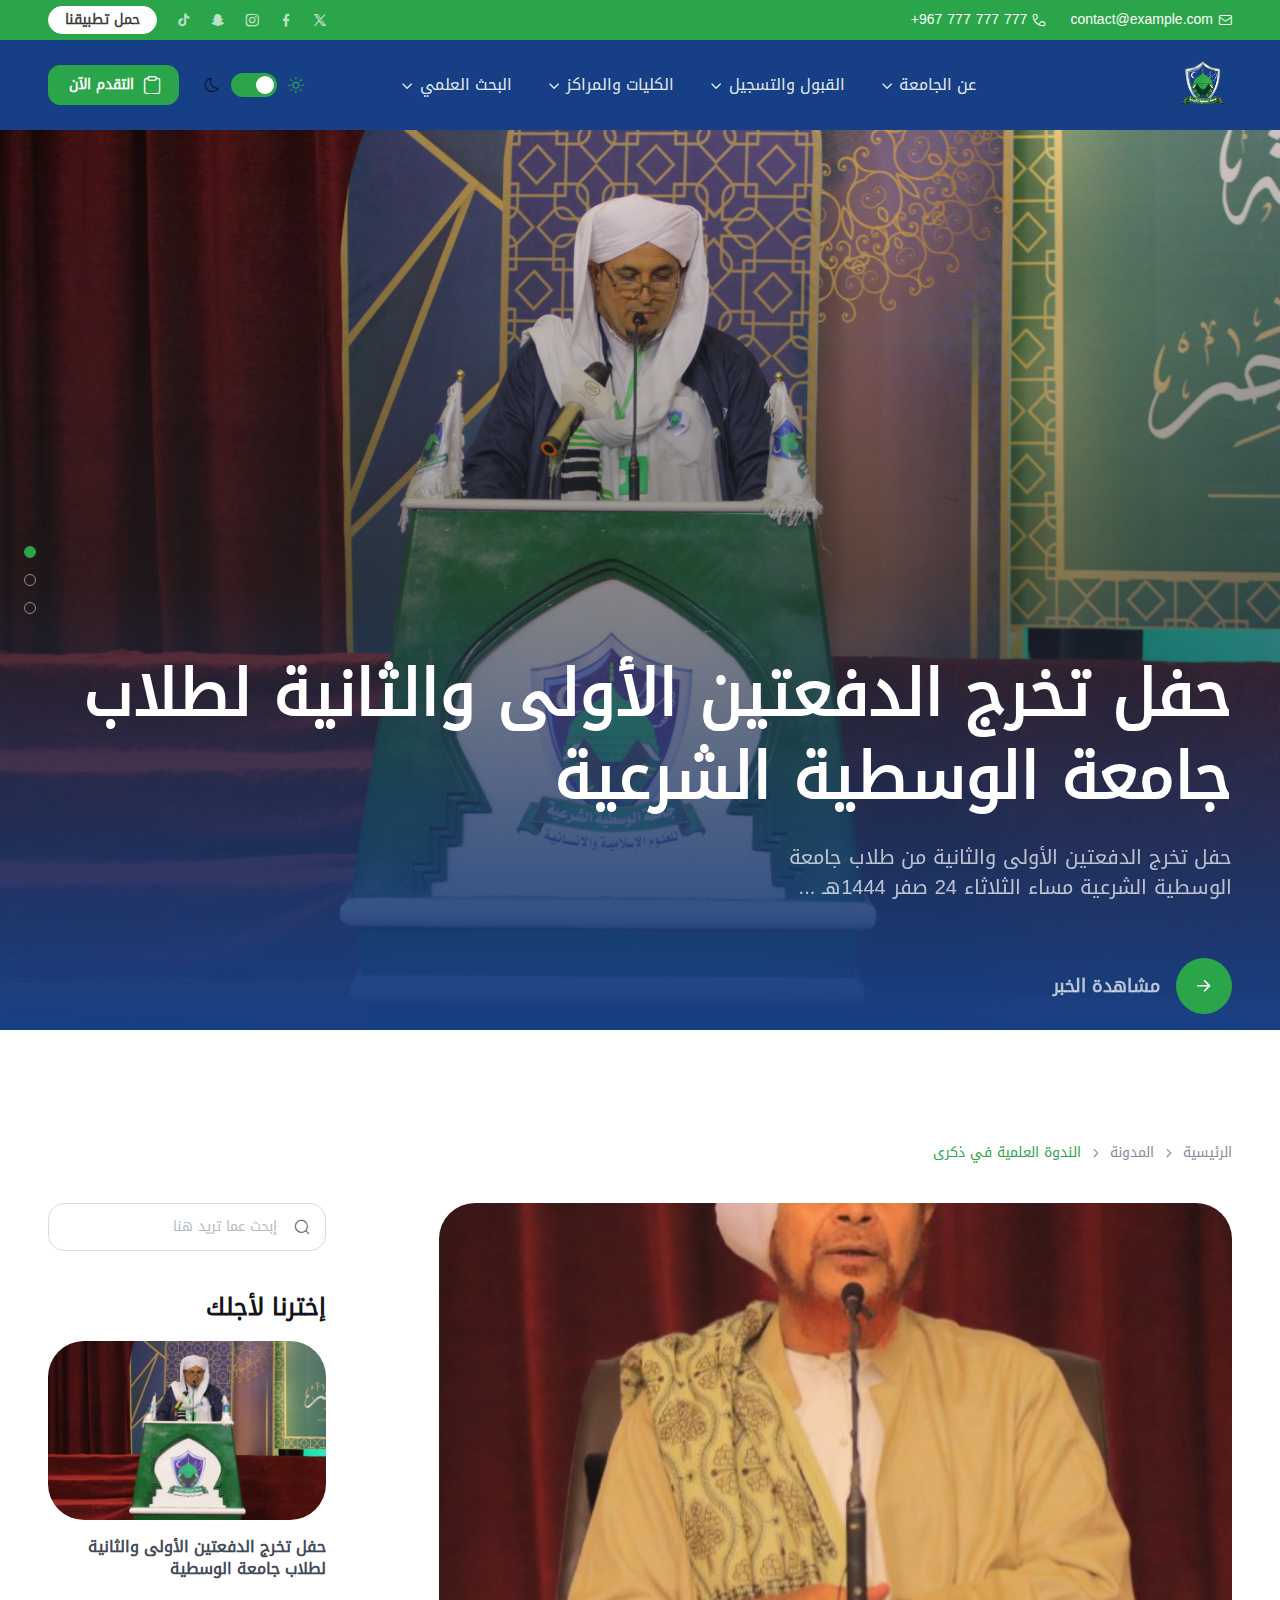
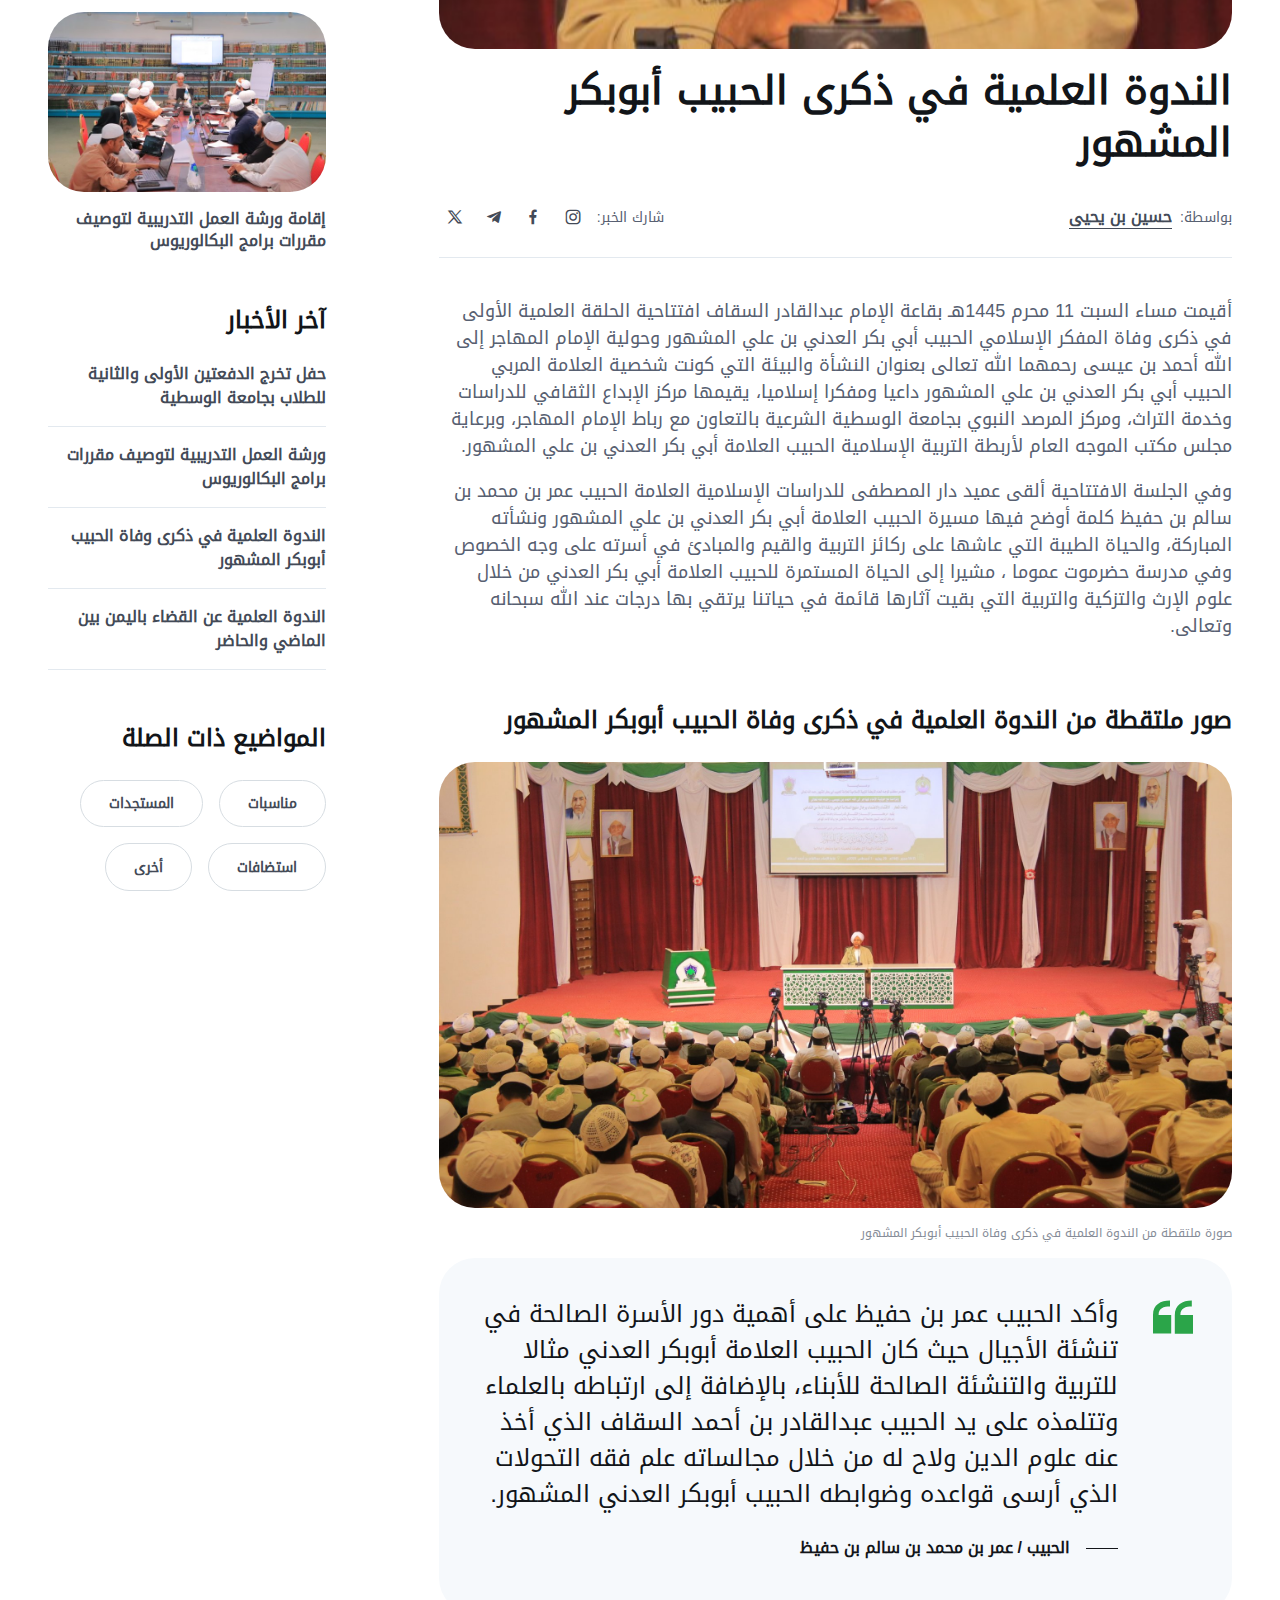
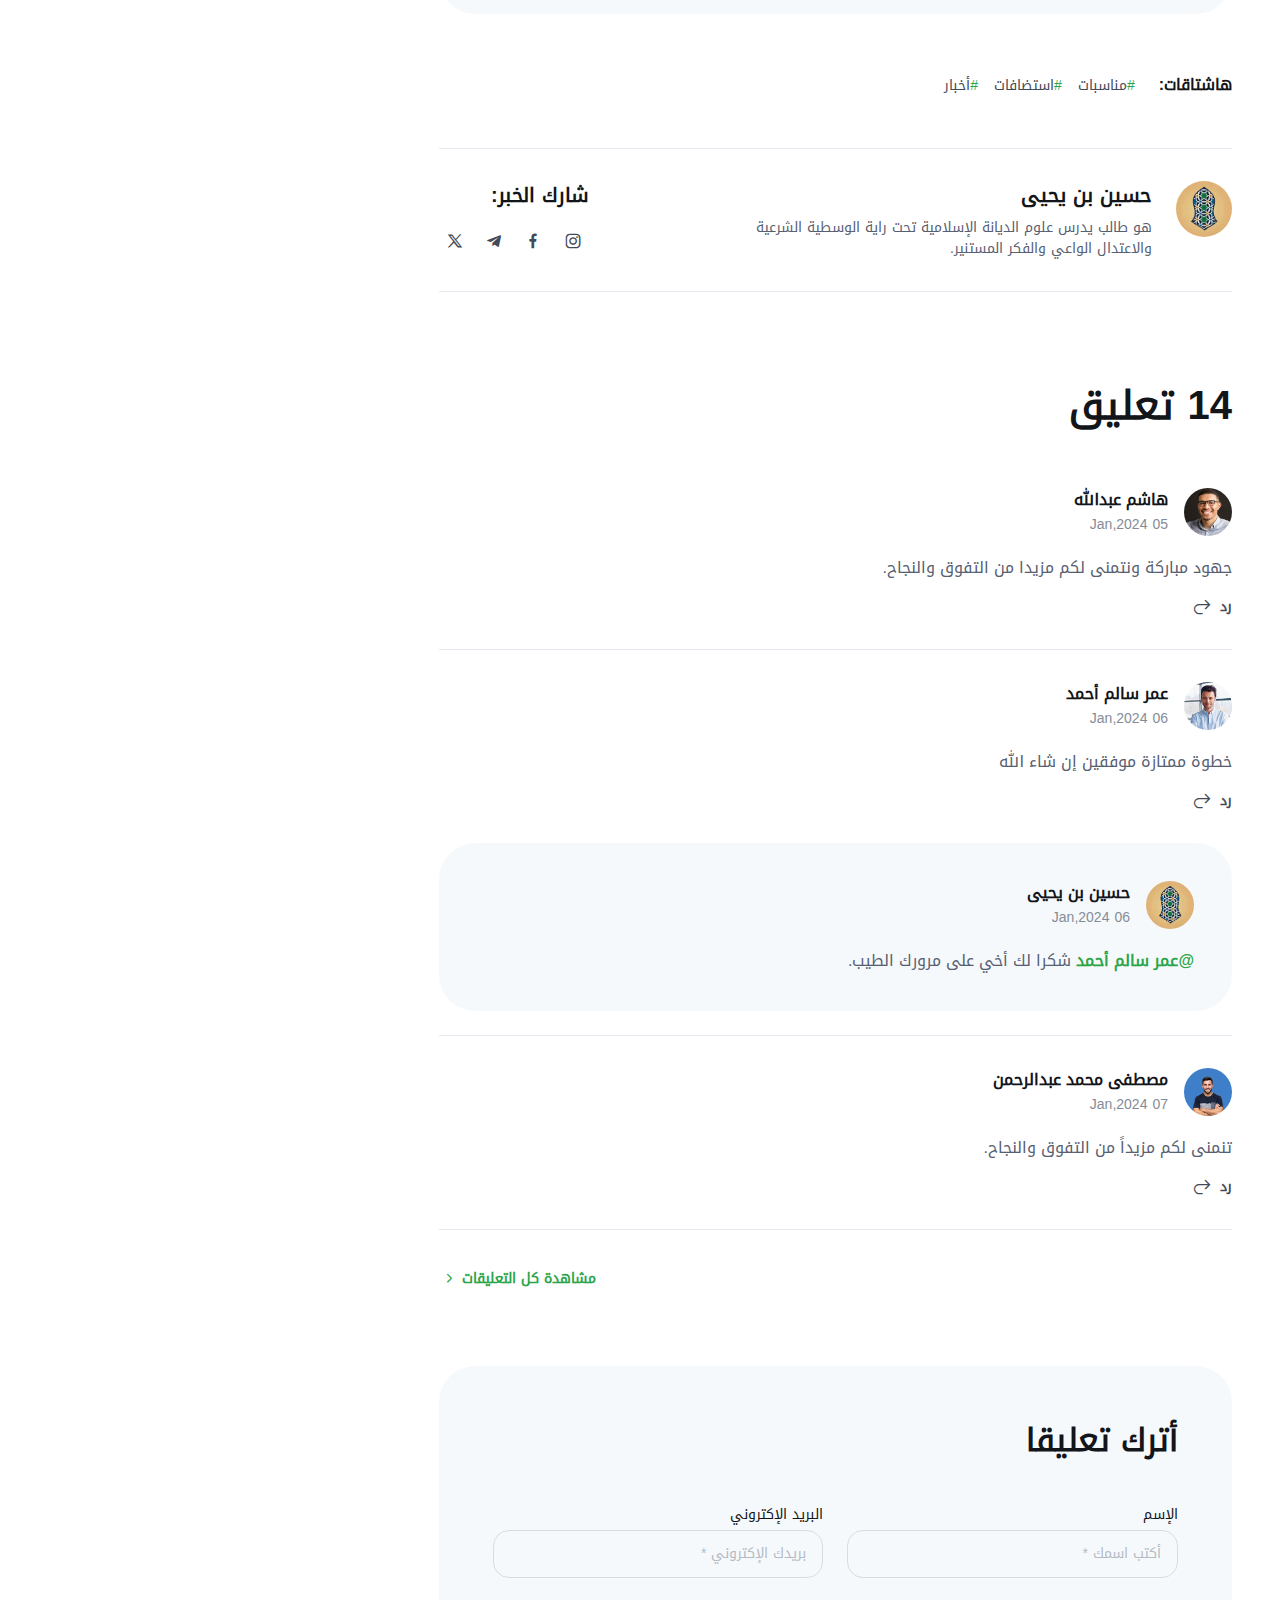
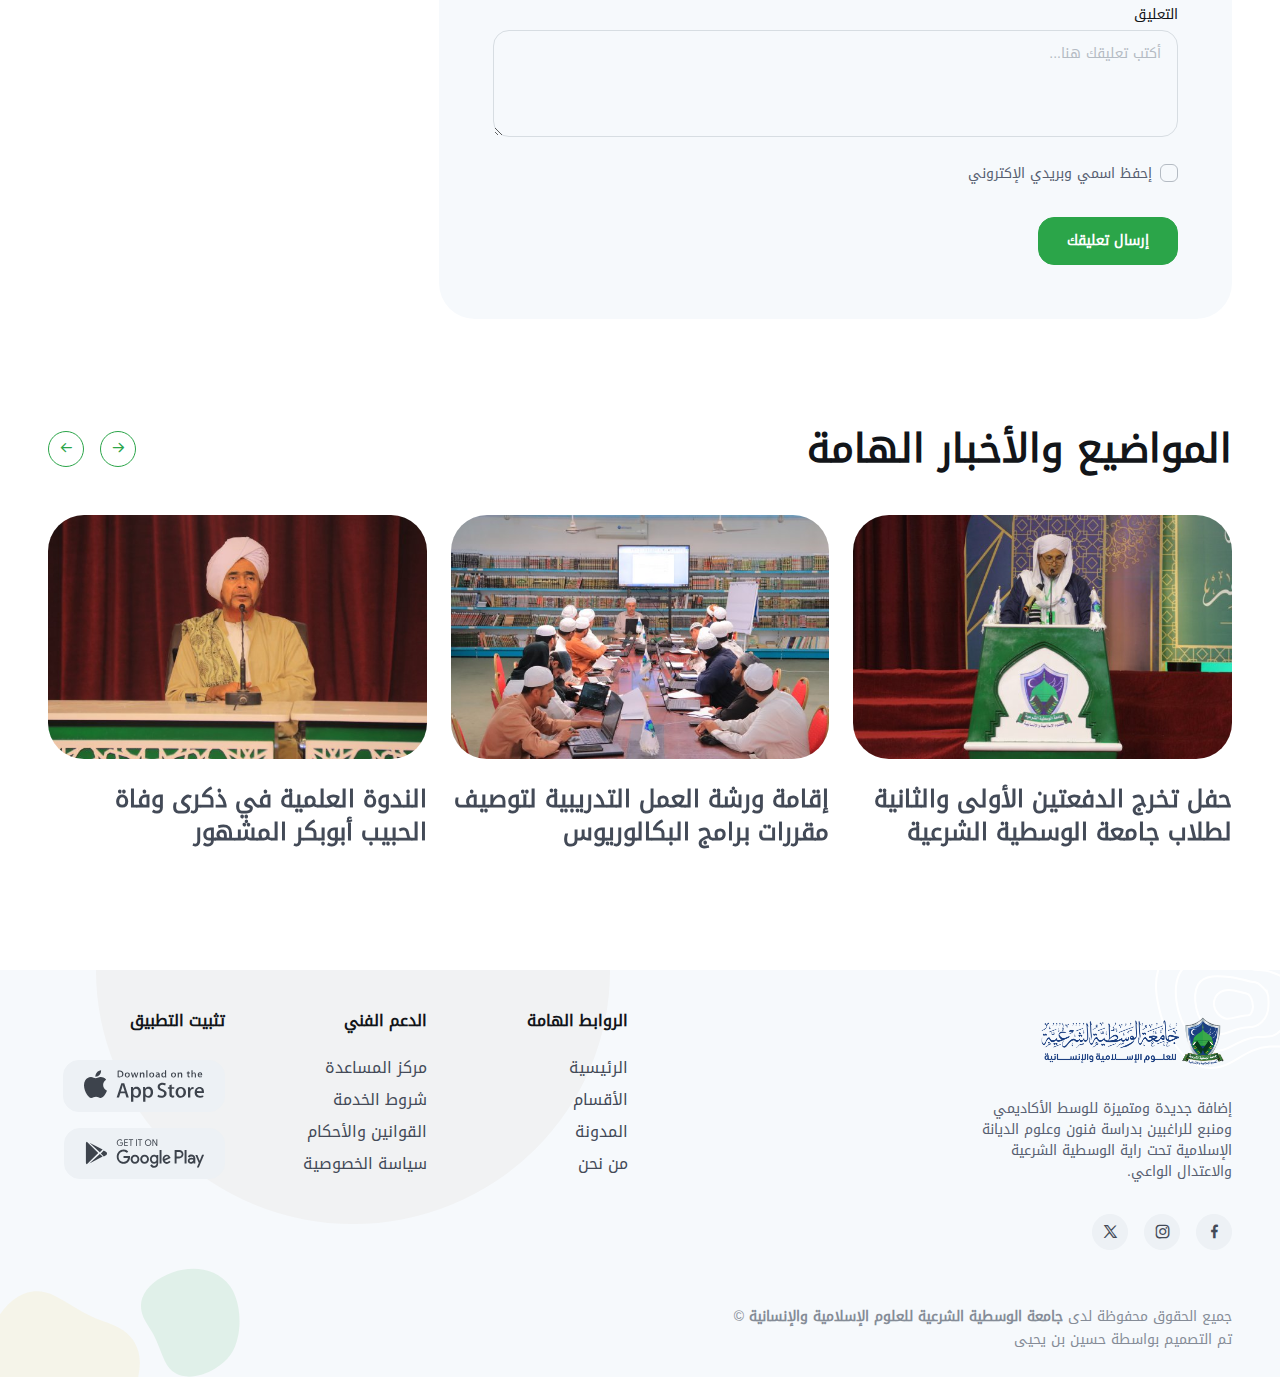
<file: blog.html>
<!DOCTYPE html>
<html lang="ar" dir="rtl" data-bs-theme="light">
  <head>
    <meta charset="utf-8">

    <!-- Viewport -->
    <meta name="viewport" content="width=device-width, initial-scale=1, minimum-scale=1, maximum-scale=1, viewport-fit=cover">
    
    <!-- SEO meta tags -->
    <title>جامعة الوسطية الشرعية للعلوم الإسلامية والإنسانية || المدونة</title>
    <meta name="description" content="جامعة الوسطية - جامعة وسطية شرعية للعلوم الإسلامية والإنسانية">
    <meta name="keywords" content="جامعة الوسطية, جامعة, الوسطية, علوم الشريعة, جامعة إسلامية, الحبيب أبوبكر العدني">
    <meta name="author" content="Bin_Yahya">

    <!-- Favicon / App icons -->
    <link rel="icon" type="image/ico" href="assets/app-icons/icon-32x32.ico">
    <link rel="apple-touch-icon" href="assets/app-icons/icon-180x180.png">
        
    <!-- Theme switcher (color modes) -->
    <script src="assets/js/theme-switcher.js"></script>

    <!-- Vendor styles -->
    <link rel="stylesheet" media="screen" href="assets/vendor/swiper/swiper-bundle.min.css">
    <link rel="stylesheet" media="screen" href="assets/vendor/flatpickr/dist/flatpickr.min.css">
    <link rel="stylesheet" media="screen" href="assets/vendor/lightgallery/css/lightgallery-bundle.min.css">
    <link rel="stylesheet" media="screen" href="assets/vendor/aos/dist/aos.css">
    <link rel="stylesheet" media="screen" href="assets/vendor/leaflet/dist/leaflet.css">
    <link rel="stylesheet" media="screen" href="assets/vendor/glightbox/css/glightbox.min.css">

    <!-- Font icons -->
    <link rel="stylesheet" href="assets/icons/icons.min.css">

    <!-- Theme styles + Bootstrap -->
    <link rel="stylesheet" media="screen" href="assets/css/theme.min-rtl.css">

    <!-- Customizer generated styles -->
    <style id="customizer-styles"></style>

    <!-- Page loading scripts -->
    <script>
      (function () {
        window.onload = function () {
          const preloader = document.querySelector('.page-loading')
          preloader.classList.remove('active')
          setTimeout(function () {
            preloader.remove()
          }, 1500)
        }
      })()
    </script>

  </head>


  <!-- Body -->
  <body>



    <!-- Page loading spinner -->
    <div class="page-loading active">
      <div class="page-loading-inner">
        <img class="img-fluid animation-blink" style="width: 300px;" src="assets/app-icons/logo.png">
      </div>
    </div>

    <!-- Page wrapper -->
    <main class="page-wrapper">

      <!-- Navbar. Remove 'fixed-top' class to make the navigation bar scrollable with the page -->
      <!-- ======= Header ======= -->
      <section id="topbar" class="topbar d-flex align-items-center bg-primary">
        <div class="container d-flex justify-content-center justify-content-md-between">
          <div class="contact-info d-flex align-items-center">
            <i class="ai-mail d-flex align-items-center">
              <a class="text-decoration-none link-light link-opacity-75-hover" href="mailto:contact@example.com">contact@example.com</a>
            </i>
            <i class="ai-phone d-flex align-items-center ms-4">
              <a class="text-decoration-none link-light link-opacity-75-hover" href="tel: +967 777 777 777" style="direction: ltr;">+967 777 777 777</a>
            </i>
          </div>
          <div class="social-links d-none d-md-flex align-items-center">
            <a href="https://twitter.com/"><i class="ai-x"></i></a>
            <a href="https://www.facebook.com/"><i class="ai-facebook"></i></a>
            <a href="https://www.instagram.com/"><i class="ai-instagram"></i></a>
            <a href="https://www.snapchat.com/"><i class="ai-snapchat"></i></i></a>
            <a href="https://www.tiktok.com/"><i class="ai-tiktok"></i></i></a>
            <a href="#" class="btn btn-light text-black text-opacity-75 px-3">حمل تطبيقنا</a>
          </div>
        </div>
      </section>
      <!-- End Top Bar -->
       
      <!-- Navbar. Remove 'fixed-top' class to make the navigation bar scrollable with the page -->
      <!--header id="header" class="header navbar navbar-expand-lg bg-light"-->
      <header id="header" class="header navbar navbar-expand-lg navbar-dark bg-info" style="background-color: rgb(23, 63, 133) !important;">
        <div class="container">

          <!-- Navbar brand (Logo) -->
          <a class="navbar-brand pe-sm-3" style="padding-bottom: 0px;padding-top: 0px;" href="#">
            <span class="text-primary flex-shrink-0 me-2">
              <img class="logo" src="assets/app-icons/logo.png">
            </span>
          </a>

          <!-- Theme switcher -->
          <div class="form-check form-switch mode-switch order-lg-2 me-3 me-lg-4 ms-auto" data-bs-toggle="mode">
            <input class="form-check-input" type="checkbox" id="theme-mode">
            <label class="form-check-label" for="theme-mode">
              <i class="ai-sun fs-lg"></i>
            </label>
            <label class="form-check-label" for="theme-mode">
              <i class="ai-moon fs-lg"></i>
            </label>
          </div>

          <a class="btn btn-primary btn-sm fs-sm order-lg-3 d-none d-sm-inline-flex" href="#" target="_blank" rel="noopener">
            <i class="ai-clipboard fs-xl me-2 ms-n1"></i>
            التقدم الآن
          </a>

          <!-- Mobile menu toggler (Hamburger) -->
          <button class="navbar-toggler ms-sm-3" type="button" data-bs-toggle="collapse" data-bs-target="#navbarNav" aria-label="Toggle navigation">
            <span class="navbar-toggler-icon"></span>
          </button>

          <!-- Navbar collapse (Main navigation) -->
          <nav class="collapse navbar-collapse" id="navbarNav">
            <ul class="navbar-nav navbar-nav-scroll me-auto" style="--ar-scroll-height: 520px;">
              <!-- <li class="nav-item dropdown">
                <a class="nav-link dropdown-toggle" href="#" data-bs-toggle="dropdown" aria-expanded="false">الكليات والمراكز</a>
                <div class="dropdown-menu overflow-hidden p-0">
                  <div class="d-lg-flex">
                    <div class="mega-dropdown-column pt-1 pt-lg-3 pb-lg-4">
                      <ul class="list-unstyled mb-0">
                        <li class="mb-0 mb-md-2">
                          <a class="dropdown-item" href="#">كلية أصول الدين</a>
                          <span class="mega-dropdown-column position-absolute top-0 end-0 h-100 bg-size-cover bg-repeat-0 rounded-3 rounded-start-0" style="background-image: url(assets/img/megamenu/landings.jpg);"></span>
                        </li>
                        <li class="mb-0 mb-md-2">
                          <a class="dropdown-item" href="#">كلية العلوم الشرعية والقانونية</a>
                          <span class="mega-dropdown-column position-absolute top-0 end-0 h-100 bg-size-cover bg-repeat-0 z-2 opacity-0" style="background-image: url(assets/img/megamenu/mobile-app.jpg);"></span>
                        </li>
                        <li class="mb-0 mb-md-2">
                          <a class="dropdown-item" href="#">كلية البنات</a>
                          <span class="mega-dropdown-column position-absolute top-0 end-0 h-100 bg-size-cover bg-repeat-0 z-2 opacity-0" style="background-image: url(assets/img/megamenu/product-landing.jpg);"></span>
                        </li>
                        <li class="mb-0 mb-md-2">
                          <a class="dropdown-item" href="#">كلية التعليم عن بعد</a>
                          <span class="mega-dropdown-column position-absolute top-0 end-0 h-100 bg-size-cover bg-repeat-0 z-2 opacity-0" style="background-image: url(assets/img/megamenu/saas-1.jpg);"></span>
                        </li>
                        <li class="mb-0 mb-md-2">
                          <a class="dropdown-item" href="#">مركز المرصد النبوي</a>
                          <span class="mega-dropdown-column position-absolute top-0 end-0 h-100 bg-size-cover bg-repeat-0 z-2 opacity-0" style="background-image: url(assets/img/megamenu/saas-2.jpg);"></span>
                        </li>
                        <li class="mb-0 mb-md-2">
                          <a class="dropdown-item" href="#">مركز الإبداع الثقافي</a>
                          <span class="mega-dropdown-column position-absolute top-0 end-0 h-100 bg-size-cover bg-repeat-0 z-2 opacity-0" style="background-image: url(assets/img/megamenu/saas-3.jpg);"></span>
                        </li>
                      </ul>
                    </div>
                    <div class="mega-dropdown-column position-relative border-start z-3"></div>
                  </div>
                </div>
              </li> -->
              <li class="nav-item dropdown">
                <a class="nav-link dropdown-toggle" href="#" data-bs-toggle="dropdown" data-bs-auto-close="outside" aria-expanded="false">عن الجامعة</a>
                <ul class="dropdown-menu">
                  <li class="dropdown">
                    <a class="dropdown-item dropdown-toggle" href="#" data-bs-toggle="dropdown" aria-expanded="false">رئاسة الجامعة</a>
                    <ul class="dropdown-menu">
                      <li><a class="dropdown-item" href="#">مجلس الأمناء</a></li>
                      <li><a class="dropdown-item" href="#">مؤسس الجامعة</a></li>
                      <li><a class="dropdown-item" href="#">رئيس الجامعة</a></li>
                      <li><a class="dropdown-item" href="#">نائب رئيس الجامعة</a></li>
                      <li><a class="dropdown-item" href="#">حقائق وأرقام</a></li>
                    </ul>
                  </li>
                  <li class="dropdown">
                    <a class="dropdown-item dropdown-toggle" href="#" data-bs-toggle="dropdown" aria-expanded="false">الرؤية والأهداف</a>
                    <ul class="dropdown-menu">
                      <li><a class="dropdown-item" href="#">رؤية الجامعة</a></li>
                      <li><a class="dropdown-item" href="#">الرسالة والأهداف</a></li>
                    </ul>
                  </li>
                  <li><a class="dropdown-item" href="#">نشأة الجامعة</a></li>
                  <li><a class="dropdown-item" href="#">الهيكل التنظيمي</a></li>
                  <li><a class="dropdown-item" href="#">المبنى الجامعي</a></li>
                </ul>
              </li>
              <!-- <li class="nav-item dropdown">
                <a class="nav-link dropdown-toggle" href="#" data-bs-toggle="dropdown" data-bs-auto-close="outside" aria-expanded="false">رئاسة الجامعة</a>
                <ul class="dropdown-menu">
                  <li><a class="dropdown-item" href="#">مجلس الأمناء</a></li>
                  <li><a class="dropdown-item" href="#">مؤسس الجامعة</a></li>
                  <li><a class="dropdown-item" href="#">رئيس الجامعة</a></li>
                  <li><a class="dropdown-item" href="#">نائب رئيس الجامعة</a></li>
                  <li><a class="dropdown-item" href="#">حقائق وأرقام</a></li>
                </ul>
              </li> -->
              <li class="nav-item dropdown">
                <a class="nav-link dropdown-toggle" href="#" data-bs-toggle="dropdown" data-bs-auto-close="outside" aria-expanded="false">القبول والتسجيل</a>
                <ul class="dropdown-menu">
                  <li><a class="dropdown-item" href="#">متطلبات القبول بالجامعة</a></li>
                  <li><a class="dropdown-item" href="#">دليل الطالب</a></li>
                  <li><a class="dropdown-item" href="#">الرسوم الدراسية</a></li>
                  <li><a class="dropdown-item" href="#">التقويم الجامعي</a></li>
                  <li><a class="dropdown-item" href="#">نظام التعليم عن بعد</a></li>
                </ul>
              </li>
              <li class="nav-item dropdown">
                <a class="nav-link dropdown-toggle" href="#" data-bs-toggle="dropdown" data-bs-auto-close="outside" aria-expanded="false">الكليات والمراكز</a>
                <ul class="dropdown-menu">
                  <li><a class="dropdown-item" href="#">كلية أصول الدين</a></li>
                  <li><a class="dropdown-item" href="#">كلية العلوم الشرعية والقانونية</a></li>
                  <li><a class="dropdown-item" href="#">كلية البنات</a></li>
                  <li><a class="dropdown-item" href="#">كلية التعليم عن بعد</a></li>
                  <li><a class="dropdown-item" href="#">مركز المرصد النبوي</a></li>
                  <li><a class="dropdown-item" href="#">مركز الإبداع الثقافي</a></li>
                </ul>
              </li>
              <li class="nav-item dropdown">
                <a class="nav-link dropdown-toggle" href="#" data-bs-toggle="dropdown" data-bs-auto-close="outside" aria-expanded="false">البحث العلمي</a>
                <ul class="dropdown-menu">
                  <li><a class="dropdown-item" href="#">المؤتمرات العلمية</a></li>
                  <li><a class="dropdown-item" href="#">الندوات العلمية</a></li>
                  <li><a class="dropdown-item" href="#">مجلة أبحاث الوسطية الشرعية</a></li>
                  <li><a class="dropdown-item" href="#">شروط وقواعد النشر</a></li>
                  <li><a class="dropdown-item" href="#">هيئات ولجان المجلة</a></li>
                </ul>
              </li>
            </ul>
            <div class="d-sm-none p-3 mt-n3">
              <a class="btn btn-primary w-100 mb-1" href="#" target="_blank" rel="noopener">
                <i class="ai-clipboard fs-xl me-2 ms-n1"></i>
                التقدم الآن
              </a>
            </div>
          </nav>
        </div>
      </header>

      <!-- Hero slider -->
      <section class="position-relative min-vh-100 py-5 mb-5" data-bs-theme="dark">

        <!-- Background image slider -->
        <div class="swiper swiper-scale-effect position-absolute top-0 start-0 w-100 h-100" data-swiper-options='{
          "effect": "fade",
          "speed": 800,
          "autoplay": {
            "delay": 7000,
            "disableOnInteraction": false
          },
          "pagination": {
            "el": ".swiper-pagination",
            "clickable": true
          }
        }'>
          <div class="swiper-wrapper">
            <div class="swiper-slide">
              <div class="swiper-slide-cover bg-position-top-center" style="background-image: url(assets/img/swiper-slide/01.jpg);"></div>
              <div class="container position-relative z-3 pt-5 py-lg-3 py-xl-5 my-5">
                <div class="row pt-md-3 py-xxl-5 my-5">
                  <div class="col py-5 mb-md-4 mb-lg-5 header-swiper">
                    <h1 class="display-3 text-uppercase mb-4">حفل تخرج الدفعتين الأولى والثانية لطلاب جامعة الوسطية الشرعية</h1>
                    <p class="d-block text-body fs-xl pb-2 mb-4 mb-md-5" style="max-width: 500px;">حفل تخرج الدفعتين الأولى والثانية من طلاب جامعة الوسطية الشرعية مساء الثلاثاء 24 صفر 1444هـ ...</p>
                    <div class="position-relative d-inline-flex align-items-center">
                      <a class="btn btn-icon btn-lg btn-primary rounded-circle stretched-link" href="blog.html" aria-label="Stretched Link">
                        <i class="ai-arrow-right"></i>
                      </a>
                      <span class="text-body fs-lg fw-semibold ms-3">مشاهدة الخبر</span></div>
                  </div>
                </div>
              </div>
            </div>
            <div class="swiper-slide">
              <div class="swiper-slide-cover bg-position-top-center" style="background-image: url(assets/img/swiper-slide/02.jpg);"></div>
              <div class="container position-relative z-3 pt-5 py-lg-3 py-xl-5 my-5">
                <div class="row pt-md-3 py-xxl-5 my-5">
                  <div class="col py-5 mb-md-4 mb-lg-5 header-swiper">
                    <h1 class="display-3 text-uppercase mb-4">إقامة ورشة العمل التدريبية لتوصيف <br>مقررات برامج البكالوريوس</h1>
                    <p class="d-block text-body fs-xl pb-2 mb-4 mb-md-5" style="max-width: 500px;">نظمت كلية التعليم عن بُعد بجامعة الوسطية الشرعية للعلوم الإسلامية والإنسانية بشِعب الإمام المهاجر ...</p>
                    <div class="position-relative d-inline-flex align-items-center">
                      <a class="btn btn-icon btn-lg btn-primary rounded-circle stretched-link" href="blog.html" aria-label="Stretched Link">
                        <i class="ai-arrow-right"></i>
                      </a>
                      <span class="text-body fs-lg fw-semibold ms-3">مشاهدة الخبر</span></div>
                  </div>
                </div>
              </div>
            </div>
            <div class="swiper-slide">
              <div class="swiper-slide-cover bg-position-top-center" style="background-image: url(assets/img/swiper-slide/03.jpg);"></div>
              <div class="container position-relative z-3 pt-5 py-lg-3 py-xl-5 my-5">
                <div class="row pt-md-3 py-xxl-5 my-5">
                  <div class="col py-5 mb-md-4 mb-lg-5 header-swiper">
                    <h1 class="display-3 text-uppercase mb-4">الندوة العلمية في ذكرى وفاة الحبيب أبوبكر المشهور</h1>
                    <p class="d-block text-body fs-xl pb-2 mb-4 mb-md-5" style="max-width: 500px;">أقيمت مساء السبت 11 محرم 1445هـ بقاعة الإمام عبدالقادر السقاف افتتاحية الحلقة العلمية الأولى ...</p>
                    <div class="position-relative d-inline-flex align-items-center">
                      <a class="btn btn-icon btn-lg btn-primary rounded-circle stretched-link" href="blog.html" aria-label="Stretched Link">
                        <i class="ai-arrow-right"></i>
                      </a>
                      <span class="text-body fs-lg fw-semibold ms-3">مشاهدة الخبر</span>
                    </div>
                  </div>
                </div>
              </div>
            </div>
          </div>
          <div class="swiper-pagination swiper-pagination-vertical mb-4" style="align-items:end; right: -1rem;"></div>
        </div>

      </section>

      <!-- Page container-->
      <section class="container pt-5 mt-5">

        <!-- Breadcrumb-->
        <nav aria-label="breadcrumb">
          <ol class="pt-lg-3 pb-lg-4 pb-2 breadcrumb">
            <li class="breadcrumb-item"><a href="index.html">الرئيسية</a></li>
            <li class="breadcrumb-item"><a href="#">المدونة</a></li>
            <li class="breadcrumb-item active" aria-current="page">الندوة العلمية في ذكرى</li>
          </ol>
        </nav>
        
        <div class="row">
          <div class="col-lg-9 col-xl-8 pe-lg-4 pe-xl-0">

            <!-- Post title + post meta -->
            <div class="rounded-5 mb-3 overflow-hidden">
              <div class="jarallax ratio ratio-16x9 d-flex align-items-center justify-content-center" data-jarallax data-type="scale" data-speed="0.5">
                <img class=" jarallax-img" src="assets/img/blog-resources/00.jpg" alt="Image">
              </div>
              
            </div>
            <h1 class="pb-2 pb-lg-3">الندوة العلمية في ذكرى الحبيب أبوبكر المشهور</h1>
            <div class="d-flex flex-wrap align-items-center justify-content-between border-bottom mb-4">
              <div class="d-flex align-items-center mb-4 me-4">
                <span class="fs-sm me-2">بواسطة:</span>
                <a class="nav-link position-relative fw-semibold p-0" href="#author" data-scroll data-scroll-offset="80">
                  حسين بن يحيى
                  <span class="d-block position-absolute start-0 bottom-0 w-100" style="background-color: currentColor; height: 1px;"></span>
                </a>
              </div>
              <div class="d-flex align-items-center mb-4">
                <span class="fs-sm me-2">شارك الخبر:</span>
                <div class="d-flex">
                  <a class="nav-link p-2 me-2" href="#" data-bs-toggle="tooltip" data-bs-placement="top" title="Instagram" aria-label="Instagram">
                    <i class="ai-instagram"></i>
                  </a>
                  <a class="nav-link p-2 me-2" href="#" data-bs-toggle="tooltip" data-bs-placement="top" title="Facebook" aria-label="Facebook">
                    <i class="ai-facebook"></i>
                  </a>
                  <a class="nav-link p-2 me-2" href="#" data-bs-toggle="tooltip" data-bs-placement="top" title="Telegram" aria-label="Telegram">
                    <i class="ai-telegram fs-sm"></i>
                  </a>
                  <a class="nav-link p-2" href="#" data-bs-toggle="tooltip" data-bs-placement="top" title="X" aria-label="X">
                    <i class="ai-x"></i>
                  </a>
                </div>
              </div>
            </div>


            <!-- Post content -->
            <p class="fs-lg pt-2 pt-sm-3">أقيمت مساء السبت 11 محرم 1445هـ بقاعة الإمام عبدالقادر السقاف افتتاحية الحلقة العلمية الأولى في ذكرى وفاة المفكر الإسلامي الحبيب أبي بكر العدني بن علي المشهور وحولية الإمام المهاجر إلى الله أحمد بن عيسى رحمهما الله تعالى بعنوان     النشأة والبيئة التي كونت شخصية العلامة المربي الحبيب أبي بكر العدني بن علي المشهور داعيا ومفكرا إسلاميا، يقيمها مركز الإبداع الثقافي للدراسات وخدمة التراث، ومركز المرصد النبوي بجامعة الوسطية الشرعية بالتعاون مع رباط الإمام المهاجر، وبرعاية مجلس مكتب الموجه العام لأربطة التربية الإسلامية الحبيب العلامة أبي بكر العدني بن علي المشهور.</p>
            <p class="fs-lg mb-3">وفي الجلسة الافتتاحية ألقى عميد دار المصطفى للدراسات الإسلامية العلامة الحبيب عمر بن محمد بن سالم بن حفيظ كلمة أوضح فيها مسيرة الحبيب العلامة أبي بكر العدني بن علي المشهور ونشأته المباركة، والحياة الطيبة التي عاشها على ركائز التربية والقيم والمبادئ في أسرته على وجه الخصوص وفي مدرسة حضرموت عموما ، مشيرا إلى الحياة المستمرة للحبيب العلامة أبي بكر العدني من خلال علوم الإرث والتزكية والتربية التي بقيت آثارها قائمة في حياتنا يرتقي بها درجات عند الله سبحانه وتعالى.</p>
            <h2 class="h4 mb-lg-4 pt-3 pt-md-4 pt-xl-5">صور ملتقطة من الندوة العلمية في ذكرى وفاة الحبيب أبوبكر المشهور</h2>
            <figure class="figure">
              <img class="figure-img rounded-5 mb-3" src="assets/img/blog/00.jpg" alt="Image">
              <figcaption class="figure-caption">صورة ملتقطة من الندوة العلمية في ذكرى وفاة الحبيب أبوبكر المشهور</figcaption>
            </figure>
            <div class="card border-0 bg-secondary mb-3">
              <div class="card-body">
                <figure>
                  <blockquote class="blockquote">
                    <p>وأكد الحبيب عمر بن حفيظ على أهمية دور الأسرة الصالحة في تنشئة الأجيال حيث كان الحبيب العلامة أبوبكر العدني مثالا للتربية والتنشئة الصالحة للأبناء،  بالإضافة إلى ارتباطه بالعلماء وتتلمذه على يد الحبيب عبدالقادر بن أحمد السقاف الذي أخذ عنه علوم الدين ولاح له من خلال مجالساته علم فقه التحولات الذي أرسى قواعده وضوابطه الحبيب أبوبكر العدني المشهور.</p>
                  </blockquote>
                  <figcaption class="blockquote-footer">الحبيب / عمر بن محمد بن سالم بن حفيظ</figcaption>
                </figure>
              </div>
            </div>

            <!-- Tags -->
            <div class="d-flex flex-wrap pb-5 pt-3 pt-md-4 pt-xl-5 mt-xl-n2">
              <h3 class="h6 py-1 mb-0 me-4">هاشتاقات:</h3>
              <a class="nav-link fs-sm py-1 px-0 me-3" href="#">
                <span class="text-primary">#</span>مناسبات
              </a>
              <a class="nav-link fs-sm py-1 px-0 me-3" href="#">
                <span class="text-primary">#</span>استضافات
              </a>
              <a class="nav-link fs-sm py-1 px-0 me-3" href="#">
                <span class="text-primary">#</span>أخبار
              </a>
            </div>

            <!-- Author widget -->
            <div class="border-top border-bottom py-4" id="author">
              <div class="d-flex align-items-start py-2">
                <img class="d-block rounded-circle mb-3" src="assets/img/blog/avatar.jpg" width="56" alt="Author image">
                <div class="d-md-flex w-100 ps-4">
                  <div style="max-width: 26rem;">
                    <h3 class="h5 mb-2">حسين بن يحيى</h3>
                    <p class="fs-sm mb-0">هو طالب يدرس علوم الديانة الإسلامية تحت راية الوسطية الشرعية والاعتدال الواعي والفكر المستنير.</p>
                  </div>
                  <div class="pt-4 pt-md-0 ps-md-4 ms-md-auto">
                    <h3 class="h5">شارك الخبر:</h3>
                    <div class="d-flex">
                      <a class="nav-link p-2 me-2" href="#" data-bs-toggle="tooltip" data-bs-placement="bottom" title="Instagram" aria-label="Instagram">
                        <i class="ai-instagram"></i>
                      </a>
                      <a class="nav-link p-2 me-2" href="#" data-bs-toggle="tooltip" data-bs-placement="bottom" title="Facebook" aria-label="Facebook">
                        <i class="ai-facebook"></i>
                      </a>
                      <a class="nav-link p-2 me-2" href="#" data-bs-toggle="tooltip" data-bs-placement="bottom" title="Telegram" aria-label="Telegram">
                        <i class="ai-telegram fs-sm"></i>
                      </a>
                      <a class="nav-link p-2" href="#" data-bs-toggle="tooltip" data-bs-placement="bottom" title="X" aria-label="X">
                        <i class="ai-x"></i>
                      </a>
                    </div>
                  </div>
                </div>
              </div>
            </div>


            <!-- Comments -->
            <div class="pt-4 pt-xl-5 mt-4" id="comments">
              <h2 class="h1 py-lg-1 py-xl-3">14 تعليق</h2>

              <!-- Comment -->
              <div class="border-bottom py-4 mt-2 mb-4">
                <div class="d-flex align-items-center pb-1 mb-3">
                  <img class="rounded-circle" src="assets/img/avatar/33.jpg" width="48" alt="Comment author">
                  <div class="ps-3">
                    <h6 class="mb-0">هاشم عبدالله</h6>
                    <span class="fs-sm text-body-secondary">05 Jan,2024</span>
                  </div>
                </div>
                <p class="pb-2 mb-0">جهود مباركة ونتمنى لكم مزيدا من التفوق والنجاح.</p>
                <button class="nav-link fs-sm fw-semibold px-0 py-2" type="button">
                  رد
                  <i class="ai-redo fs-xl ms-2"></i>
                </button>
              </div>

              <!-- Comment -->
              <div class="border-bottom pt-2 pb-4">
                <div class="d-flex align-items-center pb-1 mb-3">
                  <img class="rounded-circle" src="assets/img/avatar/35.jpg" width="48" alt="Comment author">
                  <div class="ps-3">
                    <h6 class="mb-0">عمر سالم أحمد</h6>
                    <span class="fs-sm text-body-secondary">06 Jan,2024</span>
                  </div>
                </div>
                <p class="pb-2 mb-0">خطوة ممتازة موفقين إن شاء الله</p>
                <button class="nav-link fs-sm fw-semibold px-0 py-2" type="button">
                  رد
                  <i class="ai-redo fs-xl ms-2"></i>
                </button>

                <!-- Comment reply -->
                <div class="card card-body border-0 bg-secondary mt-4">
                  <div class="d-flex align-items-center pb-1 mb-3">
                    <img class="rounded-circle" src="assets/img/blog/avatar.jpg" width="48" alt="Comment author">
                    <div class="ps-3">
                      <h6 class="mb-0">حسين بن يحيى</h6>
                      <span class="fs-sm text-body-secondary">06 Jan,2024</span>
                    </div>
                  </div>
                  <p class="mb-0"><a class="fw-bold text-decoration-none" href="#">@عمر سالم أحمد</a> شكرا لك أخي على مرورك الطيب.</p>
                </div>
              </div>

              <!-- Comment -->
              <div class="border-bottom py-4 mt-2 mb-4">
                <div class="d-flex align-items-center pb-1 mb-3">
                  <img class="rounded-circle" src="assets/img/avatar/16.jpg" width="48" alt="Comment author">
                  <div class="ps-3">
                    <h6 class="mb-0">مصطفى محمد عبدالرحمن</h6>
                    <span class="fs-sm text-body-secondary">07 Jan,2024</span>
                  </div>
                </div>
                <p class="pb-2 mb-0">تنمنى لكم مزيداً من التفوق والنجاح.</p>
                <button class="nav-link fs-sm fw-semibold px-0 py-2" type="button">
                  رد
                  <i class="ai-redo fs-xl ms-2"></i>
                </button>
              </div>

              <!-- All comments button -->
              <div class="text-end pb-5 mb-lg-1 mb-xl-3">
                <a class="btn btn-link px-0" href="#">
                  مشاهدة كل التعليقات
                  <i class="ai-chevron-right fs-lg ms-1"></i>
                </a>
              </div>


              <!-- Comment form -->
              <div class="card border-0 bg-secondary pt-2 p-md-2 p-xl-3 p-xxl-4 mt-n3 mt-md-0">
                <div class="card-body">
                  <h2 class="pb-2 pb-lg-3 pb-xl-4">أترك تعليقا</h2>
                  <form class="row needs-validation g-4" novalidate>
                    <div class="col-sm-6">
                      <label class="form-label" for="c-name">الإسم</label>
                      <input class="form-control" type="text" placeholder="أكتب اسمك *" required id="c-name">
                      <div class="invalid-feedback">رجاءا قم بإدخال إسمك!</div>
                    </div>
                    <div class="col-sm-6">
                      <label class="form-label" for="c-email">البريد الإكتروني</label>
                      <input class="form-control" type="email" placeholder="بريدك الإكتروني *" required id="c-email">
                      <div class="invalid-feedback">رجاءا قم بإدخال بريدك الإكتروني!</div>
                    </div>
                    <div class="col-12">
                      <label class="form-label" for="c-comment">التعليق</label>
                      <textarea class="form-control" rows="4" placeholder="أكتب تعليقك هنا..." required id="c-comment"></textarea>
                      <div class="invalid-feedback">رجاءا قم بكتابة تعليقك!</div>
                    </div>
                    <div class="col-12">
                      <div class="form-check mb-2">
                        <input class="form-check-input" type="checkbox" id="c-save">
                        <label class="form-check-label" for="c-save">إحفظ اسمي وبريدي الإكتروني</label>
                      </div>
                    </div>
                    <div class="col-12">
                      <button class="btn btn-primary" type="submit">إرسال تعليقك</button>
                    </div>
                  </form>
                </div>
              </div>
            </div>
          </div>


          <!-- Sidebar (offcanvas on sreens < 992px) -->
          <aside class="col-lg-3 offset-xl-1">
            <div class="offcanvas-lg offcanvas-end" id="sidebar">
              <div class="offcanvas-header">
                <h4 class="offcanvas-title">البحث وآخر الأخبار</h4>
                <button class="btn-close ms-auto" type="button" data-bs-dismiss="offcanvas" data-bs-target="#sidebar" aria-label="Close"></button>
              </div>
              <div class="offcanvas-body">

                <!-- Search box -->
                <div class="position-relative mb-4 mb-lg-5">
                  <i class="ai-search position-absolute top-50 start-0 translate-middle-y ms-3"></i>
                  <input class="form-control ps-5" type="search" placeholder="إبحث عما تريد هنا">
                </div>

                <!-- Popular posts -->
                <h4 class="pt-1 pt-lg-0 mt-lg-n2">إخترنا لأجلك</h4>
                <div class="mb-lg-5 mb-4">
                  <article class="position-relative pb-2 mb-3 mb-lg-4">
                    <img class="rounded-5" src="assets/img/blog-resources/01.jpg" alt="Post image">
                    <h5 class="h6 mt-3 mb-0">
                      <a class="stretched-link" href="#">حفل تخرج الدفعتين الأولى والثانية لطلاب جامعة الوسطية</a>
                    </h5>
                  </article>
                  <article class="position-relative">
                    <img class="rounded-5" src="assets/img/blog-resources/02.jpg" alt="Post image">
                    <h5 class="h6 mt-3 mb-0">
                      <a class="stretched-link" href="#">إقامة ورشة العمل التدريبية لتوصيف مقررات برامج البكالوريوس</a>
                    </h5>
                  </article>
                </div>

                <!-- Recent posts -->
                <h4 class="pt-3 pt-lg-1 mb-4">آخر الأخبار</h4>
                <ul class="list-unstyled mb-lg-5 mb-4">
                  <li class="border-bottom pb-3 mb-3">
                    <span class="h6 mb-0">
                      <a href="#">حفل تخرج الدفعتين الأولى والثانية للطلاب بجامعة الوسطية</a>
                    </span>
                  </li>
                  <li class="border-bottom pb-3 mb-3">
                    <span class="h6 mb-0">
                      <a href="#">ورشة العمل التدريبية لتوصيف مقررات برامج البكالوريوس</a>
                    </span>
                  </li>
                  <li class="border-bottom pb-3 mb-3">
                    <span class="h6 mb-0">
                      <a href="#">الندوة العلمية في ذكرى وفاة الحبيب أبوبكر المشهور</a>
                    </span>
                  </li>
                  <li class="border-bottom pb-3">
                    <span class="h6 mb-0">
                      <a href="#">الندوة العلمية عن القضاء باليمن بين الماضي والحاضر</a>
                    </span>
                  </li>
                </ul>

                <!-- Relevant topics -->
                <h4 class="pt-3 pt-lg-1 mb-4">المواضيع ذات الصلة</h4>
                <div class="d-flex flex-wrap mt-n3 ms-n3 mb-lg-5 mb-4 pb-3 pb-lg-0">
                  <a class="btn btn-outline-secondary rounded-pill mt-3 ms-3" href="#">مناسبات</a>
                  <a class="btn btn-outline-secondary rounded-pill mt-3 ms-3" href="#">المستجدات</a>
                  <a class="btn btn-outline-secondary rounded-pill mt-3 ms-3" href="#">استضافات</a>
                  <a class="btn btn-outline-secondary rounded-pill mt-3 ms-3" href="#">أخرى</a>
                </div>
              </div>
            </div>
          </aside>
        </div>
      </section>


      <!-- Related articles (carousel) -->
      <section class="container py-5 mt-sm-2 my-md-4 my-xl-5">
        <div class="d-flex align-items-center pb-3 mb-3 mb-lg-4 mt-2 mt-xxl-3">
          <h2 class="h1 mb-0 me-4">المواضيع والأخبار الهامة</h2>
          <div class="d-flex ms-auto">
            <button class="btn btn-prev btn-icon btn-sm btn-outline-primary rounded-circle me-3" type="button" id="prev-post" aria-label="Prev">
              <i class="ai-arrow-right"></i>
            </button>
            <button class="btn btn-next btn-icon btn-sm btn-outline-primary rounded-circle" type="button" id="next-post" aria-label="Next">
              <i class="ai-arrow-left"></i>
            </button>
          </div>
        </div>
        <div class="swiper pb-2 pb-sm-3 pb-md-4" data-swiper-options='
          {
            "spaceBetween": 24,
            "loop": true,
            "autoHeight": true,
            "navigation": {
              "prevEl": "#prev-post",
              "nextEl": "#next-post"
            },
            "breakpoints": {
              "576": { "slidesPerView": 2 },
              "1000": { "slidesPerView": 3 }
            }
          }
        '>
          <div class="swiper-wrapper">

            <!-- Post -->
            <article class="swiper-slide">
              <div class="position-relative">
                <img class="rounded-5" src="assets/img/blog-resources/01.jpg" alt="Post image">
                <h3 class="h4 mt-4 mb-0">
                  <a class="stretched-link" href="#">حفل تخرج الدفعتين الأولى والثانية لطلاب جامعة الوسطية الشرعية</a>
                </h3>
              </div>
            </article>

            <!-- Post -->
            <article class="swiper-slide">
              <div class="position-relative">
                <img class="rounded-5" src="assets/img/blog-resources/02.jpg" alt="Post image">
                <h3 class="h4 mt-4 mb-0">
                  <a class="stretched-link" href="#">إقامة ورشة العمل التدريبية لتوصيف مقررات برامج البكالوريوس</a>
                </h3>
              </div>
            </article>

            <!-- Post -->
            <article class="swiper-slide">
              <div class="position-relative">
                <img class="rounded-5" src="assets/img/blog-resources/03.jpg" alt="Post image">
                <h3 class="h4 mt-4 mb-0">
                  <a class="stretched-link" href="#">الندوة العلمية في ذكرى وفاة الحبيب أبوبكر المشهور</a>
                </h3>
              </div>
            </article>

            <!-- Post -->
            <article class="swiper-slide">
              <div class="position-relative">
                <img class="rounded-5" src="assets/img/blog-resources/04.jpg" alt="Post image">
                <h3 class="h4 mt-4 mb-0">
                  <a class="stretched-link" href="#">جامعة الوسطية تشارك بمؤتمر مئوية الحبيب أحمد سميط</a>
                </h3>
              </div>
            </article>
          </div>
        </div>
      </section>


      <!-- Sidebar toggle button -->
      <button class="d-lg-none btn btn-sm fs-sm btn-primary w-100 rounded-0 fixed-bottom" type="button" data-bs-toggle="offcanvas" data-bs-target="#sidebar">
        <i class="ai-layout-column me-2"></i>
        المزيد من الأخبار
      </button>

    </main>
    
    <!-- ======= Footer ======= -->
    <!-- Footer -->
    <footer class="footer bg-secondary py-2 position-relative overflow-hidden">
      <div class="container">
        <div class="position-absolute top-0 end-0 pe-5 z-2">
          <svg class="me-5" width="514" height="254" viewBox="0 0 514 254" fill="#814d1d" fill-opacity=".04" xmlns="http://www.w3.org/2000/svg">
            <ellipse cx="257" cy="0.5" rx="257" ry="253.5"></ellipse>
          </svg>
        </div>
        
        <svg class="d-block position-absolute top-0 start-0 text-white text-dark-mode-dark" style="transform: scaleX(-1);" width="125" height="99" viewBox="0 0 125 99" fill="none" stroke="currentColor" stroke-width="2" stroke-miterlimit="10" xmlns="http://www.w3.org/2000/svg">
          <path d="M-17.819-8.269c-.305.249-.567.498-.814.791-1.018 1.172-1.585 2.695-2.08 4.204-4.145 12.479-9.482 29.206-10.223 42.652-.553 10.063 2.516 19.232 8.885 27.317 9.729 12.347 18.367 9.096 32.037 9.887 16.084.937 25.391 8.173 39.497 16.156 13.103 7.426 27.427 6.943 39.163-1.128 13.859-9.521 26.045-30.056 30.495-46.387 4.494-16.493 8.071-34.611.247-51.865-12.273-27.053-55.726-15.233-74.457-11.996-8.827 1.523-17.131 5.829-26.176 6.708-5.73.556-11.547-.527-17.349-.059-5.25.425-14.935.234-19.225 3.72z"></path>
          <path d="M-3.201 8.561c-.582.923-1.003 1.992-1.28 3.105-2.414 9.594-4.974 20.77-4.552 29.792.175 3.589.945 7.016 2.458 10.282 1.323 2.871 3.127 5.595 5.395 8.188 7.329 8.378 13.801 6.459 23.631 7.162 11.721.849 18.862 5.727 29.143 10.795 9.467 4.658 19.705 3.882 28.285-2.402 10.049-7.323 18.571-22.058 21.581-33.937 3.054-12.054 5.104-25.134-.742-37.438-9.074-19.188-39.54-11.981-53.836-9.828-7.199 1.084-14.979 4.409-22.468 5.463-2.429.337-4.683.483-6.588.469-2.516.234-5.002.601-7.358 1.435C6.499 3.054-.074 4.474-2.692 7.829c-.204.234-.349.483-.509.732z"></path>
          <path d="M12.237 24.598c-.189.63-.407 1.304-.48 2.007-.625 6.781-.509 12.23 1.12 16.932.625 1.787 1.44 3.545 2.763 5.288 1.134 1.494 2.487 2.944 4.043 4.35 4.915 4.423 9.249 3.823 15.226 4.423 7.344.747 12.303 3.296 18.803 5.419 5.831 1.904 11.983.806 17.393-3.662C77.329 54.2 82.186 45.28 83.771 37.854c1.6-7.617 2.109-15.658-1.745-23.025-5.904-11.293-23.355-8.774-33.229-7.66-5.555.63-12.826 3.047-18.774 4.233-2.283.454-4.203.791-5.41.894a14.19 14.19 0 0 0-5.148 2.973c-2.69 2.432-6.151 5.39-7.082 8.656-.058.234-.087.469-.146.674z"></path>
          <path d="M31.449 24.407c-3.548 2.915-5.337 11.454-3.766 16.243 2.021 6.166 4.77 4.409 10.194 5.258 9.962 1.567 16.666 6.796 24.475-2.666 8.725-10.56 1.251-23.538-11.605-23.142-5.831.176-17.756 3.676-19.298 4.306z"></path>
        </svg>
        <svg class="d-block position-absolute bottom-0 end-0 text-warning opacity-10" style="transform: scaleX(-1);" width="140" height="86" viewBox="0 0 140 86" fill="currentColor" xmlns="http://www.w3.org/2000/svg">
          <path d="M1.56155 84.728C3.89813 95.3168 8.77193 105.696 14.3618 114.354C31.1345 140.282 61.2598 159.203 93.1024 149.868C115.683 143.25 136.909 120.078 146.906 99.6379C157.262 78.4816 157.784 62.3169 149.314 40.7686C138.656 13.647 114.088 -10.3284 84.9291 4.90565C72.6616 11.3094 61.6112 19.2912 48.9043 25.2334C37.333 30.6501 22.7611 33.4689 12.9718 42.2129C0.148055 53.665 -1.80519 69.4006 1.56155 84.728Z"></path>
        </svg>
        <svg class="d-block position-absolute text-primary opacity-10" style="left: 140px; bottom: 0px;" width="100" height="109" viewBox="0 0 100 109" fill="currentColor" xmlns="http://www.w3.org/2000/svg">
          <path d="M13.0417 15.1485C18.7381 10.3806 25.7233 6.78779 32.3773 4.42805C52.3217 -2.62478 76.5803 -0.291377 89.9528 18.0914C99.436 31.1261 101.262 52.5761 98.137 67.8474C94.9071 83.6571 88.4295 92.6458 74.8221 100.795C57.6962 111.053 34.339 113.786 24.8896 93.3249C20.9119 84.7197 18.2546 75.7674 13.8455 67.2289C9.83276 59.4504 3.10546 51.8265 1.45115 42.988C-0.716922 31.4112 4.80452 22.0566 13.0417 15.1485Z"></path>
        </svg>
      </div>
      <div class="container pt-md-2 pt-lg-3 pt-xl-4" style="z-index: 2; position: sticky;">
        <div class="row pb-5 pt-sm-2 mb-lg-2">
          <div class="col-md-4 col-lg-3 pb-2 pb-md-0 mb-4 mb-md-0">
            <a class="navbar-brand py-0 mb-3 mb-md-4" href="index.html">
              <span class="text-white flex-shrink-0 me-2">
                <img width="200" src="assets/app-icons/logo.png">
              </span>
            </a>
            <p class="text-body fs-sm pb-2 pb-md-3 mb-3">إضافة جديدة ومتميزة للوسط الأكاديمي ومنبع للراغبين بدراسة فنون وعلوم الديانة الإسلامية تحت راية الوسطية الشرعية والاعتدال الواعي.</p>
            <div class="d-flex gap-3">
              <a class="btn btn-icon btn-sm btn-secondary btn-facebook rounded-circle" href="#" aria-label="Facebook">
                <i class="ai-facebook"></i>
              </a>
              <a class="btn btn-icon btn-sm btn-secondary btn-dribbble rounded-circle" href="#" aria-label="Instagram">
                <i class="ai-instagram"></i>
              </a>
              <a class="btn btn-icon btn-sm btn-secondary btn-x rounded-circle" href="#" aria-label="LinkedIn">
                <i class="ai-x"></i>
              </a>
            </div>
          </div>
          <div class="col-md-8 col-lg-7 col-xl-6 offset-lg-2 offset-xl-3">
            <div class="row row-cols-1 row-cols-sm-3">
              <div class="col mb-4 mb-md-0">
                <h4 class="h6 fw-bold pb-lg-1">الروابط الهامة</h4>
                <ul class="nav flex-column">
                  <li><a class="nav-link fw-normal py-1 px-0" href="#">الرئيسية</a></li>
                  <li><a class="nav-link fw-normal py-1 px-0" href="#">الأقسام</a></li>
                  <li><a class="nav-link fw-normal py-1 px-0" href="#">المدونة</a></li>
                  <li><a class="nav-link fw-normal py-1 px-0" href="#">من نحن</a></li>
                </ul>
              </div>
              <div class="col mb-4 mb-md-0">
                <h4 class="h6 fw-bold pb-lg-1">الدعم الفني</h4>
                <ul class="nav flex-column">
                  <li><a class="nav-link fw-normal py-1 px-0" href="#">مركز المساعدة</a></li>
                  <li><a class="nav-link fw-normal py-1 px-0" href="#">شروط الخدمة</a></li>
                  <li><a class="nav-link fw-normal py-1 px-0" href="#">القوانين والأحكام</a></li>
                  <li><a class="nav-link fw-normal py-1 px-0" href="#">سياسة الخصوصية</a></li>
                </ul>
              </div>
              <div class="col">
                <h4 class="h6 fw-bold pb-2 mb-0 mb-lg-1">تثبيت التطبيق</h4>
                <a class="btn btn-secondary px-3 py-2 mt-3 me-3 me-md-0" href="#">
                  <img class="mx-1 d-dark-mode-none" src="assets/img/market/appstore-dark.svg" width="120" alt="App Store">
                  <img class="mx-1 d-none d-dark-mode-block" src="assets/img/market/appstore-light.svg" width="120" alt="App Store">
                </a>
                <a class="btn btn-secondary px-3 py-2 mt-3 me-3 me-md-0" href="#">
                  <img class="mx-1 d-dark-mode-none" src="assets/img/market/googleplay-dark.svg" width="119" alt="Google Play">
                  <img class="mx-1 d-none d-dark-mode-block" src="assets/img/market/googleplay-light.svg" width="119" alt="Google Play">
                </a>
              </div>
            </div>
          </div>
        </div>
        <p class="nav fs-sm mb-0">
          <span class="text-body-secondary">جميع الحقوق محفوظة لدى <strong> جامعة الوسطية الشرعية للعلوم الإسلامية والإنسانية</strong> &copy;</span>
          <div><a class="text-decoration-none link-dark text-body-secondary fs-sm" href="https://wa.me/967770873226" target="_blank">تم التصميم بواسطة حسين بن يحيى</a></div>
        </p>
      </div>
    </footer>

    <!-- End Footer -->


    <!-- Back to top button -->
    <a class="btn-scroll-top" href="#top" data-scroll aria-label="Scroll back to top">
      <svg viewBox="0 0 40 40" fill="currentColor" xmlns="http://www.w3.org/2000/svg">
        <circle cx="20" cy="20" r="19" fill="none" stroke="currentColor" stroke-width="1.5" stroke-miterlimit="10"></circle>
      </svg>
      <i class="ai-arrow-up"></i>
    </a>


    <!-- Vendor scripts: JS libraries and plugins -->
    <script src="assets/vendor/parallax-js/dist/parallax.min.js"></script>
    <script src="assets/vendor/jarallax/dist/jarallax.min.js"></script>
    <script src="assets/vendor/flatpickr/dist/flatpickr.min.js"></script>
    <script src="assets/vendor/swiper/swiper-bundle.min.js"></script>
    <script src="assets/vendor/lightgallery/lightgallery.min.js"></script>
    <script src="assets/vendor/lightgallery/plugins/video/lg-video.min.js"></script>
    <script src="assets/vendor/lightgallery/plugins/fullscreen/lg-fullscreen.min.js"></script>
    <script src="assets/vendor/lightgallery/plugins/zoom/lg-zoom.min.js"></script>
    <script src="assets/vendor/lightgallery/plugins/thumbnail/lg-thumbnail.min.js"></script>
    <script src="assets/vendor/aos/dist/aos.js"></script>
    <script src="assets/vendor/leaflet/dist/leaflet.js"></script>
    <script src="assets/vendor/glightbox/js/glightbox.min.js"></script>
    <script src="assets/vendor/isotope-layout/isotope.pkgd.min.js"></script>

    <!-- Bootstrap + Theme scripts -->
    <script src="assets/js/theme.min.js"></script>

    <script type="text/javascript">
      /**
       * Sticky Header on Scroll
       */
      const selectHeader = document.querySelector('#header');
      if (selectHeader) {
        let headerOffset = selectHeader.offsetTop;
        let nextElement = selectHeader.nextElementSibling;

        const headerFixed = () => {
          if ((headerOffset - window.scrollY) <= 0) {
            selectHeader.classList.add('sticked');
            if (nextElement) nextElement.classList.add('sticked-header-offset');
          } else {
            selectHeader.classList.remove('sticked');
            if (nextElement) nextElement.classList.remove('sticked-header-offset');
          }
        }
        window.addEventListener('load', headerFixed);
        document.addEventListener('scroll', headerFixed);
      }
    </script>
  </body>
</html>
</file>
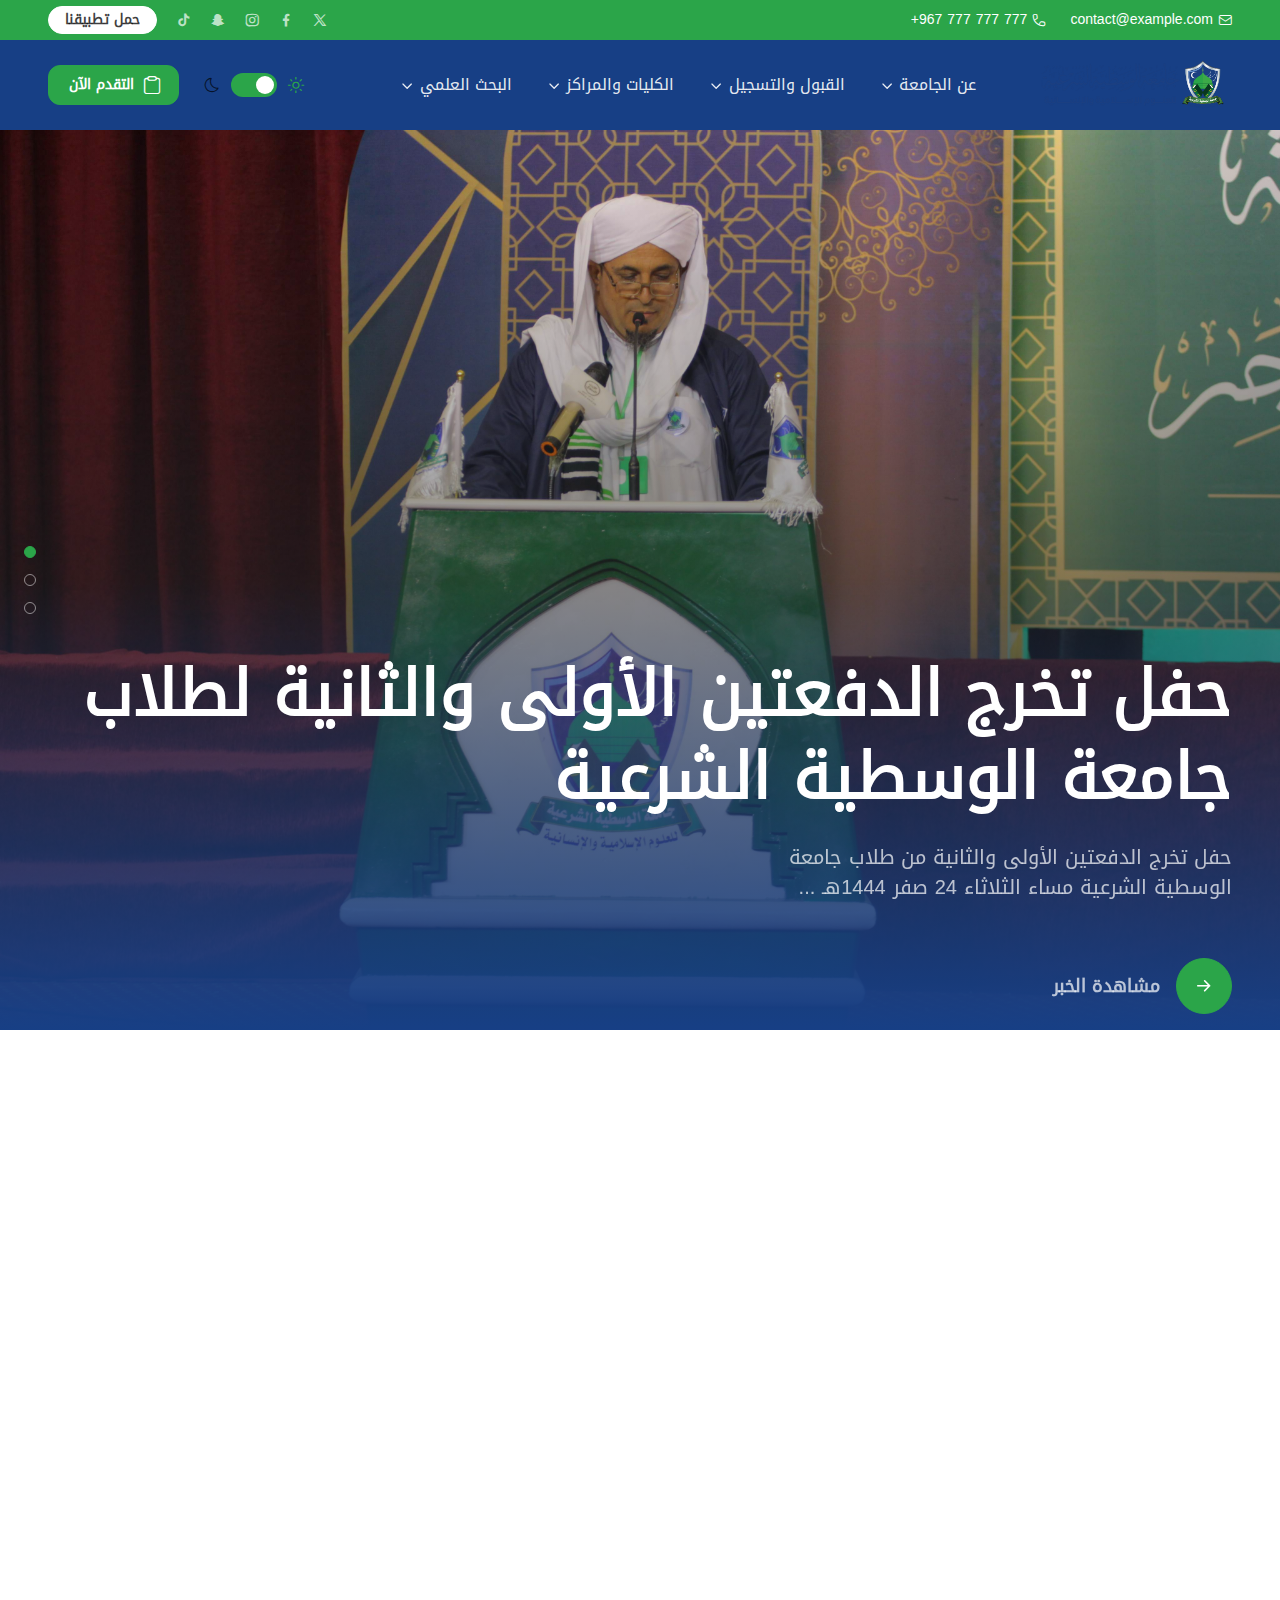
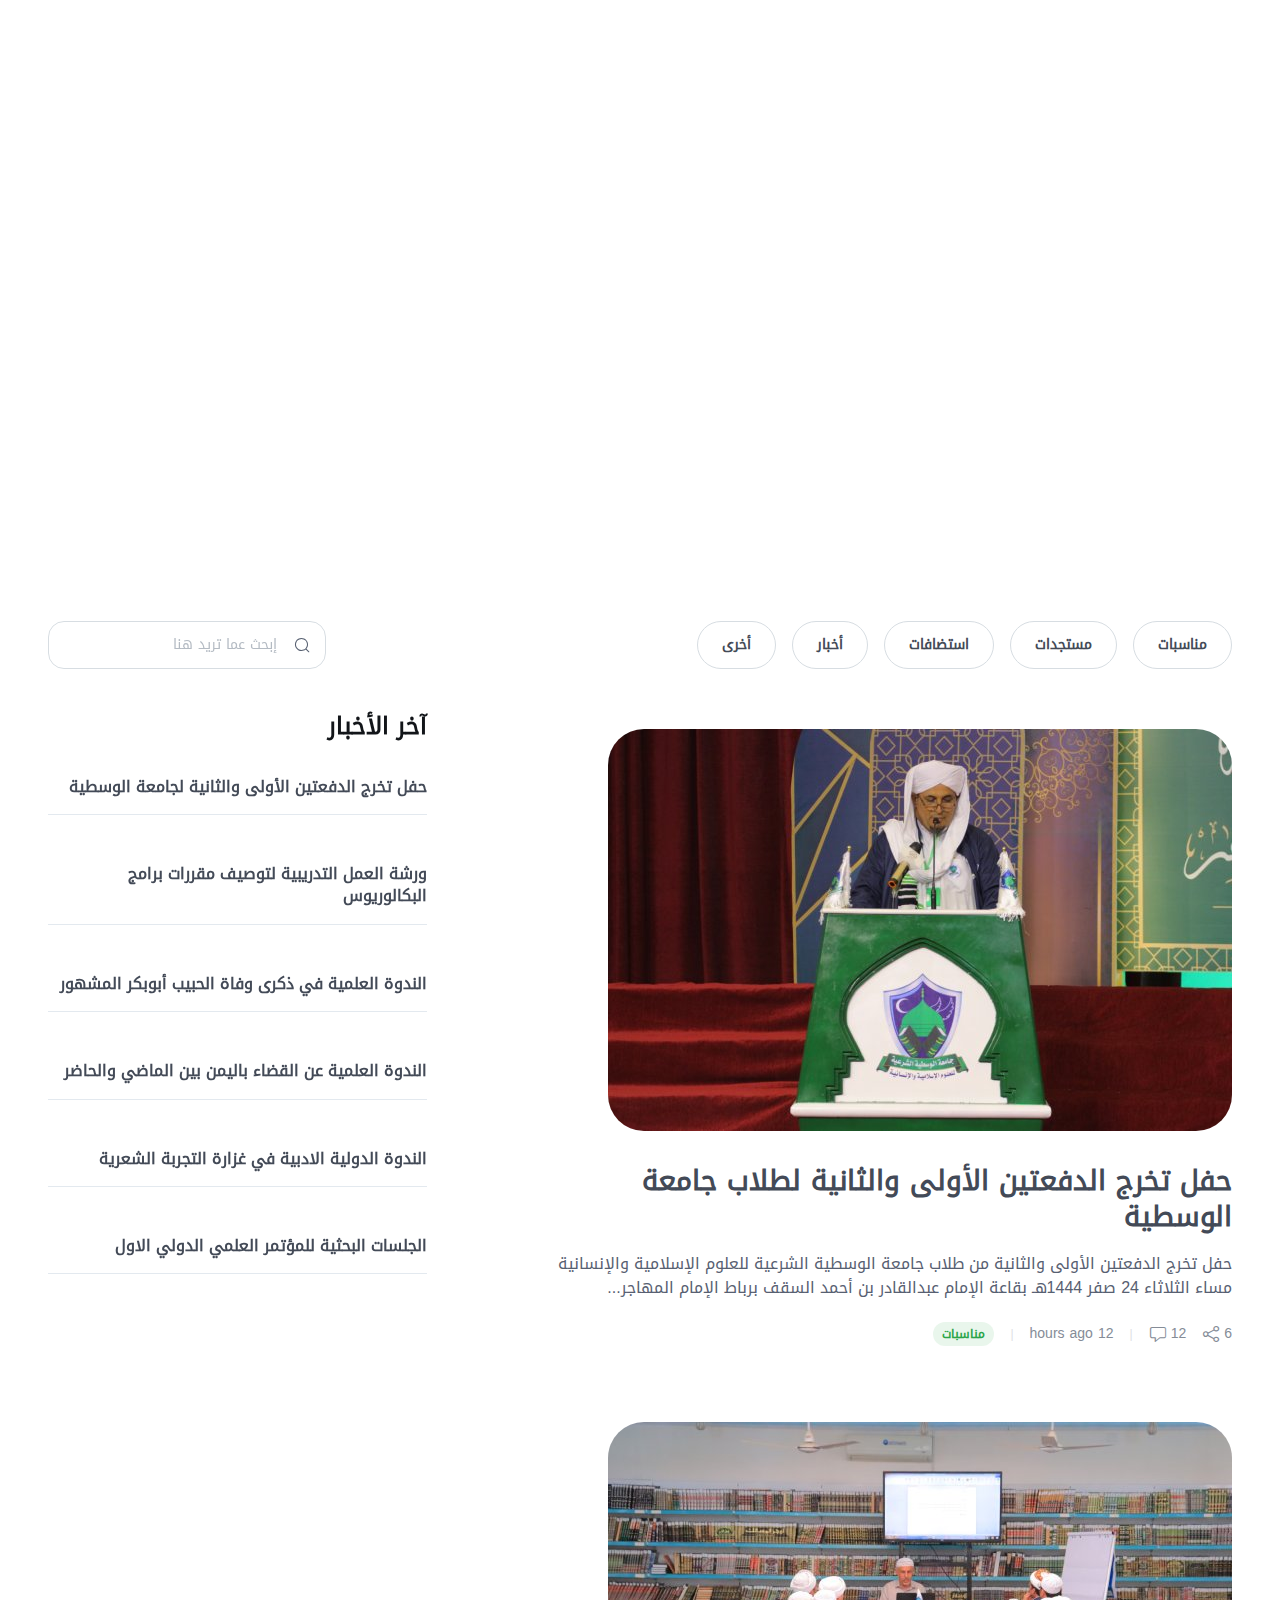
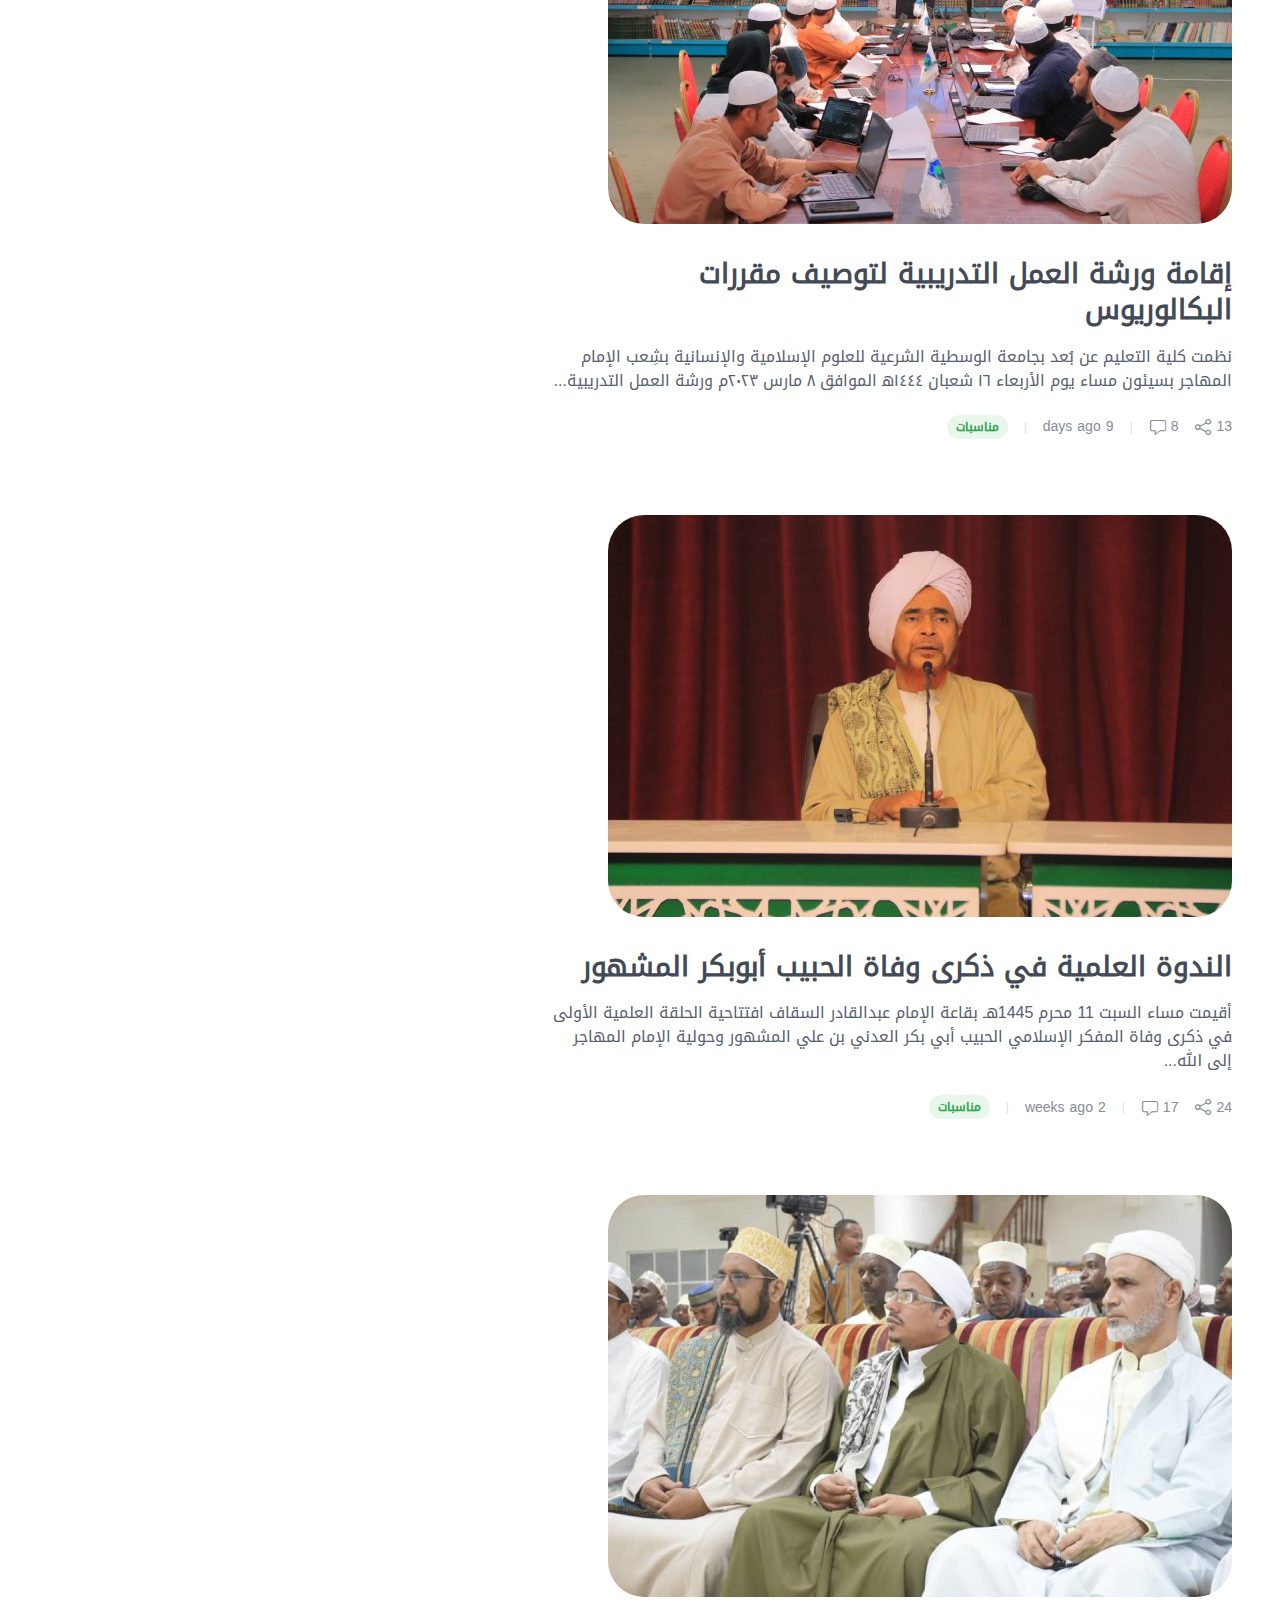
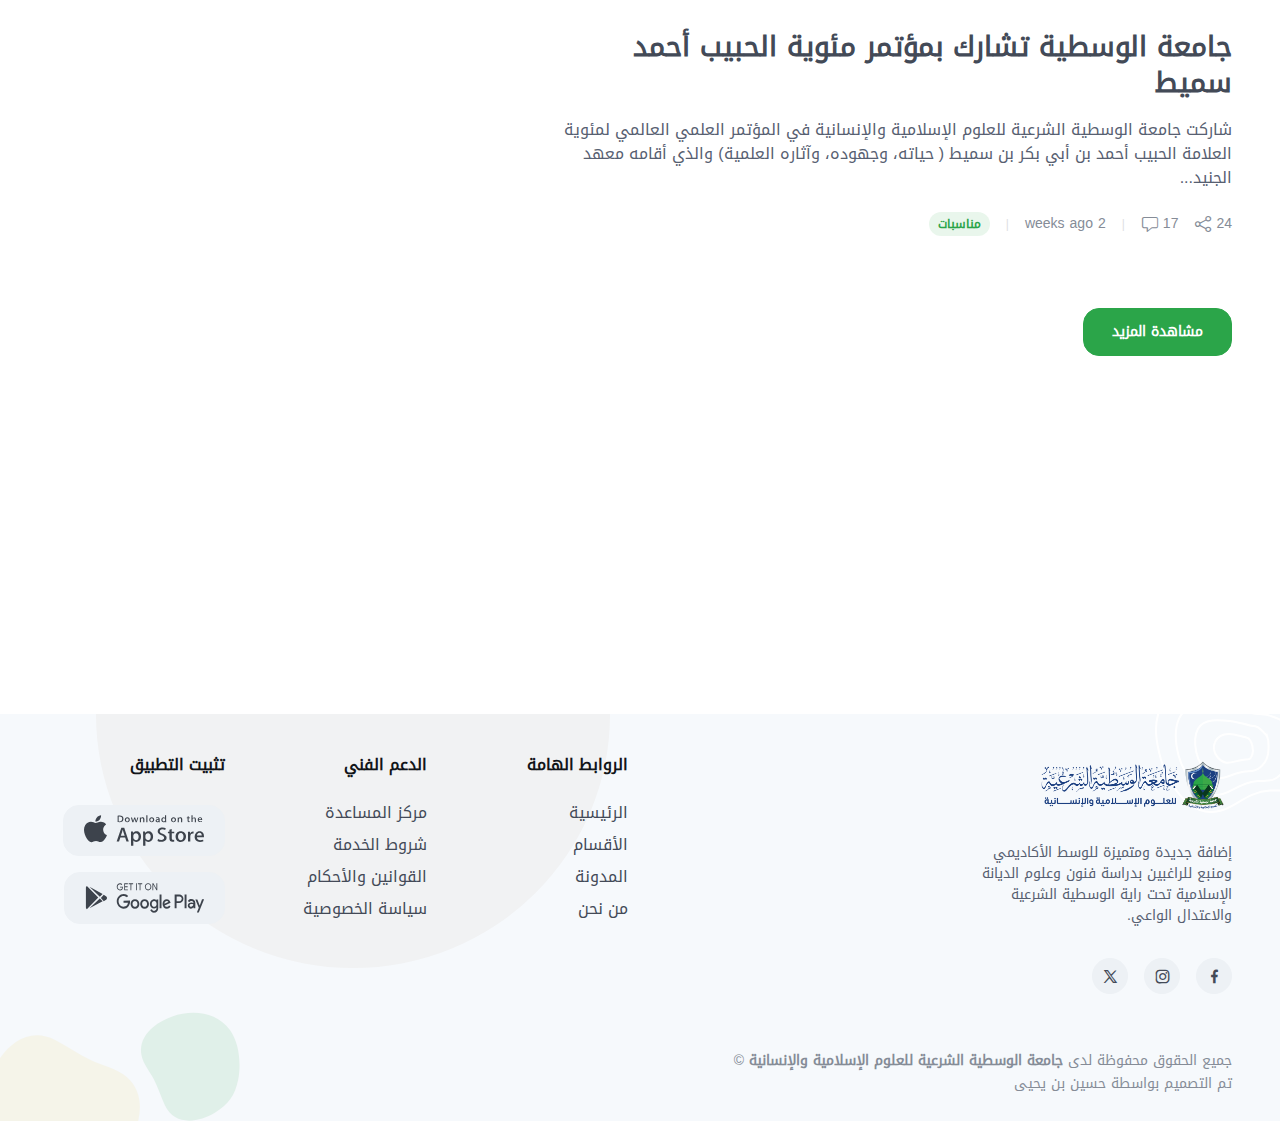
<file: callage.html>
<!DOCTYPE html>
<html lang="ar" dir="rtl" data-bs-theme="light">
  <head>
    <meta charset="utf-8">

    <!-- Viewport -->
    <meta name="viewport" content="width=device-width, initial-scale=1, minimum-scale=1, maximum-scale=1, viewport-fit=cover">
    
    <!-- SEO meta tags -->
    <title>جامعة الوسطية الشرعية للعلوم الإسلامية والإنسانية || المدونة</title>
    <meta name="description" content="جامعة الوسطية - جامعة وسطية شرعية للعلوم الإسلامية والإنسانية">
    <meta name="keywords" content="جامعة الوسطية, جامعة, الوسطية, علوم الشريعة, جامعة إسلامية, الحبيب أبوبكر العدني">
    <meta name="author" content="Bin_Yahya">

    <!-- Favicon / App icons -->
    <link rel="icon" type="image/ico" href="assets/app-icons/icon-32x32.ico">
    <link rel="apple-touch-icon" href="assets/app-icons/icon-180x180.png">
        
    <!-- Theme switcher (color modes) -->
    <script src="assets/js/theme-switcher.js"></script>

    <!-- Vendor styles -->
    <link rel="stylesheet" media="screen" href="assets/vendor/swiper/swiper-bundle.min.css">
    <link rel="stylesheet" media="screen" href="assets/vendor/flatpickr/dist/flatpickr.min.css">
    <link rel="stylesheet" media="screen" href="assets/vendor/lightgallery/css/lightgallery-bundle.min.css">
    <link rel="stylesheet" media="screen" href="assets/vendor/aos/dist/aos.css">
    <link rel="stylesheet" media="screen" href="assets/vendor/leaflet/dist/leaflet.css">
    <link rel="stylesheet" media="screen" href="assets/vendor/glightbox/css/glightbox.min.css">

    <!-- Font icons -->
    <link rel="stylesheet" href="assets/icons/icons.min.css">

    <!-- Theme styles + Bootstrap -->
    <link rel="stylesheet" media="screen" href="assets/css/theme.min-rtl.css">

    <!-- Customizer generated styles -->
    <style id="customizer-styles"></style>

    <!-- Page loading scripts -->
    <script>
      (function () {
        window.onload = function () {
          const preloader = document.querySelector('.page-loading')
          preloader.classList.remove('active')
          setTimeout(function () {
            preloader.remove()
          }, 1500)
        }
      })()
    </script>

  </head>


  <!-- Body -->
  <body>



    <!-- Page loading spinner -->
    <div class="page-loading active">
      <div class="page-loading-inner">
        <img class="img-fluid animation-blink" style="width: 300px;" src="assets/app-icons/logo.png">
      </div>
    </div>
    

    <!-- Page wrapper -->
    <main class="page-wrapper">

      <!-- ======= Header ======= -->
      <section id="topbar" class="topbar d-flex align-items-center bg-primary">
        <div class="container d-flex justify-content-center justify-content-md-between">
          <div class="contact-info d-flex align-items-center">
            <i class="ai-mail d-flex align-items-center">
              <a class="text-decoration-none link-light link-opacity-75-hover" href="mailto:contact@example.com">contact@example.com</a>
            </i>
            <i class="ai-phone d-flex align-items-center ms-4">
              <a class="text-decoration-none link-light link-opacity-75-hover" href="tel: +967 777 777 777" style="direction: ltr;">+967 777 777 777</a>
            </i>
          </div>
          <div class="social-links d-none d-md-flex align-items-center">
            <a href="https://twitter.com/"><i class="ai-x"></i></a>
            <a href="https://www.facebook.com/"><i class="ai-facebook"></i></a>
            <a href="https://www.instagram.com/"><i class="ai-instagram"></i></a>
            <a href="https://www.snapchat.com/"><i class="ai-snapchat"></i></i></a>
            <a href="https://www.tiktok.com/"><i class="ai-tiktok"></i></i></a>
            <a href="#" class="btn btn-light text-black text-opacity-75 px-3">حمل تطبيقنا</a>
          </div>
        </div>
      </section>
      <!-- End Top Bar -->
       
      <!-- Navbar. Remove 'fixed-top' class to make the navigation bar scrollable with the page -->
      <!--header id="header" class="header navbar navbar-expand-lg bg-light"-->
      <header id="header" class="header navbar navbar-expand-lg navbar-dark bg-info" style="background-color: rgb(23, 63, 133) !important;">
        <div class="container">

          <!-- Navbar brand (Logo) -->
          <a class="navbar-brand pe-sm-3" style="padding-bottom: 0px;padding-top: 0px;" href="#">
            <span class="text-primary flex-shrink-0 me-2">
              <img class="logo" src="assets/app-icons/logo.png">
            </span>
          </a>

          <!-- Theme switcher -->
          <div class="form-check form-switch mode-switch order-lg-2 me-3 me-lg-4 ms-auto" data-bs-toggle="mode">
            <input class="form-check-input" type="checkbox" id="theme-mode">
            <label class="form-check-label" for="theme-mode">
              <i class="ai-sun fs-lg"></i>
            </label>
            <label class="form-check-label" for="theme-mode">
              <i class="ai-moon fs-lg"></i>
            </label>
          </div>

          <a class="btn btn-primary btn-sm fs-sm order-lg-3 d-none d-sm-inline-flex" href="#" target="_blank" rel="noopener">
            <i class="ai-clipboard fs-xl me-2 ms-n1"></i>
            التقدم الآن
          </a>

          <!-- Mobile menu toggler (Hamburger) -->
          <button class="navbar-toggler ms-sm-3" type="button" data-bs-toggle="collapse" data-bs-target="#navbarNav" aria-label="Toggle navigation">
            <span class="navbar-toggler-icon"></span>
          </button>

          <!-- Navbar collapse (Main navigation) -->
          <nav class="collapse navbar-collapse" id="navbarNav">
            <ul class="navbar-nav navbar-nav-scroll me-auto" style="--ar-scroll-height: 520px;">
              <!-- <li class="nav-item dropdown">
                <a class="nav-link dropdown-toggle" href="#" data-bs-toggle="dropdown" aria-expanded="false">الكليات والمراكز</a>
                <div class="dropdown-menu overflow-hidden p-0">
                  <div class="d-lg-flex">
                    <div class="mega-dropdown-column pt-1 pt-lg-3 pb-lg-4">
                      <ul class="list-unstyled mb-0">
                        <li class="mb-0 mb-md-2">
                          <a class="dropdown-item" href="#">كلية أصول الدين</a>
                          <span class="mega-dropdown-column position-absolute top-0 end-0 h-100 bg-size-cover bg-repeat-0 rounded-3 rounded-start-0" style="background-image: url(assets/img/megamenu/landings.jpg);"></span>
                        </li>
                        <li class="mb-0 mb-md-2">
                          <a class="dropdown-item" href="#">كلية العلوم الشرعية والقانونية</a>
                          <span class="mega-dropdown-column position-absolute top-0 end-0 h-100 bg-size-cover bg-repeat-0 z-2 opacity-0" style="background-image: url(assets/img/megamenu/mobile-app.jpg);"></span>
                        </li>
                        <li class="mb-0 mb-md-2">
                          <a class="dropdown-item" href="#">كلية البنات</a>
                          <span class="mega-dropdown-column position-absolute top-0 end-0 h-100 bg-size-cover bg-repeat-0 z-2 opacity-0" style="background-image: url(assets/img/megamenu/product-landing.jpg);"></span>
                        </li>
                        <li class="mb-0 mb-md-2">
                          <a class="dropdown-item" href="#">كلية التعليم عن بعد</a>
                          <span class="mega-dropdown-column position-absolute top-0 end-0 h-100 bg-size-cover bg-repeat-0 z-2 opacity-0" style="background-image: url(assets/img/megamenu/saas-1.jpg);"></span>
                        </li>
                        <li class="mb-0 mb-md-2">
                          <a class="dropdown-item" href="#">مركز المرصد النبوي</a>
                          <span class="mega-dropdown-column position-absolute top-0 end-0 h-100 bg-size-cover bg-repeat-0 z-2 opacity-0" style="background-image: url(assets/img/megamenu/saas-2.jpg);"></span>
                        </li>
                        <li class="mb-0 mb-md-2">
                          <a class="dropdown-item" href="#">مركز الإبداع الثقافي</a>
                          <span class="mega-dropdown-column position-absolute top-0 end-0 h-100 bg-size-cover bg-repeat-0 z-2 opacity-0" style="background-image: url(assets/img/megamenu/saas-3.jpg);"></span>
                        </li>
                      </ul>
                    </div>
                    <div class="mega-dropdown-column position-relative border-start z-3"></div>
                  </div>
                </div>
              </li> -->
              <li class="nav-item dropdown">
                <a class="nav-link dropdown-toggle" href="#" data-bs-toggle="dropdown" data-bs-auto-close="outside" aria-expanded="false">عن الجامعة</a>
                <ul class="dropdown-menu">
                  <li class="dropdown">
                    <a class="dropdown-item dropdown-toggle" href="#" data-bs-toggle="dropdown" aria-expanded="false">رئاسة الجامعة</a>
                    <ul class="dropdown-menu">
                      <li><a class="dropdown-item" href="#">مجلس الأمناء</a></li>
                      <li><a class="dropdown-item" href="#">مؤسس الجامعة</a></li>
                      <li><a class="dropdown-item" href="#">رئيس الجامعة</a></li>
                      <li><a class="dropdown-item" href="#">نائب رئيس الجامعة</a></li>
                      <li><a class="dropdown-item" href="#">حقائق وأرقام</a></li>
                    </ul>
                  </li>
                  <li class="dropdown">
                    <a class="dropdown-item dropdown-toggle" href="#" data-bs-toggle="dropdown" aria-expanded="false">الرؤية والأهداف</a>
                    <ul class="dropdown-menu">
                      <li><a class="dropdown-item" href="#">رؤية الجامعة</a></li>
                      <li><a class="dropdown-item" href="#">الرسالة والأهداف</a></li>
                    </ul>
                  </li>
                  <li><a class="dropdown-item" href="#">نشأة الجامعة</a></li>
                  <li><a class="dropdown-item" href="#">الهيكل التنظيمي</a></li>
                  <li><a class="dropdown-item" href="#">المبنى الجامعي</a></li>
                </ul>
              </li>
              <!-- <li class="nav-item dropdown">
                <a class="nav-link dropdown-toggle" href="#" data-bs-toggle="dropdown" data-bs-auto-close="outside" aria-expanded="false">رئاسة الجامعة</a>
                <ul class="dropdown-menu">
                  <li><a class="dropdown-item" href="#">مجلس الأمناء</a></li>
                  <li><a class="dropdown-item" href="#">مؤسس الجامعة</a></li>
                  <li><a class="dropdown-item" href="#">رئيس الجامعة</a></li>
                  <li><a class="dropdown-item" href="#">نائب رئيس الجامعة</a></li>
                  <li><a class="dropdown-item" href="#">حقائق وأرقام</a></li>
                </ul>
              </li> -->
              <li class="nav-item dropdown">
                <a class="nav-link dropdown-toggle" href="#" data-bs-toggle="dropdown" data-bs-auto-close="outside" aria-expanded="false">القبول والتسجيل</a>
                <ul class="dropdown-menu">
                  <li><a class="dropdown-item" href="#">متطلبات القبول بالجامعة</a></li>
                  <li><a class="dropdown-item" href="#">دليل الطالب</a></li>
                  <li><a class="dropdown-item" href="#">الرسوم الدراسية</a></li>
                  <li><a class="dropdown-item" href="#">التقويم الجامعي</a></li>
                  <li><a class="dropdown-item" href="#">نظام التعليم عن بعد</a></li>
                </ul>
              </li>
              <li class="nav-item dropdown">
                <a class="nav-link dropdown-toggle" href="#" data-bs-toggle="dropdown" data-bs-auto-close="outside" aria-expanded="false">الكليات والمراكز</a>
                <ul class="dropdown-menu">
                  <li><a class="dropdown-item" href="#">كلية أصول الدين</a></li>
                  <li><a class="dropdown-item" href="#">كلية العلوم الشرعية والقانونية</a></li>
                  <li><a class="dropdown-item" href="#">كلية البنات</a></li>
                  <li><a class="dropdown-item" href="#">كلية التعليم عن بعد</a></li>
                  <li><a class="dropdown-item" href="#">مركز المرصد النبوي</a></li>
                  <li><a class="dropdown-item" href="#">مركز الإبداع الثقافي</a></li>
                </ul>
              </li>
              <li class="nav-item dropdown">
                <a class="nav-link dropdown-toggle" href="#" data-bs-toggle="dropdown" data-bs-auto-close="outside" aria-expanded="false">البحث العلمي</a>
                <ul class="dropdown-menu">
                  <li><a class="dropdown-item" href="#">المؤتمرات العلمية</a></li>
                  <li><a class="dropdown-item" href="#">الندوات العلمية</a></li>
                  <li><a class="dropdown-item" href="#">مجلة أبحاث الوسطية الشرعية</a></li>
                  <li><a class="dropdown-item" href="#">شروط وقواعد النشر</a></li>
                  <li><a class="dropdown-item" href="#">هيئات ولجان المجلة</a></li>
                </ul>
              </li>
            </ul>
            <div class="d-sm-none p-3 mt-n3">
              <a class="btn btn-primary w-100 mb-1" href="#" target="_blank" rel="noopener">
                <i class="ai-clipboard fs-xl me-2 ms-n1"></i>
                التقدم الآن
              </a>
            </div>
          </nav>
        </div>
      </header>

      <!-- Hero slider -->
      <section class="position-relative min-vh-100 py-5 mb-5" data-bs-theme="dark">

        <!-- Background image slider -->
        <div class="swiper swiper-scale-effect position-absolute top-0 start-0 w-100 h-100" data-swiper-options='{
          "effect": "fade",
          "speed": 800,
          "autoplay": {
            "delay": 7000,
            "disableOnInteraction": false
          },
          "pagination": {
            "el": ".swiper-pagination",
            "clickable": true
          }
        }'>
          <div class="swiper-wrapper">
            <div class="swiper-slide">
              <div class="swiper-slide-cover bg-position-top-center" style="background-image: url(assets/img/swiper-slide/01.jpg);"></div>
              <div class="container position-relative z-3 pt-5 py-lg-3 py-xl-5 my-5">
                <div class="row pt-md-3 py-xxl-5 my-5">
                  <div class="col py-5 mb-md-4 mb-lg-5 header-swiper">
                    <h1 class="display-3 text-uppercase mb-4">حفل تخرج الدفعتين الأولى والثانية لطلاب جامعة الوسطية الشرعية</h1>
                    <p class="d-block text-body fs-xl pb-2 mb-4 mb-md-5" style="max-width: 500px;">حفل تخرج الدفعتين الأولى والثانية من طلاب جامعة الوسطية الشرعية مساء الثلاثاء 24 صفر 1444هـ ...</p>
                    <div class="position-relative d-inline-flex align-items-center">
                      <a class="btn btn-icon btn-lg btn-primary rounded-circle stretched-link" href="blog.html" aria-label="Stretched Link">
                        <i class="ai-arrow-right"></i>
                      </a>
                      <span class="text-body fs-lg fw-semibold ms-3">مشاهدة الخبر</span></div>
                  </div>
                </div>
              </div>
            </div>
            <div class="swiper-slide">
              <div class="swiper-slide-cover bg-position-top-center" style="background-image: url(assets/img/swiper-slide/02.jpg);"></div>
              <div class="container position-relative z-3 pt-5 py-lg-3 py-xl-5 my-5">
                <div class="row pt-md-3 py-xxl-5 my-5">
                  <div class="col py-5 mb-md-4 mb-lg-5 header-swiper">
                    <h1 class="display-3 text-uppercase mb-4">إقامة ورشة العمل التدريبية لتوصيف <br>مقررات برامج البكالوريوس</h1>
                    <p class="d-block text-body fs-xl pb-2 mb-4 mb-md-5" style="max-width: 500px;">نظمت كلية التعليم عن بُعد بجامعة الوسطية الشرعية للعلوم الإسلامية والإنسانية بشِعب الإمام المهاجر ...</p>
                    <div class="position-relative d-inline-flex align-items-center">
                      <a class="btn btn-icon btn-lg btn-primary rounded-circle stretched-link" href="blog.html" aria-label="Stretched Link">
                        <i class="ai-arrow-right"></i>
                      </a>
                      <span class="text-body fs-lg fw-semibold ms-3">مشاهدة الخبر</span></div>
                  </div>
                </div>
              </div>
            </div>
            <div class="swiper-slide">
              <div class="swiper-slide-cover bg-position-top-center" style="background-image: url(assets/img/swiper-slide/03.jpg);"></div>
              <div class="container position-relative z-3 pt-5 py-lg-3 py-xl-5 my-5">
                <div class="row pt-md-3 py-xxl-5 my-5">
                  <div class="col py-5 mb-md-4 mb-lg-5 header-swiper">
                    <h1 class="display-3 text-uppercase mb-4">الندوة العلمية في ذكرى وفاة الحبيب أبوبكر المشهور</h1>
                    <p class="d-block text-body fs-xl pb-2 mb-4 mb-md-5" style="max-width: 500px;">أقيمت مساء السبت 11 محرم 1445هـ بقاعة الإمام عبدالقادر السقاف افتتاحية الحلقة العلمية الأولى ...</p>
                    <div class="position-relative d-inline-flex align-items-center">
                      <a class="btn btn-icon btn-lg btn-primary rounded-circle stretched-link" href="blog.html" aria-label="Stretched Link">
                        <i class="ai-arrow-right"></i>
                      </a>
                      <span class="text-body fs-lg fw-semibold ms-3">مشاهدة الخبر</span>
                    </div>
                  </div>
                </div>
              </div>
            </div>
          </div>
          <div class="swiper-pagination swiper-pagination-vertical mb-4" style="align-items:end; right: -1rem;"></div>
        </div>

      </section>

      <!-- Callages-Cards -->
      <section id="callages-cards" class="container mb-5 pb-5" data-aos="fade-down" data-aos-offset="300" data-aos-easing="ease-out-back">
        <div class="text-center pb-3 pt-2 pt-sm-3 pt-md-4 pt-xl-5 mx-auto mb-sm-2 mb-md-3 mb-lg-4">
          <h2 class="h1">الكليات وخدماتها</h2>
          <p class="mb-0">تعرف عن كثب على هذه الكلية ونشأتها ولوائحها التنظيمية</p>
        </div>
        <div class="row row-cols-1 row-cols-md-2 row-cols-xl-4 g-4">
          <!-- Item Card -->
          <div class="col" data-aos="zoom-in" data-aos-offset="100" data-aos-duration="600" data-aos-delay="50" data-aos-easing="ease-out-back">
            <a href="#" class="card text-decoration-none border-0 bg-secondary card-hover h-100 py-4" data-aos="fade-up" data-aos-offset="50" data-aos-duration="500" data-aos-delay="50">
              <div class="opacity-0 position-absolute top-0 start-0 w-100 h-100 bg-size-cover bg-position-center rounded-5" style="background: url(assets/img/blog/noise.png) var(--ar-primary);"></div>
              <div class="card-body text-center">
                <i class="ai-grid h1 fw-normal text-primary d-block mb-4"></i>
                <h3>عن الكلية</h3>
                <p class="card-text">تعرف عن كثب على هذه الكلية ونشأتها ولوائحها التنظيمية</p>
              </div>
            </a>
          </div>

          <!-- Item Card -->
          <div class="col" data-aos="zoom-in" data-aos-offset="100" data-aos-duration="600" data-aos-delay="250" data-aos-easing="ease-out-back">
            <a href="#" class="card text-decoration-none border-0 bg-secondary card-hover h-100 py-4" data-aos="fade-up" data-aos-offset="50" data-aos-duration="500" data-aos-delay="250">
              <div class="opacity-0 position-absolute top-0 start-0 w-100 h-100 bg-size-cover bg-position-center rounded-5" style="background: url(assets/img/blog/noise.png) var(--ar-primary);"></div>
              <div class="card-body text-center">
                <i class="ai-open-book h1 fw-normal text-primary d-block mb-4"></i>
                <h3>الأقسام العلمية</h3>
                <p class="card-text">تعرف عن كثب على هذه الكلية ونشأتها ولوائحها التنظيمية</p>
              </div>
            </a>
          </div>

          <!-- Item Card -->
          <div class="col" data-aos="zoom-in" data-aos-offset="100" data-aos-duration="600" data-aos-delay="450" data-aos-easing="ease-out-back">
            <a href="#" class="card text-decoration-none border-0 bg-secondary card-hover h-100 py-4" data-aos="fade-up" data-aos-offset="50" data-aos-duration="500" data-aos-delay="450">
              <div class="opacity-0 position-absolute top-0 start-0 w-100 h-100 bg-size-cover bg-position-center rounded-5" style="background: url(assets/img/blog/noise.png) var(--ar-primary);"></div>
              <div class="card-body text-center">
                <i class="ai-command h1 fw-normal text-primary d-block mb-4"></i>
                <h3>خدمات أكاديمية</h3>
                <p class="card-text">تعرف عن كثب على هذه الكلية ونشأتها ولوائحها التنظيمية</p>
              </div>
            </a>
          </div>

          <!-- Item Card -->
          <div class="col" data-aos="zoom-in" data-aos-offset="100" data-aos-duration="600" data-aos-delay="650" data-aos-easing="ease-out-back">
            <a href="#" class="card text-decoration-none border-0 bg-secondary card-hover h-100 py-4" data-aos="fade-up" data-aos-offset="50" data-aos-duration="500" data-aos-delay="650">
              <div class="opacity-0 position-absolute top-0 start-0 w-100 h-100 bg-size-cover bg-position-center rounded-5" style="background: url(assets/img/blog/noise.png) var(--ar-primary);"></div>
              <div class="card-body text-center">
                <i class="ai-target h1 fw-normal text-primary d-block mb-4"></i>
                <h3>الرؤية والأهداف</h3>
                <p class="card-text">تعرف عن كثب على هذه الكلية ونشأتها ولوائحها التنظيمية</p>
              </div>
            </a>
          </div>
        </div>
      </section>
      <!-- Authors-->
      <section class="container-start pt-xl-2 pb-5 mb-2 mb-lg-3 mb-xl-4 mb-xxl-5" data-aos="fade-down" data-aos-duration="600" data-aos-offset="300" data-aos-easing="ease-out-back">
        <div class="row g-0 pb-md-4 pb-lg-5">
          <div class="col-xl-2">
            <div class="d-flex flex-xl-column align-items-center align-items-xl-start pe-xl-5 pb-3 pb-lg-4 mb-3">
              <h2 class="h1 mb-0 mb-xl-5">الطاقم الأكاديمي</h2>

              <!-- Slider control buttons (Prev / Next) -->
              <div class="d-flex ms-auto ms-xl-0 pe-sm-3 pe-xl-0">
                <button class="btn btn-sm btn-icon btn-outline-primary rounded-circle me-3" type="button" id="prev-author" aria-label="Prev">
                  <i class="ai-arrow-right"></i>
                </button>
                <button class="btn btn-sm btn-icon btn-outline-primary rounded-circle" type="button" id="next-author" aria-label="Next">
                  <i class="ai-arrow-left"></i>
                </button>
              </div>
            </div>
          </div>

          <!-- Slider -->
          <div class="col-xl-9 offset-xl-1">
            <div class="swiper" data-swiper-options='{
              "slidesPerView": 1,
              "spaceBetween": 24,
              "loop": true,
              "navigation": {
                "prevEl": "#prev-author",
                "nextEl": "#next-author"
              },
              "breakpoints": {
                "576": {
                  "slidesPerView": 2
                },
                "1000": {
                  "slidesPerView": 3
                },
                "1400": {
                  "slidesPerView": "auto"
                }
              }
            }'>
              <div class="swiper-wrapper">

                <!-- Item -->
                <div class="swiper-slide w-xxl-auto">
                  <a class="d-block card-hover text-decoration-none mx-auto" href="#" style="max-width: 416px;">
                    <div class="bg-secondary rounded-5 position-relative overflow-hidden">
                      <div class="position-absolute top-0 start-0 w-100 h-100 bg-size-cover bg-position-center opacity-0" style="background-image: url(assets/img/blog/hover.svg);"></div>
                      <img class="position-relative z-2" src="assets/img/blog/01.png" alt="Academic picture">
                    </div>
                    <div class="border-bottom pt-4 pb-3">
                      <h3 class="h4 mb-1">الدكتور عبدالله عبدالقادر محمد العيدروس</h3>
                      <p class="text-body-secondary mb-0">نائب رئيس الجامعة لشؤون الطلاب</p>
                    </div>
                  </a>
                </div>

                <!-- Item -->
                <div class="swiper-slide w-xxl-auto">
                  <a class="d-block card-hover text-decoration-none mx-auto" href="#" style="max-width: 416px;">
                    <div class="bg-secondary rounded-5 position-relative overflow-hidden">
                      <div class="position-absolute top-0 start-0 w-100 h-100 bg-size-cover bg-position-center opacity-0" style="background-image: url(assets/img/blog/hover.svg);"></div>
                      <img class="position-relative z-2" src="assets/img/blog/02.png" alt="Academic picture">
                    </div>
                    <div class="border-bottom pt-4 pb-3">
                      <h3 class="h4 mb-1">الدكتور عبدالرحمن علي أحمد الحبشي</h3>
                      <p class="text-body-secondary mb-0">عميد كلية التعليم عن بعد</p>
                    </div>
                  </a>
                </div>

                <!-- Item -->
                <div class="swiper-slide w-xxl-auto">
                  <a class="d-block card-hover text-decoration-none mx-auto" href="#" style="max-width: 416px;">
                    <div class="bg-secondary rounded-5 position-relative overflow-hidden">
                      <div class="position-absolute top-0 start-0 w-100 h-100 bg-size-cover bg-position-center opacity-0" style="background-image: url(assets/img/blog/hover.svg);"></div>
                      <img class="position-relative z-2" src="assets/img/blog/01.png" alt="Academic picture">
                    </div>
                    <div class="border-bottom pt-4 pb-3">
                      <h3 class="h4 mb-1">الدكتور عبدالله عبدالقادر محمد العيدروس</h3>
                      <p class="text-body-secondary mb-0">نائب رئيس الجامعة لشؤون الطلاب</p>
                    </div>
                  </a>
                </div>

                <!-- Item -->
                <div class="swiper-slide w-xxl-auto">
                  <a class="d-block card-hover text-decoration-none mx-auto" href="#" style="max-width: 416px;">
                    <div class="bg-secondary rounded-5 position-relative overflow-hidden">
                      <div class="position-absolute top-0 start-0 w-100 h-100 bg-size-cover bg-position-center opacity-0" style="background-image: url(assets/img/blog/hover.svg);"></div>
                      <img class="position-relative z-2" src="assets/img/blog/02.png" alt="Academic picture">
                    </div>
                    <div class="border-bottom pt-4 pb-3">
                      <h3 class="h4 mb-1">الدكتور عبدالرحمن علي أحمد الحبشي</h3>
                      <p class="text-body-secondary mb-0">عميد كلية التعليم عن بعد</p>
                    </div>
                  </a>
                </div>

                <!-- Item -->
                <div class="swiper-slide w-xxl-auto">
                  <a class="d-block card-hover text-decoration-none mx-auto" href="#" style="max-width: 416px;">
                    <div class="bg-secondary rounded-5 position-relative overflow-hidden">
                      <div class="position-absolute top-0 start-0 w-100 h-100 bg-size-cover bg-position-center opacity-0" style="background-image: url(assets/img/blog/hover.svg);"></div>
                      <img class="position-relative z-2" src="assets/img/blog/01.png" alt="Academic picture">
                    </div>
                    <div class="border-bottom pt-4 pb-3">
                      <h3 class="h4 mb-1">الدكتور عبدالله عبدالقادر محمد العيدروس</h3>
                      <p class="text-body-secondary mb-0">نائب رئيس الجامعة لشؤون الطلاب</p>
                    </div>
                  </a>
                </div>
              </div>
            </div>
          </div>
        </div>
      </section>

      <!-- Featured posts -->
      <section class="container mt-2 mt-md-0 pb-5 mb-md-2 mb-lg-3 mb-xl-4 mb-xxl-5">

        <!-- Filters -->
        <div class="row align-items-center">
          <div class="col-sm-8 col-lg-4 col-xl-3 offset-xl-1 order-sm-2 mb-3 mb-sm-0">
            <!-- Search box -->
            <div class="position-relative mb-lg-2 z-1">
              <i class="ai-search position-absolute top-50 start-0 translate-middle-y ms-3"></i>
              <input class="form-control ps-5" type="search" placeholder="إبحث عما تريد هنا">
            </div>
          </div>
          <div class="col-sm-4 col-lg-8 order-sm-1">

            <!-- Visible on screens > 991px -->
            <div class="d-none d-lg-flex flex-wrap align-items-center">
              <a class="btn btn-outline-secondary px-4 rounded-pill mb-2 me-3" href="#">مناسبات</a>
              <a class="btn btn-outline-secondary px-4 rounded-pill mb-2 me-3" href="#">مستجدات</a>
              <a class="btn btn-outline-secondary px-4 rounded-pill mb-2 me-3" href="#">استضافات</a>
              <a class="btn btn-outline-secondary px-4 rounded-pill mb-2 me-3" href="#">أخبار</a>
              <a class="btn btn-outline-secondary px-4 rounded-pill mb-2" href="#">أخرى</a>
            </div>

            <!-- Visible on screens < 992px -->
            <div class="dropdown d-lg-none">
              <button class="btn btn-outline-secondary dropdown-toggle rounded-pill w-100" type="button" data-bs-toggle="dropdown" aria-haspopup="true" aria-expanded="false">الفئات</button>
              <div class="dropdown-menu my-1">
                <a class="dropdown-item" href="#">مناسبات</a>
                <a class="dropdown-item" href="#">مستجدات</a>
                <a class="dropdown-item" href="#">استضافات</a>
                <a class="dropdown-item" href="#">أخبار</a>
                <a class="dropdown-item" href="#">أخرى</a>
              </div>
            </div>
          </div>
        </div>

        <div class="row mt-sm-2 mt-lg-0 pt-4 pt-lg-5 pb-md-5">
          <div class="col-md-7 pb-2 pb-md-0 mb-4 mb-md-0">

            <!-- Article -->
            <article class="pb-5 pt-sm-1 mb-lg-3 mb-xl-4">
              <a href="#">
                <img class="rounded-5" src="assets/img/blog-resources/01.jpg" alt="Image">
              </a>
              <h2 class="h3 pt-3 mt-2 mt-md-3">
                <a href="#">حفل تخرج الدفعتين الأولى والثانية لطلاب جامعة الوسطية</a>
              </h2>
              <p>حفل تخرج الدفعتين الأولى والثانية من طلاب جامعة الوسطية الشرعية للعلوم الإسلامية والإنسانية مساء الثلاثاء 24 صفر 1444هـ بقاعة الإمام عبدالقادر بن أحمد السقف برباط الإمام المهاجر...</p>
              <div class="d-flex flex-wrap align-items-center pt-1 mt-n2">
                <a class="nav-link text-body-secondary fs-sm fw-normal p-0 mt-2 me-3" href="#">
                  6
                  <i class="ai-share fs-lg ms-1"></i>
                </a>
                <a class="nav-link text-body-secondary fs-sm fw-normal d-flex align-items-end p-0 mt-2" href="#">
                  12
                  <i class="ai-message fs-lg ms-1"></i>
                </a>
                <span class="fs-xs opacity-20 mt-2 mx-3">|</span>
                <span class="fs-sm text-body-secondary mt-2">12 hours ago</span>
                <span class="fs-xs opacity-20 mt-2 mx-3">|</span>
                <a class="badge bg-primary bg-opacity-10 text-primary fs-xs mt-2" href="#">مناسبات</a>
              </div>
            </article>

            <!-- Article -->
            <article class="pb-5 pt-sm-1 mb-lg-3 mb-xl-4">
              <a href="#">
                <img class="rounded-5" src="assets/img/blog-resources/02.jpg" alt="Image">
              </a>
              <h2 class="h3 pt-3 mt-2 mt-md-3">
                <a href="#">إقامة ورشة العمل التدريبية لتوصيف مقررات البكالوريوس</a>
              </h2>
              <p>نظمت كلية التعليم عن بُعد بجامعة الوسطية الشرعية للعلوم الإسلامية والإنسانية بشِعب الإمام المهاجر بسيئون مساء يوم الأربعاء ١٦ شعبان ١٤٤٤ه‍ الموافق ٨ مارس ٢٠٢٣م ورشة العمل التدريبية...</p>
              <div class="d-flex flex-wrap align-items-center pt-1 mt-n2">
                <a class="nav-link text-body-secondary fs-sm fw-normal p-0 mt-2 me-3" href="#">
                  13
                  <i class="ai-share fs-lg ms-1"></i>
                </a>
                <a class="nav-link text-body-secondary fs-sm fw-normal d-flex align-items-end p-0 mt-2" href="#">
                  8
                  <i class="ai-message fs-lg ms-1"></i>
                </a>
                <span class="fs-xs opacity-20 mt-2 mx-3">|</span>
                <span class="fs-sm text-body-secondary mt-2">9 days ago</span>
                <span class="fs-xs opacity-20 mt-2 mx-3">|</span>
                <a class="badge bg-primary bg-opacity-10 text-primary fs-xs mt-2" href="#">مناسبات</a>
              </div>
            </article>

            <!-- Article -->
            <article class="pb-5 pt-sm-1 mb-lg-3 mb-xl-4">
              <a href="#">
                <img class="rounded-5" src="assets/img/blog-resources/03.jpg" alt="Image">
              </a>
              <h2 class="h3 pt-3 mt-2 mt-md-3">
                <a href="#">الندوة العلمية في ذكرى وفاة الحبيب أبوبكر المشهور</a>
              </h2>
              <p>أقيمت مساء السبت 11 محرم 1445هـ بقاعة الإمام عبدالقادر السقاف افتتاحية الحلقة العلمية الأولى في ذكرى وفاة المفكر الإسلامي الحبيب أبي بكر العدني بن علي المشهور وحولية الإمام المهاجر إلى الله...</p>
              <div class="d-flex flex-wrap align-items-center pt-1 mt-n2">
                <a class="nav-link text-body-secondary fs-sm fw-normal p-0 mt-2 me-3" href="#">
                  24
                  <i class="ai-share fs-lg ms-1"></i>
                </a>
                <a class="nav-link text-body-secondary fs-sm fw-normal d-flex align-items-end p-0 mt-2" href="#">
                  17
                  <i class="ai-message fs-lg ms-1"></i>
                </a>
                <span class="fs-xs opacity-20 mt-2 mx-3">|</span>
                <span class="fs-sm text-body-secondary mt-2">2 weeks ago</span>
                <span class="fs-xs opacity-20 mt-2 mx-3">|</span>
                <a class="badge bg-primary bg-opacity-10 text-primary fs-xs mt-2" href="#">مناسبات</a>
              </div>
            </article>

            <!-- Article -->
            <article class="pb-5 pt-sm-1 mb-lg-3 mb-xl-4">
              <a href="#">
                <img class="rounded-5" src="assets/img/blog-resources/04.jpg" alt="Image">
              </a>
              <h2 class="h3 pt-3 mt-2 mt-md-3">
                <a href="#">جامعة الوسطية تشارك بمؤتمر مئوية الحبيب أحمد سميط</a>
              </h2>
              <p>شاركت جامعة الوسطية الشرعية للعلوم الإسلامية والإنسانية في المؤتمر العلمي العالمي لمئوية العلامة الحبيب أحمد بن أبي بكر بن سميط ( حياته، وجهوده، وآثاره العلمية) والذي أقامه معهد الجنيد...</p>
              <div class="d-flex flex-wrap align-items-center pt-1 mt-n2">
                <a class="nav-link text-body-secondary fs-sm fw-normal p-0 mt-2 me-3" href="#">
                  24
                  <i class="ai-share fs-lg ms-1"></i>
                </a>
                <a class="nav-link text-body-secondary fs-sm fw-normal d-flex align-items-end p-0 mt-2" href="#">
                  17
                  <i class="ai-message fs-lg ms-1"></i>
                </a>
                <span class="fs-xs opacity-20 mt-2 mx-3">|</span>
                <span class="fs-sm text-body-secondary mt-2">2 weeks ago</span>
                <span class="fs-xs opacity-20 mt-2 mx-3">|</span>
                <a class="badge bg-primary bg-opacity-10 text-primary fs-xs mt-2" href="#">مناسبات</a>
              </div>
            </article>

            <!-- More articles button -->
            <a class="btn btn-primary mt-n2 mt-sm-n1 mt-md-0" href="#">مشاهدة المزيد</a>
          </div>

          
          <!-- Relevant articles sidebar -->
          <aside class="col-md-5 col-xl-4 offset-xl-1" style="margin-top: -115px;">
            <div class="position-sticky top-0 ps-md-4 ps-xl-0" style="padding-top: 100px;">
              <h2 class="h4">آخر الأخبار</h2>

              <!-- Article -->
              <article class="my-1 my-lg-0 py-2 py-lg-3">
                <h3 class="h6 mb-2 mb-lg-3 border-bottom pb-3">
                  <a href="#">حفل تخرج الدفعتين الأولى والثانية لجامعة الوسطية</a>
                </h3>
              </article>

              <!-- Article -->
              <article class="my-1 my-lg-0 py-2 py-lg-3">
                <h3 class="h6 mb-2 mb-lg-3 border-bottom pb-3">
                  <a href="#">ورشة العمل التدريبية لتوصيف مقررات برامج البكالوريوس</a>
                </h3>
              </article>

              <!-- Article -->
              <article class="my-1 my-lg-0 py-2 py-lg-3">
                <h3 class="h6 mb-2 mb-lg-3 border-bottom pb-3">
                  <a href="#">الندوة العلمية في ذكرى وفاة الحبيب أبوبكر المشهور</a>
                </h3>
              </article>

              <!-- Article -->
              <article class="my-1 my-lg-0 py-2 py-lg-3">
                <h3 class="h6 mb-2 mb-lg-3 border-bottom pb-3">
                  <a href="#">الندوة العلمية عن القضاء باليمن بين الماضي والحاضر</a>
                </h3>
              </article>

              <!-- Article -->
              <article class="my-1 my-lg-0 py-2 py-lg-3">
                <h3 class="h6 mb-2 mb-lg-3 border-bottom pb-3">
                  <a href="#">الندوة الدولية الادبية في غزارة التجربة الشعرية</a>
                </h3>
              </article>

              <!-- Article -->
              <article class="my-1 my-lg-0 py-2 py-lg-3">
                <h3 class="h6 mb-2 mb-lg-3 border-bottom pb-3">
                  <a href="#">الجلسات البحثية للمؤتمر العلمي الدولي الاول</a>
                </h3>
              </article>

            </div>
          </aside>
        </div>

        <!-- Card Register Universty Now -->
        <div class="card bg-primary bg-opacity-75 overflow-hidden mt-5 py-1 py-sm-2 py-md-3 mb-sm-2 mb-md-4" data-aos="zoom-in" data-aos-offset="100" data-aos-duration="600">
          <div class="bg-dark bg-opacity-75 position-absolute top-0 start-0 w-100 h-100 opacity-5"></div>
          <div class="position-absolute top-0 start-0 w-100 h-100 opacity-15" style="background-image: url(assets/img/blog/noise.png); mix-blend-mode: soft-light;"></div>
          <div class="card-body position-relative d-sm-flex align-items-center justify-content-between z-2 text-center" data-aos="fade-up" data-aos-offset="50" data-aos-duration="500">
            <div class="d-md-flex align-items-center pe-md-4">
              <div class="d-none d-md-block text-warning flex-shrink-0 me-3">
                <svg width="24" height="24" viewBox="0 0 24 24" fill="currentColor" xmlns="http://www.w3.org/2000/svg">
                  <path d="M12 0L12.6798 4.12733C13.2879 7.81883 16.1812 10.7121 19.8727 11.3202L24 12L19.8727 12.6798C16.1812 13.2879 13.2879 16.1812 12.6798 19.8727L12 24L11.3202 19.8727C10.7121 16.1812 7.81882 13.2879 4.12733 12.6798L0 12L4.12733 11.3202C7.81883 10.7121 10.7121 7.81882 11.3202 4.12733L12 0Z"></path>
                </svg>
              </div>
              <h2 class="text-light pb-1 pb-md-0 mb-md-0">سجل الآن وإلتحق بجامعة الوسطية الشرعية</h2>
            </div>
            <a class="btn btn-lg btn-secondary me-xl-4" data-bs-theme=light href="#">التقدم الآن</a>
          </div>
        </div>
      </section>

    </main>
    
    <!-- ======= Footer ======= -->
    <!-- Footer -->
    <footer class="footer bg-secondary py-2 position-relative overflow-hidden">
      <div class="container">
        <div class="position-absolute top-0 end-0 pe-5 z-2">
          <svg class="me-5" width="514" height="254" viewBox="0 0 514 254" fill="#814d1d" fill-opacity=".04" xmlns="http://www.w3.org/2000/svg">
            <ellipse cx="257" cy="0.5" rx="257" ry="253.5"></ellipse>
          </svg>
        </div>
        
        <svg class="d-block position-absolute top-0 start-0 text-white text-dark-mode-dark" style="transform: scaleX(-1);" width="125" height="99" viewBox="0 0 125 99" fill="none" stroke="currentColor" stroke-width="2" stroke-miterlimit="10" xmlns="http://www.w3.org/2000/svg">
          <path d="M-17.819-8.269c-.305.249-.567.498-.814.791-1.018 1.172-1.585 2.695-2.08 4.204-4.145 12.479-9.482 29.206-10.223 42.652-.553 10.063 2.516 19.232 8.885 27.317 9.729 12.347 18.367 9.096 32.037 9.887 16.084.937 25.391 8.173 39.497 16.156 13.103 7.426 27.427 6.943 39.163-1.128 13.859-9.521 26.045-30.056 30.495-46.387 4.494-16.493 8.071-34.611.247-51.865-12.273-27.053-55.726-15.233-74.457-11.996-8.827 1.523-17.131 5.829-26.176 6.708-5.73.556-11.547-.527-17.349-.059-5.25.425-14.935.234-19.225 3.72z"></path>
          <path d="M-3.201 8.561c-.582.923-1.003 1.992-1.28 3.105-2.414 9.594-4.974 20.77-4.552 29.792.175 3.589.945 7.016 2.458 10.282 1.323 2.871 3.127 5.595 5.395 8.188 7.329 8.378 13.801 6.459 23.631 7.162 11.721.849 18.862 5.727 29.143 10.795 9.467 4.658 19.705 3.882 28.285-2.402 10.049-7.323 18.571-22.058 21.581-33.937 3.054-12.054 5.104-25.134-.742-37.438-9.074-19.188-39.54-11.981-53.836-9.828-7.199 1.084-14.979 4.409-22.468 5.463-2.429.337-4.683.483-6.588.469-2.516.234-5.002.601-7.358 1.435C6.499 3.054-.074 4.474-2.692 7.829c-.204.234-.349.483-.509.732z"></path>
          <path d="M12.237 24.598c-.189.63-.407 1.304-.48 2.007-.625 6.781-.509 12.23 1.12 16.932.625 1.787 1.44 3.545 2.763 5.288 1.134 1.494 2.487 2.944 4.043 4.35 4.915 4.423 9.249 3.823 15.226 4.423 7.344.747 12.303 3.296 18.803 5.419 5.831 1.904 11.983.806 17.393-3.662C77.329 54.2 82.186 45.28 83.771 37.854c1.6-7.617 2.109-15.658-1.745-23.025-5.904-11.293-23.355-8.774-33.229-7.66-5.555.63-12.826 3.047-18.774 4.233-2.283.454-4.203.791-5.41.894a14.19 14.19 0 0 0-5.148 2.973c-2.69 2.432-6.151 5.39-7.082 8.656-.058.234-.087.469-.146.674z"></path>
          <path d="M31.449 24.407c-3.548 2.915-5.337 11.454-3.766 16.243 2.021 6.166 4.77 4.409 10.194 5.258 9.962 1.567 16.666 6.796 24.475-2.666 8.725-10.56 1.251-23.538-11.605-23.142-5.831.176-17.756 3.676-19.298 4.306z"></path>
        </svg>
        <svg class="d-block position-absolute bottom-0 end-0 text-warning opacity-10" style="transform: scaleX(-1);" width="140" height="86" viewBox="0 0 140 86" fill="currentColor" xmlns="http://www.w3.org/2000/svg">
          <path d="M1.56155 84.728C3.89813 95.3168 8.77193 105.696 14.3618 114.354C31.1345 140.282 61.2598 159.203 93.1024 149.868C115.683 143.25 136.909 120.078 146.906 99.6379C157.262 78.4816 157.784 62.3169 149.314 40.7686C138.656 13.647 114.088 -10.3284 84.9291 4.90565C72.6616 11.3094 61.6112 19.2912 48.9043 25.2334C37.333 30.6501 22.7611 33.4689 12.9718 42.2129C0.148055 53.665 -1.80519 69.4006 1.56155 84.728Z"></path>
        </svg>
        <svg class="d-block position-absolute text-primary opacity-10" style="left: 140px; bottom: 0px;" width="100" height="109" viewBox="0 0 100 109" fill="currentColor" xmlns="http://www.w3.org/2000/svg">
          <path d="M13.0417 15.1485C18.7381 10.3806 25.7233 6.78779 32.3773 4.42805C52.3217 -2.62478 76.5803 -0.291377 89.9528 18.0914C99.436 31.1261 101.262 52.5761 98.137 67.8474C94.9071 83.6571 88.4295 92.6458 74.8221 100.795C57.6962 111.053 34.339 113.786 24.8896 93.3249C20.9119 84.7197 18.2546 75.7674 13.8455 67.2289C9.83276 59.4504 3.10546 51.8265 1.45115 42.988C-0.716922 31.4112 4.80452 22.0566 13.0417 15.1485Z"></path>
        </svg>
      </div>
      <div class="container pt-md-2 pt-lg-3 pt-xl-4" style="z-index: 2; position: sticky;">
        <div class="row pb-5 pt-sm-2 mb-lg-2">
          <div class="col-md-4 col-lg-3 pb-2 pb-md-0 mb-4 mb-md-0">
            <a class="navbar-brand py-0 mb-3 mb-md-4" href="index.html">
              <span class="text-white flex-shrink-0 me-2">
                <img width="200" src="assets/app-icons/logo.png">
              </span>
            </a>
            <p class="text-body fs-sm pb-2 pb-md-3 mb-3">إضافة جديدة ومتميزة للوسط الأكاديمي ومنبع للراغبين بدراسة فنون وعلوم الديانة الإسلامية تحت راية الوسطية الشرعية والاعتدال الواعي.</p>
            <div class="d-flex gap-3">
              <a class="btn btn-icon btn-sm btn-secondary btn-facebook rounded-circle" href="#" aria-label="Facebook">
                <i class="ai-facebook"></i>
              </a>
              <a class="btn btn-icon btn-sm btn-secondary btn-dribbble rounded-circle" href="#" aria-label="Instagram">
                <i class="ai-instagram"></i>
              </a>
              <a class="btn btn-icon btn-sm btn-secondary btn-x rounded-circle" href="#" aria-label="LinkedIn">
                <i class="ai-x"></i>
              </a>
            </div>
          </div>
          <div class="col-md-8 col-lg-7 col-xl-6 offset-lg-2 offset-xl-3">
            <div class="row row-cols-1 row-cols-sm-3">
              <div class="col mb-4 mb-md-0">
                <h4 class="h6 fw-bold pb-lg-1">الروابط الهامة</h4>
                <ul class="nav flex-column">
                  <li><a class="nav-link fw-normal py-1 px-0" href="#">الرئيسية</a></li>
                  <li><a class="nav-link fw-normal py-1 px-0" href="#">الأقسام</a></li>
                  <li><a class="nav-link fw-normal py-1 px-0" href="#">المدونة</a></li>
                  <li><a class="nav-link fw-normal py-1 px-0" href="#">من نحن</a></li>
                </ul>
              </div>
              <div class="col mb-4 mb-md-0">
                <h4 class="h6 fw-bold pb-lg-1">الدعم الفني</h4>
                <ul class="nav flex-column">
                  <li><a class="nav-link fw-normal py-1 px-0" href="#">مركز المساعدة</a></li>
                  <li><a class="nav-link fw-normal py-1 px-0" href="#">شروط الخدمة</a></li>
                  <li><a class="nav-link fw-normal py-1 px-0" href="#">القوانين والأحكام</a></li>
                  <li><a class="nav-link fw-normal py-1 px-0" href="#">سياسة الخصوصية</a></li>
                </ul>
              </div>
              <div class="col">
                <h4 class="h6 fw-bold pb-2 mb-0 mb-lg-1">تثبيت التطبيق</h4>
                <a class="btn btn-secondary px-3 py-2 mt-3 me-3 me-md-0" href="#">
                  <img class="mx-1 d-dark-mode-none" src="assets/img/market/appstore-dark.svg" width="120" alt="App Store">
                  <img class="mx-1 d-none d-dark-mode-block" src="assets/img/market/appstore-light.svg" width="120" alt="App Store">
                </a>
                <a class="btn btn-secondary px-3 py-2 mt-3 me-3 me-md-0" href="#">
                  <img class="mx-1 d-dark-mode-none" src="assets/img/market/googleplay-dark.svg" width="119" alt="Google Play">
                  <img class="mx-1 d-none d-dark-mode-block" src="assets/img/market/googleplay-light.svg" width="119" alt="Google Play">
                </a>
              </div>
            </div>
          </div>
        </div>
        <p class="nav fs-sm mb-0">
          <span class="text-body-secondary">جميع الحقوق محفوظة لدى <strong> جامعة الوسطية الشرعية للعلوم الإسلامية والإنسانية</strong> &copy;</span>
          <div><a class="text-decoration-none link-dark text-body-secondary fs-sm" href="https://wa.me/967770873226" target="_blank">تم التصميم بواسطة حسين بن يحيى</a></div>
        </p>
      </div>
    </footer>

    <!-- End Footer -->


    <!-- Back to top button -->
    <a class="btn-scroll-top" href="#top" data-scroll aria-label="Scroll back to top">
      <svg viewBox="0 0 40 40" fill="currentColor" xmlns="http://www.w3.org/2000/svg">
        <circle cx="20" cy="20" r="19" fill="none" stroke="currentColor" stroke-width="1.5" stroke-miterlimit="10"></circle>
      </svg>
      <i class="ai-arrow-up"></i>
    </a>


    <!-- Vendor scripts: JS libraries and plugins -->
    <script src="assets/vendor/parallax-js/dist/parallax.min.js"></script>
    <script src="assets/vendor/jarallax/dist/jarallax.min.js"></script>
    <script src="assets/vendor/flatpickr/dist/flatpickr.min.js"></script>
    <script src="assets/vendor/swiper/swiper-bundle.min.js"></script>
    <script src="assets/vendor/lightgallery/lightgallery.min.js"></script>
    <script src="assets/vendor/lightgallery/plugins/video/lg-video.min.js"></script>
    <script src="assets/vendor/lightgallery/plugins/fullscreen/lg-fullscreen.min.js"></script>
    <script src="assets/vendor/lightgallery/plugins/zoom/lg-zoom.min.js"></script>
    <script src="assets/vendor/lightgallery/plugins/thumbnail/lg-thumbnail.min.js"></script>
    <script src="assets/vendor/aos/dist/aos.js"></script>
    <script src="assets/vendor/leaflet/dist/leaflet.js"></script>
    <script src="assets/vendor/glightbox/js/glightbox.min.js"></script>
    <script src="assets/vendor/isotope-layout/isotope.pkgd.min.js"></script>

    <!-- Bootstrap + Theme scripts -->
    <script src="assets/js/theme.min.js"></script>

    <script type="text/javascript">
      /**
       * Sticky Header on Scroll
       */
      const selectHeader = document.querySelector('#header');
      if (selectHeader) {
        let headerOffset = selectHeader.offsetTop;
        let nextElement = selectHeader.nextElementSibling;

        const headerFixed = () => {
          if ((headerOffset - window.scrollY) <= 0) {
            selectHeader.classList.add('sticked');
            if (nextElement) nextElement.classList.add('sticked-header-offset');
          } else {
            selectHeader.classList.remove('sticked');
            if (nextElement) nextElement.classList.remove('sticked-header-offset');
          }
        }
        window.addEventListener('load', headerFixed);
        document.addEventListener('scroll', headerFixed);
      }
    </script>
  </body>
</html>
</file>
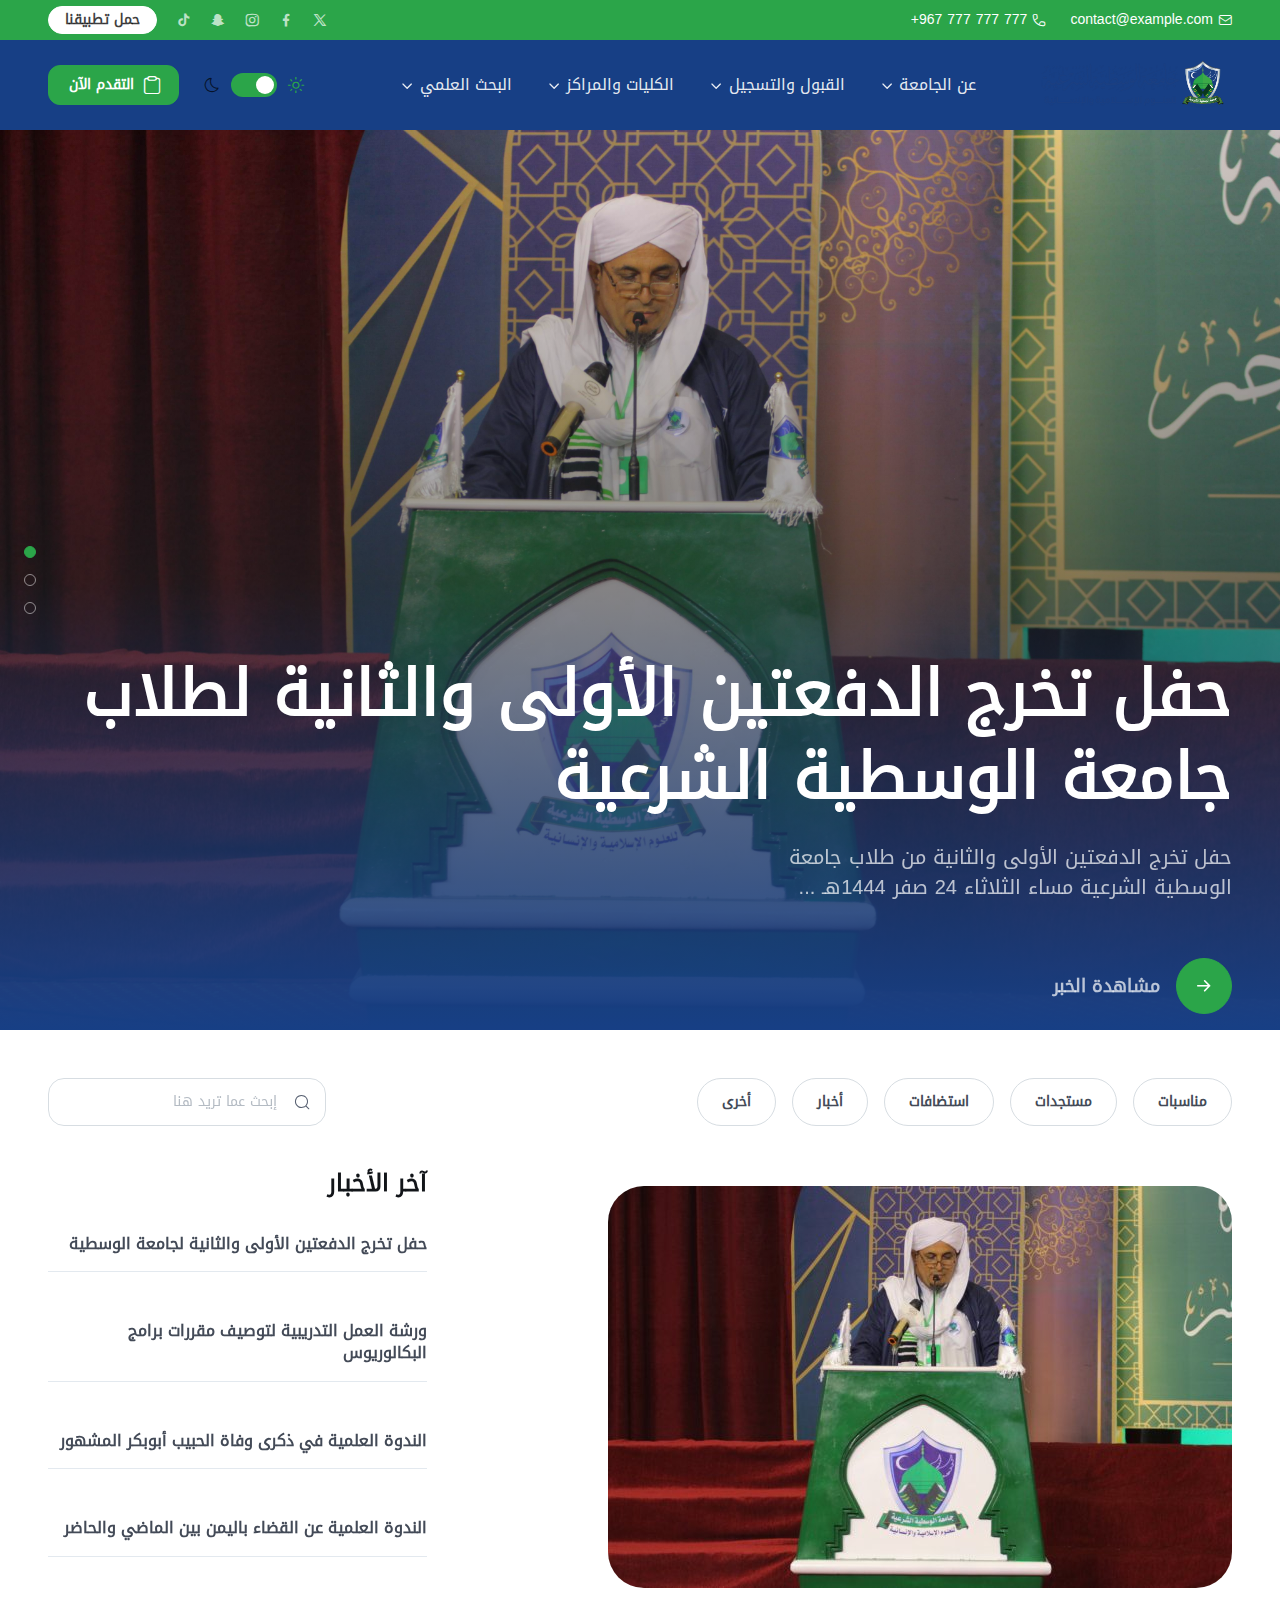
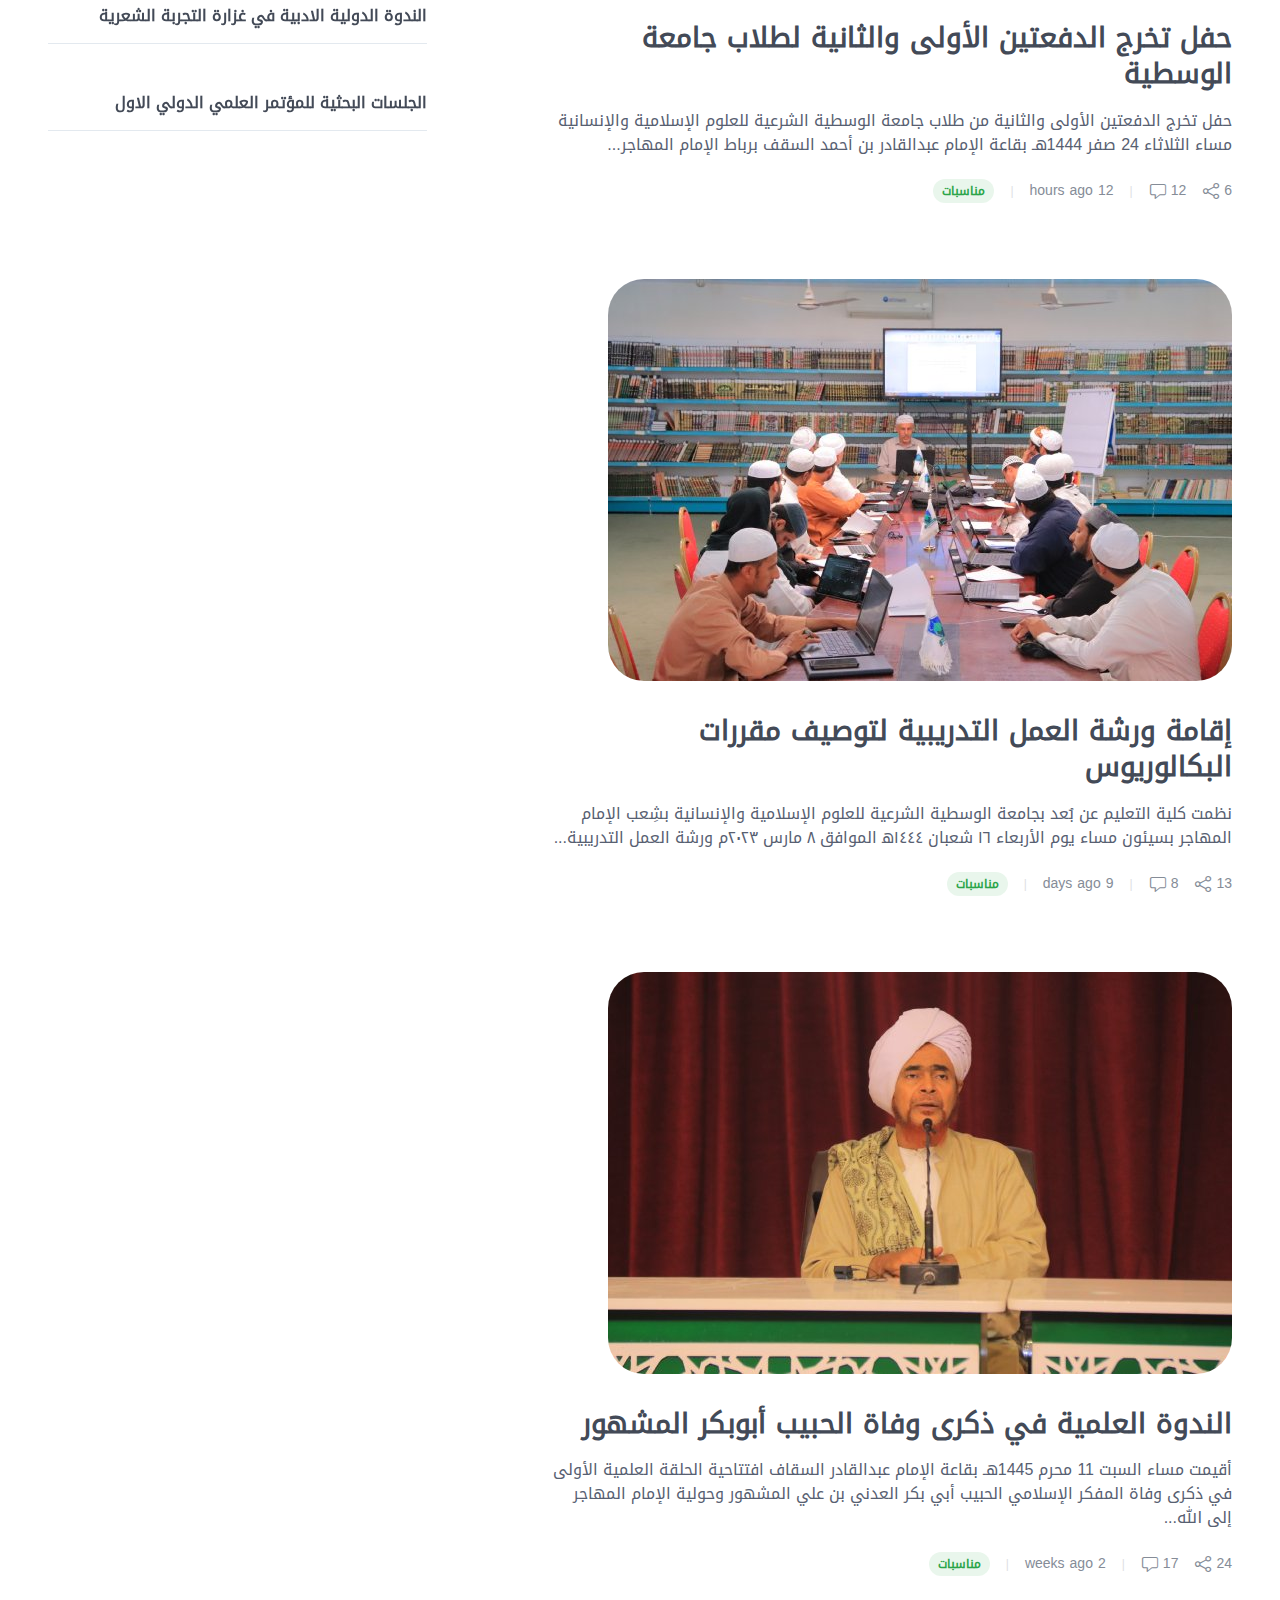
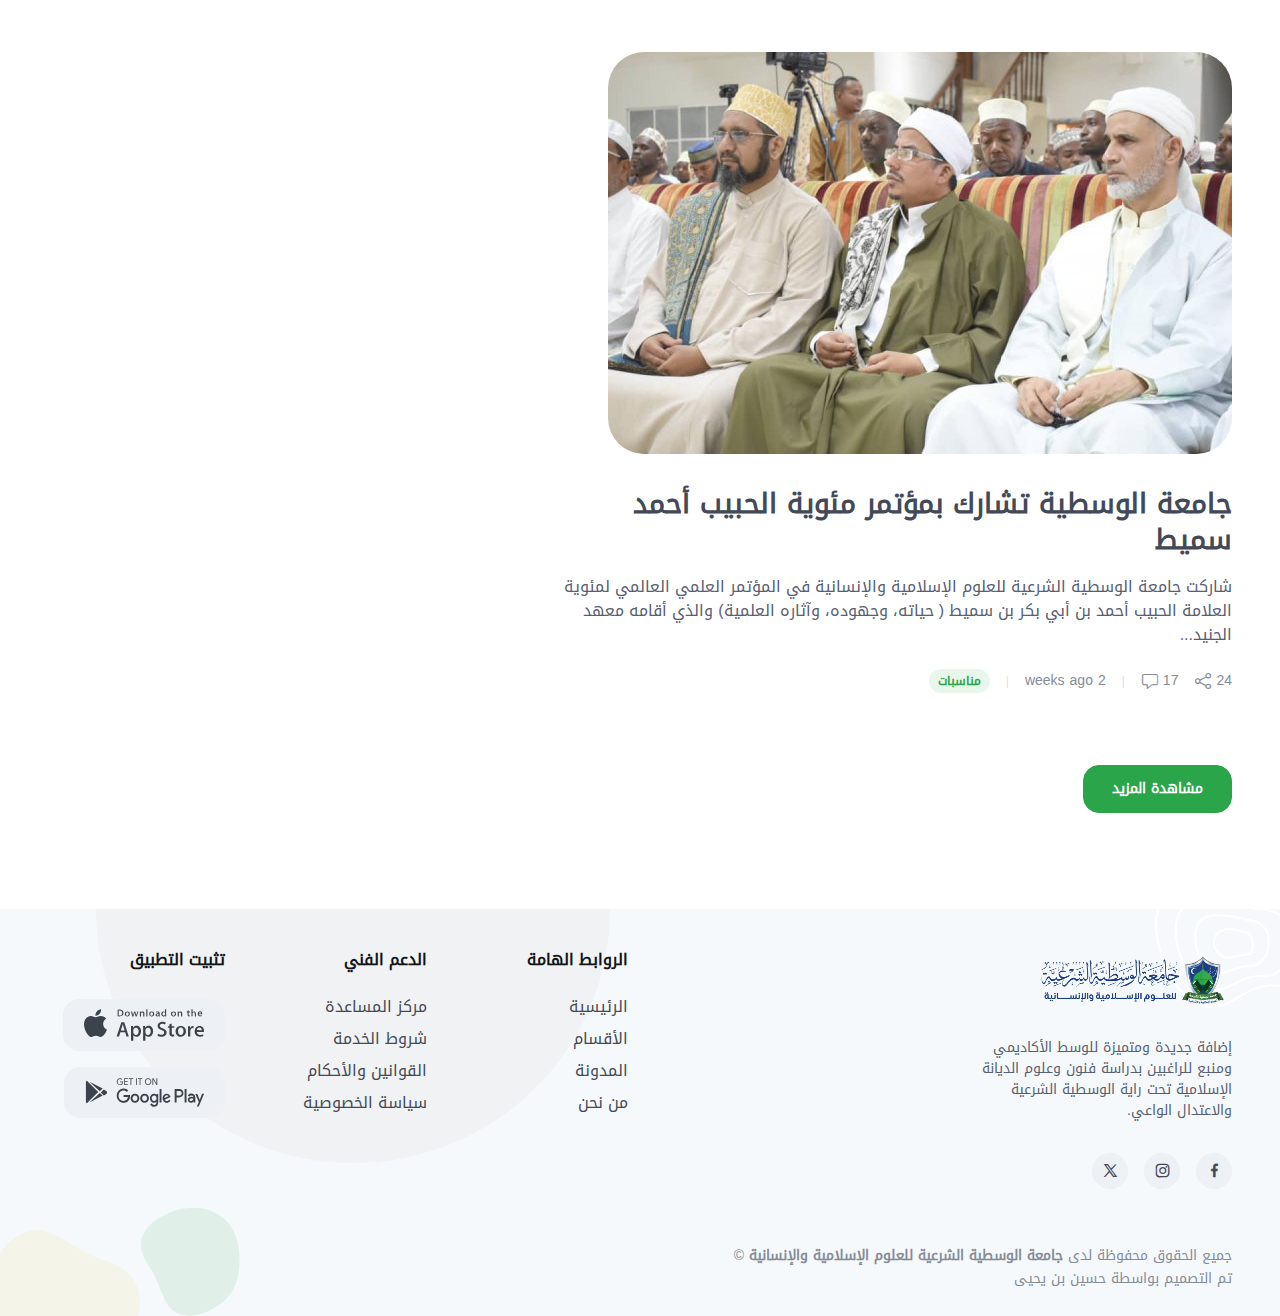
<file: main-blog.html>
<!DOCTYPE html>
<html lang="ar" dir="rtl" data-bs-theme="light">
  <head>
    <meta charset="utf-8">

    <!-- Viewport -->
    <meta name="viewport" content="width=device-width, initial-scale=1, minimum-scale=1, maximum-scale=1, viewport-fit=cover">
    
    <!-- SEO meta tags -->
    <title>جامعة الوسطية الشرعية للعلوم الإسلامية والإنسانية || المدونة</title>
    <meta name="description" content="جامعة الوسطية - جامعة وسطية شرعية للعلوم الإسلامية والإنسانية">
    <meta name="keywords" content="جامعة الوسطية, جامعة, الوسطية, علوم الشريعة, جامعة إسلامية, الحبيب أبوبكر العدني">
    <meta name="author" content="Bin_Yahya">

    <!-- Favicon / App icons -->
    <link rel="icon" type="image/ico" href="assets/app-icons/icon-32x32.ico">
    <link rel="apple-touch-icon" href="assets/app-icons/icon-180x180.png">
        
    <!-- Theme switcher (color modes) -->
    <script src="assets/js/theme-switcher.js"></script>

    <!-- Vendor styles -->
    <link rel="stylesheet" media="screen" href="assets/vendor/swiper/swiper-bundle.min.css">
    <link rel="stylesheet" media="screen" href="assets/vendor/flatpickr/dist/flatpickr.min.css">
    <link rel="stylesheet" media="screen" href="assets/vendor/lightgallery/css/lightgallery-bundle.min.css">
    <link rel="stylesheet" media="screen" href="assets/vendor/aos/dist/aos.css">
    <link rel="stylesheet" media="screen" href="assets/vendor/leaflet/dist/leaflet.css">
    <link rel="stylesheet" media="screen" href="assets/vendor/glightbox/css/glightbox.min.css">

    <!-- Font icons -->
    <link rel="stylesheet" href="assets/icons/icons.min.css">

    <!-- Theme styles + Bootstrap -->
    <link rel="stylesheet" media="screen" href="assets/css/theme.min-rtl.css">

    <!-- Customizer generated styles -->
    <style id="customizer-styles"></style>

    <!-- Page loading scripts -->
    <script>
      (function () {
        window.onload = function () {
          const preloader = document.querySelector('.page-loading')
          preloader.classList.remove('active')
          setTimeout(function () {
            preloader.remove()
          }, 1500)
        }
      })()
    </script>

  </head>


  <!-- Body -->
  <body>



    <!-- Page loading spinner -->
    <div class="page-loading active">
      <div class="page-loading-inner">
        <img class="img-fluid animation-blink" style="width: 300px;" src="assets/app-icons/logo.png">
      </div>
    </div>
    

    <!-- Page wrapper -->
    <main class="page-wrapper">

      <!-- ======= Header ======= -->
      <section id="topbar" class="topbar d-flex align-items-center bg-primary">
        <div class="container d-flex justify-content-center justify-content-md-between">
          <div class="contact-info d-flex align-items-center">
            <i class="ai-mail d-flex align-items-center">
              <a class="text-decoration-none link-light link-opacity-75-hover" href="mailto:contact@example.com">contact@example.com</a>
            </i>
            <i class="ai-phone d-flex align-items-center ms-4">
              <a class="text-decoration-none link-light link-opacity-75-hover" href="tel: +967 777 777 777" style="direction: ltr;">+967 777 777 777</a>
            </i>
          </div>
          <div class="social-links d-none d-md-flex align-items-center">
            <a href="https://twitter.com/"><i class="ai-x"></i></a>
            <a href="https://www.facebook.com/"><i class="ai-facebook"></i></a>
            <a href="https://www.instagram.com/"><i class="ai-instagram"></i></a>
            <a href="https://www.snapchat.com/"><i class="ai-snapchat"></i></i></a>
            <a href="https://www.tiktok.com/"><i class="ai-tiktok"></i></i></a>
            <a href="#" class="btn btn-light text-black text-opacity-75 px-3">حمل تطبيقنا</a>
          </div>
        </div>
      </section>
      <!-- End Top Bar -->
       
      <!-- Navbar. Remove 'fixed-top' class to make the navigation bar scrollable with the page -->
      <!--header id="header" class="header navbar navbar-expand-lg bg-light"-->
      <header id="header" class="header navbar navbar-expand-lg navbar-dark bg-info" style="background-color: rgb(23, 63, 133) !important;">
        <div class="container">

          <!-- Navbar brand (Logo) -->
          <a class="navbar-brand pe-sm-3" style="padding-bottom: 0px;padding-top: 0px;" href="#">
            <span class="text-primary flex-shrink-0 me-2">
              <img class="logo" src="assets/app-icons/logo.png">
            </span>
          </a>

          <!-- Theme switcher -->
          <div class="form-check form-switch mode-switch order-lg-2 me-3 me-lg-4 ms-auto" data-bs-toggle="mode">
            <input class="form-check-input" type="checkbox" id="theme-mode">
            <label class="form-check-label" for="theme-mode">
              <i class="ai-sun fs-lg"></i>
            </label>
            <label class="form-check-label" for="theme-mode">
              <i class="ai-moon fs-lg"></i>
            </label>
          </div>

          <a class="btn btn-primary btn-sm fs-sm order-lg-3 d-none d-sm-inline-flex" href="#" target="_blank" rel="noopener">
            <i class="ai-clipboard fs-xl me-2 ms-n1"></i>
            التقدم الآن
          </a>

          <!-- Mobile menu toggler (Hamburger) -->
          <button class="navbar-toggler ms-sm-3" type="button" data-bs-toggle="collapse" data-bs-target="#navbarNav" aria-label="Toggle navigation">
            <span class="navbar-toggler-icon"></span>
          </button>

          <!-- Navbar collapse (Main navigation) -->
          <nav class="collapse navbar-collapse" id="navbarNav">
            <ul class="navbar-nav navbar-nav-scroll me-auto" style="--ar-scroll-height: 520px;">
              <!-- <li class="nav-item dropdown">
                <a class="nav-link dropdown-toggle" href="#" data-bs-toggle="dropdown" aria-expanded="false">الكليات والمراكز</a>
                <div class="dropdown-menu overflow-hidden p-0">
                  <div class="d-lg-flex">
                    <div class="mega-dropdown-column pt-1 pt-lg-3 pb-lg-4">
                      <ul class="list-unstyled mb-0">
                        <li class="mb-0 mb-md-2">
                          <a class="dropdown-item" href="#">كلية أصول الدين</a>
                          <span class="mega-dropdown-column position-absolute top-0 end-0 h-100 bg-size-cover bg-repeat-0 rounded-3 rounded-start-0" style="background-image: url(assets/img/megamenu/landings.jpg);"></span>
                        </li>
                        <li class="mb-0 mb-md-2">
                          <a class="dropdown-item" href="#">كلية العلوم الشرعية والقانونية</a>
                          <span class="mega-dropdown-column position-absolute top-0 end-0 h-100 bg-size-cover bg-repeat-0 z-2 opacity-0" style="background-image: url(assets/img/megamenu/mobile-app.jpg);"></span>
                        </li>
                        <li class="mb-0 mb-md-2">
                          <a class="dropdown-item" href="#">كلية البنات</a>
                          <span class="mega-dropdown-column position-absolute top-0 end-0 h-100 bg-size-cover bg-repeat-0 z-2 opacity-0" style="background-image: url(assets/img/megamenu/product-landing.jpg);"></span>
                        </li>
                        <li class="mb-0 mb-md-2">
                          <a class="dropdown-item" href="#">كلية التعليم عن بعد</a>
                          <span class="mega-dropdown-column position-absolute top-0 end-0 h-100 bg-size-cover bg-repeat-0 z-2 opacity-0" style="background-image: url(assets/img/megamenu/saas-1.jpg);"></span>
                        </li>
                        <li class="mb-0 mb-md-2">
                          <a class="dropdown-item" href="#">مركز المرصد النبوي</a>
                          <span class="mega-dropdown-column position-absolute top-0 end-0 h-100 bg-size-cover bg-repeat-0 z-2 opacity-0" style="background-image: url(assets/img/megamenu/saas-2.jpg);"></span>
                        </li>
                        <li class="mb-0 mb-md-2">
                          <a class="dropdown-item" href="#">مركز الإبداع الثقافي</a>
                          <span class="mega-dropdown-column position-absolute top-0 end-0 h-100 bg-size-cover bg-repeat-0 z-2 opacity-0" style="background-image: url(assets/img/megamenu/saas-3.jpg);"></span>
                        </li>
                      </ul>
                    </div>
                    <div class="mega-dropdown-column position-relative border-start z-3"></div>
                  </div>
                </div>
              </li> -->
              <li class="nav-item dropdown">
                <a class="nav-link dropdown-toggle" href="#" data-bs-toggle="dropdown" data-bs-auto-close="outside" aria-expanded="false">عن الجامعة</a>
                <ul class="dropdown-menu">
                  <li class="dropdown">
                    <a class="dropdown-item dropdown-toggle" href="#" data-bs-toggle="dropdown" aria-expanded="false">رئاسة الجامعة</a>
                    <ul class="dropdown-menu">
                      <li><a class="dropdown-item" href="#">مجلس الأمناء</a></li>
                      <li><a class="dropdown-item" href="#">مؤسس الجامعة</a></li>
                      <li><a class="dropdown-item" href="#">رئيس الجامعة</a></li>
                      <li><a class="dropdown-item" href="#">نائب رئيس الجامعة</a></li>
                      <li><a class="dropdown-item" href="#">حقائق وأرقام</a></li>
                    </ul>
                  </li>
                  <li class="dropdown">
                    <a class="dropdown-item dropdown-toggle" href="#" data-bs-toggle="dropdown" aria-expanded="false">الرؤية والأهداف</a>
                    <ul class="dropdown-menu">
                      <li><a class="dropdown-item" href="#">رؤية الجامعة</a></li>
                      <li><a class="dropdown-item" href="#">الرسالة والأهداف</a></li>
                    </ul>
                  </li>
                  <li><a class="dropdown-item" href="#">نشأة الجامعة</a></li>
                  <li><a class="dropdown-item" href="#">الهيكل التنظيمي</a></li>
                  <li><a class="dropdown-item" href="#">المبنى الجامعي</a></li>
                </ul>
              </li>
              <!-- <li class="nav-item dropdown">
                <a class="nav-link dropdown-toggle" href="#" data-bs-toggle="dropdown" data-bs-auto-close="outside" aria-expanded="false">رئاسة الجامعة</a>
                <ul class="dropdown-menu">
                  <li><a class="dropdown-item" href="#">مجلس الأمناء</a></li>
                  <li><a class="dropdown-item" href="#">مؤسس الجامعة</a></li>
                  <li><a class="dropdown-item" href="#">رئيس الجامعة</a></li>
                  <li><a class="dropdown-item" href="#">نائب رئيس الجامعة</a></li>
                  <li><a class="dropdown-item" href="#">حقائق وأرقام</a></li>
                </ul>
              </li> -->
              <li class="nav-item dropdown">
                <a class="nav-link dropdown-toggle" href="#" data-bs-toggle="dropdown" data-bs-auto-close="outside" aria-expanded="false">القبول والتسجيل</a>
                <ul class="dropdown-menu">
                  <li><a class="dropdown-item" href="#">متطلبات القبول بالجامعة</a></li>
                  <li><a class="dropdown-item" href="#">دليل الطالب</a></li>
                  <li><a class="dropdown-item" href="#">الرسوم الدراسية</a></li>
                  <li><a class="dropdown-item" href="#">التقويم الجامعي</a></li>
                  <li><a class="dropdown-item" href="#">نظام التعليم عن بعد</a></li>
                </ul>
              </li>
              <li class="nav-item dropdown">
                <a class="nav-link dropdown-toggle" href="#" data-bs-toggle="dropdown" data-bs-auto-close="outside" aria-expanded="false">الكليات والمراكز</a>
                <ul class="dropdown-menu">
                  <li><a class="dropdown-item" href="#">كلية أصول الدين</a></li>
                  <li><a class="dropdown-item" href="#">كلية العلوم الشرعية والقانونية</a></li>
                  <li><a class="dropdown-item" href="#">كلية البنات</a></li>
                  <li><a class="dropdown-item" href="#">كلية التعليم عن بعد</a></li>
                  <li><a class="dropdown-item" href="#">مركز المرصد النبوي</a></li>
                  <li><a class="dropdown-item" href="#">مركز الإبداع الثقافي</a></li>
                </ul>
              </li>
              <li class="nav-item dropdown">
                <a class="nav-link dropdown-toggle" href="#" data-bs-toggle="dropdown" data-bs-auto-close="outside" aria-expanded="false">البحث العلمي</a>
                <ul class="dropdown-menu">
                  <li><a class="dropdown-item" href="#">المؤتمرات العلمية</a></li>
                  <li><a class="dropdown-item" href="#">الندوات العلمية</a></li>
                  <li><a class="dropdown-item" href="#">مجلة أبحاث الوسطية الشرعية</a></li>
                  <li><a class="dropdown-item" href="#">شروط وقواعد النشر</a></li>
                  <li><a class="dropdown-item" href="#">هيئات ولجان المجلة</a></li>
                </ul>
              </li>
            </ul>
            <div class="d-sm-none p-3 mt-n3">
              <a class="btn btn-primary w-100 mb-1" href="#" target="_blank" rel="noopener">
                <i class="ai-clipboard fs-xl me-2 ms-n1"></i>
                التقدم الآن
              </a>
            </div>
          </nav>
        </div>
      </header>

      <!-- Hero slider -->
      <section class="position-relative min-vh-100 py-5 mb-5" data-bs-theme="dark">

        <!-- Background image slider -->
        <div class="swiper swiper-scale-effect position-absolute top-0 start-0 w-100 h-100" data-swiper-options='{
          "effect": "fade",
          "speed": 800,
          "autoplay": {
            "delay": 7000,
            "disableOnInteraction": false
          },
          "pagination": {
            "el": ".swiper-pagination",
            "clickable": true
          }
        }'>
          <div class="swiper-wrapper">
            <div class="swiper-slide">
              <div class="swiper-slide-cover bg-position-top-center" style="background-image: url(assets/img/swiper-slide/01.jpg);"></div>
              <div class="container position-relative z-3 pt-5 py-lg-3 py-xl-5 my-5">
                <div class="row pt-md-3 py-xxl-5 my-5">
                  <div class="col py-5 mb-md-4 mb-lg-5 header-swiper">
                    <h1 class="display-3 text-uppercase mb-4">حفل تخرج الدفعتين الأولى والثانية لطلاب جامعة الوسطية الشرعية</h1>
                    <p class="d-block text-body fs-xl pb-2 mb-4 mb-md-5" style="max-width: 500px;">حفل تخرج الدفعتين الأولى والثانية من طلاب جامعة الوسطية الشرعية مساء الثلاثاء 24 صفر 1444هـ ...</p>
                    <div class="position-relative d-inline-flex align-items-center">
                      <a class="btn btn-icon btn-lg btn-primary rounded-circle stretched-link" href="blog.html" aria-label="Stretched Link">
                        <i class="ai-arrow-right"></i>
                      </a>
                      <span class="text-body fs-lg fw-semibold ms-3">مشاهدة الخبر</span></div>
                  </div>
                </div>
              </div>
            </div>
            <div class="swiper-slide">
              <div class="swiper-slide-cover bg-position-top-center" style="background-image: url(assets/img/swiper-slide/02.jpg);"></div>
              <div class="container position-relative z-3 pt-5 py-lg-3 py-xl-5 my-5">
                <div class="row pt-md-3 py-xxl-5 my-5">
                  <div class="col py-5 mb-md-4 mb-lg-5 header-swiper">
                    <h1 class="display-3 text-uppercase mb-4">إقامة ورشة العمل التدريبية لتوصيف <br>مقررات برامج البكالوريوس</h1>
                    <p class="d-block text-body fs-xl pb-2 mb-4 mb-md-5" style="max-width: 500px;">نظمت كلية التعليم عن بُعد بجامعة الوسطية الشرعية للعلوم الإسلامية والإنسانية بشِعب الإمام المهاجر ...</p>
                    <div class="position-relative d-inline-flex align-items-center">
                      <a class="btn btn-icon btn-lg btn-primary rounded-circle stretched-link" href="blog.html" aria-label="Stretched Link">
                        <i class="ai-arrow-right"></i>
                      </a>
                      <span class="text-body fs-lg fw-semibold ms-3">مشاهدة الخبر</span></div>
                  </div>
                </div>
              </div>
            </div>
            <div class="swiper-slide">
              <div class="swiper-slide-cover bg-position-top-center" style="background-image: url(assets/img/swiper-slide/03.jpg);"></div>
              <div class="container position-relative z-3 pt-5 py-lg-3 py-xl-5 my-5">
                <div class="row pt-md-3 py-xxl-5 my-5">
                  <div class="col py-5 mb-md-4 mb-lg-5 header-swiper">
                    <h1 class="display-3 text-uppercase mb-4">الندوة العلمية في ذكرى وفاة الحبيب أبوبكر المشهور</h1>
                    <p class="d-block text-body fs-xl pb-2 mb-4 mb-md-5" style="max-width: 500px;">أقيمت مساء السبت 11 محرم 1445هـ بقاعة الإمام عبدالقادر السقاف افتتاحية الحلقة العلمية الأولى ...</p>
                    <div class="position-relative d-inline-flex align-items-center">
                      <a class="btn btn-icon btn-lg btn-primary rounded-circle stretched-link" href="blog.html" aria-label="Stretched Link">
                        <i class="ai-arrow-right"></i>
                      </a>
                      <span class="text-body fs-lg fw-semibold ms-3">مشاهدة الخبر</span>
                    </div>
                  </div>
                </div>
              </div>
            </div>
          </div>
          <div class="swiper-pagination swiper-pagination-vertical mb-4" style="align-items:end; right: -1rem;"></div>
        </div>

      </section>


      <!-- Featured posts -->
      <section class="container mt-2 mt-md-0 pb-5 mb-md-2 mb-lg-3 mb-xl-4 mb-xxl-5">

        <!-- Filters -->
        <div class="row align-items-center">
          <div class="col-sm-8 col-lg-4 col-xl-3 offset-xl-1 order-sm-2 mb-3 mb-sm-0">
            <!-- Search box -->
            <div class="position-relative mb-lg-2 z-1">
              <i class="ai-search position-absolute top-50 start-0 translate-middle-y ms-3"></i>
              <input class="form-control ps-5" type="search" placeholder="إبحث عما تريد هنا">
            </div>
          </div>
          <div class="col-sm-4 col-lg-8 order-sm-1">

            <!-- Visible on screens > 991px -->
            <div class="d-none d-lg-flex flex-wrap align-items-center">
              <a class="btn btn-outline-secondary px-4 rounded-pill mb-2 me-3" href="#">مناسبات</a>
              <a class="btn btn-outline-secondary px-4 rounded-pill mb-2 me-3" href="#">مستجدات</a>
              <a class="btn btn-outline-secondary px-4 rounded-pill mb-2 me-3" href="#">استضافات</a>
              <a class="btn btn-outline-secondary px-4 rounded-pill mb-2 me-3" href="#">أخبار</a>
              <a class="btn btn-outline-secondary px-4 rounded-pill mb-2" href="#">أخرى</a>
            </div>

            <!-- Visible on screens < 992px -->
            <div class="dropdown d-lg-none">
              <button class="btn btn-outline-secondary dropdown-toggle rounded-pill w-100" type="button" data-bs-toggle="dropdown" aria-haspopup="true" aria-expanded="false">الفئات</button>
              <div class="dropdown-menu my-1">
                <a class="dropdown-item" href="#">مناسبات</a>
                <a class="dropdown-item" href="#">مستجدات</a>
                <a class="dropdown-item" href="#">استضافات</a>
                <a class="dropdown-item" href="#">أخبار</a>
                <a class="dropdown-item" href="#">أخرى</a>
              </div>
            </div>
          </div>
        </div>

        <div class="row mt-sm-2 mt-lg-0 pt-4 pt-lg-5 pb-md-4">
          <div class="col-md-7 pb-2 pb-md-0 mb-4 mb-md-0">

            <!-- Article -->
            <article class="pb-5 pt-sm-1 mb-lg-3 mb-xl-4">
              <a href="#">
                <img class="rounded-5" src="assets/img/blog-resources/01.jpg" alt="Image">
              </a>
              <h2 class="h3 pt-3 mt-2 mt-md-3">
                <a href="#">حفل تخرج الدفعتين الأولى والثانية لطلاب جامعة الوسطية</a>
              </h2>
              <p>حفل تخرج الدفعتين الأولى والثانية من طلاب جامعة الوسطية الشرعية للعلوم الإسلامية والإنسانية مساء الثلاثاء 24 صفر 1444هـ بقاعة الإمام عبدالقادر بن أحمد السقف برباط الإمام المهاجر...</p>
              <div class="d-flex flex-wrap align-items-center pt-1 mt-n2">
                <a class="nav-link text-body-secondary fs-sm fw-normal p-0 mt-2 me-3" href="#">
                  6
                  <i class="ai-share fs-lg ms-1"></i>
                </a>
                <a class="nav-link text-body-secondary fs-sm fw-normal d-flex align-items-end p-0 mt-2" href="#">
                  12
                  <i class="ai-message fs-lg ms-1"></i>
                </a>
                <span class="fs-xs opacity-20 mt-2 mx-3">|</span>
                <span class="fs-sm text-body-secondary mt-2">12 hours ago</span>
                <span class="fs-xs opacity-20 mt-2 mx-3">|</span>
                <a class="badge bg-primary bg-opacity-10 text-primary fs-xs mt-2" href="#">مناسبات</a>
              </div>
            </article>

            <!-- Article -->
            <article class="pb-5 pt-sm-1 mb-lg-3 mb-xl-4">
              <a href="#">
                <img class="rounded-5" src="assets/img/blog-resources/02.jpg" alt="Image">
              </a>
              <h2 class="h3 pt-3 mt-2 mt-md-3">
                <a href="#">إقامة ورشة العمل التدريبية لتوصيف مقررات البكالوريوس</a>
              </h2>
              <p>نظمت كلية التعليم عن بُعد بجامعة الوسطية الشرعية للعلوم الإسلامية والإنسانية بشِعب الإمام المهاجر بسيئون مساء يوم الأربعاء ١٦ شعبان ١٤٤٤ه‍ الموافق ٨ مارس ٢٠٢٣م ورشة العمل التدريبية...</p>
              <div class="d-flex flex-wrap align-items-center pt-1 mt-n2">
                <a class="nav-link text-body-secondary fs-sm fw-normal p-0 mt-2 me-3" href="#">
                  13
                  <i class="ai-share fs-lg ms-1"></i>
                </a>
                <a class="nav-link text-body-secondary fs-sm fw-normal d-flex align-items-end p-0 mt-2" href="#">
                  8
                  <i class="ai-message fs-lg ms-1"></i>
                </a>
                <span class="fs-xs opacity-20 mt-2 mx-3">|</span>
                <span class="fs-sm text-body-secondary mt-2">9 days ago</span>
                <span class="fs-xs opacity-20 mt-2 mx-3">|</span>
                <a class="badge bg-primary bg-opacity-10 text-primary fs-xs mt-2" href="#">مناسبات</a>
              </div>
            </article>

            <!-- Article -->
            <article class="pb-5 pt-sm-1 mb-lg-3 mb-xl-4">
              <a href="#">
                <img class="rounded-5" src="assets/img/blog-resources/03.jpg" alt="Image">
              </a>
              <h2 class="h3 pt-3 mt-2 mt-md-3">
                <a href="#">الندوة العلمية في ذكرى وفاة الحبيب أبوبكر المشهور</a>
              </h2>
              <p>أقيمت مساء السبت 11 محرم 1445هـ بقاعة الإمام عبدالقادر السقاف افتتاحية الحلقة العلمية الأولى في ذكرى وفاة المفكر الإسلامي الحبيب أبي بكر العدني بن علي المشهور وحولية الإمام المهاجر إلى الله...</p>
              <div class="d-flex flex-wrap align-items-center pt-1 mt-n2">
                <a class="nav-link text-body-secondary fs-sm fw-normal p-0 mt-2 me-3" href="#">
                  24
                  <i class="ai-share fs-lg ms-1"></i>
                </a>
                <a class="nav-link text-body-secondary fs-sm fw-normal d-flex align-items-end p-0 mt-2" href="#">
                  17
                  <i class="ai-message fs-lg ms-1"></i>
                </a>
                <span class="fs-xs opacity-20 mt-2 mx-3">|</span>
                <span class="fs-sm text-body-secondary mt-2">2 weeks ago</span>
                <span class="fs-xs opacity-20 mt-2 mx-3">|</span>
                <a class="badge bg-primary bg-opacity-10 text-primary fs-xs mt-2" href="#">مناسبات</a>
              </div>
            </article>

            <!-- Article -->
            <article class="pb-5 pt-sm-1 mb-lg-3 mb-xl-4">
              <a href="#">
                <img class="rounded-5" src="assets/img/blog-resources/04.jpg" alt="Image">
              </a>
              <h2 class="h3 pt-3 mt-2 mt-md-3">
                <a href="#">جامعة الوسطية تشارك بمؤتمر مئوية الحبيب أحمد سميط</a>
              </h2>
              <p>شاركت جامعة الوسطية الشرعية للعلوم الإسلامية والإنسانية في المؤتمر العلمي العالمي لمئوية العلامة الحبيب أحمد بن أبي بكر بن سميط ( حياته، وجهوده، وآثاره العلمية) والذي أقامه معهد الجنيد...</p>
              <div class="d-flex flex-wrap align-items-center pt-1 mt-n2">
                <a class="nav-link text-body-secondary fs-sm fw-normal p-0 mt-2 me-3" href="#">
                  24
                  <i class="ai-share fs-lg ms-1"></i>
                </a>
                <a class="nav-link text-body-secondary fs-sm fw-normal d-flex align-items-end p-0 mt-2" href="#">
                  17
                  <i class="ai-message fs-lg ms-1"></i>
                </a>
                <span class="fs-xs opacity-20 mt-2 mx-3">|</span>
                <span class="fs-sm text-body-secondary mt-2">2 weeks ago</span>
                <span class="fs-xs opacity-20 mt-2 mx-3">|</span>
                <a class="badge bg-primary bg-opacity-10 text-primary fs-xs mt-2" href="#">مناسبات</a>
              </div>
            </article>

            <!-- More articles button -->
            <a class="btn btn-primary mt-n2 mt-sm-n1 mt-md-0" href="#">مشاهدة المزيد</a>
          </div>

          
          <!-- Relevant articles sidebar -->
          <aside class="col-md-5 col-xl-4 offset-xl-1" style="margin-top: -115px;">
            <div class="position-sticky top-0 ps-md-4 ps-xl-0" style="padding-top: 100px;">
              <h2 class="h4">آخر الأخبار</h2>

              <!-- Article -->
              <article class="my-1 my-lg-0 py-2 py-lg-3">
                <h3 class="h6 mb-2 mb-lg-3 border-bottom pb-3">
                  <a href="#">حفل تخرج الدفعتين الأولى والثانية لجامعة الوسطية</a>
                </h3>
              </article>

              <!-- Article -->
              <article class="my-1 my-lg-0 py-2 py-lg-3">
                <h3 class="h6 mb-2 mb-lg-3 border-bottom pb-3">
                  <a href="#">ورشة العمل التدريبية لتوصيف مقررات برامج البكالوريوس</a>
                </h3>
              </article>

              <!-- Article -->
              <article class="my-1 my-lg-0 py-2 py-lg-3">
                <h3 class="h6 mb-2 mb-lg-3 border-bottom pb-3">
                  <a href="#">الندوة العلمية في ذكرى وفاة الحبيب أبوبكر المشهور</a>
                </h3>
              </article>

              <!-- Article -->
              <article class="my-1 my-lg-0 py-2 py-lg-3">
                <h3 class="h6 mb-2 mb-lg-3 border-bottom pb-3">
                  <a href="#">الندوة العلمية عن القضاء باليمن بين الماضي والحاضر</a>
                </h3>
              </article>

              <!-- Article -->
              <article class="my-1 my-lg-0 py-2 py-lg-3">
                <h3 class="h6 mb-2 mb-lg-3 border-bottom pb-3">
                  <a href="#">الندوة الدولية الادبية في غزارة التجربة الشعرية</a>
                </h3>
              </article>

              <!-- Article -->
              <article class="my-1 my-lg-0 py-2 py-lg-3">
                <h3 class="h6 mb-2 mb-lg-3 border-bottom pb-3">
                  <a href="#">الجلسات البحثية للمؤتمر العلمي الدولي الاول</a>
                </h3>
              </article>

            </div>
          </aside>
        </div>
      </section>

    </main>
    
    <!-- ======= Footer ======= -->
    <!-- Footer -->
    <footer class="footer bg-secondary py-2 position-relative overflow-hidden">
      <div class="container">
        <div class="position-absolute top-0 end-0 pe-5 z-2">
          <svg class="me-5" width="514" height="254" viewBox="0 0 514 254" fill="#814d1d" fill-opacity=".04" xmlns="http://www.w3.org/2000/svg">
            <ellipse cx="257" cy="0.5" rx="257" ry="253.5"></ellipse>
          </svg>
        </div>
        
        <svg class="d-block position-absolute top-0 start-0 text-white text-dark-mode-dark" style="transform: scaleX(-1);" width="125" height="99" viewBox="0 0 125 99" fill="none" stroke="currentColor" stroke-width="2" stroke-miterlimit="10" xmlns="http://www.w3.org/2000/svg">
          <path d="M-17.819-8.269c-.305.249-.567.498-.814.791-1.018 1.172-1.585 2.695-2.08 4.204-4.145 12.479-9.482 29.206-10.223 42.652-.553 10.063 2.516 19.232 8.885 27.317 9.729 12.347 18.367 9.096 32.037 9.887 16.084.937 25.391 8.173 39.497 16.156 13.103 7.426 27.427 6.943 39.163-1.128 13.859-9.521 26.045-30.056 30.495-46.387 4.494-16.493 8.071-34.611.247-51.865-12.273-27.053-55.726-15.233-74.457-11.996-8.827 1.523-17.131 5.829-26.176 6.708-5.73.556-11.547-.527-17.349-.059-5.25.425-14.935.234-19.225 3.72z"></path>
          <path d="M-3.201 8.561c-.582.923-1.003 1.992-1.28 3.105-2.414 9.594-4.974 20.77-4.552 29.792.175 3.589.945 7.016 2.458 10.282 1.323 2.871 3.127 5.595 5.395 8.188 7.329 8.378 13.801 6.459 23.631 7.162 11.721.849 18.862 5.727 29.143 10.795 9.467 4.658 19.705 3.882 28.285-2.402 10.049-7.323 18.571-22.058 21.581-33.937 3.054-12.054 5.104-25.134-.742-37.438-9.074-19.188-39.54-11.981-53.836-9.828-7.199 1.084-14.979 4.409-22.468 5.463-2.429.337-4.683.483-6.588.469-2.516.234-5.002.601-7.358 1.435C6.499 3.054-.074 4.474-2.692 7.829c-.204.234-.349.483-.509.732z"></path>
          <path d="M12.237 24.598c-.189.63-.407 1.304-.48 2.007-.625 6.781-.509 12.23 1.12 16.932.625 1.787 1.44 3.545 2.763 5.288 1.134 1.494 2.487 2.944 4.043 4.35 4.915 4.423 9.249 3.823 15.226 4.423 7.344.747 12.303 3.296 18.803 5.419 5.831 1.904 11.983.806 17.393-3.662C77.329 54.2 82.186 45.28 83.771 37.854c1.6-7.617 2.109-15.658-1.745-23.025-5.904-11.293-23.355-8.774-33.229-7.66-5.555.63-12.826 3.047-18.774 4.233-2.283.454-4.203.791-5.41.894a14.19 14.19 0 0 0-5.148 2.973c-2.69 2.432-6.151 5.39-7.082 8.656-.058.234-.087.469-.146.674z"></path>
          <path d="M31.449 24.407c-3.548 2.915-5.337 11.454-3.766 16.243 2.021 6.166 4.77 4.409 10.194 5.258 9.962 1.567 16.666 6.796 24.475-2.666 8.725-10.56 1.251-23.538-11.605-23.142-5.831.176-17.756 3.676-19.298 4.306z"></path>
        </svg>
        <svg class="d-block position-absolute bottom-0 end-0 text-warning opacity-10" style="transform: scaleX(-1);" width="140" height="86" viewBox="0 0 140 86" fill="currentColor" xmlns="http://www.w3.org/2000/svg">
          <path d="M1.56155 84.728C3.89813 95.3168 8.77193 105.696 14.3618 114.354C31.1345 140.282 61.2598 159.203 93.1024 149.868C115.683 143.25 136.909 120.078 146.906 99.6379C157.262 78.4816 157.784 62.3169 149.314 40.7686C138.656 13.647 114.088 -10.3284 84.9291 4.90565C72.6616 11.3094 61.6112 19.2912 48.9043 25.2334C37.333 30.6501 22.7611 33.4689 12.9718 42.2129C0.148055 53.665 -1.80519 69.4006 1.56155 84.728Z"></path>
        </svg>
        <svg class="d-block position-absolute text-primary opacity-10" style="left: 140px; bottom: 0px;" width="100" height="109" viewBox="0 0 100 109" fill="currentColor" xmlns="http://www.w3.org/2000/svg">
          <path d="M13.0417 15.1485C18.7381 10.3806 25.7233 6.78779 32.3773 4.42805C52.3217 -2.62478 76.5803 -0.291377 89.9528 18.0914C99.436 31.1261 101.262 52.5761 98.137 67.8474C94.9071 83.6571 88.4295 92.6458 74.8221 100.795C57.6962 111.053 34.339 113.786 24.8896 93.3249C20.9119 84.7197 18.2546 75.7674 13.8455 67.2289C9.83276 59.4504 3.10546 51.8265 1.45115 42.988C-0.716922 31.4112 4.80452 22.0566 13.0417 15.1485Z"></path>
        </svg>
      </div>
      <div class="container pt-md-2 pt-lg-3 pt-xl-4" style="z-index: 2; position: sticky;">
        <div class="row pb-5 pt-sm-2 mb-lg-2">
          <div class="col-md-4 col-lg-3 pb-2 pb-md-0 mb-4 mb-md-0">
            <a class="navbar-brand py-0 mb-3 mb-md-4" href="index.html">
              <span class="text-white flex-shrink-0 me-2">
                <img width="200" src="assets/app-icons/logo.png">
              </span>
            </a>
            <p class="text-body fs-sm pb-2 pb-md-3 mb-3">إضافة جديدة ومتميزة للوسط الأكاديمي ومنبع للراغبين بدراسة فنون وعلوم الديانة الإسلامية تحت راية الوسطية الشرعية والاعتدال الواعي.</p>
            <div class="d-flex gap-3">
              <a class="btn btn-icon btn-sm btn-secondary btn-facebook rounded-circle" href="#" aria-label="Facebook">
                <i class="ai-facebook"></i>
              </a>
              <a class="btn btn-icon btn-sm btn-secondary btn-dribbble rounded-circle" href="#" aria-label="Instagram">
                <i class="ai-instagram"></i>
              </a>
              <a class="btn btn-icon btn-sm btn-secondary btn-x rounded-circle" href="#" aria-label="LinkedIn">
                <i class="ai-x"></i>
              </a>
            </div>
          </div>
          <div class="col-md-8 col-lg-7 col-xl-6 offset-lg-2 offset-xl-3">
            <div class="row row-cols-1 row-cols-sm-3">
              <div class="col mb-4 mb-md-0">
                <h4 class="h6 fw-bold pb-lg-1">الروابط الهامة</h4>
                <ul class="nav flex-column">
                  <li><a class="nav-link fw-normal py-1 px-0" href="#">الرئيسية</a></li>
                  <li><a class="nav-link fw-normal py-1 px-0" href="#">الأقسام</a></li>
                  <li><a class="nav-link fw-normal py-1 px-0" href="#">المدونة</a></li>
                  <li><a class="nav-link fw-normal py-1 px-0" href="#">من نحن</a></li>
                </ul>
              </div>
              <div class="col mb-4 mb-md-0">
                <h4 class="h6 fw-bold pb-lg-1">الدعم الفني</h4>
                <ul class="nav flex-column">
                  <li><a class="nav-link fw-normal py-1 px-0" href="#">مركز المساعدة</a></li>
                  <li><a class="nav-link fw-normal py-1 px-0" href="#">شروط الخدمة</a></li>
                  <li><a class="nav-link fw-normal py-1 px-0" href="#">القوانين والأحكام</a></li>
                  <li><a class="nav-link fw-normal py-1 px-0" href="#">سياسة الخصوصية</a></li>
                </ul>
              </div>
              <div class="col">
                <h4 class="h6 fw-bold pb-2 mb-0 mb-lg-1">تثبيت التطبيق</h4>
                <a class="btn btn-secondary px-3 py-2 mt-3 me-3 me-md-0" href="#">
                  <img class="mx-1 d-dark-mode-none" src="assets/img/market/appstore-dark.svg" width="120" alt="App Store">
                  <img class="mx-1 d-none d-dark-mode-block" src="assets/img/market/appstore-light.svg" width="120" alt="App Store">
                </a>
                <a class="btn btn-secondary px-3 py-2 mt-3 me-3 me-md-0" href="#">
                  <img class="mx-1 d-dark-mode-none" src="assets/img/market/googleplay-dark.svg" width="119" alt="Google Play">
                  <img class="mx-1 d-none d-dark-mode-block" src="assets/img/market/googleplay-light.svg" width="119" alt="Google Play">
                </a>
              </div>
            </div>
          </div>
        </div>
        <p class="nav fs-sm mb-0">
          <span class="text-body-secondary">جميع الحقوق محفوظة لدى <strong> جامعة الوسطية الشرعية للعلوم الإسلامية والإنسانية</strong> &copy;</span>
          <div><a class="text-decoration-none link-dark text-body-secondary fs-sm" href="https://wa.me/967770873226" target="_blank">تم التصميم بواسطة حسين بن يحيى</a></div>
        </p>
      </div>
    </footer>

    <!-- End Footer -->


    <!-- Back to top button -->
    <a class="btn-scroll-top" href="#top" data-scroll aria-label="Scroll back to top">
      <svg viewBox="0 0 40 40" fill="currentColor" xmlns="http://www.w3.org/2000/svg">
        <circle cx="20" cy="20" r="19" fill="none" stroke="currentColor" stroke-width="1.5" stroke-miterlimit="10"></circle>
      </svg>
      <i class="ai-arrow-up"></i>
    </a>


    <!-- Vendor scripts: JS libraries and plugins -->
    <script src="assets/vendor/parallax-js/dist/parallax.min.js"></script>
    <script src="assets/vendor/jarallax/dist/jarallax.min.js"></script>
    <script src="assets/vendor/flatpickr/dist/flatpickr.min.js"></script>
    <script src="assets/vendor/swiper/swiper-bundle.min.js"></script>
    <script src="assets/vendor/lightgallery/lightgallery.min.js"></script>
    <script src="assets/vendor/lightgallery/plugins/video/lg-video.min.js"></script>
    <script src="assets/vendor/lightgallery/plugins/fullscreen/lg-fullscreen.min.js"></script>
    <script src="assets/vendor/lightgallery/plugins/zoom/lg-zoom.min.js"></script>
    <script src="assets/vendor/lightgallery/plugins/thumbnail/lg-thumbnail.min.js"></script>
    <script src="assets/vendor/aos/dist/aos.js"></script>
    <script src="assets/vendor/leaflet/dist/leaflet.js"></script>
    <script src="assets/vendor/glightbox/js/glightbox.min.js"></script>
    <script src="assets/vendor/isotope-layout/isotope.pkgd.min.js"></script>

    <!-- Bootstrap + Theme scripts -->
    <script src="assets/js/theme.min.js"></script>

    <script type="text/javascript">
      /**
       * Sticky Header on Scroll
       */
      const selectHeader = document.querySelector('#header');
      if (selectHeader) {
        let headerOffset = selectHeader.offsetTop;
        let nextElement = selectHeader.nextElementSibling;

        const headerFixed = () => {
          if ((headerOffset - window.scrollY) <= 0) {
            selectHeader.classList.add('sticked');
            if (nextElement) nextElement.classList.add('sticked-header-offset');
          } else {
            selectHeader.classList.remove('sticked');
            if (nextElement) nextElement.classList.remove('sticked-header-offset');
          }
        }
        window.addEventListener('load', headerFixed);
        document.addEventListener('scroll', headerFixed);
      }
    </script>
  </body>
</html>
</file>
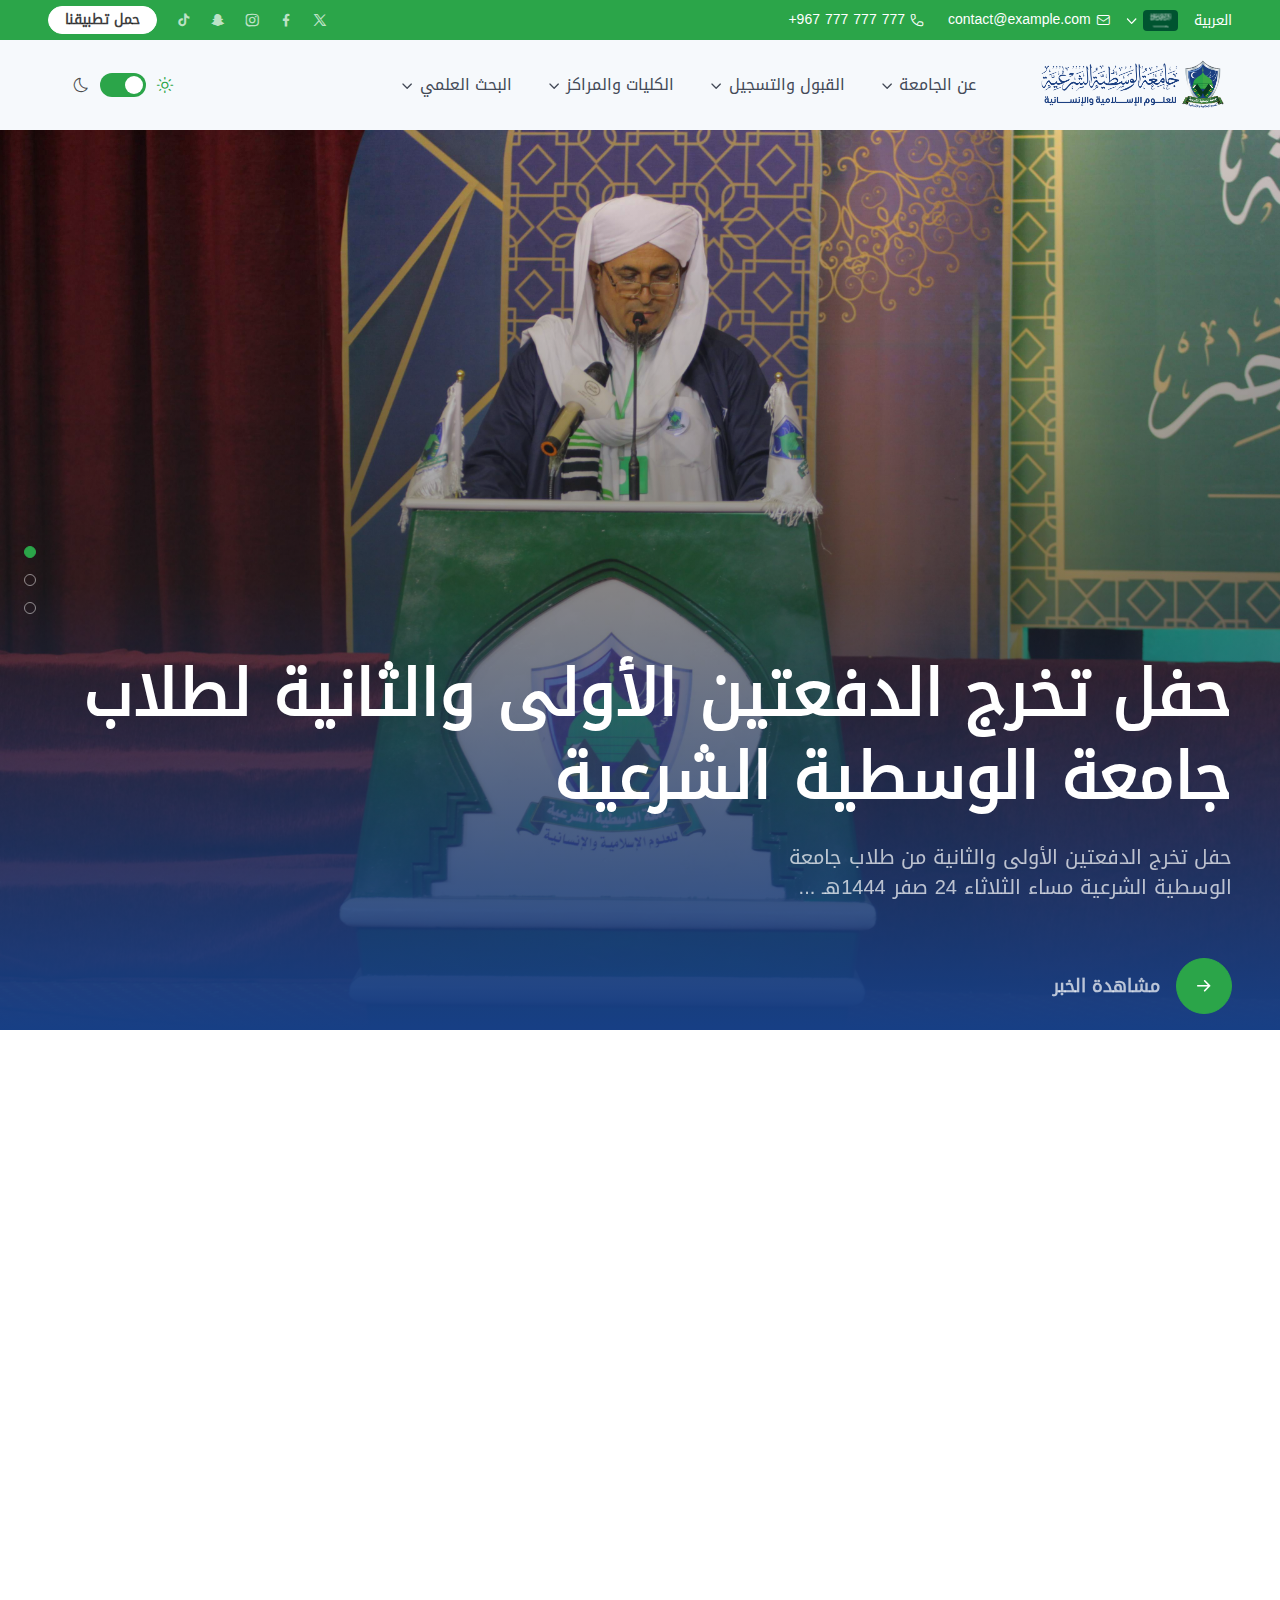
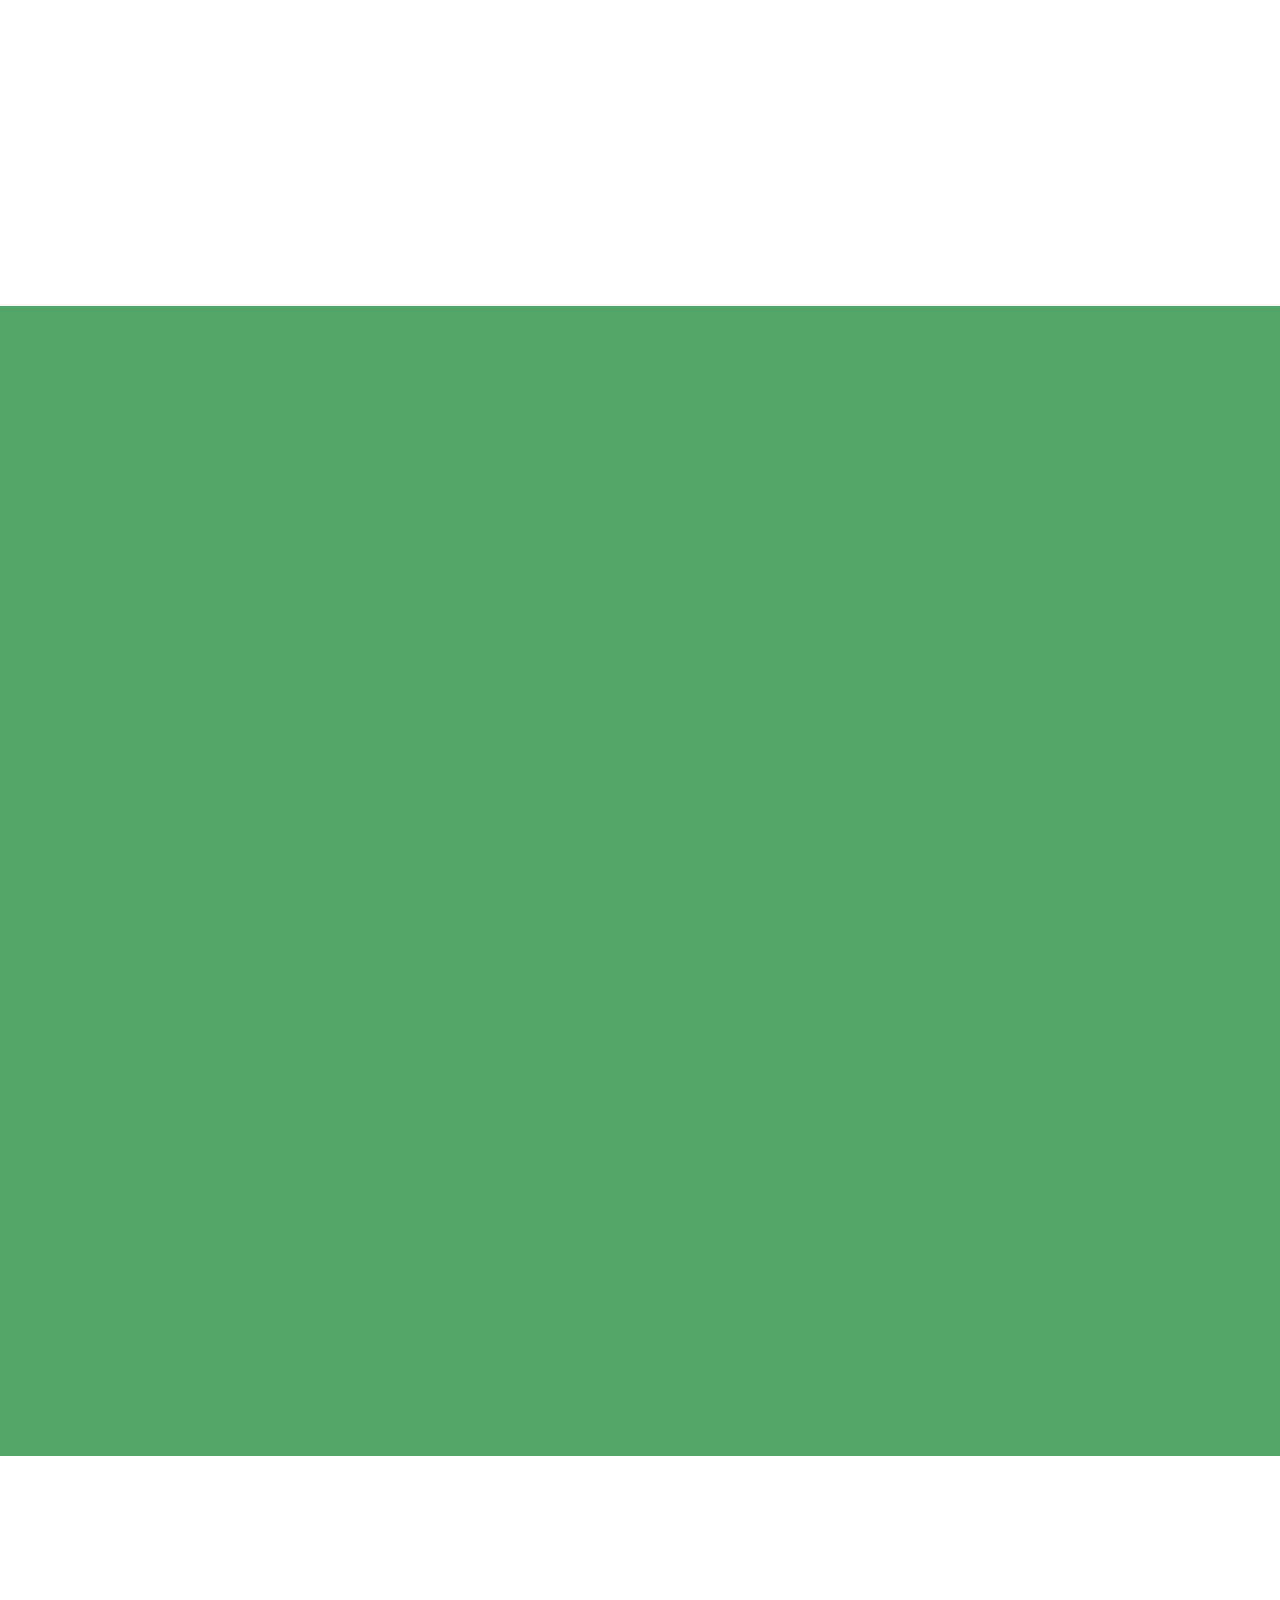
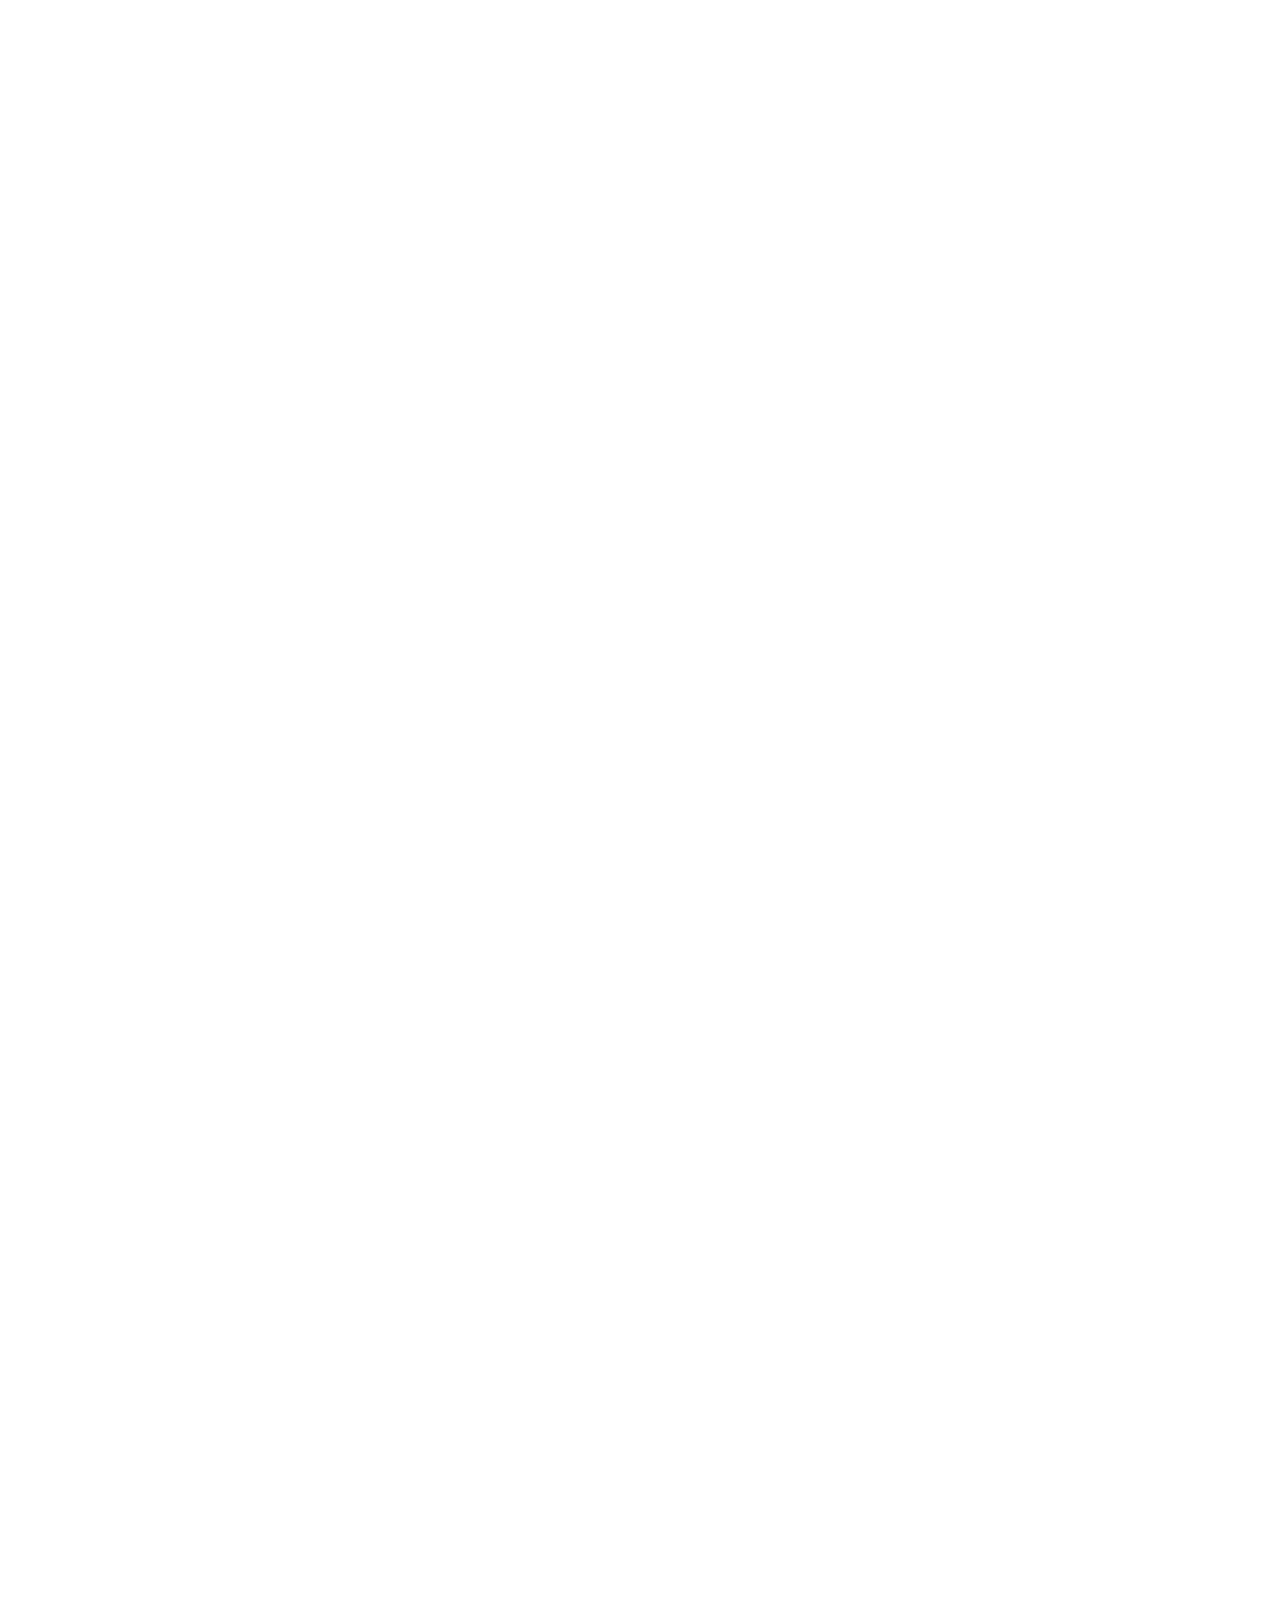
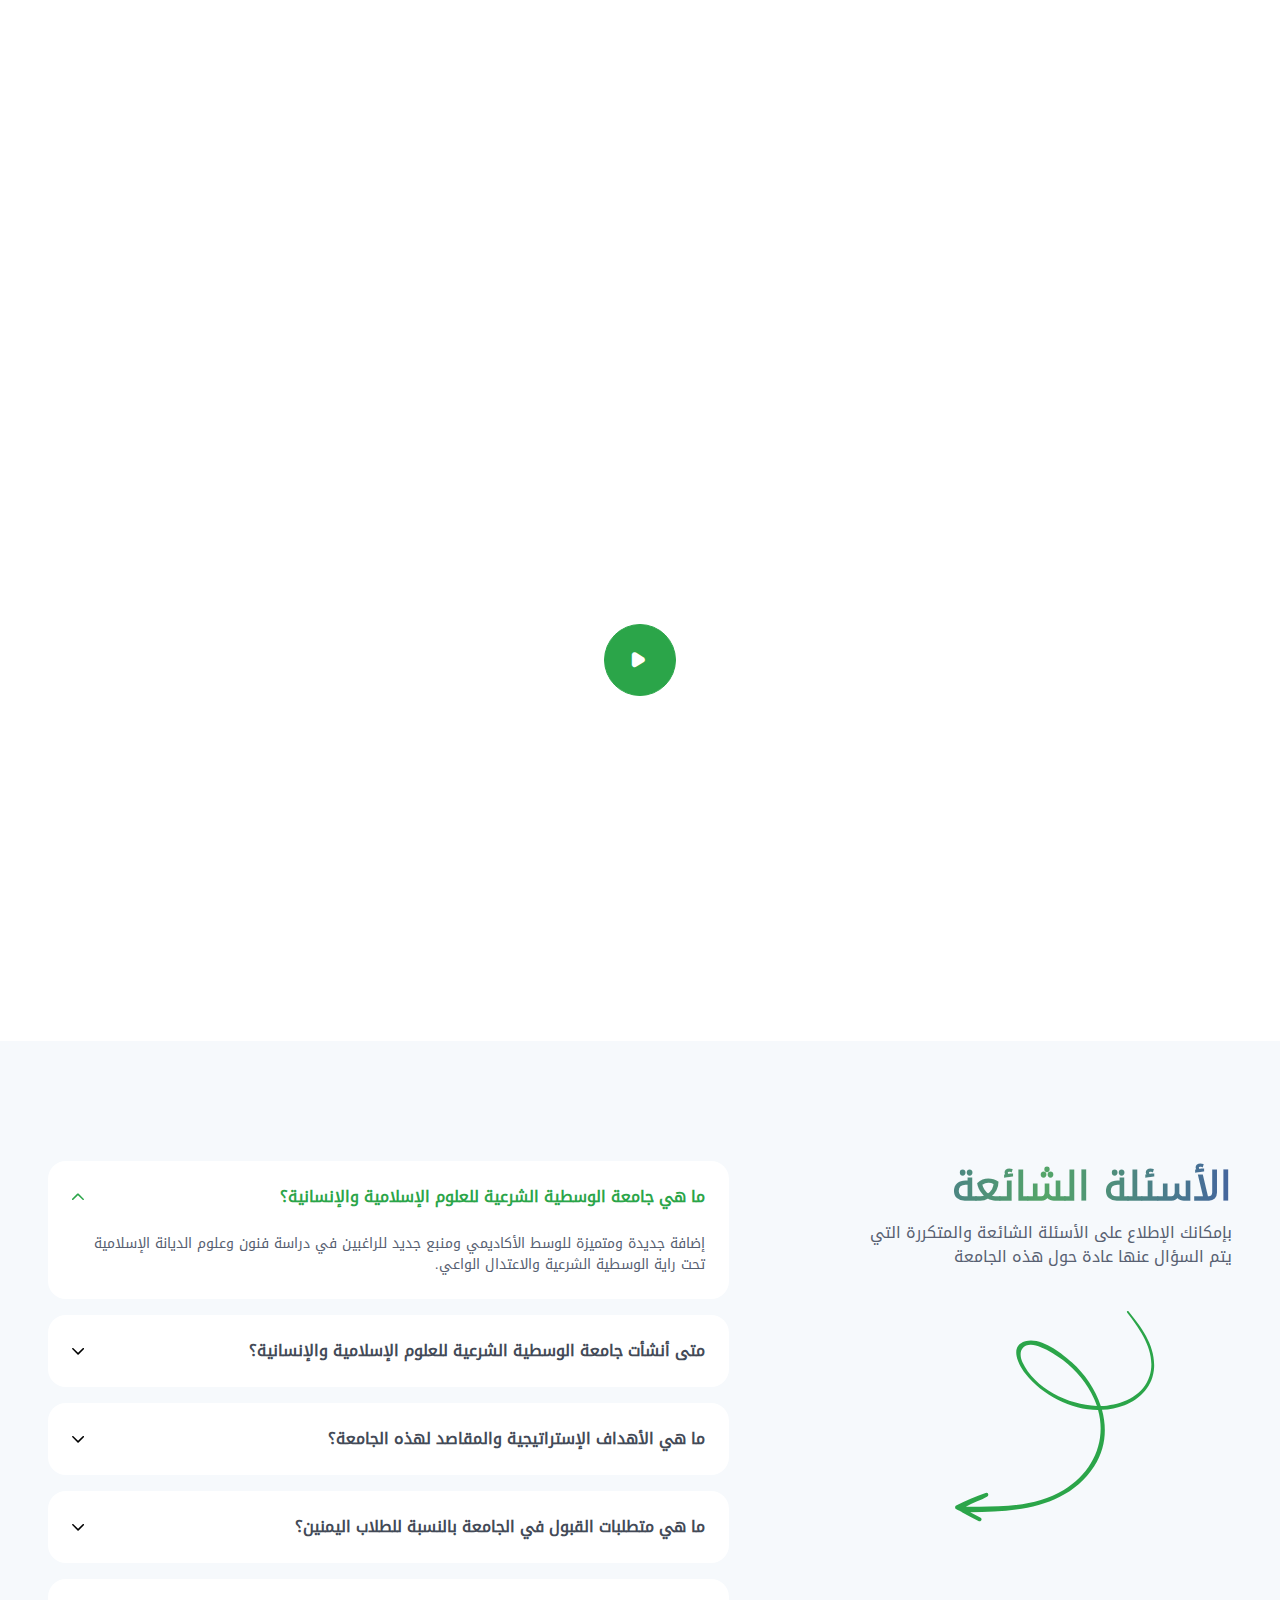
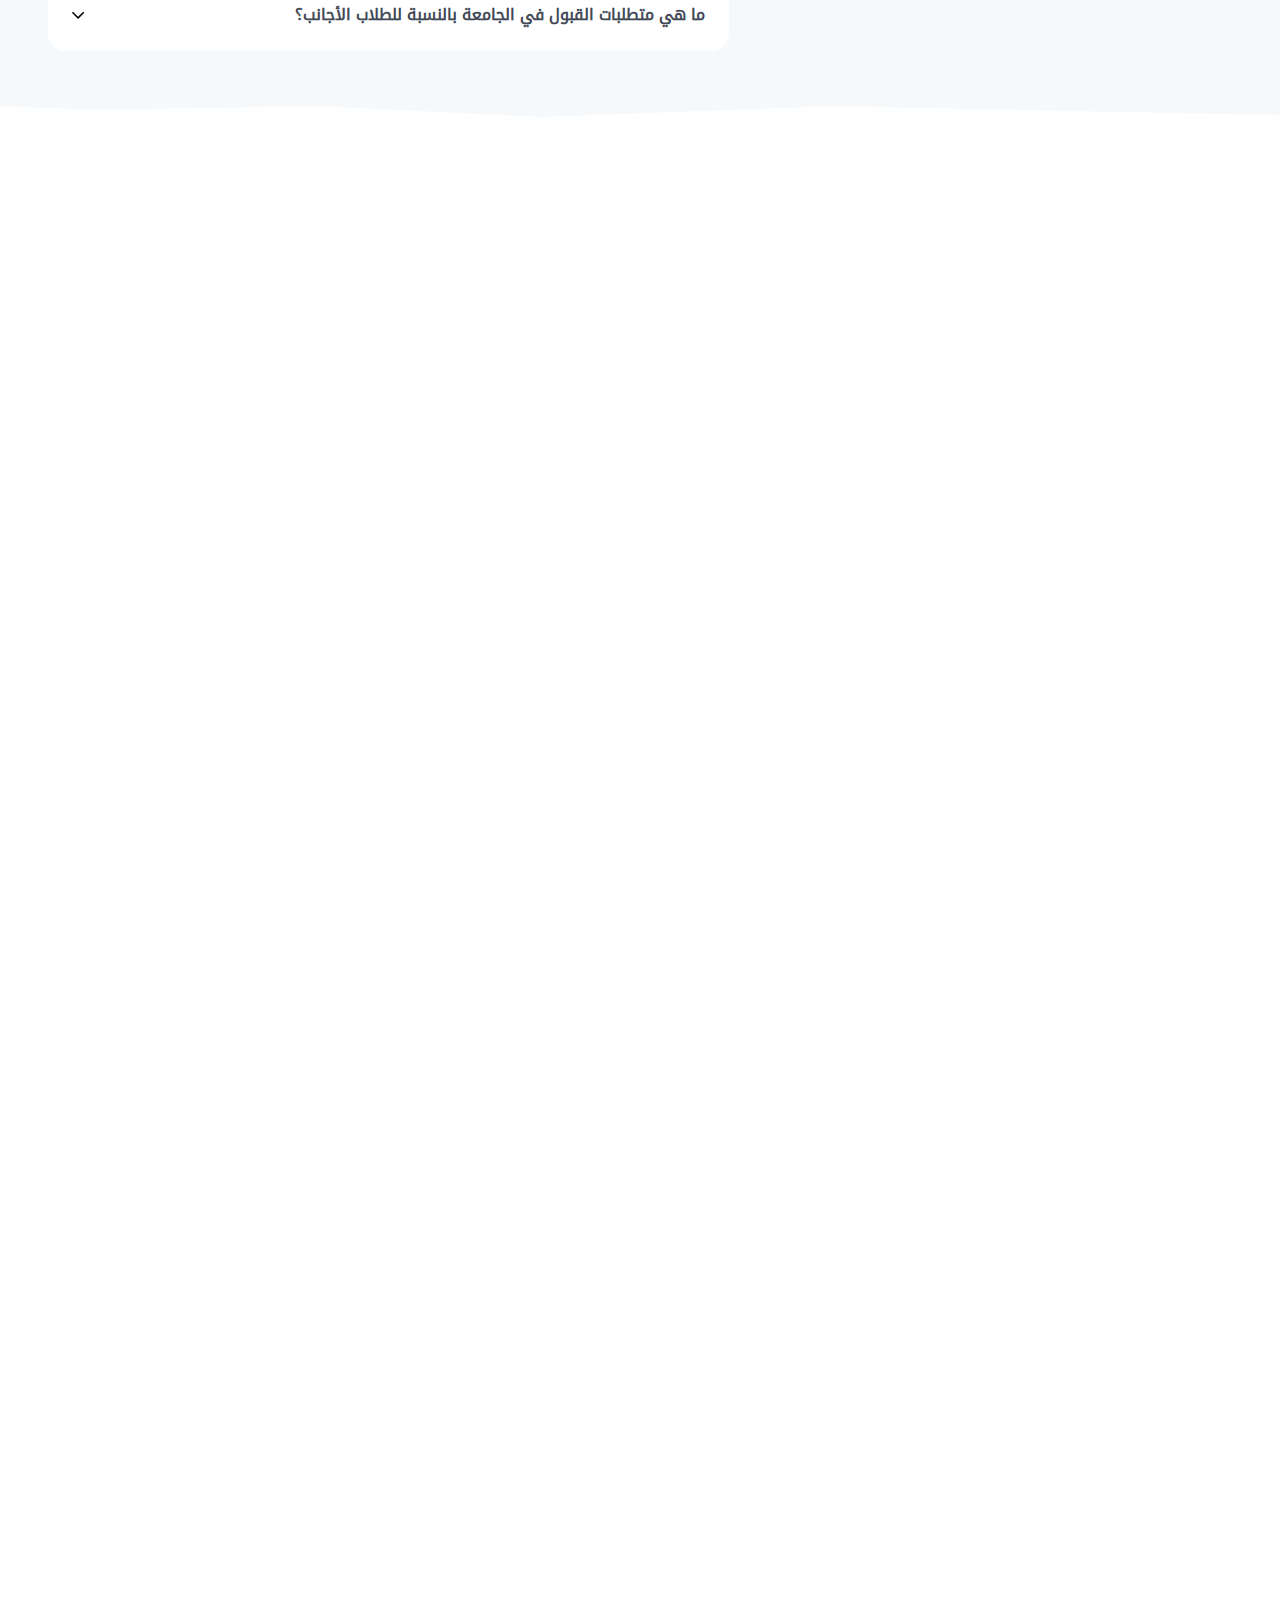
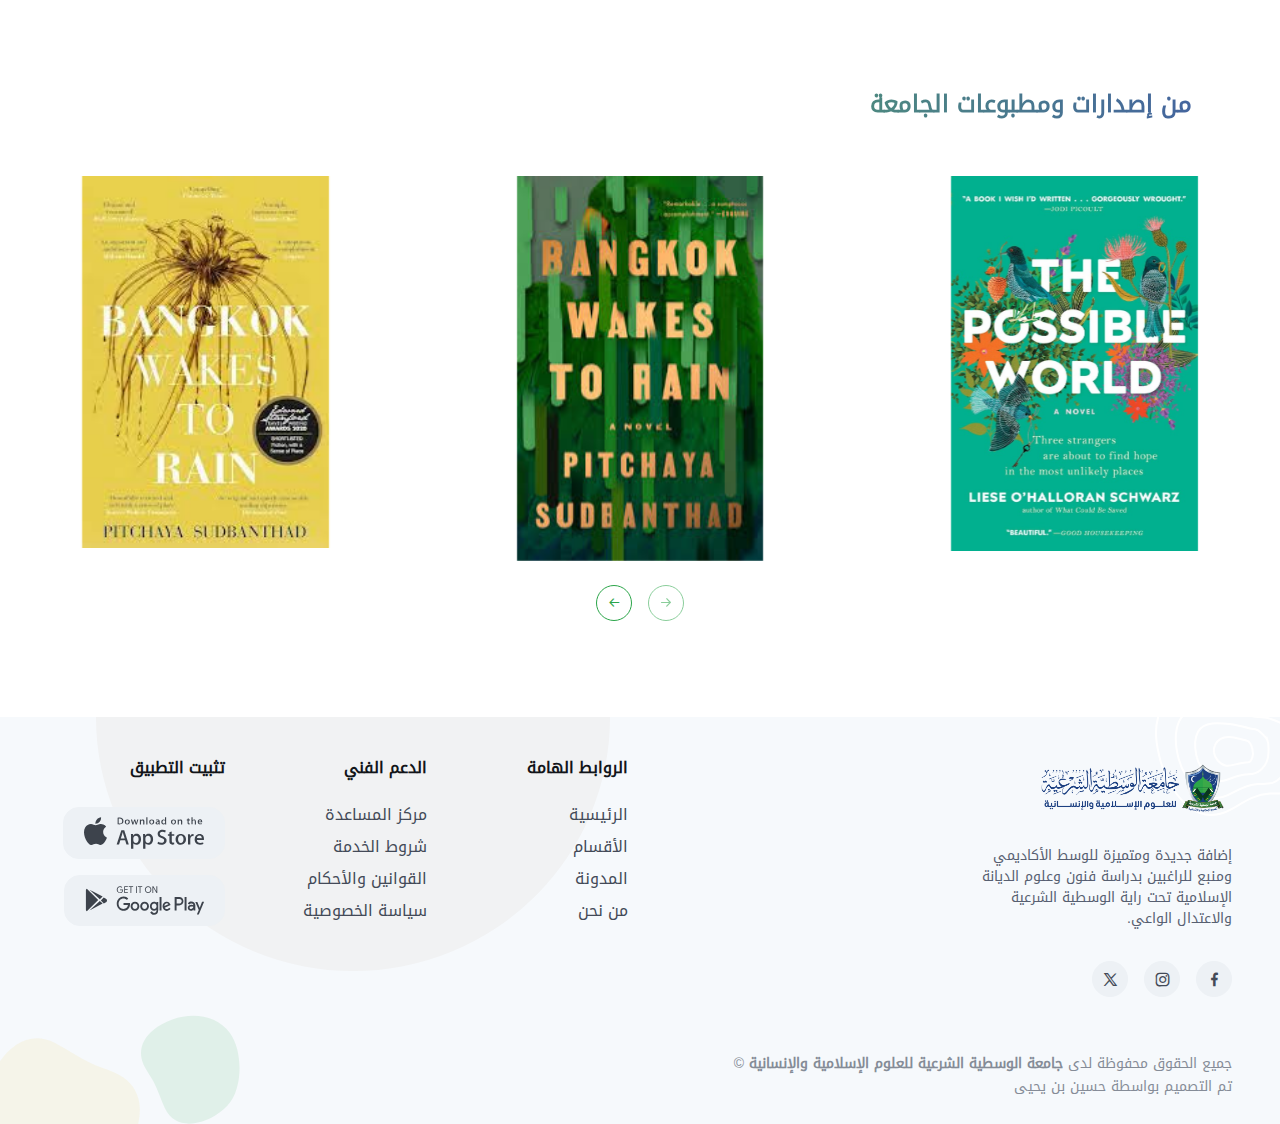
<file: old-index.html>
<!DOCTYPE html>
<html lang="ar" dir="rtl" data-bs-theme="light">
  <head>
    <meta charset="utf-8">

    <!-- Viewport -->
    <meta name="viewport" content="width=device-width, initial-scale=1, minimum-scale=1, maximum-scale=1, viewport-fit=cover">
    
    <!-- SEO meta tags -->
    <title>جامعة الوسطية الشرعية للعلوم الإسلامية والإنسانية || الرئيسية</title>
    <meta name="description" content="جامعة الوسطية - جامعة وسطية شرعية للعلوم الإسلامية والإنسانية">
    <meta name="keywords" content="جامعة الوسطية, جامعة, الوسطية, علوم الشريعة, جامعة إسلامية, الحبيب أبوبكر العدني">
    <meta name="author" content="Bin_Yahya">

    <!-- Favicon / App icons -->
    <link rel="icon" type="image/ico" href="assets/app-icons/icon-32x32.ico">
    <link rel="apple-touch-icon" href="assets/app-icons/icon-180x180.png">
        
    <!-- Theme switcher (color modes) -->
    <script src="assets/js/theme-switcher.js"></script>

    <!-- Vendor styles -->
    <link rel="stylesheet" media="screen" href="assets/vendor/swiper/swiper-bundle.min.css">
    <link rel="stylesheet" media="screen" href="assets/vendor/flatpickr/dist/flatpickr.min.css">
    <link rel="stylesheet" media="screen" href="assets/vendor/lightgallery/css/lightgallery-bundle.min.css">
    <link rel="stylesheet" media="screen" href="assets/vendor/aos/dist/aos.css">
    <link rel="stylesheet" media="screen" href="assets/vendor/leaflet/dist/leaflet.css">
    <link rel="stylesheet" media="screen" href="assets/vendor/glightbox/css/glightbox.min.css">

    <!-- Font icons -->
    <link rel="stylesheet" href="assets/icons/icons.min.css">

    <!-- Theme styles + Bootstrap -->
    <link rel="stylesheet" media="screen" href="assets/css/theme.min-rtl.css">

    <!-- Customizer generated styles -->
    <style id="customizer-styles"></style>
    
    <!-- Page loading scripts -->
    <script>
      (function () {
        window.onload = function () {
          const preloader = document.querySelector('.page-loading')
          preloader.classList.remove('active')
          setTimeout(function () {
            preloader.remove()
          }, 1500)
        }
      })()
    </script>

  </head>


  <!-- Body -->
  <body>



    <!-- Page loading spinner -->
    <div class="page-loading active">
      <div class="page-loading-inner">
        <img class="img-fluid animation-blink d-inline d-dark-mode-none" style="width: 300px;" src="assets/app-icons/logo.png" alt="Logo">
        <img class="img-fluid animation-blink d-none d-dark-mode-inline" style="width: 300px;" src="assets/app-icons/logo-dark.png" alt="Logo">
      </div>
    </div>

    <!-- Page wrapper -->
    <main class="page-wrapper">

      <!-- ======= Header ======= -->
      <section id="topbar" class="topbar d-flex align-items-center bg-primary">
        <div class="container d-flex justify-content-center justify-content-md-between">
          <div class="contact-info d-flex align-items-center">
            <div class="me-1 me-md-3">
              <a class="nav-link dropdown-toggle link-light" href="#" data-bs-toggle="dropdown" data-bs-auto-close="outside" aria-expanded="false"><span>العربية</span><i class="ms-0 ms-lg-3 flag flag-ar"></i></a>
              <ul class="dropdown-menu">
                <li><a class="dropdown-item" href="#" data-language="ar">العربية<i class="flag flag-menu flag-ar"></i></a></li>
                <li class="dropdown-divider"></li>
                <li><a class="dropdown-item" href="#" data-language="en">الإنجليزية<i class="flag flag-menu flag-en"></i></a></li>
                <li><a class="dropdown-item" href="#" data-language="in">الإندونيسية<i class="flag flag-menu flag-in"></i></a></li>
              </ul>
            </div>
            <i class="ai-mail d-flex align-items-center">
              <a class="text-decoration-none link-light link-opacity-75-hover" href="mailto:contact@example.com">contact@example.com</a>
            </i>
            <i class="ai-phone d-flex align-items-center ms-4">
              <a class="text-decoration-none link-light link-opacity-75-hover" href="tel: +967 777 777 777" style="direction: ltr;">+967 777 777 777</a>
            </i>
          </div>
          <div class="social-links d-none d-md-flex align-items-center">
            <a href="https://twitter.com/"><i class="ai-x"></i></a>
            <a href="https://www.facebook.com/"><i class="ai-facebook"></i></a>
            <a href="https://www.instagram.com/"><i class="ai-instagram"></i></a>
            <a href="https://www.snapchat.com/"><i class="ai-snapchat"></i></i></a>
            <a href="https://www.tiktok.com/"><i class="ai-tiktok"></i></i></a>
            <a href="#" class="btn btn-light text-black text-opacity-75 px-3">حمل تطبيقنا</a>
          </div>
        </div>
      </section>
      <!-- End Top Bar -->
       
      <!-- Navbar. Remove 'fixed-top' class to make the navigation bar scrollable with the page -->
      <!--header id="header" class="header navbar navbar-expand-lg bg-light"-->
      <header id="header" class="header navbar navbar-expand-lg navbar-light bg-secondary">
        <div class="container">

          <!-- Navbar brand (Logo) -->
          <a class="navbar-brand pe-sm-3" style="padding-bottom: 0px;padding-top: 0px;" href="#">
            <span class="text-primary flex-shrink-0 me-2">
              <img class="logo d-block d-dark-mode-none" src="assets/app-icons/logo.png" alt="Logo">
              <img class="logo d-none d-dark-mode-block" src="assets/app-icons/logo-dark.png" alt="Logo">
            </span>
          </a>

          <!-- Theme switcher -->
          <div class="form-check form-switch mode-switch order-lg-2 me-3 me-lg-4 ms-auto" data-bs-toggle="mode">
            <input class="form-check-input" type="checkbox" id="theme-mode">
            <label class="form-check-label" for="theme-mode">
              <i class="ai-sun fs-lg"></i>
            </label>
            <label class="form-check-label" for="theme-mode">
              <i class="ai-moon fs-lg"></i>
            </label>
          </div>

          <!-- Mobile menu toggler (Hamburger) -->
          <button class="navbar-toggler ms-sm-3" type="button" data-bs-toggle="collapse" data-bs-target="#navbarNav" aria-label="Toggle navigation">
            <span class="navbar-toggler-icon"></span>
          </button>

          <!-- Navbar collapse (Main navigation) -->
          <nav class="collapse navbar-collapse" id="navbarNav">
            <ul class="navbar-nav navbar-nav-scroll me-auto" style="--ar-scroll-height: 520px;">
              <!-- <li class="nav-item dropdown">
                <a class="nav-link dropdown-toggle" href="#" data-bs-toggle="dropdown" aria-expanded="false">الكليات والمراكز</a>
                <div class="dropdown-menu overflow-hidden p-0">
                  <div class="d-lg-flex">
                    <div class="mega-dropdown-column pt-1 pt-lg-3 pb-lg-4">
                      <ul class="list-unstyled mb-0">
                        <li class="mb-0 mb-md-2">
                          <a class="dropdown-item" href="#">كلية أصول الدين</a>
                          <span class="mega-dropdown-column position-absolute top-0 end-0 h-100 bg-size-cover bg-repeat-0 rounded-3 rounded-start-0" style="background-image: url(assets/img/megamenu/landings.jpg);"></span>
                        </li>
                        <li class="mb-0 mb-md-2">
                          <a class="dropdown-item" href="#">كلية العلوم الشرعية والقانونية</a>
                          <span class="mega-dropdown-column position-absolute top-0 end-0 h-100 bg-size-cover bg-repeat-0 z-2 opacity-0" style="background-image: url(assets/img/megamenu/mobile-app.jpg);"></span>
                        </li>
                        <li class="mb-0 mb-md-2">
                          <a class="dropdown-item" href="#">كلية البنات</a>
                          <span class="mega-dropdown-column position-absolute top-0 end-0 h-100 bg-size-cover bg-repeat-0 z-2 opacity-0" style="background-image: url(assets/img/megamenu/product-landing.jpg);"></span>
                        </li>
                        <li class="mb-0 mb-md-2">
                          <a class="dropdown-item" href="#">كلية التعليم عن بعد</a>
                          <span class="mega-dropdown-column position-absolute top-0 end-0 h-100 bg-size-cover bg-repeat-0 z-2 opacity-0" style="background-image: url(assets/img/megamenu/saas-1.jpg);"></span>
                        </li>
                        <li class="mb-0 mb-md-2">
                          <a class="dropdown-item" href="#">مركز المرصد النبوي</a>
                          <span class="mega-dropdown-column position-absolute top-0 end-0 h-100 bg-size-cover bg-repeat-0 z-2 opacity-0" style="background-image: url(assets/img/megamenu/saas-2.jpg);"></span>
                        </li>
                        <li class="mb-0 mb-md-2">
                          <a class="dropdown-item" href="#">مركز الإبداع الثقافي</a>
                          <span class="mega-dropdown-column position-absolute top-0 end-0 h-100 bg-size-cover bg-repeat-0 z-2 opacity-0" style="background-image: url(assets/img/megamenu/saas-3.jpg);"></span>
                        </li>
                      </ul>
                    </div>
                    <div class="mega-dropdown-column position-relative border-start z-3"></div>
                  </div>
                </div>
              </li> -->
              <li class="nav-item dropdown">
                <a class="nav-link dropdown-toggle" href="#" data-bs-toggle="dropdown" data-bs-auto-close="outside" aria-expanded="false">عن الجامعة</a>
                <ul class="dropdown-menu">
                  <li class="dropdown">
                    <a class="dropdown-item dropdown-toggle" href="#" data-bs-toggle="dropdown" aria-expanded="false">رئاسة الجامعة</a>
                    <ul class="dropdown-menu">
                      <li><a class="dropdown-item" href="#">مجلس الأمناء</a></li>
                      <li><a class="dropdown-item" href="#">مؤسس الجامعة</a></li>
                      <li><a class="dropdown-item" href="#">رئيس الجامعة</a></li>
                      <li><a class="dropdown-item" href="#">نائب رئيس الجامعة</a></li>
                      <li><a class="dropdown-item" href="#">حقائق وأرقام</a></li>
                    </ul>
                  </li>
                  <li class="dropdown">
                    <a class="dropdown-item dropdown-toggle" href="#" data-bs-toggle="dropdown" aria-expanded="false">الرؤية والأهداف</a>
                    <ul class="dropdown-menu">
                      <li><a class="dropdown-item" href="#">رؤية الجامعة</a></li>
                      <li><a class="dropdown-item" href="#">الرسالة والأهداف</a></li>
                    </ul>
                  </li>
                  <li><a class="dropdown-item" href="#">نشأة الجامعة</a></li>
                  <li><a class="dropdown-item" href="#">الهيكل التنظيمي</a></li>
                  <li><a class="dropdown-item" href="#">المبنى الجامعي</a></li>
                </ul>
              </li>
              <!-- <li class="nav-item dropdown">
                <a class="nav-link dropdown-toggle" href="#" data-bs-toggle="dropdown" data-bs-auto-close="outside" aria-expanded="false">رئاسة الجامعة</a>
                <ul class="dropdown-menu">
                  <li><a class="dropdown-item" href="#">مجلس الأمناء</a></li>
                  <li><a class="dropdown-item" href="#">مؤسس الجامعة</a></li>
                  <li><a class="dropdown-item" href="#">رئيس الجامعة</a></li>
                  <li><a class="dropdown-item" href="#">نائب رئيس الجامعة</a></li>
                  <li><a class="dropdown-item" href="#">حقائق وأرقام</a></li>
                </ul>
              </li> -->
              <li class="nav-item dropdown">
                <a class="nav-link dropdown-toggle" href="#" data-bs-toggle="dropdown" data-bs-auto-close="outside" aria-expanded="false">القبول والتسجيل</a>
                <ul class="dropdown-menu">
                  <li><a class="dropdown-item" href="#">متطلبات القبول بالجامعة</a></li>
                  <li><a class="dropdown-item" href="#">دليل الطالب</a></li>
                  <li><a class="dropdown-item" href="#">الرسوم الدراسية</a></li>
                  <li><a class="dropdown-item" href="#">التقويم الجامعي</a></li>
                  <li><a class="dropdown-item" href="#">نظام التعليم عن بعد</a></li>
                </ul>
              </li>
              <li class="nav-item dropdown">
                <a class="nav-link dropdown-toggle" href="#" data-bs-toggle="dropdown" data-bs-auto-close="outside" aria-expanded="false">الكليات والمراكز</a>
                <ul class="dropdown-menu">
                  <li><a class="dropdown-item" href="#">كلية أصول الدين</a></li>
                  <li><a class="dropdown-item" href="#">كلية العلوم الشرعية والقانونية</a></li>
                  <li><a class="dropdown-item" href="#">كلية البنات</a></li>
                  <li><a class="dropdown-item" href="#">كلية التعليم عن بعد</a></li>
                  <li><a class="dropdown-item" href="#">مركز المرصد النبوي</a></li>
                  <li><a class="dropdown-item" href="#">مركز الإبداع الثقافي</a></li>
                </ul>
              </li>
              <li class="nav-item dropdown">
                <a class="nav-link dropdown-toggle" href="#" data-bs-toggle="dropdown" data-bs-auto-close="outside" aria-expanded="false">البحث العلمي</a>
                <ul class="dropdown-menu">
                  <li><a class="dropdown-item" href="#">المؤتمرات العلمية</a></li>
                  <li><a class="dropdown-item" href="#">الندوات العلمية</a></li>
                  <li><a class="dropdown-item" href="#">مجلة أبحاث الوسطية الشرعية</a></li>
                  <li><a class="dropdown-item" href="#">شروط وقواعد النشر</a></li>
                  <li><a class="dropdown-item" href="#">هيئات ولجان المجلة</a></li>
                </ul>
              </li>
              <!-- <li class="nav-item dropdown pe-0 pe-xl-3">
                <a class="nav-link dropdown-toggle" href="#" data-bs-toggle="dropdown" data-bs-auto-close="outside" aria-expanded="false"><span>العربية</span><i class="ms-0 ms-lg-3 flag flag-ar"></i></a>
                <ul class="dropdown-menu">
                  <li><a class="dropdown-item" href="#" data-language="ar">العربية<i class="flag flag-menu flag-ar"></i></a></li>
                  <li class="dropdown-divider"></li>
                  <li><a class="dropdown-item" href="#" data-language="en">الإنجليزية<i class="flag flag-menu flag-en"></i></a></li>
                  <li><a class="dropdown-item" href="#" data-language="in">الإندونيسية<i class="flag flag-menu flag-in"></i></a></li>
                </ul>
              </li> -->
            </ul>
            <div class="d-sm-none p-3 mt-n3">
              <a class="btn btn-primary w-100 mb-1" href="#" target="_blank" rel="noopener">
                <i class="ai-clipboard fs-xl me-2 ms-n1"></i>
                التقدم الآن
              </a>
            </div>
          </nav>
        </div>
      </header>

      <!-- Hero slider -->
      <section class="position-relative min-vh-100 py-5 mb-5" data-bs-theme="dark">

        <!-- Background image slider -->
        <div class="swiper swiper-scale-effect position-absolute top-0 start-0 w-100 h-100" data-swiper-options='{
          "effect": "fade",
          "speed": 800,
          "autoplay": {
            "delay": 7000,
            "disableOnInteraction": false
          },
          "pagination": {
            "el": ".swiper-pagination",
            "clickable": true
          }
        }'>
          <div class="swiper-wrapper">
            <div class="swiper-slide">
              <div class="swiper-slide-cover bg-position-top-center" style="background-image: url(assets/img/swiper-slide/01.jpg);"></div>
              <div class="container position-relative z-3 pt-5 py-lg-3 py-xl-5 my-5">
                <div class="row pt-md-3 py-xxl-5 my-5">
                  <div class="col py-5 mb-md-4 mb-lg-5 header-swiper">
                    <h1 class="display-3 text-uppercase mb-4">حفل تخرج الدفعتين الأولى والثانية لطلاب جامعة الوسطية الشرعية</h1>
                    <p class="d-block text-body fs-xl pb-2 mb-4 mb-md-5" style="max-width: 500px;">حفل تخرج الدفعتين الأولى والثانية من طلاب جامعة الوسطية الشرعية مساء الثلاثاء 24 صفر 1444هـ ...</p>
                    <div class="position-relative d-inline-flex align-items-center">
                      <a class="btn btn-icon btn-lg btn-primary rounded-circle stretched-link" href="blog.html" aria-label="Stretched Link">
                        <i class="ai-arrow-right"></i>
                      </a>
                      <span class="text-body fs-lg fw-semibold ms-3">مشاهدة الخبر</span></div>
                  </div>
                </div>
              </div>
            </div>
            <div class="swiper-slide">
              <div class="swiper-slide-cover bg-position-top-center" style="background-image: url(assets/img/swiper-slide/02.jpg);"></div>
              <div class="container position-relative z-3 pt-5 py-lg-3 py-xl-5 my-5">
                <div class="row pt-md-3 py-xxl-5 my-5">
                  <div class="col py-5 mb-md-4 mb-lg-5 header-swiper">
                    <h1 class="display-3 text-uppercase mb-4">إقامة ورشة العمل التدريبية لتوصيف <br>مقررات برامج البكالوريوس</h1>
                    <p class="d-block text-body fs-xl pb-2 mb-4 mb-md-5" style="max-width: 500px;">نظمت كلية التعليم عن بُعد بجامعة الوسطية الشرعية للعلوم الإسلامية والإنسانية بشِعب الإمام المهاجر ...</p>
                    <div class="position-relative d-inline-flex align-items-center">
                      <a class="btn btn-icon btn-lg btn-primary rounded-circle stretched-link" href="blog.html" aria-label="Stretched Link">
                        <i class="ai-arrow-right"></i>
                      </a>
                      <span class="text-body fs-lg fw-semibold ms-3">مشاهدة الخبر</span></div>
                  </div>
                </div>
              </div>
            </div>
            <div class="swiper-slide">
              <div class="swiper-slide-cover bg-position-top-center" style="background-image: url(assets/img/swiper-slide/03.jpg);"></div>
              <div class="container position-relative z-3 pt-5 py-lg-3 py-xl-5 my-5">
                <div class="row pt-md-3 py-xxl-5 my-5">
                  <div class="col py-5 mb-md-4 mb-lg-5 header-swiper">
                    <h1 class="display-3 text-uppercase mb-4">الندوة العلمية في ذكرى وفاة الحبيب أبوبكر المشهور</h1>
                    <p class="d-block text-body fs-xl pb-2 mb-4 mb-md-5" style="max-width: 500px;">أقيمت مساء السبت 11 محرم 1445هـ بقاعة الإمام عبدالقادر السقاف افتتاحية الحلقة العلمية الأولى ...</p>
                    <div class="position-relative d-inline-flex align-items-center">
                      <a class="btn btn-icon btn-lg btn-primary rounded-circle stretched-link" href="blog.html" aria-label="Stretched Link">
                        <i class="ai-arrow-right"></i>
                      </a>
                      <span class="text-body fs-lg fw-semibold ms-3">مشاهدة الخبر</span>
                    </div>
                  </div>
                </div>
              </div>
            </div>
          </div>
          <div class="swiper-pagination swiper-pagination-vertical mb-4" style="align-items:end; right: -1rem;"></div>
        </div>

      </section>

      <!-- Download App -->
      <section class="bg-body">
        <div class="container">
          <div class="position-relative overflow-hidden rounded-5 px-4 px-sm-5 px-lg-0">
            <div class="bg-primary bg-opacity-75 rounded-5 position-absolute top-0 start-0 w-100 h-100" style="background-color: #54a568 !important;" data-aos="zoom-in" data-aos-duration="600" data-aos-offset="300"></div>
            <div class="row align-items-center position-relative z-2">
              <div class="col-md-6 col-lg-5 col-xl-4 offset-lg-1 pb-sm-3 pt-5 py-md-0 py-lg-5" data-aos="fade-up" data-aos-duration="500" data-aos-offset="250" >
                <h2 class="display-3 text-white text-center text-md-start mb-4 mb-lg-5">حمل تطبيقنا <br class="d-none d-xxl-inline">على هاتفك <br class="d-none d-xxl-inline"> وتابع جديدنا</h2>

                <!-- Market buttons -->
                <div class="d-flex flex-column flex-sm-row justify-content-center justify-content-md-start">
                  <a class="btn btn-light btn-lg px-3 py-2 me-sm-3 mb-3 mb-sm-0" href="#">
                    <img class="mx-1" src="assets/img/market/appstore-dark.svg" width="136" alt="App Store">
                  </a>
                  <a class="btn btn-light btn-lg px-3 py-2" href="#">
                    <img class="mx-1" src="assets/img/market/googleplay-dark.svg" width="135" alt="Google Play">
                  </a>
                </div>

              </div>
              <div class="col-md-6 col-lg-5 offset-xl-1">

                <!-- Image visible on screens < 768px -->
                <img class="d-block d-md-none mx-auto" src="assets/img/landing/mobile-app-showcase/cta-screens-mobile.png" width="420" alt="App screen" data-aos="fade-up" data-aos-duration="600">

                <!-- Image visible on screens > 768px -->
                <div class="d-none d-md-block position-relative mx-auto" style="max-width: 484px;">
                  <div class="position-absolute top-0 start-0 w-100 h-100" data-aos="zoom-in" data-aos-duration="400" data-aos-delay="600" data-aos-offset="300" data-aos-easing="ease-out-back">
                    <svg class="text-warning position-absolute top-0 start-0 w-100 h-100" width="484" height="590" viewBox="0 0 484 590" fill="currentColor" xmlns="http://www.w3.org/2000/svg">
                      <path d="M35.0852 77.896C29.0293 78.1976 23.6248 79.9148 17.8537 81.4616C16.7267 81.7638 16.0606 82.9197 16.3605 84.0437C16.6606 85.1684 17.8209 85.8347 18.9481 85.5331C24.4203 84.0662 29.5448 82.3932 35.2968 82.1056C36.4603 82.0476 37.3589 81.0561 37.2973 79.8952C37.2427 78.7329 36.2485 77.8374 35.0852 77.896Z"></path>
                      <path d="M42.4929 62.8378C31.073 56.0023 17.3524 50.4482 4.32343 47.5959C3.18562 47.3476 2.05922 48.0685 1.81258 49.2044C1.56593 50.3402 2.28436 51.4658 3.42217 51.7141C16.0197 54.4726 29.2896 59.844 40.327 66.4552C41.3271 67.052 42.6231 66.7263 43.2192 65.7286C43.8152 64.7309 43.493 63.4346 42.4929 62.8378Z"></path>
                      <path d="M51.1742 57.6399C50.0172 48.6073 44.9377 40.4608 39.1682 33.66C38.4115 32.7739 37.0807 32.6648 36.1979 33.4154C35.3087 34.1687 35.2011 35.4998 35.9511 36.3879C41.2085 42.5807 45.9377 49.949 46.9927 58.1754C47.1402 59.3297 48.1987 60.1459 49.3501 59.9984C50.5016 59.8517 51.3216 58.7935 51.1742 57.6399Z"></path>
                    </svg>
                  </div>
                  <img src="assets/img/landing/mobile-app-showcase/cta-screens.png" alt="App screens" data-aos="fade-left" data-aos-duration="600" data-aos-delay="200" data-aos-offset="300">
                </div>
              </div>
            </div>
          </div>
        </div>
      </section>

      <!-- Colleges -->
      <section class="pt-5 pb-3 mt-lg-3 mt-xl-4 mt-xxl-5">
        <div class="text-center pb-3 pt-2 pt-sm-3 pt-md-4 pt-xl-5 mx-auto mb-sm-2 mb-md-3 mb-lg-4" data-aos="fade-down" data-aos-offset="300" data-aos-easing="ease-out-back">
          <h2 class="h1">الكليات والمراكز</h2>
          <p class="mb-0">تعرف على الكليات والمراكز بجامعة الوسطية الشرعية للعلوم الإسلامية والإنسانية</p>
        </div>
      </section>
      <section class="bg-primary pb-3" style="background-color: #54a568 !important;">
        <div class="row row-cols-1 row-cols-sm-2 row-cols-lg-3 g-4 mx-2" style="padding-left: 1.5%;padding-right: 1.5%;margin-left: -4.3%;margin-right: -4.3%;padding-bottom: 1.5%;">

          <!-- Item -->
          <div class="col" data-aos="fade-up" data-aos-offset="200" data-aos-easing="ease-out-back" data-aos-delay="0">
            <a class="card card-hover h-100 border-0 bg-body rounded-1 text-decoration-none overflow-hidden" href="#">
              <div class="card-body d-flex align-items-end position-absolute top-0 start-0 w-100 h-100 opacity-0 bg-size-cover bg-position-center pb-4" style="background-image: url(assets/img/colleges/01.jpg);">
                <div class="btn btn-icon btn-lg btn-outline-light rounded-circle pe-none mb-3">
                  <i class="ai-arrow-right"></i>
                </div>
              </div>
              <div class="card-body pb-3">
                <img class="card-img mb-4 py-2" src="assets/img/colleges/college1.png" width="188" alt="college">
                <h3 class="h4">كلية التعليم عن بعد</h3>
                <p class="mb-0">تسعى لتسهيل عملية التعليم عن بعد من خلال بوابة إلكترونية، حيث تقوم بتأهيل خريج يخدم المجتمع على منهج الوسطية الشرعية.</p>
              </div>
              <div class="card-footer border-0 pt-3 mb-3">
                <div class="btn btn-icon btn-lg btn-outline-primary rounded-circle pe-none">
                  <i class="ai-arrow-right"></i>
                </div>
              </div>
            </a>
          </div>

          <!-- Item -->
          <div class="col" data-aos="fade-up" data-aos-offset="200" data-aos-easing="ease-out-back" data-aos-delay="200">
            <a class="card card-hover h-100 border-0 bg-body rounded-1 text-decoration-none overflow-hidden" href="#">
              <div class="card-body d-flex align-items-end position-absolute top-0 start-0 w-100 h-100 opacity-0 bg-size-cover bg-position-center pb-4" style="background-image: url(assets/img/colleges/02.jpg);">
                <div class="btn btn-icon btn-lg btn-outline-light rounded-circle pe-none mb-3">
                  <i class="ai-arrow-right"></i>
                </div>
              </div>
              <div class="card-body pb-3">
                <img class="card-img mb-4 py-2" src="assets/img/colleges/college1.png" width="188" alt="college">
                <h3 class="h4">كلية التعليم عن بعد</h3>
                <p class="mb-0">تسعى لتسهيل عملية التعليم عن بعد من خلال بوابة إلكترونية، حيث تقوم بتأهيل خريج يخدم المجتمع على منهج الوسطية الشرعية.</p>
              </div>
              <div class="card-footer border-0 pt-3 mb-3">
                <div class="btn btn-icon btn-lg btn-outline-primary rounded-circle pe-none">
                  <i class="ai-arrow-right"></i>
                </div>
              </div>
            </a>
          </div>

          <!-- Item -->
          <div class="col" data-aos="fade-up" data-aos-offset="200" data-aos-easing="ease-out-back" data-aos-delay="400">
            <a class="card card-hover h-100 border-0 bg-body rounded-1 text-decoration-none overflow-hidden" href="#">
              <div class="card-body d-flex align-items-end position-absolute top-0 start-0 w-100 h-100 opacity-0 bg-size-cover bg-position-center pb-4" style="background-image: url(assets/img/colleges/01.jpg);">
                <div class="btn btn-icon btn-lg btn-outline-light rounded-circle pe-none mb-3">
                  <i class="ai-arrow-right"></i>
                </div>
              </div>
              <div class="card-body pb-3">
                <img class="card-img mb-4 py-2" src="assets/img/colleges/college2.png" width="188" alt="college">
                <h3 class="h4">كلية القرآن الكريم</h3>
                <p class="mb-0">تسعى لتسهيل عملية التعليم عن بعد من خلال بوابة إلكترونية، حيث تقوم بتأهيل خريج يخدم المجتمع على منهج الوسطية الشرعية.</p>
              </div>
              <div class="card-footer border-0 pt-3 mb-3">
                <div class="btn btn-icon btn-lg btn-outline-primary rounded-circle pe-none"><i class="ai-arrow-right"></i></div>
              </div>
            </a>
          </div>

          <!-- Item -->
          <div class="col" data-aos="fade-down" data-aos-offset="200" data-aos-easing="ease-out-back" data-aos-delay="0">
            <a class="card card-hover h-100 border-0 bg-body rounded-1 text-decoration-none overflow-hidden" href="#">
              <div class="card-body d-flex align-items-end position-absolute top-0 start-0 w-100 h-100 opacity-0 bg-size-cover bg-position-center pb-4" style="background-image: url(assets/img/colleges/02.jpg);">
                <div class="btn btn-icon btn-lg btn-outline-light rounded-circle pe-none mb-3">
                  <i class="ai-arrow-right"></i>
                </div>
              </div>
              <div class="card-body pb-3">
                <img class="card-img mb-4 py-2" src="assets/img/colleges/college3.png" width="188" alt="college">
                <h3 class="h4">كلية البنات</h3>
                <p class="mb-0">تسعى لتسهيل عملية التعليم عن بعد من خلال بوابة إلكترونية، حيث تقوم بتأهيل خريج يخدم المجتمع على منهج الوسطية الشرعية.</p>
              </div>
              <div class="card-footer border-0 pt-3 mb-3">
                <div class="btn btn-icon btn-lg btn-outline-primary rounded-circle pe-none">
                  <i class="ai-arrow-right"></i>
                </div>
              </div>
            </a>
          </div>

          <!-- Item -->
          <div class="col" data-aos="fade-down" data-aos-offset="200" data-aos-easing="ease-out-back" data-aos-delay="200">
            <a class="card card-hover h-100 border-0 bg-body rounded-1 text-decoration-none overflow-hidden" href="#">
              <div class="card-body d-flex align-items-end position-absolute top-0 start-0 w-100 h-100 opacity-0 bg-size-cover bg-position-center pb-4" style="background-image: url(assets/img/colleges/01.jpg);">
                <div class="btn btn-icon btn-lg btn-outline-light rounded-circle pe-none mb-3">
                  <i class="ai-arrow-right"></i>
                </div>
              </div>
              <div class="card-body pb-3">
                <img class="card-img mb-4 py-2" src="assets/img/colleges/college4.png" width="188" alt="college">
                <h3 class="h4">مركز اللغة العربية</h3>
                <p class="mb-0">تسعى لتسهيل عملية التعليم عن بعد من خلال بوابة إلكترونية، حيث تقوم بتأهيل خريج يخدم المجتمع على منهج الوسطية الشرعية.</p>
              </div>
              <div class="card-footer border-0 pt-3 mb-3">
                <div class="btn btn-icon btn-lg btn-outline-primary rounded-circle pe-none">
                  <i class="ai-arrow-right"></i>
                </div>
              </div>
            </a>
          </div>

          <!-- Item -->
          <div class="col" data-aos="fade-down" data-aos-offset="200" data-aos-easing="ease-out-back" data-aos-delay="400">
            <a class="card card-hover h-100 border-0 bg-body rounded-1 text-decoration-none overflow-hidden" href="#">
              <div class="card-body d-flex align-items-end position-absolute top-0 start-0 w-100 h-100 opacity-0 bg-size-cover bg-position-center pb-4" style="background-image: url(assets/img/colleges/02.jpg);">
                <div class="btn btn-icon btn-lg btn-outline-light rounded-circle pe-none mb-3">
                  <i class="ai-arrow-right"></i>
                </div>
              </div>
              <div class="card-body pb-3">
                <img class="card-img mb-4 py-2" src="assets/img/colleges/college5.png" width="188" alt="college">
                <h3 class="h4">مركز المرصد النبوي</h3>
                <p class="mb-0">تسعى لتسهيل عملية التعليم عن بعد من خلال بوابة إلكترونية، حيث تقوم بتأهيل خريج يخدم المجتمع على منهج الوسطية الشرعية.</p>
              </div>
              <div class="card-footer border-0 pt-3 mb-3">
                <div class="btn btn-icon btn-lg btn-outline-primary rounded-circle pe-none">
                  <i class="ai-arrow-right"></i>
                </div>
              </div>
            </a>
          </div>
        </div>
      </section>

      <!-- About -->
      <section class="overflow-hidden pt-5 pb-0 mb-lg-3 mb-xl-4 mb-xxl-5">
        <div class="container pb-sm-2 pb-md-3 pb-lg-5 mb-md-3 mb-lg-0">

          <div class="row text-center text-md-start pb-3 pt-1 pt-sm-3 pt-md-4 pt-xl-5 mt-lg-2 mt-xl-0 mb-3 mb-lg-4" data-aos="fade-down" data-aos-duration="600" data-aos-offset="200" data-aos-easing="ease-out-back" data-aos-delay="50">
            <div class="col-md-6">
              <h2 class="h1 mb-md-0 pb-2 text-gradient">منهج الوسطية والإعتدال الواعي</h2>
            </div>
            <div class="col-md-6 pt-2">
              <p class="mb-0">إضافة جديدة ومتميزة للوسط الأكاديمي ومنبع للراغبين بدراسة فنون وعلوم الديانة الإسلامية تحت راية الوسطية الشرعية والاعتدال الواعي.</p>
            </div>
          </div>
          <!-- Parallax image -->
          <div class="position-relative mx-auto" style="max-width: 1198px;">
            <div class="position-relative z-3" data-aos="fade-left" data-aos-duration="600" data-aos-offset="200">
              <img src="assets/img/landing/01.png" alt="Image">
            </div>
            <div class="position-absolute top-0 start-0 z-2" data-aos="fade-right" data-aos-duration="600" data-aos-offset="200">
              <img src="assets/img/landing/02.png" alt="Image">
            </div>
            <div class="position-absolute top-0 start-0 z-4" data-aos="zoom-in" data-aos-duration="500" data-aos-offset="200" data-aos-delay="900" data-aos-easing="ease-out-back">
              <svg class="w-100 h-100 text-warning" width="1198" height="693" viewBox="0 0 1198 693" fill="currentColor" xmlns="http://www.w3.org/2000/svg">
                <path d="M579.362 65.02c1.689-.051 3.25-1.264 4.785-1.89l2.699-1.2 1.203-.587c-.051.026 1.446-.69.704-.613 3.147-.345 2.571-4.916-.589-4.303-.844.166-1.33.626-2.008 1.098-.909.638-1.907 1.2-2.879 1.711l-2.827 1.443c-.653.409-1.19 1.034-1.881 1.379-1.433.715-.729 3.013.793 2.962zm-27.74-8.747c1.56.357 3.428-.792 4.835-1.405.998-.434 1.945-.983 2.917-1.481.665-.332 1.484-.97 1.983-1.239 1.753-.907 1.036-4.163-1.062-3.907-1.126.14-1.471.587-2.239 1.302-.614.562-1.522 1.073-2.2 1.571l-4.452 3.397c-.678.421-.627 1.57.218 1.762zm22.666-6.037l.077.153c.217.472.908.868 1.433.817 1.356-.141 2.571-.919 3.812-1.481l3.505-1.711c2.546-.958 1.587-4.648-1.125-4.099-1.766.358-3.467 1.941-5.028 2.796-1.177.677-3.441 1.852-2.674 3.524zm29.078 9.805c1.65.69 3.761-.702 5.271-1.328 1.612-.664 3.224-1.073 4.541-2.273 1.766-1.622-1.01-4.38-2.622-2.618-.896.983-2.252 1.328-3.403 1.928l-4.056 2.273c-.882.536-.588 1.66.269 2.017zm7.491 14.504c2.533-1.073 4.555-3.103 6.909-4.469.87-.511.947-1.826.409-2.579-.627-.881-1.727-.907-2.584-.409-1.152.677-2.111 1.698-3.16 2.528-1.062.83-2.431 1.545-3.25 2.617-.857 1.136.269 2.911 1.676 2.311zm-8.731 22.483c2.265-2.464 4.683-4.801 6.909-7.278 2.188-2.439-1.829-5.516-3.544-2.732-.473.779-1.049 1.417-1.471 2.234-.499.945-1.088 1.813-1.715 2.682-.946 1.315-2.418 2.86-2.085 4.584.141.843 1.356 1.111 1.906.511zm-23.927 4.292c1.433-.307 2.814-1.673 3.723-2.771.985-1.187 2.226-2.171 2.904-3.588 1.164-2.439-2.917-4.15-3.877-1.622-.921 2.452-4.311 4.035-4.196 6.87.025.664.806 1.251 1.446 1.111zm-20.46 13.752c-.013.306.55-.588.691-.792.448-.651.832-1.341 1.215-2.018.819-1.468 1.856-2.758 2.726-4.188 1.292-2.094-2.252-4.073-3.263-1.902l-2.597 5.924c-.461 1.213-1.331 2.439-.384 3.64.55.702 1.574.063 1.612-.664zm-15.532-2.812c1.177-.306 2.06-2.209 2.636-3.167.46-.766.831-1.596 1.254-2.387.025-.039.806-1.711.192-.703.217-.357.665-.574.895-.995.665-1.213-.141-3.282-1.765-3.065-2.943.383-2.854 3.831-3.672 6.103-.192.524-1.485 4.725.46 4.214zm17.857-15.767c.243-.204.781-.332 1.1-.485.909-.447 1.728-1.047 2.521-1.647 1.407-1.047 2.981-2.158 4.107-3.499 1.458-1.737-.742-3.92-2.482-2.477-.806.664-1.472 1.507-2.188 2.26l-2.508 2.413c-.819.83-2.392 1.979-1.714 3.294.243.434.831.434 1.164.141zm-14.918-2.936c.602-1.149 1.024-2.273 1.408-3.524.32-1.047.921-1.915 1.228-2.937.448-1.456-1.292-2.771-2.584-1.979-1.433.881-1.484 2.503-1.459 4.022.038 1.392-.294 3.141.294 4.405.205.447.909.421 1.113.013zm57.587-50.408l5.194.306c2.034.051 4.081.741 5.718-.702.563-.498.563-1.545 0-2.056-1.714-1.52-4.35-.868-6.486-.6-1.535.191-3.646.026-5.028.83-1.061.638-.537 2.145.602 2.222zm26.732 4.633c-.409 1.29 1.408 1.839 2.329 2.017l6.946 1.468c2.431.702 3.39-3.345 1.011-3.677-2.072-.294-4.209-.358-6.294-.268-.934.038-2.584.472-3.454.153-.218-.077-.474.102-.538.306zm3.38 14.008c1.753.702 3.377 1.264 5.232 1.647 1.408.294 3.16.792 4.58.677 1.612-.128 2.597-2.03 1.356-3.281-1.356-1.366-3.377-.843-5.117-.932-1.829-.102-4.324-.613-6.064.064-.882.37-.882 1.481.013 1.826zm8.212 14.185c3.365 1.379 7.241.472 10.721 1.328 3.748.932 3.774-5.427 0-4.482-3.48.868-7.356-.051-10.721 1.328-.882.37-.895 1.456 0 1.826zm-50.489 29.84c-.716.038-1.023.319-1.561.766l-2.443 2.069c-1.305 1.187-2.239 2.464-3.288 3.856-1.203 1.583 1.074 3.435 2.584 2.579.755-.421.908-.894 1.267-1.622.409-.829 1.01-1.583 1.586-2.311.973-1.213 2.431-2.592 2.751-4.162.115-.562-.256-1.213-.896-1.175zm-17.324 10.214c-1.023.791-1.356 1.979-1.727 3.166-.575 1.839-.742 3.614-.857 5.542-.153 2.707 4.414 2.681 4.184 0-.154-1.839-.307-3.576-.167-5.414.077-.958.282-2.477-.575-3.18-.218-.178-.602-.306-.858-.114zm-22.837 9.935c-.448 1.341.422 3.052.716 4.379.307 1.354.64 2.746 1.369 3.933 1.894 3.103 6.282-.83 3.711-2.86-.857-.677-1.28-1.507-1.74-2.477l-.806-1.698c-.295-.575-.781-1.009-1.088-1.558-.512-.919-1.842-.651-2.162.281zM531.155 95.51c.806-1.009 1.561-1.954 2.098-3.141l1.689-4.175c1.177-2.911-3.864-4.443-4.811-1.328l-1.139 4.226c-.345 1.251-1.215 2.273-.793 3.626.371 1.162 2.073 1.89 2.956.792zm8.903-21.707c.78-.868 1.74-1.558 2.482-2.477.716-.881 1.369-2.081 2.239-2.809 2.303-1.941-1.165-5.516-3.34-3.333-.524.536-.831 1.111-1.202 1.749-.41.715-.96 1.354-1.357 2.069-.742 1.366-1.573 2.567-1.189 4.188.23.996 1.663 1.392 2.367.613zm42.435 8.175c1.791-.473 3.621-1.456 5.092-2.567 1.279-.97 3.083-1.941 3.991-3.294 1.331-1.979-1.906-3.869-3.211-1.877-.179.281-.831.562-1.113.779l-2.494 2.005c-1.241.945-3.02 1.532-3.787 2.962-.55 1.034.345 2.311 1.522 1.992zm-23.063-3.834c.32-.523.934-.83 1.369-1.251.499-.472.883-1.047 1.318-1.583.959-1.149 2.239-1.979 3.198-3.116 1.548-1.839-.78-4.15-2.622-2.618-1.421 1.175-2.598 2.924-3.493 4.52-.653 1.162-1.971 2.707-1.293 4.048.32.6 1.203.536 1.523 0zm62.284 2.389c1.138.217 2.2.064 3.313-.204 1.152-.268 2.342-.255 3.506-.46 2.239-.383 1.241-4.175-.947-3.422-.921.319-1.906.434-2.815.779-.895.332-1.804.983-2.75 1.098-1.139.153-1.664 1.954-.307 2.209zm36.932-17.275c.256 2.017 2.431 2.796 4.069 3.601l1.765.868c-.102-.051.704.434.512.281-.397-.294.767.728.908.805 1.318.702 3.019.102 3.429-1.392l.038-.141c.217-.779.026-1.826-.627-2.375-1.087-.919-2.264-1.124-3.62-1.341-1.689-.281-3.301-.868-4.887-1.507-.704-.281-1.676.447-1.587 1.2zm-125.755 53.139c-.09 1.673.601 3.626 1.164 5.184.614 1.698 1.766 3.486 3.813 3.077.998-.204 1.407-1.289 1.241-2.183-.141-.766-.614-1.047-1.062-1.596-.32-.396-.563-.932-.806-1.379l-.909-1.698c-.409-.754-.882-1.29-1.356-1.967-.64-.906-2.034-.574-2.085.562z"></path>
              </svg>
            </div>
            <div class="position-absolute top-0 start-0" data-aos="fade-up" data-aos-duration="600" data-aos-offset="200" data-aos-delay="600" data-aos-easing="ease-out-back">
              <svg class="w-100 h-100 text-primary" width="1198" height="693" viewBox="0 0 1198 693" fill="currentColor" xmlns="http://www.w3.org/2000/svg">
                <path d="M828.762 131.524c-38.952 16.753-134.813 136.894-54.172 163.269 29.536 9.657 62.546 1.819 92.465 13.085 33.408 12.588 60.283 32.772 97.566 29.519 31.269-2.729 42.409-28.44 45.229-56.387 2.93-29.041 12.95-35.606 31.06-57.194 14.93-17.793 25.09-41.532 6.11-59.579-20.29-19.286-53.376-9.385-78.904-10.343-17.496-.656-35.976-2.91-50.929-11.198-8.325-4.62-17.067-11.049-26.502-13.973-19.456-5.976-44.603-4.649-61.923 2.801z"></path>
              </svg>
            </div>
          </div>
        </div>
      </section>

      <!-- Gallery -->
      <section class="container pt-5 pb-1 my-lg-3 my-xl-4 my-xxl-5 portfolio-isotope" data-portfolio-filter="*" data-portfolio-layout="masonry" data-portfolio-sort="original-order" data-aos="fade-down" data-aos-duration="600" data-aos-offset="300" data-aos-easing="ease-out-back" data-aos-delay="150">
        <div class="text-center pb-3 pt-sm-3 pt-md-4 mx-auto mt-xxl-1 mb-3 mb-lg-4" style="max-width: 525px;">
          <h2 class="h1">ألبوم صور الجامعة</h2>
          <p class="mb-0">يمكنك الإطلاع على ألبوم ومكتبة الصور الخاصة جامعة الوسطية الشرعية للعلوم الإسلامية والإنسانية والكليات والمرافق التابعة لها</p>
        </div>

        <!-- Navs -->
        <ul class="nav nav-tabs flex-nowrap overflow-auto text-nowrap w-100 mx-auto pb-3 mb-3 mb-lg-4 portfolio-flters" role="tablist" style="max-width: 646px;">
          <li class="nav-item mb-0">
            <a class="nav-link active filter-active curs" style="pointer-events: unset;cursor: pointer;" data-filter="*" role="tab">الكل</a>
          </li>
          <li class="nav-item mb-0">
            <a class="nav-link" style="cursor: pointer;" role="tab" data-filter=".year21">المبنى</a>
          </li>
          <li class="nav-item mb-0">
            <a class="nav-link" style="cursor: pointer;" role="tab" data-filter=".year22">المرافق</a>
          </li>
          <li class="nav-item mb-0">
            <a class="nav-link" style="cursor: pointer;" role="tab" data-filter=".year23">الكليات</a>
          </li>
          <li class="nav-item mb-0">
            <a class="nav-link" style="cursor: pointer;" role="tab" data-filter=".year24">المراكز</a>
          </li>
        </ul>

        <!-- Gallery grid -->
        <div class="row g-4 g-sm-3 g-lg-4 pb-2 pb-sm-4 pb-xl-5 mb-lg-2 mb-xl-0 mb-xxl-2 portfolio-container" data-aos="zoom-in" data-aos-duration="600" data-aos-offset="200" data-aos-delay="150">
          <div class="col-sm-4 portfolio-item year21">
            <a class="d-block card-hover zoom-effect glightbox" data-gallery="portfolio-gallery-app" href="assets/img/gallery/01.jpg">
              <div class="d-flex justify-content-center align-items-center position-absolute top-0 start-0 w-100 h-100 rounded-5 overflow-hidden z-2 opacity-0">
                <i class="ai-zoom-in fs-2 text-white position-relative z-2"></i>
                <div class="position-absolute top-0 start-0 w-100 h-100 bg-dark opacity-40"></div>
              </div>
              <div class="zoom-effect-wrapper rounded-5">
                <img class="zoom-effect-img" src="assets/img/gallery/th01.jpg" alt="Open space">
              </div>
            </a>
          </div>
          <div class="col-sm-4 portfolio-item year22">
            <a class="d-block gallery-item card-hover zoom-effect glightbox" data-gallery="portfolio-gallery-app" href="assets/img/gallery/02.jpg">
              <div class="d-flex justify-content-center align-items-center position-absolute top-0 start-0 w-100 h-100 rounded-5 overflow-hidden z-2 opacity-0">
                <i class="ai-zoom-in fs-2 text-white position-relative z-2"></i>
                <div class="position-absolute top-0 start-0 w-100 h-100 bg-dark opacity-40"></div>
              </div>
              <div class="zoom-effect-wrapper rounded-5">
                <img class="zoom-effect-img" src="assets/img/gallery/th02.jpg" alt="Kitchen">
              </div>
            </a>
          </div>
          <div class="col-sm-4 portfolio-item year23">
            <a class="d-block gallery-item card-hover zoom-effect glightbox" data-gallery="portfolio-gallery-app" href="assets/img/gallery/03.jpg">
              <div class="d-flex justify-content-center align-items-center position-absolute top-0 start-0 w-100 h-100 rounded-5 overflow-hidden z-2 opacity-0">
                <i class="ai-zoom-in fs-2 text-white position-relative z-2"></i>
                <div class="position-absolute top-0 start-0 w-100 h-100 bg-dark opacity-40"></div>
              </div>
              <div class="zoom-effect-wrapper rounded-5">
                <img class="zoom-effect-img" src="assets/img/gallery/th03.jpg" alt="Lounge zone">
              </div>
            </a>
          </div>
          <div class="col-sm-4 portfolio-item year24">
            <a class="d-block card-hover zoom-effect glightbox" data-gallery="portfolio-gallery-app" href="assets/img/gallery/03.jpg">
              <div class="d-flex justify-content-center align-items-center position-absolute top-0 start-0 w-100 h-100 rounded-5 overflow-hidden z-2 opacity-0">
                <i class="ai-zoom-in fs-2 text-white position-relative z-2"></i>
                <div class="position-absolute top-0 start-0 w-100 h-100 bg-dark opacity-40"></div>
              </div>
              <div class="zoom-effect-wrapper rounded-5">
                <img class="zoom-effect-img" src="assets/img/gallery/th03.jpg" alt="Open space">
              </div>
            </a>
          </div>
          <div class="col-sm-4 portfolio-item year21">
            <a class="d-block gallery-item card-hover zoom-effect glightbox" data-gallery="portfolio-gallery-app" href="assets/img/gallery/04.jpg">
              <div class="d-flex justify-content-center align-items-center position-absolute top-0 start-0 w-100 h-100 rounded-5 overflow-hidden z-2 opacity-0">
                <i class="ai-zoom-in fs-2 text-white position-relative z-2"></i>
                <div class="position-absolute top-0 start-0 w-100 h-100 bg-dark opacity-40"></div>
              </div>
              <div class="zoom-effect-wrapper rounded-5">
                <img class="zoom-effect-img" src="assets/img/gallery/th04.jpg" alt="Kitchen">
              </div>
            </a>
          </div>
          <div class="col-sm-4 portfolio-item year23">
            <a class="d-block gallery-item card-hover zoom-effect glightbox" data-gallery="portfolio-gallery-app" href="assets/img/gallery/01.jpg">
              <div class="d-flex justify-content-center align-items-center position-absolute top-0 start-0 w-100 h-100 rounded-5 overflow-hidden z-2 opacity-0">
                <i class="ai-zoom-in fs-2 text-white position-relative z-2"></i>
                <div class="position-absolute top-0 start-0 w-100 h-100 bg-dark opacity-40"></div>
              </div>
              <div class="zoom-effect-wrapper rounded-5">
                <img class="zoom-effect-img" src="assets/img/gallery/th01.jpg" alt="Lounge zone">
              </div>
            </a>
          </div>
        </div>
      </section> 

      <!-- Video showreel -->
      <section class="container pt-5 mt-lg-3 mt-xl-4 mt-xxl-5">
        <div class="row text-center text-md-start pb-3 pt-1 pt-sm-3 pt-md-4 pt-xl-5 mt-lg-2 mt-xl-0 mb-3 mb-lg-4" data-aos="fade-down" data-aos-duration="600" data-aos-offset="0" data-aos-easing="ease-out-back" data-aos-delay="150">
          <div class="col-md-6">
            <h2 class="h1 mb-md-0 pb-2 text-gradient">تعرف على منهج الوسطية</h2>
          </div>
          <div class="col-md-6 pt-2">
            <p class="mb-0">إضافة جديدة ومتميزة للوسط الأكاديمي ومنبع للراغبين بدراسة فنون وعلوم الديانة الإسلامية تحت راية الوسطية الشرعية والاعتدال الواعي.</p>
          </div>
        </div>
        <div class="rounded-5 overflow-hidden">   
          <div class="jarallax ratio ratio-16x9 d-flex align-items-center justify-content-center" data-jarallax data-speed="0.6">
            <div class="jarallax-img" style="background-image: url(assets/img/parallax-image.jpg);"></div>
            <div class="w-auto position-relative p-4">
              <a class="btn btn-icon btn-xl btn-primary rounded-circle stretched-link glightbox" href="https://www.youtube.com/watch?v=mX7hcFMLK9g&t=4s" aria-label="Play video">
                <i class="ai-play-filled"></i>
              </a>
            </div>
          </div>
        </div>
      </section>

      <!-- FAQ (Accordion) -->
      <section class="bg-secondary pt-5 mt-5">
        <div class="container pt-md-2 pt-lg-3 pt-xl-5 mt-2 mt-sm-3 mt-md-4 mt-xxl-5 pb-5">
          <div class="row">
            <div class="col-md-4 text-center text-md-start">
              <h2 class="h1 mb-md-0 pb-2 text-gradient">الأسئلة الشائعة</h2>
              <p class="pb-3 pb-sm-4">بإمكانك الإطلاع على الأسئلة الشائعة والمتكررة التي يتم السؤال عنها عادة حول هذه الجامعة</p>
              <div class="d-none d-md-flex justify-content-center">
                <svg class="text-primary ms-n4" style="transform: scaleX(-1);" width="200" height="211" viewBox="0 0 200 211" fill="none" xmlns="http://www.w3.org/2000/svg">
                  <path d="M198.804 194.488C189.279 189.596 179.529 185.52 169.407 182.07L169.384 182.049C169.227 181.994 169.07 181.939 168.912 181.884C166.669 181.139 165.906 184.546 167.669 185.615C174.053 189.473 182.761 191.837 189.146 195.695C156.603 195.912 119.781 196.591 91.266 179.049C62.5221 161.368 48.1094 130.695 56.934 98.891C84.5539 98.7247 112.556 84.0176 129.508 62.667C136.396 53.9724 146.193 35.1448 129.773 30.2717C114.292 25.6624 93.7109 41.8875 83.1971 51.3147C70.1109 63.039 59.63 78.433 54.2039 95.0087C52.1221 94.9842 50.0776 94.8683 48.0703 94.6608C30.1803 92.8027 11.2197 83.6338 5.44902 65.1074C-1.88449 41.5699 14.4994 19.0183 27.9202 1.56641C28.6411 0.625793 27.2862 -0.561638 26.5419 0.358501C13.4588 16.4098 -0.221091 34.5242 0.896608 56.5659C1.8218 74.6941 14.221 87.9401 30.4121 94.2058C37.7076 97.0203 45.3454 98.5003 53.0334 98.8449C47.8679 117.532 49.2961 137.487 60.7729 155.283C87.7615 197.081 139.616 201.147 184.786 201.155L174.332 206.827C172.119 208.033 174.345 211.287 176.537 210.105C182.06 207.125 187.582 204.122 193.084 201.144C193.346 201.147 195.161 199.887 195.423 199.868C197.08 198.548 193.084 201.144 195.528 199.81C196.688 199.192 197.846 198.552 199.006 197.935C200.397 197.167 200.007 195.087 198.804 194.488ZM60.8213 88.0427C67.6894 72.648 78.8538 59.1566 92.1207 49.0388C98.8475 43.9065 106.334 39.2953 114.188 36.1439C117.295 34.8947 120.798 33.6609 124.168 33.635C134.365 33.5511 136.354 42.9911 132.638 51.031C120.47 77.4222 86.8639 93.9837 58.0983 94.9666C58.8971 92.6666 59.783 90.3603 60.8213 88.0427Z" fill="currentColor"></path>
                </svg>
              </div>
            </div>
            <div class="col-md-8 col-lg-7 offset-lg-1">
              <div class="accordion" id="faq">
                <div class="accordion-item bg-light">
                  <h3 class="accordion-header" id="headingOne">
                    <button class="accordion-button" type="button" data-bs-toggle="collapse" data-bs-target="#questionOne" aria-expanded="true" aria-controls="questionOne">ما هي جامعة الوسطية الشرعية للعلوم الإسلامية والإنسانية؟</button>
                  </h3>
                  <div class="accordion-collapse collapse show" id="questionOne" aria-labelledby="headingOne" data-bs-parent="#faq">
                    <div class="accordion-body fs-sm">إضافة جديدة ومتميزة للوسط الأكاديمي ومنبع جديد للراغبين في دراسة فنون وعلوم الديانة الإسلامية تحت راية الوسطية الشرعية والاعتدال الواعي.</div>
                  </div>
                </div>
                <div class="accordion-item bg-light">
                  <h3 class="accordion-header" id="headingTwo">
                    <button class="accordion-button collapsed" type="button" data-bs-toggle="collapse" data-bs-target="#questionTwo" aria-expanded="false" aria-controls="questionTwo">متى أنشأت جامعة الوسطية الشرعية للعلوم الإسلامية والإنسانية؟</button>
                  </h3>
                  <div class="accordion-collapse collapse" id="questionTwo" aria-labelledby="headingTwo" data-bs-parent="#faq">
                    <div class="accordion-body fs-sm">بدأت الجامعة عملها ببرنامج (الفقه وأصوله) في العام الجامعي (2016 – 2017م) بعد صدور قرار وزارة التعليم العالي والبحث العلمي بالعمل ككلية بالترخيص رقم 1349 بتاريخ 4/11/ 2014م من وزارة التعليم العالي والبحث العلمي وذلك وفقا لقانون الجامعات والمعاهدات العليا رقم (13) لسنة 2005م ولائحته التنفيذية الصادرة بالقرار الجمهوري رقم (140) لسنة 2007م.
                      وفي العام (2019 – 2020م) صدر القرار الوزاري رقم (4) لسنة 2020م والذي جاء بالموافقة على تحويل الكلية الى (جامعة الوسطية الشرعية للعلوم الإسلامية والانسانية) بتاريخ 17 ذي القعدة 1441هـ الموافق  8 يوليو 2020م  وبهذا انتقلت الكلية الى النظرة المستقبلية في تعدد الكليات التي ستنضم اليها في المستقبل القريب.</div>
                  </div>
                </div>
                <div class="accordion-item bg-light">
                  <h3 class="accordion-header" id="headingThree">
                    <button class="accordion-button collapsed" type="button" data-bs-toggle="collapse" data-bs-target="#questionThree" aria-expanded="false" aria-controls="questionThree">ما هي الأهداف الإستراتيجية والمقاصد لهذه الجامعة؟</button>
                  </h3>
                  <div class="accordion-collapse collapse" id="questionThree" aria-labelledby="headingThree" data-bs-parent="#faq">
                    <div class="accordion-body fs-sm">تسعى جامعة الوسطية الشرعية لتحقيق الأهداف الإستراتيجية التالية :<br> 1- تأهيل خريجين يمتلكون معرفة متعمقة، وثقافة انسانية منطلقة من المنهج الاسلامي الوسطي.<br> 2- اعداد الدراسات والبحوث العلمية التي تتسم بالأصالة والجدة بما يسهم في تحقيق التنمية المستدامة.<br> 3- خدمة المجتمع من خلال اقامة المراكز البحثية وتقديم الاستشارات العلمية.<br> 4- توثيق الروابط والشراكات مع الجامعات والمؤسسات محليا ودوليا بما يساعد على تطوير مخرجات الجامعة وتعزيز مكانتها.<br> 5- رفع مستوى الفهم والوعي بأخلاقيات الاسلام في مواجهة تحديات العصر وفقا لمنهج الوسطية الشرعية والاعتدال الواعي.<br> 6- المساهمة في تجديد الخطاب الاسلامي وقراءة المتغيرات المعاصرة من خلال دراسة علم فقه التحولات.<br></div>
                  </div>
                </div>
                <div class="accordion-item bg-light">
                  <h3 class="accordion-header" id="headingFour">
                    <button class="accordion-button collapsed" type="button" data-bs-toggle="collapse" data-bs-target="#questionFour" aria-expanded="false" aria-controls="questionFour">ما هي متطلبات القبول في الجامعة بالنسبة للطلاب اليمنين؟</button>
                  </h3>
                  <div class="accordion-collapse collapse" id="questionFour" aria-labelledby="headingFour" data-bs-parent="#faq">
                    <div class="accordion-body fs-sm">1- أن لايقل معدل نسبة النجاح في الثانوية العامة عن 65 %.<br> 2- نسختان طبق الأصل من شهادة الثانوية العامة.<br> 3- نسخة من صورة  البطاقة الشخصية أو جواز السفر ساري المفعول.<br> 4- ثمان صور شخصية.<br> 5- ملف علاقي.<br></div>
                  </div>
                </div>
                <div class="accordion-item bg-light">
                  <h3 class="accordion-header" id="headingFive">
                    <button class="accordion-button collapsed" type="button" data-bs-toggle="collapse" data-bs-target="#questionFive" aria-expanded="false" aria-controls="questionFive">ما هي متطلبات القبول في الجامعة بالنسبة للطلاب الأجانب؟</button>
                  </h3>
                  <div class="accordion-collapse collapse" id="questionFive" aria-labelledby="headingFive" data-bs-parent="#faq">
                    <div class="accordion-body fs-sm">1- أن يكون المتقدم حاصلا على شهادة الثانوية العامة أو مايعادلها، ومترجمة من جهة قانونية معتمدة في بلد الاصدار ومعمدة من الاتي:<br> <ul><li>وزارة التربية والتعليم في الدولة الصادرة منها الشهادة.</li><li>وزارة الخارجية في الدولة الصادرة منها الشهادة.</li><li>سفارة الجمهورية اليمنية.</li><li>وزارة الخارجية اليمنية ومكاتبها المعتمدة في المحافظات.</li></ul>2- صورة من جواز السفر.<br> 3- ثمان صور شخصية 6 x 4 خلفيتها بيضاء.<br></div>
                  </div>
                </div>
              </div>
            </div>
          </div>
        </div>
      </section>
      <!-- Curved edge -->
      <div class="d-flex w-100 justify-content-center overflow-hidden text-secondary pb-md-2 pb-lg-3 pb-xl-5 mb-2 mb-sm-3 mb-md-4 mb-xxl-5" style="color: var(--ar-gray-100) !important;">
        <svg class="flex-shrink-0" width="3000" height="18" xmlns="http://www.w3.org/2000/svg">
          <polygon fill="currentColor" points="3000,0 3000,12.3 2751,7.2 2460,18 2239,7.2 2017,10.7 1911.5,7.2 1368,18 831,7.2 540,18 319,7.2 97,10.7 0,7.5 0,0 "></polygon>
        </svg>
      </div>

      
      <!-- ======= Location Section ======= -->
      <section class="container py-1 mb-md-2 mb-lg-1 mb-xl-3 mb-xxl-4" data-aos="fade-down" data-aos-duration="600" data-aos-offset="0" data-aos-easing="ease-out-back" data-aos-delay="150">
        <div class="row text-center text-md-start pb-3 pt-1 pt-sm-3 pt-md-4 pt-xl-5 mt-lg-2 mt-xl-0 mb-3 mb-lg-4">
          <div class="col-md-6">
            <h2 class="h1 mb-md-0 pb-2 text-gradient">موقعنا على الخريطة</h2>
          </div>
          <div class="col-md-6 pt-2">
            <p class="mb-0">تعرف على موقع المبنى الرئيسي لجامعة الوسطية الشرعية للعلوم الإسلامية والإنسانية عبر تقنية خرائط Google Map.</p>
          </div>
        </div>
        <div class="rounded-5 overflow-hidden">   
          <iframe style="border:0; width: 100%; height: 400px;" src="https://www.google.com/maps/embed?pb=!1m14!1m8!1m3!1d3835.5492467606086!2d48.86886613659668!3d15.984898779480217!3m2!1i1024!2i768!4f13.1!3m3!1m2!1s0x3de6a4b0f202e44d%3A0x640687c154cba369!2sRubat%20Almuhajer!5e0!3m2!1sen!2sus!4v1645377185794!5m2!1sen!2sus" frameborder="0" allowfullscreen loading="lasy"></iframe>
        </div>
      </section>

      <!-- Resources (Carousel on screens < 992px) -->
      <section class="container py-5 mb-md-3 mb-lg-2 mb-xl-4 mb-xxl-5" data-aos="fade-down" data-aos-duration="600" data-aos-offset="300" data-aos-easing="ease-out-back">
        <div class="d-md-flex align-items-center pb-3 mb-md-3 mb-lg-4 mt-2 mt-sm-3 pt-2 pt-sm-4 pt-lg-5">
          <h2 class="h1 text-center text-md-start mb-4 mb-md-0 me-md-4">المواضيع والأخبار الهامة</h2>

          <!-- Categories -->
          <ul class="nav nav-pills flex-nowrap fs-sm text-nowrap overflow-auto w-100 mx-auto me-md-0 mb-0 pb-3 pb-md-0" style="max-width: 408px;">
            <li class="nav-item mb-0">
              <a class="nav-link border" href="#">مناسبات</a>
            </li>
            <li class="nav-item mb-0">
              <a class="nav-link border active" href="#">استضافات</a>
            </li>
            <li class="nav-item mb-0">
              <a class="nav-link border" href="#">أخرى</a>
            </li>
          </ul>
        </div>

        <!-- Swiper slider -->
        <div class="swiper" data-swiper-options='
          {
            "spaceBetween": 24,
            "pagination": {
              "el": ".swiper-pagination",
              "clickable": true
            },
            "breakpoints": {
              "576": { "slidesPerView": 2 },
              "992": { "slidesPerView": 3 }
            }
          }
        '>
          <div class="swiper-wrapper">

            <!-- Article -->
            <article class="swiper-slide">
              <a href="#">
                <img class="rounded-5" src="assets/img/blog-resources/01.jpg" alt="Image">
              </a>
              <h3 class="h4 pt-4">
                <a href="#">حفل تخرج الدفعتين الأولى والثانية لطلاب جامعة الوسطية الشرعية</a>
              </h3>
              <p>حفل تخرج الدفعتين الأولى والثانية من طلاب جامعة الوسطية الشرعية للعلوم الإسلامية والإنسانية مساء الثلاثاء 24 صفر 1444هـ بقاعة الإمام عبدالقادر ...</p>
              <div class="d-flex flex-wrap align-items-center pt-1 mt-n2">
                <a class="nav-link text-body-secondary fs-sm fw-normal p-0 mt-2 me-3" href="#">
                  6
                  <i class="ai-share fs-lg ms-1"></i>
                </a>
                <a class="nav-link text-body-secondary fs-sm fw-normal d-flex align-items-end p-0 mt-2" href="#">
                  12
                  <i class="ai-message fs-lg ms-1"></i>
                </a>
                <span class="fs-xs opacity-20 mt-2 mx-3">|</span>
                <span class="fs-sm text-body-secondary mt-2">12 hours ago</span>
                <span class="fs-xs opacity-20 mt-2 mx-3">|</span>
                <a class="badge bg-primary bg-opacity-10 text-primary fs-xs mt-2" href="#">مناسبات</a>
              </div>
            </article>

            <!-- Article -->
            <article class="swiper-slide">
              <a href="#">
                <img class="rounded-5" src="assets/img/blog-resources/02.jpg" alt="Image">
              </a>
              <h3 class="h4 pt-4">
                <a href="#">إقامة ورشة العمل التدريبية لتوصيف مقررات برامج البكالوريوس</a>
              </h3>
              <p>نظمت كلية التعليم عن بُعد بجامعة الوسطية الشرعية للعلوم الإسلامية والإنسانية بشِعب الإمام المهاجر بسيئون مساء يوم الأربعاء ١٦ شعبان ١٤٤٤ه‍ ...</p>
              <div class="d-flex flex-wrap align-items-center pt-1 mt-n2">
                <a class="nav-link text-body-secondary fs-sm fw-normal p-0 mt-2 me-3" href="#">
                  10
                  <i class="ai-share fs-lg ms-1"></i>
                </a>
                <a class="nav-link text-body-secondary fs-sm fw-normal d-flex align-items-end p-0 mt-2" href="#">
                  19
                  <i class="ai-message fs-lg ms-1"></i>
                </a>
                <span class="fs-xs opacity-20 mt-2 mx-3">|</span>
                <span class="fs-sm text-body-secondary mt-2">3 days ago</span>
                <span class="fs-xs opacity-20 mt-2 mx-3">|</span>
                <a class="badge bg-primary bg-opacity-10 text-primary fs-xs mt-2" href="#">مناسبات</a>
              </div>
            </article>

            <!-- Article -->
            <article class="swiper-slide">
              <a href="#">
                <img class="rounded-5" src="assets/img/blog-resources/03.jpg" alt="Image">
              </a>
              <h3 class="h4 pt-4">
                <a href="#">الندوة العلمية في ذكرى وفاة الحبيب أبوبكر المشهور</a>
              </h3>
              <p>أقيمت مساء السبت 11 محرم 1445هـ بقاعة الإمام عبدالقادر السقاف افتتاحية الحلقة العلمية الأولى في ذكرى وفاة المفكر الإسلامي الحبيب أبي بكر العدني...</p>
              <div class="d-flex flex-wrap align-items-center pt-1 mt-n2">
                <a class="nav-link text-body-secondary fs-sm fw-normal p-0 mt-2 me-3" href="#">
                  21
                  <i class="ai-share fs-lg ms-1"></i>
                </a>
                <a class="nav-link text-body-secondary fs-sm fw-normal d-flex align-items-end p-0 mt-2" href="#">
                  37
                  <i class="ai-message fs-lg ms-1"></i>
                </a>
                <span class="fs-xs opacity-20 mt-2 mx-3">|</span>
                <span class="fs-sm text-body-secondary mt-2">5 days ago</span>
                <span class="fs-xs opacity-20 mt-2 mx-3">|</span>
                <a class="badge bg-primary bg-opacity-10 text-primary fs-xs mt-2" href="#">استضافات</a>
              </div>
            </article>
          </div>

          <!-- Pagination (bullets) -->
          <div class="swiper-pagination position-relative bottom-0 mt-2 pt-4 d-lg-none"></div>
        </div>

        <!-- Read more button -->
        <div class="text-center pt-4 my-2 mt-lg-0 pt-lg-5 pb-sm-2 pb-md-4">
          <a class="btn btn-outline-primary rounded-pill" href="#">مشاهدة المزيد من المنشورات</a>
        </div>
      </section>

      <!-- Book slider -->
      <section class="py-5 mb-5" data-bs-theme="dark">
        <h2 style="margin-right: 5.5rem; font-size: 1.5rem; margin-bottom: 3rem;" class="h2 pb-2 text-gradient">من إصدارات ومطبوعات الجامعة</h2>
        <div class="swiper" data-swiper-options='{
          "spaceBetween": 24,
          "navigation": {
            "prevEl": "#prev-book",
            "nextEl": "#next-book"
          },
          "autoplay": {
            "delay": 4000,
            "disableOnInteraction": false
          },
          "breakpoints": {
            "576": { "slidesPerView": 2 },
            "992": { "slidesPerView": 3 }
          }
        }'>
          <div class="swiper-wrapper">
            <div class="swiper-slide">
              <img style="width: 60%; margin-right: 20%;" src="./assets/img/landing/book1.jpg" alt="book1" >
            </div>
            <div class="swiper-slide">
              <img style="width: 60%; margin-right: 20%;" src="./assets/img/landing/book2.jpg" alt="book1" >
            </div>
            <div class="swiper-slide">
              <img style="width: 60%; margin-right: 20%;" src="./assets/img/landing/book3.jpg" alt="book1" >
            </div>
            <div class="swiper-slide">
              <img style="width: 60%; margin-right: 20%;" src="./assets/img/landing/book4.jpg" alt="book1" >
            </div>
            <div class="swiper-slide">
              <img style="width: 60%; margin-right: 20%;" src="./assets/img/landing/book1.jpg" alt="book1" >
            </div>
          </div>
          <div class="d-flex justify-content-center mt-4 ms-auto ms-xl-0 pe-sm-3 pe-xl-0">
            <button class="btn btn-sm btn-icon btn-outline-primary rounded-circle me-3" type="button" id="prev-book" aria-label="Prev">
              <i class="ai-arrow-right"></i>
            </button>
            <button class="btn btn-sm btn-icon btn-outline-primary rounded-circle" type="button" id="next-book" aria-label="Next">
              <i class="ai-arrow-left"></i>
            </button>
          </div>
        </div>

      </section>

    </main>
    
    <!-- ======= Footer ======= -->
    <!-- Footer -->
    <footer class="footer bg-secondary py-2 position-relative overflow-hidden">
      <div class="container">
        <div class="position-absolute top-0 end-0 pe-5 z-2">
          <svg class="me-5" width="514" height="254" viewBox="0 0 514 254" fill="#814d1d" fill-opacity=".04" xmlns="http://www.w3.org/2000/svg">
            <ellipse cx="257" cy="0.5" rx="257" ry="253.5"></ellipse>
          </svg>
        </div>
        
        <svg class="d-block position-absolute top-0 start-0 text-white text-dark-mode-dark" style="transform: scaleX(-1);" width="125" height="99" viewBox="0 0 125 99" fill="none" stroke="currentColor" stroke-width="2" stroke-miterlimit="10" xmlns="http://www.w3.org/2000/svg">
          <path d="M-17.819-8.269c-.305.249-.567.498-.814.791-1.018 1.172-1.585 2.695-2.08 4.204-4.145 12.479-9.482 29.206-10.223 42.652-.553 10.063 2.516 19.232 8.885 27.317 9.729 12.347 18.367 9.096 32.037 9.887 16.084.937 25.391 8.173 39.497 16.156 13.103 7.426 27.427 6.943 39.163-1.128 13.859-9.521 26.045-30.056 30.495-46.387 4.494-16.493 8.071-34.611.247-51.865-12.273-27.053-55.726-15.233-74.457-11.996-8.827 1.523-17.131 5.829-26.176 6.708-5.73.556-11.547-.527-17.349-.059-5.25.425-14.935.234-19.225 3.72z"></path>
          <path d="M-3.201 8.561c-.582.923-1.003 1.992-1.28 3.105-2.414 9.594-4.974 20.77-4.552 29.792.175 3.589.945 7.016 2.458 10.282 1.323 2.871 3.127 5.595 5.395 8.188 7.329 8.378 13.801 6.459 23.631 7.162 11.721.849 18.862 5.727 29.143 10.795 9.467 4.658 19.705 3.882 28.285-2.402 10.049-7.323 18.571-22.058 21.581-33.937 3.054-12.054 5.104-25.134-.742-37.438-9.074-19.188-39.54-11.981-53.836-9.828-7.199 1.084-14.979 4.409-22.468 5.463-2.429.337-4.683.483-6.588.469-2.516.234-5.002.601-7.358 1.435C6.499 3.054-.074 4.474-2.692 7.829c-.204.234-.349.483-.509.732z"></path>
          <path d="M12.237 24.598c-.189.63-.407 1.304-.48 2.007-.625 6.781-.509 12.23 1.12 16.932.625 1.787 1.44 3.545 2.763 5.288 1.134 1.494 2.487 2.944 4.043 4.35 4.915 4.423 9.249 3.823 15.226 4.423 7.344.747 12.303 3.296 18.803 5.419 5.831 1.904 11.983.806 17.393-3.662C77.329 54.2 82.186 45.28 83.771 37.854c1.6-7.617 2.109-15.658-1.745-23.025-5.904-11.293-23.355-8.774-33.229-7.66-5.555.63-12.826 3.047-18.774 4.233-2.283.454-4.203.791-5.41.894a14.19 14.19 0 0 0-5.148 2.973c-2.69 2.432-6.151 5.39-7.082 8.656-.058.234-.087.469-.146.674z"></path>
          <path d="M31.449 24.407c-3.548 2.915-5.337 11.454-3.766 16.243 2.021 6.166 4.77 4.409 10.194 5.258 9.962 1.567 16.666 6.796 24.475-2.666 8.725-10.56 1.251-23.538-11.605-23.142-5.831.176-17.756 3.676-19.298 4.306z"></path>
        </svg>
        <svg class="d-block position-absolute bottom-0 end-0 text-warning opacity-10" style="transform: scaleX(-1);" width="140" height="86" viewBox="0 0 140 86" fill="currentColor" xmlns="http://www.w3.org/2000/svg">
          <path d="M1.56155 84.728C3.89813 95.3168 8.77193 105.696 14.3618 114.354C31.1345 140.282 61.2598 159.203 93.1024 149.868C115.683 143.25 136.909 120.078 146.906 99.6379C157.262 78.4816 157.784 62.3169 149.314 40.7686C138.656 13.647 114.088 -10.3284 84.9291 4.90565C72.6616 11.3094 61.6112 19.2912 48.9043 25.2334C37.333 30.6501 22.7611 33.4689 12.9718 42.2129C0.148055 53.665 -1.80519 69.4006 1.56155 84.728Z"></path>
        </svg>
        <svg class="d-block position-absolute text-primary opacity-10" style="left: 140px; bottom: 0px;" width="100" height="109" viewBox="0 0 100 109" fill="currentColor" xmlns="http://www.w3.org/2000/svg">
          <path d="M13.0417 15.1485C18.7381 10.3806 25.7233 6.78779 32.3773 4.42805C52.3217 -2.62478 76.5803 -0.291377 89.9528 18.0914C99.436 31.1261 101.262 52.5761 98.137 67.8474C94.9071 83.6571 88.4295 92.6458 74.8221 100.795C57.6962 111.053 34.339 113.786 24.8896 93.3249C20.9119 84.7197 18.2546 75.7674 13.8455 67.2289C9.83276 59.4504 3.10546 51.8265 1.45115 42.988C-0.716922 31.4112 4.80452 22.0566 13.0417 15.1485Z"></path>
        </svg>
      </div>
      <div class="container pt-md-2 pt-lg-3 pt-xl-4" style="z-index: 2; position: sticky;">
        <div class="row pb-5 pt-sm-2 mb-lg-2">
          <div class="col-md-4 col-lg-3 pb-2 pb-md-0 mb-4 mb-md-0">
            <a class="navbar-brand py-0 mb-3 mb-md-4" href="index.html">
              <span class="text-white flex-shrink-0 me-2">
                <img width="200" src="assets/app-icons/logo.png">
              </span>
            </a>
            <p class="text-body fs-sm pb-2 pb-md-3 mb-3">إضافة جديدة ومتميزة للوسط الأكاديمي ومنبع للراغبين بدراسة فنون وعلوم الديانة الإسلامية تحت راية الوسطية الشرعية والاعتدال الواعي.</p>
            <div class="d-flex gap-3">
              <a class="btn btn-icon btn-sm btn-secondary btn-facebook rounded-circle" href="#" aria-label="Facebook">
                <i class="ai-facebook"></i>
              </a>
              <a class="btn btn-icon btn-sm btn-secondary btn-dribbble rounded-circle" href="#" aria-label="Instagram">
                <i class="ai-instagram"></i>
              </a>
              <a class="btn btn-icon btn-sm btn-secondary btn-x rounded-circle" href="#" aria-label="LinkedIn">
                <i class="ai-x"></i>
              </a>
            </div>
          </div>
          <div class="col-md-8 col-lg-7 col-xl-6 offset-lg-2 offset-xl-3">
            <div class="row row-cols-1 row-cols-sm-3">
              <div class="col mb-4 mb-md-0">
                <h4 class="h6 fw-bold pb-lg-1">الروابط الهامة</h4>
                <ul class="nav flex-column">
                  <li><a class="nav-link fw-normal py-1 px-0" href="#">الرئيسية</a></li>
                  <li><a class="nav-link fw-normal py-1 px-0" href="#">الأقسام</a></li>
                  <li><a class="nav-link fw-normal py-1 px-0" href="#">المدونة</a></li>
                  <li><a class="nav-link fw-normal py-1 px-0" href="#">من نحن</a></li>
                </ul>
              </div>
              <div class="col mb-4 mb-md-0">
                <h4 class="h6 fw-bold pb-lg-1">الدعم الفني</h4>
                <ul class="nav flex-column">
                  <li><a class="nav-link fw-normal py-1 px-0" href="#">مركز المساعدة</a></li>
                  <li><a class="nav-link fw-normal py-1 px-0" href="#">شروط الخدمة</a></li>
                  <li><a class="nav-link fw-normal py-1 px-0" href="#">القوانين والأحكام</a></li>
                  <li><a class="nav-link fw-normal py-1 px-0" href="#">سياسة الخصوصية</a></li>
                </ul>
              </div>
              <div class="col">
                <h4 class="h6 fw-bold pb-2 mb-0 mb-lg-1">تثبيت التطبيق</h4>
                <a class="btn btn-secondary px-3 py-2 mt-3 me-3 me-md-0" href="#">
                  <img class="mx-1 d-dark-mode-none" src="assets/img/market/appstore-dark.svg" width="120" alt="App Store">
                  <img class="mx-1 d-none d-dark-mode-block" src="assets/img/market/appstore-light.svg" width="120" alt="App Store">
                </a>
                <a class="btn btn-secondary px-3 py-2 mt-3 me-3 me-md-0" href="#">
                  <img class="mx-1 d-dark-mode-none" src="assets/img/market/googleplay-dark.svg" width="119" alt="Google Play">
                  <img class="mx-1 d-none d-dark-mode-block" src="assets/img/market/googleplay-light.svg" width="119" alt="Google Play">
                </a>
              </div>
            </div>
          </div>
        </div>
        <p class="nav fs-sm mb-0">
          <span class="text-body-secondary">جميع الحقوق محفوظة لدى <strong> جامعة الوسطية الشرعية للعلوم الإسلامية والإنسانية</strong> &copy;</span>
          <div><a class="text-decoration-none link-dark text-body-secondary fs-sm" href="https://wa.me/967770873226" target="_blank">تم التصميم بواسطة حسين بن يحيى</a></div>
        </p>
      </div>
    </footer>

    <!-- End Footer -->


    <!-- Back to top button -->
    <a class="btn-scroll-top" href="#top" data-scroll aria-label="Scroll back to top">
      <svg viewBox="0 0 40 40" fill="currentColor" xmlns="http://www.w3.org/2000/svg">
        <circle cx="20" cy="20" r="19" fill="none" stroke="currentColor" stroke-width="1.5" stroke-miterlimit="10"></circle>
      </svg>
      <i class="ai-arrow-up"></i>
    </a>


    <!-- Vendor scripts: JS libraries and plugins -->
    <script src="assets/vendor/parallax-js/dist/parallax.min.js"></script>
    <script src="assets/vendor/jarallax/dist/jarallax.min.js"></script>
    <script src="assets/vendor/flatpickr/dist/flatpickr.min.js"></script>
    <script src="assets/vendor/swiper/swiper-bundle.min.js"></script>
    <script src="assets/vendor/lightgallery/lightgallery.min.js"></script>
    <script src="assets/vendor/lightgallery/plugins/video/lg-video.min.js"></script>
    <script src="assets/vendor/lightgallery/plugins/fullscreen/lg-fullscreen.min.js"></script>
    <script src="assets/vendor/lightgallery/plugins/zoom/lg-zoom.min.js"></script>
    <script src="assets/vendor/lightgallery/plugins/thumbnail/lg-thumbnail.min.js"></script>
    <script src="assets/vendor/aos/dist/aos.js"></script>
    <script src="assets/vendor/leaflet/dist/leaflet.js"></script>
    <script src="assets/vendor/glightbox/js/glightbox.min.js"></script>
    <script src="assets/vendor/isotope-layout/isotope.pkgd.min.js"></script>

    <script type="text/javascript">
      /**
       * Sticky Header on Scroll
       */
      const selectHeader = document.querySelector('#header');
      if (selectHeader) {
        let headerOffset = selectHeader.offsetTop;
        let nextElement = selectHeader.nextElementSibling;

        const headerFixed = () => {
          if ((headerOffset - window.scrollY) <= 0) {
            selectHeader.classList.add('sticked');
            if (nextElement) nextElement.classList.add('sticked-header-offset');
          } else {
            selectHeader.classList.remove('sticked');
            if (nextElement) nextElement.classList.remove('sticked-header-offset');
          }
        }
        window.addEventListener('load', headerFixed);
        document.addEventListener('scroll', headerFixed);
      }
    </script>

    <!-- Bootstrap + Theme scripts -->
    <script src="assets/js/theme.min.js"></script>
  </body>
</html>
</file>
<file: assets/vendor/leaflet/dist/leaflet.css>
/* required styles */

.leaflet-pane,
.leaflet-tile,
.leaflet-marker-icon,
.leaflet-marker-shadow,
.leaflet-tile-container,
.leaflet-pane > svg,
.leaflet-pane > canvas,
.leaflet-zoom-box,
.leaflet-image-layer,
.leaflet-layer {
	position: absolute;
	left: 0;
	top: 0;
	}
.leaflet-container {
	overflow: hidden;
	}
.leaflet-tile,
.leaflet-marker-icon,
.leaflet-marker-shadow {
	-webkit-user-select: none;
	   -moz-user-select: none;
	        user-select: none;
	  -webkit-user-drag: none;
	}
/* Prevents IE11 from highlighting tiles in blue */
.leaflet-tile::selection {
	background: transparent;
}
/* Safari renders non-retina tile on retina better with this, but Chrome is worse */
.leaflet-safari .leaflet-tile {
	image-rendering: -webkit-optimize-contrast;
	}
/* hack that prevents hw layers "stretching" when loading new tiles */
.leaflet-safari .leaflet-tile-container {
	width: 1600px;
	height: 1600px;
	-webkit-transform-origin: 0 0;
	}
.leaflet-marker-icon,
.leaflet-marker-shadow {
	display: block;
	}
/* .leaflet-container svg: reset svg max-width decleration shipped in Joomla! (joomla.org) 3.x */
/* .leaflet-container img: map is broken in FF if you have max-width: 100% on tiles */
.leaflet-container .leaflet-overlay-pane svg {
	max-width: none !important;
	max-height: none !important;
	}
.leaflet-container .leaflet-marker-pane img,
.leaflet-container .leaflet-shadow-pane img,
.leaflet-container .leaflet-tile-pane img,
.leaflet-container img.leaflet-image-layer,
.leaflet-container .leaflet-tile {
	max-width: none !important;
	max-height: none !important;
	width: auto;
	padding: 0;
	}

.leaflet-container img.leaflet-tile {
	/* See: https://bugs.chromium.org/p/chromium/issues/detail?id=600120 */
	mix-blend-mode: plus-lighter;
}

.leaflet-container.leaflet-touch-zoom {
	-ms-touch-action: pan-x pan-y;
	touch-action: pan-x pan-y;
	}
.leaflet-container.leaflet-touch-drag {
	-ms-touch-action: pinch-zoom;
	/* Fallback for FF which doesn't support pinch-zoom */
	touch-action: none;
	touch-action: pinch-zoom;
}
.leaflet-container.leaflet-touch-drag.leaflet-touch-zoom {
	-ms-touch-action: none;
	touch-action: none;
}
.leaflet-container {
	-webkit-tap-highlight-color: transparent;
}
.leaflet-container a {
	-webkit-tap-highlight-color: rgba(51, 181, 229, 0.4);
}
.leaflet-tile {
	filter: inherit;
	visibility: hidden;
	}
.leaflet-tile-loaded {
	visibility: inherit;
	}
.leaflet-zoom-box {
	width: 0;
	height: 0;
	-moz-box-sizing: border-box;
	     box-sizing: border-box;
	z-index: 800;
	}
/* workaround for https://bugzilla.mozilla.org/show_bug.cgi?id=888319 */
.leaflet-overlay-pane svg {
	-moz-user-select: none;
	}

.leaflet-pane         { z-index: 400; }

.leaflet-tile-pane    { z-index: 200; }
.leaflet-overlay-pane { z-index: 400; }
.leaflet-shadow-pane  { z-index: 500; }
.leaflet-marker-pane  { z-index: 600; }
.leaflet-tooltip-pane   { z-index: 650; }
.leaflet-popup-pane   { z-index: 700; }

.leaflet-map-pane canvas { z-index: 100; }
.leaflet-map-pane svg    { z-index: 200; }

.leaflet-vml-shape {
	width: 1px;
	height: 1px;
	}
.lvml {
	behavior: url(leaflet.css);
	display: inline-block;
	position: absolute;
	}


/* control positioning */

.leaflet-control {
	position: relative;
	z-index: 800;
	pointer-events: visiblePainted; /* IE 9-10 doesn't have auto */
	pointer-events: auto;
	}
.leaflet-top,
.leaflet-bottom {
	position: absolute;
	z-index: 1000;
	pointer-events: none;
	}
.leaflet-top {
	top: 0;
	}
.leaflet-right {
	right: 0;
	}
.leaflet-bottom {
	bottom: 0;
	}
.leaflet-left {
	left: 0;
	}
.leaflet-control {
	float: left;
	clear: both;
	}
.leaflet-right .leaflet-control {
	float: right;
	}
.leaflet-top .leaflet-control {
	margin-top: 10px;
	}
.leaflet-bottom .leaflet-control {
	margin-bottom: 10px;
	}
.leaflet-left .leaflet-control {
	margin-left: 10px;
	}
.leaflet-right .leaflet-control {
	margin-right: 10px;
	}


/* zoom and fade animations */

.leaflet-fade-anim .leaflet-popup {
	opacity: 0;
	-webkit-transition: opacity 0.2s linear;
	   -moz-transition: opacity 0.2s linear;
	        transition: opacity 0.2s linear;
	}
.leaflet-fade-anim .leaflet-map-pane .leaflet-popup {
	opacity: 1;
	}
.leaflet-zoom-animated {
	-webkit-transform-origin: 0 0;
	    -ms-transform-origin: 0 0;
	        transform-origin: 0 0;
	}
svg.leaflet-zoom-animated {
	will-change: transform;
}

.leaflet-zoom-anim .leaflet-zoom-animated {
	-webkit-transition: -webkit-transform 0.25s cubic-bezier(0,0,0.25,1);
	   -moz-transition:    -moz-transform 0.25s cubic-bezier(0,0,0.25,1);
	        transition:         transform 0.25s cubic-bezier(0,0,0.25,1);
	}
.leaflet-zoom-anim .leaflet-tile,
.leaflet-pan-anim .leaflet-tile {
	-webkit-transition: none;
	   -moz-transition: none;
	        transition: none;
	}

.leaflet-zoom-anim .leaflet-zoom-hide {
	visibility: hidden;
	}


/* cursors */

.leaflet-interactive {
	cursor: pointer;
	}
.leaflet-grab {
	cursor: -webkit-grab;
	cursor:    -moz-grab;
	cursor:         grab;
	}
.leaflet-crosshair,
.leaflet-crosshair .leaflet-interactive {
	cursor: crosshair;
	}
.leaflet-popup-pane,
.leaflet-control {
	cursor: auto;
	}
.leaflet-dragging .leaflet-grab,
.leaflet-dragging .leaflet-grab .leaflet-interactive,
.leaflet-dragging .leaflet-marker-draggable {
	cursor: move;
	cursor: -webkit-grabbing;
	cursor:    -moz-grabbing;
	cursor:         grabbing;
	}

/* marker & overlays interactivity */
.leaflet-marker-icon,
.leaflet-marker-shadow,
.leaflet-image-layer,
.leaflet-pane > svg path,
.leaflet-tile-container {
	pointer-events: none;
	}

.leaflet-marker-icon.leaflet-interactive,
.leaflet-image-layer.leaflet-interactive,
.leaflet-pane > svg path.leaflet-interactive,
svg.leaflet-image-layer.leaflet-interactive path {
	pointer-events: visiblePainted; /* IE 9-10 doesn't have auto */
	pointer-events: auto;
	}

/* visual tweaks */

.leaflet-container {
	background: #ddd;
	outline-offset: 1px;
	}
.leaflet-container a {
	color: #0078A8;
	}
.leaflet-zoom-box {
	border: 2px dotted #38f;
	background: rgba(255,255,255,0.5);
	}


/* general typography */
.leaflet-container {
	font-family: "Helvetica Neue", Arial, Helvetica, sans-serif;
	font-size: 12px;
	font-size: 0.75rem;
	line-height: 1.5;
	}


/* general toolbar styles */

.leaflet-bar {
	box-shadow: 0 1px 5px rgba(0,0,0,0.65);
	border-radius: 4px;
	}
.leaflet-bar a {
	background-color: #fff;
	border-bottom: 1px solid #ccc;
	width: 26px;
	height: 26px;
	line-height: 26px;
	display: block;
	text-align: center;
	text-decoration: none;
	color: black;
	}
.leaflet-bar a,
.leaflet-control-layers-toggle {
	background-position: 50% 50%;
	background-repeat: no-repeat;
	display: block;
	}
.leaflet-bar a:hover,
.leaflet-bar a:focus {
	background-color: #f4f4f4;
	}
.leaflet-bar a:first-child {
	border-top-left-radius: 4px;
	border-top-right-radius: 4px;
	}
.leaflet-bar a:last-child {
	border-bottom-left-radius: 4px;
	border-bottom-right-radius: 4px;
	border-bottom: none;
	}
.leaflet-bar a.leaflet-disabled {
	cursor: default;
	background-color: #f4f4f4;
	color: #bbb;
	}

.leaflet-touch .leaflet-bar a {
	width: 30px;
	height: 30px;
	line-height: 30px;
	}
.leaflet-touch .leaflet-bar a:first-child {
	border-top-left-radius: 2px;
	border-top-right-radius: 2px;
	}
.leaflet-touch .leaflet-bar a:last-child {
	border-bottom-left-radius: 2px;
	border-bottom-right-radius: 2px;
	}

/* zoom control */

.leaflet-control-zoom-in,
.leaflet-control-zoom-out {
	font: bold 18px 'Lucida Console', Monaco, monospace;
	text-indent: 1px;
	}

.leaflet-touch .leaflet-control-zoom-in, .leaflet-touch .leaflet-control-zoom-out  {
	font-size: 22px;
	}


/* layers control */

.leaflet-control-layers {
	box-shadow: 0 1px 5px rgba(0,0,0,0.4);
	background: #fff;
	border-radius: 5px;
	}
.leaflet-control-layers-toggle {
	background-image: url(images/layers.png);
	width: 36px;
	height: 36px;
	}
.leaflet-retina .leaflet-control-layers-toggle {
	background-image: url(images/layers-2x.png);
	background-size: 26px 26px;
	}
.leaflet-touch .leaflet-control-layers-toggle {
	width: 44px;
	height: 44px;
	}
.leaflet-control-layers .leaflet-control-layers-list,
.leaflet-control-layers-expanded .leaflet-control-layers-toggle {
	display: none;
	}
.leaflet-control-layers-expanded .leaflet-control-layers-list {
	display: block;
	position: relative;
	}
.leaflet-control-layers-expanded {
	padding: 6px 10px 6px 6px;
	color: #333;
	background: #fff;
	}
.leaflet-control-layers-scrollbar {
	overflow-y: scroll;
	overflow-x: hidden;
	padding-right: 5px;
	}
.leaflet-control-layers-selector {
	margin-top: 2px;
	position: relative;
	top: 1px;
	}
.leaflet-control-layers label {
	display: block;
	font-size: 13px;
	font-size: 1.08333em;
	}
.leaflet-control-layers-separator {
	height: 0;
	border-top: 1px solid #ddd;
	margin: 5px -10px 5px -6px;
	}

/* Default icon URLs */
.leaflet-default-icon-path { /* used only in path-guessing heuristic, see L.Icon.Default */
	background-image: url(images/marker-icon.png);
	}


/* attribution and scale controls */

.leaflet-container .leaflet-control-attribution {
	background: #fff;
	background: rgba(255, 255, 255, 0.8);
	margin: 0;
	}
.leaflet-control-attribution,
.leaflet-control-scale-line {
	padding: 0 5px;
	color: #333;
	line-height: 1.4;
	}
.leaflet-control-attribution a {
	text-decoration: none;
	}
.leaflet-control-attribution a:hover,
.leaflet-control-attribution a:focus {
	text-decoration: underline;
	}
.leaflet-attribution-flag {
	display: inline !important;
	vertical-align: baseline !important;
	width: 1em;
	height: 0.6669em;
	}
.leaflet-left .leaflet-control-scale {
	margin-left: 5px;
	}
.leaflet-bottom .leaflet-control-scale {
	margin-bottom: 5px;
	}
.leaflet-control-scale-line {
	border: 2px solid #777;
	border-top: none;
	line-height: 1.1;
	padding: 2px 5px 1px;
	white-space: nowrap;
	-moz-box-sizing: border-box;
	     box-sizing: border-box;
	background: rgba(255, 255, 255, 0.8);
	text-shadow: 1px 1px #fff;
	}
.leaflet-control-scale-line:not(:first-child) {
	border-top: 2px solid #777;
	border-bottom: none;
	margin-top: -2px;
	}
.leaflet-control-scale-line:not(:first-child):not(:last-child) {
	border-bottom: 2px solid #777;
	}

.leaflet-touch .leaflet-control-attribution,
.leaflet-touch .leaflet-control-layers,
.leaflet-touch .leaflet-bar {
	box-shadow: none;
	}
.leaflet-touch .leaflet-control-layers,
.leaflet-touch .leaflet-bar {
	border: 2px solid rgba(0,0,0,0.2);
	background-clip: padding-box;
	}


/* popup */

.leaflet-popup {
	position: absolute;
	text-align: center;
	margin-bottom: 20px;
	}
.leaflet-popup-content-wrapper {
	padding: 1px;
	text-align: left;
	border-radius: 12px;
	}
.leaflet-popup-content {
	margin: 13px 24px 13px 20px;
	line-height: 1.3;
	font-size: 13px;
	font-size: 1.08333em;
	min-height: 1px;
	}
.leaflet-popup-content p {
	margin: 17px 0;
	margin: 1.3em 0;
	}
.leaflet-popup-tip-container {
	width: 40px;
	height: 20px;
	position: absolute;
	left: 50%;
	margin-top: -1px;
	margin-left: -20px;
	overflow: hidden;
	pointer-events: none;
	}
.leaflet-popup-tip {
	width: 17px;
	height: 17px;
	padding: 1px;

	margin: -10px auto 0;
	pointer-events: auto;

	-webkit-transform: rotate(45deg);
	   -moz-transform: rotate(45deg);
	    -ms-transform: rotate(45deg);
	        transform: rotate(45deg);
	}
.leaflet-popup-content-wrapper,
.leaflet-popup-tip {
	background: white;
	color: #333;
	box-shadow: 0 3px 14px rgba(0,0,0,0.4);
	}
.leaflet-container a.leaflet-popup-close-button {
	position: absolute;
	top: 0;
	right: 0;
	border: none;
	text-align: center;
	width: 24px;
	height: 24px;
	font: 16px/24px Tahoma, Verdana, sans-serif;
	color: #757575;
	text-decoration: none;
	background: transparent;
	}
.leaflet-container a.leaflet-popup-close-button:hover,
.leaflet-container a.leaflet-popup-close-button:focus {
	color: #585858;
	}
.leaflet-popup-scrolled {
	overflow: auto;
	}

.leaflet-oldie .leaflet-popup-content-wrapper {
	-ms-zoom: 1;
	}
.leaflet-oldie .leaflet-popup-tip {
	width: 24px;
	margin: 0 auto;

	-ms-filter: "progid:DXImageTransform.Microsoft.Matrix(M11=0.70710678, M12=0.70710678, M21=-0.70710678, M22=0.70710678)";
	filter: progid:DXImageTransform.Microsoft.Matrix(M11=0.70710678, M12=0.70710678, M21=-0.70710678, M22=0.70710678);
	}

.leaflet-oldie .leaflet-control-zoom,
.leaflet-oldie .leaflet-control-layers,
.leaflet-oldie .leaflet-popup-content-wrapper,
.leaflet-oldie .leaflet-popup-tip {
	border: 1px solid #999;
	}


/* div icon */

.leaflet-div-icon {
	background: #fff;
	border: 1px solid #666;
	}


/* Tooltip */
/* Base styles for the element that has a tooltip */
.leaflet-tooltip {
	position: absolute;
	padding: 6px;
	background-color: #fff;
	border: 1px solid #fff;
	border-radius: 3px;
	color: #222;
	white-space: nowrap;
	-webkit-user-select: none;
	-moz-user-select: none;
	-ms-user-select: none;
	user-select: none;
	pointer-events: none;
	box-shadow: 0 1px 3px rgba(0,0,0,0.4);
	}
.leaflet-tooltip.leaflet-interactive {
	cursor: pointer;
	pointer-events: auto;
	}
.leaflet-tooltip-top:before,
.leaflet-tooltip-bottom:before,
.leaflet-tooltip-left:before,
.leaflet-tooltip-right:before {
	position: absolute;
	pointer-events: none;
	border: 6px solid transparent;
	background: transparent;
	content: "";
	}

/* Directions */

.leaflet-tooltip-bottom {
	margin-top: 6px;
}
.leaflet-tooltip-top {
	margin-top: -6px;
}
.leaflet-tooltip-bottom:before,
.leaflet-tooltip-top:before {
	left: 50%;
	margin-left: -6px;
	}
.leaflet-tooltip-top:before {
	bottom: 0;
	margin-bottom: -12px;
	border-top-color: #fff;
	}
.leaflet-tooltip-bottom:before {
	top: 0;
	margin-top: -12px;
	margin-left: -6px;
	border-bottom-color: #fff;
	}
.leaflet-tooltip-left {
	margin-left: -6px;
}
.leaflet-tooltip-right {
	margin-left: 6px;
}
.leaflet-tooltip-left:before,
.leaflet-tooltip-right:before {
	top: 50%;
	margin-top: -6px;
	}
.leaflet-tooltip-left:before {
	right: 0;
	margin-right: -12px;
	border-left-color: #fff;
	}
.leaflet-tooltip-right:before {
	left: 0;
	margin-left: -12px;
	border-right-color: #fff;
	}

/* Printing */

@media print {
	/* Prevent printers from removing background-images of controls. */
	.leaflet-control {
		-webkit-print-color-adjust: exact;
		print-color-adjust: exact;
		}
	}
</file>
<file: assets/css/theme.min-rtl.css>
@charset "UTF-8";@font-face {font-family: myFont;src: url('../fonts/GE_SS_Two_Bold.otf')}@font-face {font-family: myFont2;src: url('../fonts/DroidKufi-Regular.ttf')}:root{--huseinyahya-body-font-family:myFont2,Arial,myFont}*{font-family:var(--huseinyahya-body-font-family) !important}.text-gradient{background: linear-gradient(90.72deg, #44649f 0%, #54a568 50.67%, #44649f 100.79%);-webkit-background-clip:text;-webkit-text-fill-color:rgba(0,0,0,0)}[class^=rounded-].overflow-hidden,[class*=" rounded-"].overflow-hidden{transform:translateZ(0)}[data-bs-theme=dark] .d-dark-mode-none{display:none !important}[data-bs-theme=dark] .d-dark-mode-block{display:block !important}[data-bs-theme=dark] .d-dark-mode-inline{display:inline !important}[data-bs-theme=dark] .d-dark-mode-inline-block{display:inline-block !important}[data-bs-theme=dark] .d-dark-mode-inline-flex{display:inline-flex !important}[data-bs-theme=dark] .d-dark-mode-flex{display:flex !important}[data-bs-theme=dark] .border-dashed:not([data-bs-theme=light]){border-color:rgba(255,255,255,.18) !important}[data-bs-theme=dark] .text-dark:not(.badge):not([data-bs-theme=light]){color:rgba(var(--ar-light-rgb), var(--ar-text-opacity)) !important}[data-bs-theme=dark] .border-dark:not(.badge):not([data-bs-theme=light]){border-color:var(--ar-gray-800) !important}[data-bs-theme=dark] .bg-light:not(.badge):not([data-bs-theme=light]){background-color:var(--ar-dark) !important}[data-bs-theme=dark] .bg-white.badge:not([data-bs-theme=light]),[data-bs-theme=dark] .bg-light.badge:not([data-bs-theme=light]){color:#434a57}[data-bs-theme=dark] .text-dark-mode-dark{color:var(--ar-dark) !important}[data-bs-theme=dark] .bg-secondary{background-color:var(--ar-secondary-bg) !important}[data-bs-theme=dark] body.bg-secondary{background-color:#191c20 !important}[data-bs-theme=dark] .bg-secondary.badge:not([data-bs-theme=light]){background-color:var(--ar-gray-200) !important}[data-bs-theme=dark] .shadow:not([data-bs-theme=light]){box-shadow:0 .4375rem 1.25rem rgba(0,0,0,.4) !important}[data-bs-theme=dark] .shadow-sm:not([data-bs-theme=light]){box-shadow:0 .4375rem 1.25rem rgba(0,0,0,.4) !important}[data-bs-theme=dark] .shadow-lg:not([data-bs-theme=light]){box-shadow:0 .4375rem 1.25rem rgba(0,0,0,.4) !important}:root,[data-bs-theme=light]{--ar-gray-100: #f6f9fc;--ar-gray-200: #edf1f5;--ar-gray-300: #e3e9ef;--ar-gray-400: #d7dde2;--ar-gray-500: #b4bbc3;--ar-gray-600: #858c97;--ar-gray-700: #576071;--ar-gray-800: #434a57;--ar-gray-900: #121519;--ar-primary: #2ba549;--ar-secondary: #edf1f5;--ar-success: #3fca90;--ar-info: #3f7fca;--ar-warning: #edcb50;--ar-danger: #ed5050;--ar-light: #fff;--ar-dark: #121519;--ar-primary-rgb: 43, 165, 73;--ar-secondary-rgb: 237, 241, 245;--ar-success-rgb: 63, 202, 144;--ar-info-rgb: 63, 127, 202;--ar-warning-rgb: 237, 203, 80;--ar-danger-rgb: 237, 80, 80;--ar-light-rgb: 255, 255, 255;--ar-dark-rgb: 18, 21, 25;--ar-primary-text-emphasis: #336a58;--ar-secondary-text-emphasis: #576071;--ar-success-text-emphasis: #2ea875;--ar-info-text-emphasis: #2e66a8;--ar-warning-text-emphasis: #e8bd22;--ar-danger-text-emphasis: #e82222;--ar-light-text-emphasis: #576071;--ar-dark-text-emphasis: #121519;--ar-primary-bg-subtle: #ecf4f1;--ar-secondary-bg-subtle: #f6f9fc;--ar-success-bg-subtle: #ecfaf4;--ar-info-bg-subtle: #ecf2fa;--ar-warning-bg-subtle: #fdfaee;--ar-danger-bg-subtle: #fdeeee;--ar-light-bg-subtle: #fff;--ar-dark-bg-subtle: #ececed;--ar-primary-border-subtle: #dae8e3;--ar-secondary-border-subtle: #edf1f5;--ar-success-border-subtle: #d9f4e9;--ar-info-border-subtle: #d9e5f4;--ar-warning-border-subtle: #fbf5dc;--ar-danger-border-subtle: #fbdcdc;--ar-light-border-subtle: #f6f9fc;--ar-dark-border-subtle: #edf1f5;--ar-white-rgb: 255, 255, 255;--ar-black-rgb: 0, 0, 0;--ar-font-sans-serif: "Inter", sans-serif;--ar-font-monospace: SFMono-Regular, Menlo, Monaco, Consolas, "Liberation Mono", "Courier New", monospace;--ar-gradient: linear-gradient(180deg, rgba(255, 255, 255, 0.15), rgba(255, 255, 255, 0));--ar-root-font-size: 1rem;--ar-body-font-family: var(--ar-font-sans-serif);--ar-body-font-size:1rem;--ar-body-font-weight: 400;--ar-body-line-height: 1.5;--ar-body-color: #576071;--ar-body-color-rgb: 87, 96, 113;--ar-body-bg: #fff;--ar-body-bg-rgb: 255, 255, 255;--ar-emphasis-color: #000;--ar-emphasis-color-rgb: 0, 0, 0;--ar-secondary-color: #858c97;--ar-secondary-color-rgb: 133, 140, 151;--ar-secondary-bg: #edf1f5;--ar-secondary-bg-rgb: 237, 241, 245;--ar-tertiary-color: rgba(87, 96, 113, 0.5);--ar-tertiary-color-rgb: 87, 96, 113;--ar-tertiary-bg: #f6f9fc;--ar-tertiary-bg-rgb: 246, 249, 252;--ar-heading-color: var(--ar-gray-900);--ar-link-color: #2ba549;--ar-link-color-rgb: 68, 140, 116;--ar-link-decoration: underline;--ar-link-hover-color: #128c30;--ar-link-hover-color-rgb: 55, 113, 93;--ar-link-hover-decoration: none;--ar-code-color: #e3116c;--ar-highlight-color: #576071;--ar-highlight-bg: #fff3cd;--ar-border-width: 1px;--ar-border-style: solid;--ar-border-color: #e3e9ef;--ar-border-color-translucent: rgba(0, 0, 0, 0.1);--ar-border-radius: 1rem;--ar-border-radius-sm: calc(var(--ar-border-radius) * 0.75);--ar-border-radius-lg: calc(var(--ar-border-radius) * 1.125);--ar-border-radius-xl: calc(var(--ar-border-radius) * 1.5);--ar-border-radius-xxl: calc(var(--ar-border-radius) * 2.25);--ar-border-radius-2xl: var(--ar-border-radius-xxl);--ar-border-radius-pill: 50rem;--ar-box-shadow: 0 0.4375rem 1.25rem rgba(208, 208, 196, 0.32);--ar-box-shadow-sm: 0 0.375rem 0.75rem -0.125rem rgba(208, 208, 196, 0.24);--ar-box-shadow-lg: 0 0.5rem 1.75rem -0.125rem rgba(208, 208, 196, 0.48);--ar-box-shadow-inset: inset 0 1px 2px rgba(0, 0, 0, 0.075);--ar-focus-ring-width: 0.25rem;--ar-focus-ring-opacity: 0.25;--ar-focus-ring-color: rgba(68, 140, 116, 0.25);--ar-form-valid-color: #3fca90;--ar-form-valid-border-color: #3fca90;--ar-form-invalid-color: #ed5050;--ar-form-invalid-border-color: #ed5050}[data-bs-theme=dark]{color-scheme:dark;--ar-body-color: rgba(255, 255, 255, 0.7);--ar-body-color-rgb: 255, 255, 255;--ar-body-bg: #121519;--ar-body-bg-rgb: 18, 21, 25;--ar-emphasis-color: #f6f9fc;--ar-emphasis-color-rgb: 246, 249, 252;--ar-secondary-color: rgba(255, 255, 255, 0.5);--ar-secondary-color-rgb: 255, 255, 255;--ar-secondary-bg: rgba(255, 255, 255, 0.03);--ar-secondary-bg-rgb: 255, 255, 255;--ar-tertiary-color: rgba(255, 255, 255, 0.4);--ar-tertiary-color-rgb: 255, 255, 255;--ar-tertiary-bg: rgba(255, 255, 255, 0.03);--ar-tertiary-bg-rgb: 255, 255, 255;--ar-primary-text-emphasis: #3c7b66;--ar-secondary-text-emphasis: #edf1f5;--ar-success-text-emphasis: #34bc83;--ar-info-text-emphasis: #3472bc;--ar-warning-text-emphasis: #ebc439;--ar-danger-text-emphasis: #eb3939;--ar-light-text-emphasis: #edf1f5;--ar-dark-text-emphasis: #fff;--ar-primary-bg-subtle: #0a1511;--ar-secondary-bg-subtle: #434a57;--ar-success-bg-subtle: #091e16;--ar-info-bg-subtle: #09131e;--ar-warning-bg-subtle: #241e0c;--ar-danger-bg-subtle: #240c0c;--ar-light-bg-subtle: #121519;--ar-dark-bg-subtle: #030304;--ar-primary-border-subtle: #142a23;--ar-secondary-border-subtle: #576071;--ar-success-border-subtle: #133d2b;--ar-info-border-subtle: #13263d;--ar-warning-border-subtle: #473d18;--ar-danger-border-subtle: #471818;--ar-light-border-subtle: #576071;--ar-dark-border-subtle: #434a57;--ar-heading-color: #fff;--ar-link-color: #70c084;--ar-link-hover-color: #809e87;--ar-link-color-rgb: 143, 186, 172;--ar-link-hover-color-rgb: 165, 200, 189;--ar-code-color: #ee70a7;--ar-highlight-color: rgba(255, 255, 255, 0.7);--ar-highlight-bg: #664d03;--ar-border-color: rgba(255, 255, 255, 0.13);--ar-border-color-translucent: rgba(255, 255, 255, 0.15);--ar-form-valid-color: #3fca90;--ar-form-valid-border-color: #3fca90;--ar-form-invalid-color: #ed5050;--ar-form-invalid-border-color: #ed5050}*,*::before,*::after{box-sizing:border-box}:root{font-size:var(--ar-root-font-size)}body{margin:0;font-family:var(--ar-body-font-family);font-size:var(--ar-body-font-size);font-weight:var(--ar-body-font-weight);line-height:var(--ar-body-line-height);color:var(--ar-body-color);text-align:var(--ar-body-text-align);background-color:var(--ar-body-bg);-webkit-text-size-adjust:100%;-webkit-tap-highlight-color:rgba(0,0,0,0)}hr{margin:0 0;color:var(--ar-border-color);border:0;border-top:var(--ar-border-width) solid;opacity:1}h6,.h6,h5,.h5,h4,.h4,h3,.h3,h2,.h2,h1,.h1{margin-top:0;margin-bottom:1rem;font-weight:600;line-height:1.3;color:var(--ar-heading-color)}h1,.h1{font-size:calc(1.375rem + 1.5vw)}@media(min-width: 1200px){h1,.h1{font-size:2.5rem}}h2,.h2{font-size:calc(1.325rem + 0.9vw)}@media(min-width: 1200px){h2,.h2{font-size:2rem}}h3,.h3{font-size:calc(1.3rem + 0.6vw)}@media(min-width: 1200px){h3,.h3{font-size:1.75rem}}h4,.h4{font-size:calc(1.275rem + 0.3vw)}@media(min-width: 1200px){h4,.h4{font-size:1.5rem}}h5,.h5{font-size:1.25rem}h6,.h6{font-size:1rem}p{margin-top:0;margin-bottom:1.125rem}abbr[title]{-webkit-text-decoration:underline dotted;text-decoration:underline dotted;cursor:help;-webkit-text-decoration-skip-ink:none;text-decoration-skip-ink:none}address{margin-bottom:1rem;font-style:normal;line-height:inherit}ol,ul{padding-right:2rem}ol,ul,dl{margin-top:0;margin-bottom:1rem}ol ol,ul ul,ol ul,ul ol{margin-bottom:0}dt{font-weight:700}dd{margin-bottom:.5rem;margin-right:0}blockquote{margin:0 0 1rem}b,strong{font-weight:800}small,.small{font-size:0.875em}mark,.mark{padding:.1875em;color:var(--ar-highlight-color);background-color:var(--ar-highlight-bg)}sub,sup{position:relative;font-size:0.75em;line-height:0;vertical-align:baseline}sub{bottom:-0.25em}sup{top:-0.5em}a{color:rgba(var(--ar-link-color-rgb), var(--ar-link-opacity, 1));text-decoration:underline}a:hover{--ar-link-color-rgb: var(--ar-link-hover-color-rgb);text-decoration:none}a:not([href]):not([class]),a:not([href]):not([class]):hover{color:inherit;text-decoration:none}pre,code,kbd,samp{font-family:var(--ar-font-monospace);font-size:1em}pre{display:block;margin-top:0;margin-bottom:1rem;overflow:auto;font-size:0.875em;color:#fff}pre code{font-size:inherit;color:inherit;word-break:normal}code{font-size:0.875em;color:var(--ar-code-color);word-wrap:break-word}a>code{color:inherit}kbd{padding:.1875rem .375rem;font-size:0.875em;color:#fff;background-color:#010101;border-radius:calc(var(--ar-border-radius)*.75)}kbd kbd{padding:0;font-size:1em}figure{margin:0 0 1rem}img,svg{vertical-align:middle}table{caption-side:bottom;border-collapse:collapse}caption{padding-top:.75rem;padding-bottom:.75rem;color:var(--ar-secondary-color);text-align:right}th{font-weight:600;text-align:inherit;text-align:-webkit-match-parent}thead,tbody,tfoot,tr,td,th{border-color:inherit;border-style:solid;border-width:0}label{display:inline-block}button{border-radius:0}button:focus:not(:focus-visible){outline:0}input,button,select,optgroup,textarea{margin:0;font-family:inherit;font-size:inherit;line-height:inherit}button,select{text-transform:none}[role=button]{cursor:pointer}select{word-wrap:normal}select:disabled{opacity:1}[list]:not([type=date]):not([type=datetime-local]):not([type=month]):not([type=week]):not([type=time])::-webkit-calendar-picker-indicator{display:none !important}button,[type=button],[type=reset],[type=submit]{-webkit-appearance:button}button:not(:disabled),[type=button]:not(:disabled),[type=reset]:not(:disabled),[type=submit]:not(:disabled){cursor:pointer}::-moz-focus-inner{padding:0;border-style:none}textarea{resize:vertical}fieldset{min-width:0;padding:0;margin:0;border:0}legend{float:right;width:100%;padding:0;margin-bottom:.5rem;font-size:calc(1.275rem + 0.3vw);line-height:inherit}@media(min-width: 1200px){legend{font-size:1.5rem}}legend+*{clear:right}::-webkit-datetime-edit-fields-wrapper,::-webkit-datetime-edit-text,::-webkit-datetime-edit-minute,::-webkit-datetime-edit-hour-field,::-webkit-datetime-edit-day-field,::-webkit-datetime-edit-month-field,::-webkit-datetime-edit-year-field{padding:0}::-webkit-inner-spin-button{height:auto}[type=search]{-webkit-appearance:textfield;outline-offset:-2px}::-webkit-search-decoration{-webkit-appearance:none}::-webkit-color-swatch-wrapper{padding:0}::-webkit-file-upload-button{font:inherit;-webkit-appearance:button}::file-selector-button{font:inherit;-webkit-appearance:button}output{display:inline-block}iframe{border:0}summary{display:list-item;cursor:pointer}progress{vertical-align:baseline}[hidden]{display:none !important}.lead{font-size:calc(1.275rem + 0.3vw);font-weight:400}@media(min-width: 1200px){.lead{font-size:1.5rem}}.display-1{font-size:calc(1.625rem + 4.5vw);font-weight:600;line-height:1.3}@media(min-width: 1200px){.display-1{font-size:5rem}}.display-2{font-size:calc(1.575rem + 3.9vw);font-weight:600;line-height:1.3}@media(min-width: 1200px){.display-2{font-size:4.5rem}}.display-3{font-size:calc(1.525rem + 3.3vw);font-weight:600;line-height:1.3}@media(min-width: 1200px){.display-3{font-size:4rem}}.display-4{font-size:calc(1.475rem + 2.7vw);font-weight:600;line-height:1.3}@media(min-width: 1200px){.display-4{font-size:3.5rem}}.display-5{font-size:calc(1.425rem + 2.1vw);font-weight:600;line-height:1.3}@media(min-width: 1200px){.display-5{font-size:3rem}}.display-6{font-size:calc(1.3875rem + 1.65vw);font-weight:600;line-height:1.3}@media(min-width: 1200px){.display-6{font-size:2.625rem}}.list-unstyled{padding-right:0;list-style:none}.list-inline{padding-right:0;list-style:none}.list-inline-item{display:inline-block}.list-inline-item:not(:last-child){margin-left:1rem}.initialism{font-size:0.875em;text-transform:uppercase}.blockquote{margin-bottom:1rem;font-size:calc(1.275rem + 0.3vw)}@media(min-width: 1200px){.blockquote{font-size:1.5rem}}.blockquote>:last-child{margin-bottom:0}.blockquote-footer{margin-top:-1rem;margin-bottom:1rem;font-size:1rem;color:var(--ar-gray-900)}.blockquote-footer::before{content:"— "}.img-fluid{max-width:100%;height:auto}.img-thumbnail{padding:.75rem;background-color:rgba(0,0,0,0);border:var(--ar-border-width) solid var(--ar-border-color);border-radius:var(--ar-border-radius-2xl);max-width:100%;height:auto}.figure{display:inline-block}.figure-img{margin-bottom:.5rem;line-height:1}.figure-caption{font-size:calc(var(--ar-body-font-size) * 0.75);color:var(--ar-gray-600)}.container,.container-fluid,.container-xxl,.container-xl,.container-lg,.container-md,.container-sm{--ar-gutter-x: 2rem;--ar-gutter-y: 0;width:100%;padding-left:calc(var(--ar-gutter-x)*.5);padding-right:calc(var(--ar-gutter-x)*.5);margin-left:auto;margin-right:auto}@media(min-width: 576px){.container-sm,.container{max-width:95%}}@media(min-width: 768px){.container-md,.container-sm,.container{max-width:95%}}@media(min-width: 992px){.container-lg,.container-md,.container-sm,.container{max-width:95%}}@media(min-width: 1200px){.container-xl,.container-lg,.container-md,.container-sm,.container{max-width:95%}}@media(min-width: 1400px){.container-xxl,.container-xl,.container-lg,.container-md,.container-sm,.container{max-width:1328px}}:root{--ar-breakpoint-xs: 0;--ar-breakpoint-sm: 576px;--ar-breakpoint-md: 768px;--ar-breakpoint-lg: 992px;--ar-breakpoint-xl: 1200px;--ar-breakpoint-xxl: 1400px}.row{--ar-gutter-x: 1.5rem;--ar-gutter-y: 0;display:flex;flex-wrap:wrap;margin-top:calc(-1*var(--ar-gutter-y));margin-left:calc(-0.5*var(--ar-gutter-x));margin-right:calc(-0.5*var(--ar-gutter-x))}.row>*{flex-shrink:0;width:100%;max-width:100%;padding-left:calc(var(--ar-gutter-x)*.5);padding-right:calc(var(--ar-gutter-x)*.5);margin-top:var(--ar-gutter-y)}.col{flex:1 0 0%}.row-cols-auto>*{flex:0 0 auto;width:auto}.row-cols-1>*{flex:0 0 auto;width:100%}.row-cols-2>*{flex:0 0 auto;width:50%}.row-cols-3>*{flex:0 0 auto;width:33.33333333%}.row-cols-4>*{flex:0 0 auto;width:25%}.row-cols-5>*{flex:0 0 auto;width:20%}.row-cols-6>*{flex:0 0 auto;width:16.66666667%}.col-auto{flex:0 0 auto;width:auto}.col-1{flex:0 0 auto;width:8.33333333%}.col-2{flex:0 0 auto;width:16.66666667%}.col-3{flex:0 0 auto;width:25%}.col-4{flex:0 0 auto;width:33.33333333%}.col-5{flex:0 0 auto;width:41.66666667%}.col-6{flex:0 0 auto;width:50%}.col-7{flex:0 0 auto;width:58.33333333%}.col-8{flex:0 0 auto;width:66.66666667%}.col-9{flex:0 0 auto;width:75%}.col-10{flex:0 0 auto;width:83.33333333%}.col-11{flex:0 0 auto;width:91.66666667%}.col-12{flex:0 0 auto;width:100%}.offset-1{margin-right:8.33333333%}.offset-2{margin-right:16.66666667%}.offset-3{margin-right:25%}.offset-4{margin-right:33.33333333%}.offset-5{margin-right:41.66666667%}.offset-6{margin-right:50%}.offset-7{margin-right:58.33333333%}.offset-8{margin-right:66.66666667%}.offset-9{margin-right:75%}.offset-10{margin-right:83.33333333%}.offset-11{margin-right:91.66666667%}.g-0,.gx-0{--ar-gutter-x: 0}.g-0,.gy-0{--ar-gutter-y: 0}.g-1,.gx-1{--ar-gutter-x: 0.25rem}.g-1,.gy-1{--ar-gutter-y: 0.25rem}.g-2,.gx-2{--ar-gutter-x: 0.5rem}.g-2,.gy-2{--ar-gutter-y: 0.5rem}.g-3,.gx-3{--ar-gutter-x: 1rem}.g-3,.gy-3{--ar-gutter-y: 1rem}.g-4,.gx-4{--ar-gutter-x: 1.5rem}.g-4,.gy-4{--ar-gutter-y: 1.5rem}.g-5,.gx-5{--ar-gutter-x: 3rem}.g-5,.gy-5{--ar-gutter-y: 3rem}@media(min-width: 576px){.col-sm{flex:1 0 0%}.row-cols-sm-auto>*{flex:0 0 auto;width:auto}.row-cols-sm-1>*{flex:0 0 auto;width:100%}.row-cols-sm-2>*{flex:0 0 auto;width:50%}.row-cols-sm-3>*{flex:0 0 auto;width:33.33333333%}.row-cols-sm-4>*{flex:0 0 auto;width:25%}.row-cols-sm-5>*{flex:0 0 auto;width:20%}.row-cols-sm-6>*{flex:0 0 auto;width:16.66666667%}.col-sm-auto{flex:0 0 auto;width:auto}.col-sm-1{flex:0 0 auto;width:8.33333333%}.col-sm-2{flex:0 0 auto;width:16.66666667%}.col-sm-3{flex:0 0 auto;width:25%}.col-sm-4{flex:0 0 auto;width:33.33333333%}.col-sm-5{flex:0 0 auto;width:41.66666667%}.col-sm-6{flex:0 0 auto;width:50%}.col-sm-7{flex:0 0 auto;width:58.33333333%}.col-sm-8{flex:0 0 auto;width:66.66666667%}.col-sm-9{flex:0 0 auto;width:75%}.col-sm-10{flex:0 0 auto;width:83.33333333%}.col-sm-11{flex:0 0 auto;width:91.66666667%}.col-sm-12{flex:0 0 auto;width:100%}.offset-sm-0{margin-right:0}.offset-sm-1{margin-right:8.33333333%}.offset-sm-2{margin-right:16.66666667%}.offset-sm-3{margin-right:25%}.offset-sm-4{margin-right:33.33333333%}.offset-sm-5{margin-right:41.66666667%}.offset-sm-6{margin-right:50%}.offset-sm-7{margin-right:58.33333333%}.offset-sm-8{margin-right:66.66666667%}.offset-sm-9{margin-right:75%}.offset-sm-10{margin-right:83.33333333%}.offset-sm-11{margin-right:91.66666667%}.g-sm-0,.gx-sm-0{--ar-gutter-x: 0}.g-sm-0,.gy-sm-0{--ar-gutter-y: 0}.g-sm-1,.gx-sm-1{--ar-gutter-x: 0.25rem}.g-sm-1,.gy-sm-1{--ar-gutter-y: 0.25rem}.g-sm-2,.gx-sm-2{--ar-gutter-x: 0.5rem}.g-sm-2,.gy-sm-2{--ar-gutter-y: 0.5rem}.g-sm-3,.gx-sm-3{--ar-gutter-x: 1rem}.g-sm-3,.gy-sm-3{--ar-gutter-y: 1rem}.g-sm-4,.gx-sm-4{--ar-gutter-x: 1.5rem}.g-sm-4,.gy-sm-4{--ar-gutter-y: 1.5rem}.g-sm-5,.gx-sm-5{--ar-gutter-x: 3rem}.g-sm-5,.gy-sm-5{--ar-gutter-y: 3rem}}@media(min-width: 768px){.col-md{flex:1 0 0%}.row-cols-md-auto>*{flex:0 0 auto;width:auto}.row-cols-md-1>*{flex:0 0 auto;width:100%}.row-cols-md-2>*{flex:0 0 auto;width:50%}.row-cols-md-3>*{flex:0 0 auto;width:33.33333333%}.row-cols-md-4>*{flex:0 0 auto;width:25%}.row-cols-md-5>*{flex:0 0 auto;width:20%}.row-cols-md-6>*{flex:0 0 auto;width:16.66666667%}.col-md-auto{flex:0 0 auto;width:auto}.col-md-1{flex:0 0 auto;width:8.33333333%}.col-md-2{flex:0 0 auto;width:16.66666667%}.col-md-3{flex:0 0 auto;width:25%}.col-md-4{flex:0 0 auto;width:33.33333333%}.col-md-5{flex:0 0 auto;width:41.66666667%}.col-md-6{flex:0 0 auto;width:50%}.col-md-7{flex:0 0 auto;width:58.33333333%}.col-md-8{flex:0 0 auto;width:66.66666667%}.col-md-9{flex:0 0 auto;width:75%}.col-md-10{flex:0 0 auto;width:83.33333333%}.col-md-11{flex:0 0 auto;width:91.66666667%}.col-md-12{flex:0 0 auto;width:100%}.offset-md-0{margin-right:0}.offset-md-1{margin-right:8.33333333%}.offset-md-2{margin-right:16.66666667%}.offset-md-3{margin-right:25%}.offset-md-4{margin-right:33.33333333%}.offset-md-5{margin-right:41.66666667%}.offset-md-6{margin-right:50%}.offset-md-7{margin-right:58.33333333%}.offset-md-8{margin-right:66.66666667%}.offset-md-9{margin-right:75%}.offset-md-10{margin-right:83.33333333%}.offset-md-11{margin-right:91.66666667%}.g-md-0,.gx-md-0{--ar-gutter-x: 0}.g-md-0,.gy-md-0{--ar-gutter-y: 0}.g-md-1,.gx-md-1{--ar-gutter-x: 0.25rem}.g-md-1,.gy-md-1{--ar-gutter-y: 0.25rem}.g-md-2,.gx-md-2{--ar-gutter-x: 0.5rem}.g-md-2,.gy-md-2{--ar-gutter-y: 0.5rem}.g-md-3,.gx-md-3{--ar-gutter-x: 1rem}.g-md-3,.gy-md-3{--ar-gutter-y: 1rem}.g-md-4,.gx-md-4{--ar-gutter-x: 1.5rem}.g-md-4,.gy-md-4{--ar-gutter-y: 1.5rem}.g-md-5,.gx-md-5{--ar-gutter-x: 3rem}.g-md-5,.gy-md-5{--ar-gutter-y: 3rem}}@media(min-width: 992px){.col-lg{flex:1 0 0%}.row-cols-lg-auto>*{flex:0 0 auto;width:auto}.row-cols-lg-1>*{flex:0 0 auto;width:100%}.row-cols-lg-2>*{flex:0 0 auto;width:50%}.row-cols-lg-3>*{flex:0 0 auto;width:33.33333333%}.row-cols-lg-4>*{flex:0 0 auto;width:25%}.row-cols-lg-5>*{flex:0 0 auto;width:20%}.row-cols-lg-6>*{flex:0 0 auto;width:16.66666667%}.col-lg-auto{flex:0 0 auto;width:auto}.col-lg-1{flex:0 0 auto;width:8.33333333%}.col-lg-2{flex:0 0 auto;width:16.66666667%}.col-lg-3{flex:0 0 auto;width:25%}.col-lg-4{flex:0 0 auto;width:33.33333333%}.col-lg-5{flex:0 0 auto;width:41.66666667%}.col-lg-6{flex:0 0 auto;width:50%}.col-lg-7{flex:0 0 auto;width:58.33333333%}.col-lg-8{flex:0 0 auto;width:66.66666667%}.col-lg-9{flex:0 0 auto;width:75%}.col-lg-10{flex:0 0 auto;width:83.33333333%}.col-lg-11{flex:0 0 auto;width:91.66666667%}.col-lg-12{flex:0 0 auto;width:100%}.offset-lg-0{margin-right:0}.offset-lg-1{margin-right:8.33333333%}.offset-lg-2{margin-right:16.66666667%}.offset-lg-3{margin-right:25%}.offset-lg-4{margin-right:33.33333333%}.offset-lg-5{margin-right:41.66666667%}.offset-lg-6{margin-right:50%}.offset-lg-7{margin-right:58.33333333%}.offset-lg-8{margin-right:66.66666667%}.offset-lg-9{margin-right:75%}.offset-lg-10{margin-right:83.33333333%}.offset-lg-11{margin-right:91.66666667%}.g-lg-0,.gx-lg-0{--ar-gutter-x: 0}.g-lg-0,.gy-lg-0{--ar-gutter-y: 0}.g-lg-1,.gx-lg-1{--ar-gutter-x: 0.25rem}.g-lg-1,.gy-lg-1{--ar-gutter-y: 0.25rem}.g-lg-2,.gx-lg-2{--ar-gutter-x: 0.5rem}.g-lg-2,.gy-lg-2{--ar-gutter-y: 0.5rem}.g-lg-3,.gx-lg-3{--ar-gutter-x: 1rem}.g-lg-3,.gy-lg-3{--ar-gutter-y: 1rem}.g-lg-4,.gx-lg-4{--ar-gutter-x: 1.5rem}.g-lg-4,.gy-lg-4{--ar-gutter-y: 1.5rem}.g-lg-5,.gx-lg-5{--ar-gutter-x: 3rem}.g-lg-5,.gy-lg-5{--ar-gutter-y: 3rem}}@media(min-width: 1200px){.col-xl{flex:1 0 0%}.row-cols-xl-auto>*{flex:0 0 auto;width:auto}.row-cols-xl-1>*{flex:0 0 auto;width:100%}.row-cols-xl-2>*{flex:0 0 auto;width:50%}.row-cols-xl-3>*{flex:0 0 auto;width:33.33333333%}.row-cols-xl-4>*{flex:0 0 auto;width:25%}.row-cols-xl-5>*{flex:0 0 auto;width:20%}.row-cols-xl-6>*{flex:0 0 auto;width:16.66666667%}.col-xl-auto{flex:0 0 auto;width:auto}.col-xl-1{flex:0 0 auto;width:8.33333333%}.col-xl-2{flex:0 0 auto;width:16.66666667%}.col-xl-3{flex:0 0 auto;width:25%}.col-xl-4{flex:0 0 auto;width:33.33333333%}.col-xl-5{flex:0 0 auto;width:41.66666667%}.col-xl-6{flex:0 0 auto;width:50%}.col-xl-7{flex:0 0 auto;width:58.33333333%}.col-xl-8{flex:0 0 auto;width:66.66666667%}.col-xl-9{flex:0 0 auto;width:75%}.col-xl-10{flex:0 0 auto;width:83.33333333%}.col-xl-11{flex:0 0 auto;width:91.66666667%}.col-xl-12{flex:0 0 auto;width:100%}.offset-xl-0{margin-right:0}.offset-xl-1{margin-right:8.33333333%}.offset-xl-2{margin-right:16.66666667%}.offset-xl-3{margin-right:25%}.offset-xl-4{margin-right:33.33333333%}.offset-xl-5{margin-right:41.66666667%}.offset-xl-6{margin-right:50%}.offset-xl-7{margin-right:58.33333333%}.offset-xl-8{margin-right:66.66666667%}.offset-xl-9{margin-right:75%}.offset-xl-10{margin-right:83.33333333%}.offset-xl-11{margin-right:91.66666667%}.g-xl-0,.gx-xl-0{--ar-gutter-x: 0}.g-xl-0,.gy-xl-0{--ar-gutter-y: 0}.g-xl-1,.gx-xl-1{--ar-gutter-x: 0.25rem}.g-xl-1,.gy-xl-1{--ar-gutter-y: 0.25rem}.g-xl-2,.gx-xl-2{--ar-gutter-x: 0.5rem}.g-xl-2,.gy-xl-2{--ar-gutter-y: 0.5rem}.g-xl-3,.gx-xl-3{--ar-gutter-x: 1rem}.g-xl-3,.gy-xl-3{--ar-gutter-y: 1rem}.g-xl-4,.gx-xl-4{--ar-gutter-x: 1.5rem}.g-xl-4,.gy-xl-4{--ar-gutter-y: 1.5rem}.g-xl-5,.gx-xl-5{--ar-gutter-x: 3rem}.g-xl-5,.gy-xl-5{--ar-gutter-y: 3rem}}@media(min-width: 1400px){.col-xxl{flex:1 0 0%}.row-cols-xxl-auto>*{flex:0 0 auto;width:auto}.row-cols-xxl-1>*{flex:0 0 auto;width:100%}.row-cols-xxl-2>*{flex:0 0 auto;width:50%}.row-cols-xxl-3>*{flex:0 0 auto;width:33.33333333%}.row-cols-xxl-4>*{flex:0 0 auto;width:25%}.row-cols-xxl-5>*{flex:0 0 auto;width:20%}.row-cols-xxl-6>*{flex:0 0 auto;width:16.66666667%}.col-xxl-auto{flex:0 0 auto;width:auto}.col-xxl-1{flex:0 0 auto;width:8.33333333%}.col-xxl-2{flex:0 0 auto;width:16.66666667%}.col-xxl-3{flex:0 0 auto;width:25%}.col-xxl-4{flex:0 0 auto;width:33.33333333%}.col-xxl-5{flex:0 0 auto;width:41.66666667%}.col-xxl-6{flex:0 0 auto;width:50%}.col-xxl-7{flex:0 0 auto;width:58.33333333%}.col-xxl-8{flex:0 0 auto;width:66.66666667%}.col-xxl-9{flex:0 0 auto;width:75%}.col-xxl-10{flex:0 0 auto;width:83.33333333%}.col-xxl-11{flex:0 0 auto;width:91.66666667%}.col-xxl-12{flex:0 0 auto;width:100%}.offset-xxl-0{margin-right:0}.offset-xxl-1{margin-right:8.33333333%}.offset-xxl-2{margin-right:16.66666667%}.offset-xxl-3{margin-right:25%}.offset-xxl-4{margin-right:33.33333333%}.offset-xxl-5{margin-right:41.66666667%}.offset-xxl-6{margin-right:50%}.offset-xxl-7{margin-right:58.33333333%}.offset-xxl-8{margin-right:66.66666667%}.offset-xxl-9{margin-right:75%}.offset-xxl-10{margin-right:83.33333333%}.offset-xxl-11{margin-right:91.66666667%}.g-xxl-0,.gx-xxl-0{--ar-gutter-x: 0}.g-xxl-0,.gy-xxl-0{--ar-gutter-y: 0}.g-xxl-1,.gx-xxl-1{--ar-gutter-x: 0.25rem}.g-xxl-1,.gy-xxl-1{--ar-gutter-y: 0.25rem}.g-xxl-2,.gx-xxl-2{--ar-gutter-x: 0.5rem}.g-xxl-2,.gy-xxl-2{--ar-gutter-y: 0.5rem}.g-xxl-3,.gx-xxl-3{--ar-gutter-x: 1rem}.g-xxl-3,.gy-xxl-3{--ar-gutter-y: 1rem}.g-xxl-4,.gx-xxl-4{--ar-gutter-x: 1.5rem}.g-xxl-4,.gy-xxl-4{--ar-gutter-y: 1.5rem}.g-xxl-5,.gx-xxl-5{--ar-gutter-x: 3rem}.g-xxl-5,.gy-xxl-5{--ar-gutter-y: 3rem}}.table{--ar-table-color-type: initial;--ar-table-bg-type: initial;--ar-table-color-state: initial;--ar-table-bg-state: initial;--ar-table-color: var(--ar-body-color);--ar-table-bg: var(--ar-body-bg);--ar-table-border-color: var(--ar-border-color);--ar-table-accent-bg: transparent;--ar-table-striped-color: var(--ar-body-color);--ar-table-striped-bg: rgba(var(--ar-emphasis-color-rgb), 0.0375);--ar-table-active-color: var(--ar-body-color);--ar-table-active-bg: rgba(var(--ar-emphasis-color-rgb), 0.05);--ar-table-hover-color: var(--ar-body-color);--ar-table-hover-bg: rgba(var(--ar-emphasis-color-rgb), 0.05);width:100%;margin-bottom:1rem;vertical-align:top;border-color:var(--ar-table-border-color)}.table>:not(caption)>*>*{padding:.75rem .75rem;color:var(--ar-table-color-state, var(--ar-table-color-type, var(--ar-table-color)));background-color:var(--ar-table-bg);border-bottom-width:var(--ar-border-width);box-shadow:inset 0 0 0 9999px var(--ar-table-bg-state, var(--ar-table-bg-type, var(--ar-table-accent-bg)))}.table>tbody{vertical-align:inherit}.table>thead{vertical-align:bottom}.table-group-divider{border-top:calc(var(--ar-border-width)*2) solid currentcolor}.caption-top{caption-side:top}.table-sm>:not(caption)>*>*{padding:.375rem .375rem}.table-bordered>:not(caption)>*{border-width:var(--ar-border-width) 0}.table-bordered>:not(caption)>*>*{border-width:0 var(--ar-border-width)}.table-borderless>:not(caption)>*>*{border-bottom-width:0}.table-borderless>:not(:first-child){border-top-width:0}.table-striped>tbody>tr:nth-of-type(odd)>*{--ar-table-color-type: var(--ar-table-striped-color);--ar-table-bg-type: var(--ar-table-striped-bg)}.table-striped-columns>:not(caption)>tr>:nth-child(even){--ar-table-color-type: var(--ar-table-striped-color);--ar-table-bg-type: var(--ar-table-striped-bg)}.table-active{--ar-table-color-state: var(--ar-table-active-color);--ar-table-bg-state: var(--ar-table-active-bg)}.table-hover>tbody>tr:hover>*{--ar-table-color-state: var(--ar-table-hover-color);--ar-table-bg-state: var(--ar-table-hover-bg)}.table-dark{--ar-table-color: #fff;--ar-table-bg: #121519;--ar-table-border-color: #36383c;--ar-table-striped-bg: #1b1e22;--ar-table-striped-color: #fff;--ar-table-active-bg: #1e2125;--ar-table-active-color: #fff;--ar-table-hover-bg: #1e2125;--ar-table-hover-color: #fff;color:var(--ar-table-color);border-color:var(--ar-table-border-color)}.table-responsive{overflow-x:auto;-webkit-overflow-scrolling:touch}@media(max-width: 575.98px){.table-responsive-sm{overflow-x:auto;-webkit-overflow-scrolling:touch}}@media(max-width: 767.98px){.table-responsive-md{overflow-x:auto;-webkit-overflow-scrolling:touch}}@media(max-width: 991.98px){.table-responsive-lg{overflow-x:auto;-webkit-overflow-scrolling:touch}}@media(max-width: 1199.98px){.table-responsive-xl{overflow-x:auto;-webkit-overflow-scrolling:touch}}@media(max-width: 1399.98px){.table-responsive-xxl{overflow-x:auto;-webkit-overflow-scrolling:touch}}.form-label{margin-bottom:.3125rem;font-size:calc(var(--ar-body-font-size) * 0.875);font-weight:500;color:var(--ar-gray-900)}.col-form-label{padding-top:calc(0.825rem + var(--ar-border-width));padding-bottom:calc(0.825rem + var(--ar-border-width));margin-bottom:0;font-size:inherit;font-weight:500;line-height:1.4;color:var(--ar-gray-900)}.col-form-label-lg{padding-top:calc(1rem + var(--ar-border-width));padding-bottom:calc(1rem + var(--ar-border-width));font-size:1rem}.col-form-label-sm{padding-top:calc(0.575rem + var(--ar-border-width));padding-bottom:calc(0.575rem + var(--ar-border-width));font-size:calc(var(--ar-body-font-size) * 0.75)}.form-text{margin-top:.25rem;font-size:calc(var(--ar-body-font-size) * 0.75);color:var(--ar-secondary-color)}.form-control{display:block;width:100%;padding:.825rem 1rem;font-size:calc(var(--ar-body-font-size) * 0.875);font-weight:400;line-height:1.4;color:var(--ar-body-color);-webkit-appearance:none;-moz-appearance:none;appearance:none;background-color:rgba(0,0,0,0);background-clip:padding-box;border:var(--ar-border-width) solid var(--ar-gray-400);border-radius:var(--ar-border-radius);transition:border-color .15s ease-in-out}@media(prefers-reduced-motion: reduce){.form-control{transition:none}}.form-control[type=file]{overflow:hidden}.form-control[type=file]:not(:disabled):not([readonly]){cursor:pointer}.form-control:focus{color:var(--ar-body-color);background-color:rgba(0,0,0,0);border-color:var(--ar-gray-700);outline:0;box-shadow:unset}.form-control::-webkit-date-and-time-value{min-width:85px;height:1.4em;margin:0}.form-control::-webkit-datetime-edit{display:block;padding:0}.form-control::-moz-placeholder{color:var(--ar-gray-500);opacity:1}.form-control::placeholder{color:var(--ar-gray-500);opacity:1}.form-control:disabled{background-color:var(--ar-gray-100);border-color:var(--ar-gray-300);opacity:1}.form-control::-webkit-file-upload-button{padding:.825rem 1rem;margin:-0.825rem -1rem;-webkit-margin-end:1rem;margin-inline-end:1rem;color:var(--ar-body-color);background-color:var(--ar-tertiary-bg);pointer-events:none;border-color:inherit;border-style:solid;border-width:0;border-inline-end-width:var(--ar-border-width);border-radius:0;-webkit-transition:color .2s ease-in-out,background-color .2s ease-in-out,border-color .2s ease-in-out,box-shadow .2s ease-in-out;transition:color .2s ease-in-out,background-color .2s ease-in-out,border-color .2s ease-in-out,box-shadow .2s ease-in-out}.form-control::file-selector-button{padding:.825rem 1rem;margin:-0.825rem -1rem;-webkit-margin-end:1rem;margin-inline-end:1rem;color:var(--ar-body-color);background-color:var(--ar-tertiary-bg);pointer-events:none;border-color:inherit;border-style:solid;border-width:0;border-inline-end-width:var(--ar-border-width);border-radius:0;transition:color .2s ease-in-out,background-color .2s ease-in-out,border-color .2s ease-in-out,box-shadow .2s ease-in-out}@media(prefers-reduced-motion: reduce){.form-control::-webkit-file-upload-button{-webkit-transition:none;transition:none}.form-control::file-selector-button{transition:none}}.form-control:hover:not(:disabled):not([readonly])::-webkit-file-upload-button{background-color:var(--ar-secondary-bg)}.form-control:hover:not(:disabled):not([readonly])::file-selector-button{background-color:var(--ar-secondary-bg)}.form-control-plaintext{display:block;width:100%;padding:.825rem 0;margin-bottom:0;line-height:1.4;color:var(--ar-body-color);background-color:rgba(0,0,0,0);border:solid rgba(0,0,0,0);border-width:var(--ar-border-width) 0}.form-control-plaintext:focus{outline:0}.form-control-plaintext.form-control-sm,.form-control-plaintext.form-control-lg{padding-left:0;padding-right:0}.form-control-sm{min-height:calc(1.4em + 1.15rem + calc(var(--ar-border-width) * 2));padding:.575rem .875rem;font-size:calc(var(--ar-body-font-size) * 0.75);border-radius:var(--ar-border-radius-sm)}.form-control-sm::-webkit-file-upload-button{padding:.575rem .875rem;margin:-0.575rem -0.875rem;-webkit-margin-end:.875rem;margin-inline-end:.875rem}.form-control-sm::file-selector-button{padding:.575rem .875rem;margin:-0.575rem -0.875rem;-webkit-margin-end:.875rem;margin-inline-end:.875rem}.form-control-lg{min-height:calc(1.4em + 2rem + calc(var(--ar-border-width) * 2));padding:1rem 1.125rem;font-size:1rem;border-radius:var(--ar-border-radius-lg)}.form-control-lg::-webkit-file-upload-button{padding:1rem 1.125rem;margin:-1rem -1.125rem;-webkit-margin-end:1.125rem;margin-inline-end:1.125rem}.form-control-lg::file-selector-button{padding:1rem 1.125rem;margin:-1rem -1.125rem;-webkit-margin-end:1.125rem;margin-inline-end:1.125rem}textarea.form-control{min-height:calc(1.4em + 1.65rem + calc(var(--ar-border-width) * 2))}textarea.form-control-sm{min-height:calc(1.4em + 1.15rem + calc(var(--ar-border-width) * 2))}textarea.form-control-lg{min-height:calc(1.4em + 2rem + calc(var(--ar-border-width) * 2))}.form-control-color{width:3rem;height:calc(1.4em + 1.65rem + calc(var(--ar-border-width) * 2));padding:.825rem}.form-control-color:not(:disabled):not([readonly]){cursor:pointer}.form-control-color::-moz-color-swatch{border:0 !important;border-radius:var(--ar-border-radius)}.form-control-color::-webkit-color-swatch{border:0 !important;border-radius:var(--ar-border-radius)}.form-control-color.form-control-sm{height:calc(1.4em + 1.15rem + calc(var(--ar-border-width) * 2))}.form-control-color.form-control-lg{height:calc(1.4em + 2rem + calc(var(--ar-border-width) * 2))}.form-select{--ar-form-select-bg-img: url("data:image/svg+xml,%3csvg xmlns='http://www.w3.org/2000/svg' viewBox='0 0 16 16'%3e%3cpath fill='none' stroke='%23697488' stroke-linecap='round' stroke-linejoin='round' stroke-width='2' d='m2 5 6 6 6-6'/%3e%3c/svg%3e");display:block;width:100%;padding:.825rem 1rem .825rem 3rem;font-size:calc(var(--ar-body-font-size) * 0.875);font-weight:400;line-height:1.4;color:var(--ar-body-color);-webkit-appearance:none;-moz-appearance:none;appearance:none;background-color:rgba(0,0,0,0);background-image:var(--ar-form-select-bg-img),var(--ar-form-select-bg-icon, none);background-repeat:no-repeat;background-position:left 1rem center;background-size:16px 12px;border:var(--ar-border-width) solid var(--ar-gray-400);border-radius:var(--ar-border-radius);transition:border-color .15s ease-in-out}@media(prefers-reduced-motion: reduce){.form-select{transition:none}}.form-select:focus{border-color:var(--ar-gray-700);outline:0;box-shadow:0 0 0 0 rgba(68,140,116,.25)}.form-select[multiple],.form-select[size]:not([size="1"]){padding-left:1rem;background-image:none}.form-select:disabled{background-color:var(--ar-gray-100);border-color:var(--ar-gray-300)}.form-select:-moz-focusring{color:rgba(0,0,0,0);text-shadow:0 0 0 var(--ar-body-color)}.form-select-sm{padding-top:.575rem;padding-bottom:.575rem;padding-right:.875rem;font-size:calc(var(--ar-body-font-size) * 0.75);border-radius:var(--ar-border-radius-sm)}.form-select-lg{padding-top:1rem;padding-bottom:1rem;padding-right:1.125rem;font-size:1rem;border-radius:var(--ar-border-radius-lg)}[data-bs-theme=dark] .form-select{--ar-form-select-bg-img: url("data:image/svg+xml,%3csvg xmlns='http://www.w3.org/2000/svg' viewBox='0 0 16 16'%3e%3cpath fill='none' stroke='rgba%28255, 255, 255, 0.7%29' stroke-linecap='round' stroke-linejoin='round' stroke-width='2' d='m2 5 6 6 6-6'/%3e%3c/svg%3e")}.form-check{display:block;min-height:1.5rem;padding-right:1.625rem;margin-bottom:.325rem}.form-check .form-check-input{float:right;margin-right:-1.625rem}.form-check-reverse{padding-left:1.625rem;padding-right:0;text-align:left}.form-check-reverse .form-check-input{float:left;margin-left:-1.625rem;margin-right:0}.form-check-input{--ar-form-check-bg: transparent;flex-shrink:0;width:1.125rem;height:1.125rem;margin-top:.1875rem;vertical-align:top;-webkit-appearance:none;-moz-appearance:none;appearance:none;background-color:var(--ar-form-check-bg);background-image:var(--ar-form-check-bg-image);background-repeat:no-repeat;background-position:center;background-size:contain;border:1px solid var(--ar-gray-500);-webkit-print-color-adjust:exact;color-adjust:exact;print-color-adjust:exact}.form-check-input[type=checkbox]{border-radius:.375rem}.form-check-input[type=radio]{border-radius:50%}.form-check-input:active{filter:brightness(90%)}.form-check-input:focus{border-color:var(--ar-gray-700);outline:0;box-shadow:0 0 0 .25rem rgba(68,140,116,.25)}.form-check-input:checked{background-color:var(--ar-primary);border-color:var(--ar-primary)}.form-check-input:checked[type=checkbox]{--ar-form-check-bg-image: url("data:image/svg+xml,%3csvg xmlns='http://www.w3.org/2000/svg' viewBox='0 0 20 20'%3e%3cpath fill='none' stroke='%23fff' stroke-linecap='round' stroke-linejoin='round' stroke-width='3' d='m6 10 3 3 6-6'/%3e%3c/svg%3e")}.form-check-input:checked[type=radio]{--ar-form-check-bg-image: url("data:image/svg+xml,%3csvg xmlns='http://www.w3.org/2000/svg' viewBox='-4 -4 8 8'%3e%3ccircle r='2' fill='%23fff'/%3e%3c/svg%3e")}.form-check-input[type=checkbox]:indeterminate{background-color:#448c74;border-color:#448c74;--ar-form-check-bg-image: url("data:image/svg+xml,%3csvg xmlns='http://www.w3.org/2000/svg' viewBox='0 0 20 20'%3e%3cpath fill='none' stroke='%23fff' stroke-linecap='round' stroke-linejoin='round' stroke-width='3' d='M6 10h8'/%3e%3c/svg%3e")}.form-check-input:disabled{pointer-events:none;filter:none;opacity:.6}.form-check-input[disabled]~.form-check-label,.form-check-input:disabled~.form-check-label{cursor:default;opacity:.6}.form-check-label{color:var(--ar-body-color)}.form-switch{padding-right:3.375em}.form-switch .form-check-input{--ar-form-switch-bg: url("data:image/svg+xml,%3csvg xmlns='http://www.w3.org/2000/svg' viewBox='-4 -4 8 8'%3e%3ccircle r='3' fill='%23fff'/%3e%3c/svg%3e");width:2.875em;margin-right:-3.375em;background-image:var(--ar-form-switch-bg);background-position:right center;border-radius:2.875em;transition:background-position .15s ease-in-out}@media(prefers-reduced-motion: reduce){.form-switch .form-check-input{transition:none}}.form-switch .form-check-input:focus{--ar-form-switch-bg: url("data:image/svg+xml,%3csvg xmlns='http://www.w3.org/2000/svg' viewBox='-4 -4 8 8'%3e%3ccircle r='3' fill='%23fff'/%3e%3c/svg%3e")}.form-switch .form-check-input:checked{background-position:left center;--ar-form-switch-bg: url("data:image/svg+xml,%3csvg xmlns='http://www.w3.org/2000/svg' viewBox='-4 -4 8 8'%3e%3ccircle r='3' fill='%23fff'/%3e%3c/svg%3e")}.form-switch.form-check-reverse{padding-left:3.375em;padding-right:0}.form-switch.form-check-reverse .form-check-input{margin-left:-3.375em;margin-right:0}.form-check-inline{display:inline-block;margin-left:1rem}.btn-check{position:absolute;clip:rect(0, 0, 0, 0);pointer-events:none}.btn-check[disabled]+.btn,.btn-check:disabled+.btn{pointer-events:none;filter:none;opacity:.65}[data-bs-theme=dark] .form-switch .form-check-input:not(:checked):not(:focus){--ar-form-switch-bg: url("data:image/svg+xml,%3csvg xmlns='http://www.w3.org/2000/svg' viewBox='-4 -4 8 8'%3e%3ccircle r='3' fill='rgba%28255, 255, 255, 0.25%29'/%3e%3c/svg%3e")}.form-range{width:100%;height:1rem;padding:0;-webkit-appearance:none;-moz-appearance:none;appearance:none;background-color:rgba(0,0,0,0)}.form-range:focus{outline:0}.form-range:focus::-webkit-slider-thumb{box-shadow:0 0 0 1px #fff,unset}.form-range:focus::-moz-range-thumb{box-shadow:0 0 0 1px #fff,unset}.form-range::-moz-focus-outer{border:0}.form-range::-webkit-slider-thumb{width:1rem;height:1rem;margin-top:-0.25rem;-webkit-appearance:none;appearance:none;background-color:var(--ar-primary);border:0;border-radius:1rem;-webkit-transition:background-color .15s ease-in-out,border-color .15s ease-in-out,box-shadow .15s ease-in-out;transition:background-color .15s ease-in-out,border-color .15s ease-in-out,box-shadow .15s ease-in-out}@media(prefers-reduced-motion: reduce){.form-range::-webkit-slider-thumb{-webkit-transition:none;transition:none}}.form-range::-webkit-slider-thumb:active{background-color:var(--ar-primary)}.form-range::-webkit-slider-runnable-track{width:100%;height:.5rem;color:rgba(0,0,0,0);cursor:pointer;background-color:var(--ar-gray-300);border-color:rgba(0,0,0,0);border-radius:1rem}.form-range::-moz-range-thumb{width:1rem;height:1rem;-moz-appearance:none;appearance:none;background-color:var(--ar-primary);border:0;border-radius:1rem;-moz-transition:background-color .15s ease-in-out,border-color .15s ease-in-out,box-shadow .15s ease-in-out;transition:background-color .15s ease-in-out,border-color .15s ease-in-out,box-shadow .15s ease-in-out}@media(prefers-reduced-motion: reduce){.form-range::-moz-range-thumb{-moz-transition:none;transition:none}}.form-range::-moz-range-thumb:active{background-color:var(--ar-primary)}.form-range::-moz-range-track{width:100%;height:.5rem;color:rgba(0,0,0,0);cursor:pointer;background-color:var(--ar-gray-300);border-color:rgba(0,0,0,0);border-radius:1rem}.form-range:disabled{pointer-events:none}.form-range:disabled::-webkit-slider-thumb{background-color:var(--ar-secondary-color)}.form-range:disabled::-moz-range-thumb{background-color:var(--ar-secondary-color)}.form-floating{position:relative}.form-floating>.form-control,.form-floating>.form-control-plaintext,.form-floating>.form-select{height:calc(3.5rem + calc(var(--ar-border-width) * 2));min-height:calc(3.5rem + calc(var(--ar-border-width) * 2));line-height:1.25}.form-floating>label{position:absolute;top:0;right:0;z-index:2;height:100%;padding:1rem 1rem;overflow:hidden;text-align:start;text-overflow:ellipsis;white-space:nowrap;pointer-events:none;border:var(--ar-border-width) solid rgba(0,0,0,0);transform-origin:0 0;transition:opacity .1s ease-in-out,transform .1s ease-in-out}@media(prefers-reduced-motion: reduce){.form-floating>label{transition:none}}.form-floating>.form-control,.form-floating>.form-control-plaintext{padding:1rem 1rem}.form-floating>.form-control::-moz-placeholder, .form-floating>.form-control-plaintext::-moz-placeholder{color:rgba(0,0,0,0)}.form-floating>.form-control::placeholder,.form-floating>.form-control-plaintext::placeholder{color:rgba(0,0,0,0)}.form-floating>.form-control:not(:-moz-placeholder-shown), .form-floating>.form-control-plaintext:not(:-moz-placeholder-shown){padding-top:1.625rem;padding-bottom:.625rem}.form-floating>.form-control:focus,.form-floating>.form-control:not(:placeholder-shown),.form-floating>.form-control-plaintext:focus,.form-floating>.form-control-plaintext:not(:placeholder-shown){padding-top:1.625rem;padding-bottom:.625rem}.form-floating>.form-control:-webkit-autofill,.form-floating>.form-control-plaintext:-webkit-autofill{padding-top:1.625rem;padding-bottom:.625rem}.form-floating>.form-select{padding-top:1.625rem;padding-bottom:.625rem}.form-floating>.form-control:not(:-moz-placeholder-shown)~label{color:rgba(var(--ar-body-color-rgb), 1);transform:scale(0.85) translateY(-0.5rem) translateX(-0.15rem)}.form-floating>.form-control:focus~label,.form-floating>.form-control:not(:placeholder-shown)~label,.form-floating>.form-control-plaintext~label,.form-floating>.form-select~label{color:rgba(var(--ar-body-color-rgb), 1);transform:scale(0.85) translateY(-0.5rem) translateX(-0.15rem)}.form-floating>.form-control:not(:-moz-placeholder-shown)~label::after{position:absolute;inset:1rem .5rem;z-index:-1;height:1.5em;content:"";background-color:rgba(0,0,0,0);border-radius:var(--ar-border-radius)}.form-floating>.form-control:focus~label::after,.form-floating>.form-control:not(:placeholder-shown)~label::after,.form-floating>.form-control-plaintext~label::after,.form-floating>.form-select~label::after{position:absolute;inset:1rem .5rem;z-index:-1;height:1.5em;content:"";background-color:rgba(0,0,0,0);border-radius:var(--ar-border-radius)}.form-floating>.form-control:-webkit-autofill~label{color:rgba(var(--ar-body-color-rgb), 1);transform:scale(0.85) translateY(-0.5rem) translateX(-0.15rem)}.form-floating>.form-control-plaintext~label{border-width:var(--ar-border-width) 0}.form-floating>:disabled~label,.form-floating>.form-control:disabled~label{color:#858c97}.form-floating>:disabled~label::after,.form-floating>.form-control:disabled~label::after{background-color:var(--ar-gray-100)}.input-group{position:relative;display:flex;flex-wrap:wrap;align-items:stretch;width:100%}.input-group>.form-control,.input-group>.form-select,.input-group>.form-floating{position:relative;flex:1 1 auto;width:1%;min-width:0}.input-group>.form-control:focus,.input-group>.form-select:focus,.input-group>.form-floating:focus-within{z-index:5}.input-group .btn{position:relative;z-index:2}.input-group .btn:focus{z-index:5}.input-group-text{display:flex;align-items:center;padding:.825rem .75rem;font-size:calc(var(--ar-body-font-size) * 0.875);font-weight:500;line-height:1.4;color:var(--ar-body-color);text-align:center;white-space:nowrap;background-color:rgba(0,0,0,0);border:var(--ar-border-width) solid rgba(0,0,0,0);border-radius:var(--ar-border-radius)}.input-group-lg>.form-control,.input-group-lg>.form-select,.input-group-lg>.input-group-text,.input-group-lg>.btn{padding:1rem 1.125rem;font-size:1rem;border-radius:var(--ar-border-radius-lg)}.input-group-sm>.form-control,.input-group-sm>.form-select,.input-group-sm>.input-group-text,.input-group-sm>.btn{padding:.575rem .875rem;font-size:calc(var(--ar-body-font-size) * 0.75);border-radius:var(--ar-border-radius-sm)}.input-group-lg>.form-select,.input-group-sm>.form-select{padding-left:4rem}.input-group:not(.has-validation)>:not(:last-child):not(.dropdown-toggle):not(.dropdown-menu):not(.form-floating),.input-group:not(.has-validation)>.dropdown-toggle:nth-last-child(n+3),.input-group:not(.has-validation)>.form-floating:not(:last-child)>.form-control,.input-group:not(.has-validation)>.form-floating:not(:last-child)>.form-select{border-top-left-radius:0;border-bottom-left-radius:0}.input-group.has-validation>:nth-last-child(n+3):not(.dropdown-toggle):not(.dropdown-menu):not(.form-floating),.input-group.has-validation>.dropdown-toggle:nth-last-child(n+4),.input-group.has-validation>.form-floating:nth-last-child(n+3)>.form-control,.input-group.has-validation>.form-floating:nth-last-child(n+3)>.form-select{border-top-left-radius:0;border-bottom-left-radius:0}.input-group>:not(:first-child):not(.dropdown-menu):not(.valid-tooltip):not(.valid-feedback):not(.invalid-tooltip):not(.invalid-feedback){margin-right:calc(var(--ar-border-width)*-1);border-top-right-radius:0;border-bottom-right-radius:0}.input-group>.form-floating:not(:first-child)>.form-control,.input-group>.form-floating:not(:first-child)>.form-select{border-top-right-radius:0;border-bottom-right-radius:0}.valid-feedback{display:none;width:100%;margin-top:.25rem;font-size:calc(var(--ar-body-font-size) * 0.75);color:var(--ar-form-valid-color)}.valid-tooltip{position:absolute;top:100%;z-index:5;display:none;max-width:100%;padding:.375rem .75rem;margin-top:.1rem;font-size:calc(var(--ar-body-font-size) * 0.75);color:#fff;background-color:var(--ar-success);border-radius:calc(var(--ar-border-radius)*.5)}.was-validated :valid~.valid-feedback,.was-validated :valid~.valid-tooltip,.is-valid~.valid-feedback,.is-valid~.valid-tooltip{display:block}.was-validated .form-control:valid,.form-control.is-valid{border-color:var(--ar-form-valid-border-color);padding-left:calc(1.4em + 1.65rem);background-image:url("data:image/svg+xml,%3csvg xmlns='http://www.w3.org/2000/svg' fill='%233fca90'%3e%3cpath d='M12 3.9c-4.5 0-8.1 3.6-8.1 8.1s3.6 8.1 8.1 8.1 8.1-3.6 8.1-8.1-3.6-8.1-8.1-8.1zM2.5 12c0-5.2 4.3-9.5 9.5-9.5s9.5 4.2 9.5 9.5c0 5.2-4.2 9.5-9.5 9.5-5.2 0-9.5-4.3-9.5-9.5zm14.3-4c.3.2.4.6.2.9L12.4 15c-.4.5-1.2.6-1.7.1L8 12.4c-.3-.3-.3-.7 0-1s.7-.3 1 0l2.6 2.6L16 8c0-.2.5-.2.8 0z'/%3e%3c/svg%3e");background-repeat:no-repeat;background-position:left calc(0.35em + 0.4125rem) center;background-size:calc(0.7em + 0.825rem) calc(0.7em + 0.825rem)}.was-validated .form-control:valid:focus,.form-control.is-valid:focus{border-color:var(--ar-form-valid-border-color);box-shadow:0 0 0 0 rgba(var(--ar-success-rgb), 0.25)}.was-validated textarea.form-control:valid,textarea.form-control.is-valid{padding-left:calc(1.4em + 1.65rem);background-position:top calc(0.35em + 0.4125rem) left calc(0.35em + 0.4125rem)}.was-validated .form-select:valid,.form-select.is-valid{border-color:var(--ar-form-valid-border-color)}.was-validated .form-select:valid:not([multiple]):not([size]),.was-validated .form-select:valid:not([multiple])[size="1"],.form-select.is-valid:not([multiple]):not([size]),.form-select.is-valid:not([multiple])[size="1"]{--ar-form-select-bg-icon: url("data:image/svg+xml,%3csvg xmlns='http://www.w3.org/2000/svg' fill='%233fca90'%3e%3cpath d='M12 3.9c-4.5 0-8.1 3.6-8.1 8.1s3.6 8.1 8.1 8.1 8.1-3.6 8.1-8.1-3.6-8.1-8.1-8.1zM2.5 12c0-5.2 4.3-9.5 9.5-9.5s9.5 4.2 9.5 9.5c0 5.2-4.2 9.5-9.5 9.5-5.2 0-9.5-4.3-9.5-9.5zm14.3-4c.3.2.4.6.2.9L12.4 15c-.4.5-1.2.6-1.7.1L8 12.4c-.3-.3-.3-.7 0-1s.7-.3 1 0l2.6 2.6L16 8c0-.2.5-.2.8 0z'/%3e%3c/svg%3e");padding-left:5.5rem;background-position:left 1rem center,center left 3rem;background-size:16px 12px,calc(0.7em + 0.825rem) calc(0.7em + 0.825rem)}.was-validated .form-select:valid:focus,.form-select.is-valid:focus{border-color:var(--ar-form-valid-border-color);box-shadow:0 0 0 0 rgba(var(--ar-success-rgb), 0.25)}.was-validated .form-control-color:valid,.form-control-color.is-valid{width:calc(3rem + calc(1.4em + 1.65rem))}.was-validated .form-check-input:valid,.form-check-input.is-valid{border-color:var(--ar-form-valid-border-color)}.was-validated .form-check-input:valid:checked,.form-check-input.is-valid:checked{background-color:var(--ar-form-valid-color)}.was-validated .form-check-input:valid:focus,.form-check-input.is-valid:focus{box-shadow:0 0 0 0 rgba(var(--ar-success-rgb), 0.25)}.was-validated .form-check-input:valid~.form-check-label,.form-check-input.is-valid~.form-check-label{color:var(--ar-form-valid-color)}.form-check-inline .form-check-input~.valid-feedback{margin-right:.5em}.was-validated .input-group>.form-control:not(:focus):valid,.input-group>.form-control:not(:focus).is-valid,.was-validated .input-group>.form-select:not(:focus):valid,.input-group>.form-select:not(:focus).is-valid,.was-validated .input-group>.form-floating:not(:focus-within):valid,.input-group>.form-floating:not(:focus-within).is-valid{z-index:3}.invalid-feedback{display:none;width:100%;margin-top:.25rem;font-size:calc(var(--ar-body-font-size) * 0.75);color:var(--ar-form-invalid-color)}.invalid-tooltip{position:absolute;top:100%;z-index:5;display:none;max-width:100%;padding:.375rem .75rem;margin-top:.1rem;font-size:calc(var(--ar-body-font-size) * 0.75);color:#fff;background-color:var(--ar-danger);border-radius:calc(var(--ar-border-radius)*.5)}.was-validated :invalid~.invalid-feedback,.was-validated :invalid~.invalid-tooltip,.is-invalid~.invalid-feedback,.is-invalid~.invalid-tooltip{display:block}.was-validated .form-control:invalid,.form-control.is-invalid{border-color:var(--ar-form-invalid-border-color);padding-left:calc(1.4em + 1.65rem);background-image:url("data:image/svg+xml,%3csvg xmlns='http://www.w3.org/2000/svg'%3e%3cpath d='M12 2.5c-5.2 0-9.5 4.3-9.5 9.5s4.2 9.5 9.5 9.5c5.2 0 9.5-4.2 9.5-9.5 0-5.2-4.3-9.5-9.5-9.5zM6.7 5.8C8.1 4.6 10 3.9 12 3.9c4.5 0 8.1 3.6 8.1 8.1 0 2-.7 3.9-1.9 5.3L6.7 5.8zm-.9.9C4.6 8.1 3.9 10 3.9 12c0 4.5 3.6 8.1 8.1 8.1 2 0 3.9-.7 5.3-1.9L5.8 6.7z' fill-rule='evenodd' fill='%23ed5050'/%3e%3c/svg%3e");background-repeat:no-repeat;background-position:left calc(0.35em + 0.4125rem) center;background-size:calc(0.7em + 0.825rem) calc(0.7em + 0.825rem)}.was-validated .form-control:invalid:focus,.form-control.is-invalid:focus{border-color:var(--ar-form-invalid-border-color);box-shadow:0 0 0 0 rgba(var(--ar-danger-rgb), 0.25)}.was-validated textarea.form-control:invalid,textarea.form-control.is-invalid{padding-left:calc(1.4em + 1.65rem);background-position:top calc(0.35em + 0.4125rem) left calc(0.35em + 0.4125rem)}.was-validated .form-select:invalid,.form-select.is-invalid{border-color:var(--ar-form-invalid-border-color)}.was-validated .form-select:invalid:not([multiple]):not([size]),.was-validated .form-select:invalid:not([multiple])[size="1"],.form-select.is-invalid:not([multiple]):not([size]),.form-select.is-invalid:not([multiple])[size="1"]{--ar-form-select-bg-icon: url("data:image/svg+xml,%3csvg xmlns='http://www.w3.org/2000/svg'%3e%3cpath d='M12 2.5c-5.2 0-9.5 4.3-9.5 9.5s4.2 9.5 9.5 9.5c5.2 0 9.5-4.2 9.5-9.5 0-5.2-4.3-9.5-9.5-9.5zM6.7 5.8C8.1 4.6 10 3.9 12 3.9c4.5 0 8.1 3.6 8.1 8.1 0 2-.7 3.9-1.9 5.3L6.7 5.8zm-.9.9C4.6 8.1 3.9 10 3.9 12c0 4.5 3.6 8.1 8.1 8.1 2 0 3.9-.7 5.3-1.9L5.8 6.7z' fill-rule='evenodd' fill='%23ed5050'/%3e%3c/svg%3e");padding-left:5.5rem;background-position:left 1rem center,center left 3rem;background-size:16px 12px,calc(0.7em + 0.825rem) calc(0.7em + 0.825rem)}.was-validated .form-select:invalid:focus,.form-select.is-invalid:focus{border-color:var(--ar-form-invalid-border-color);box-shadow:0 0 0 0 rgba(var(--ar-danger-rgb), 0.25)}.was-validated .form-control-color:invalid,.form-control-color.is-invalid{width:calc(3rem + calc(1.4em + 1.65rem))}.was-validated .form-check-input:invalid,.form-check-input.is-invalid{border-color:var(--ar-form-invalid-border-color)}.was-validated .form-check-input:invalid:checked,.form-check-input.is-invalid:checked{background-color:var(--ar-form-invalid-color)}.was-validated .form-check-input:invalid:focus,.form-check-input.is-invalid:focus{box-shadow:0 0 0 0 rgba(var(--ar-danger-rgb), 0.25)}.was-validated .form-check-input:invalid~.form-check-label,.form-check-input.is-invalid~.form-check-label{color:var(--ar-form-invalid-color)}.form-check-inline .form-check-input~.invalid-feedback{margin-right:.5em}.was-validated .input-group>.form-control:not(:focus):invalid,.input-group>.form-control:not(:focus).is-invalid,.was-validated .input-group>.form-select:not(:focus):invalid,.input-group>.form-select:not(:focus).is-invalid,.was-validated .input-group>.form-floating:not(:focus-within):invalid,.input-group>.form-floating:not(:focus-within).is-invalid{z-index:4}.btn{--ar-btn-padding-x: 1.75rem;--ar-btn-padding-y: 0.825rem;--ar-btn-font-family: ;--ar-btn-font-size:calc(var(--ar-body-font-size) * 0.875);--ar-btn-font-weight: 600;--ar-btn-line-height: 1.4;--ar-btn-color: #fff;--ar-btn-bg: transparent;--ar-btn-border-width: var(--ar-border-width);--ar-btn-border-color: transparent;--ar-btn-border-radius: var(--ar-border-radius);--ar-btn-hover-border-color: transparent;--ar-btn-box-shadow: unset;--ar-btn-disabled-opacity: 0.65;--ar-btn-focus-box-shadow: 0 0 0 0 rgba(var(--ar-btn-focus-shadow-rgb), .5);display:inline-block;padding:var(--ar-btn-padding-y) var(--ar-btn-padding-x);font-family:var(--ar-btn-font-family);font-size:var(--ar-btn-font-size);font-weight:var(--ar-btn-font-weight);line-height:var(--ar-btn-line-height);color:var(--ar-btn-color);text-align:center;text-decoration:none;white-space:nowrap;vertical-align:middle;cursor:pointer;-webkit-user-select:none;-moz-user-select:none;user-select:none;border:var(--ar-btn-border-width) solid var(--ar-btn-border-color);border-radius:var(--ar-btn-border-radius);background-color:var(--ar-btn-bg);transition:color .2s ease-in-out,background-color .2s ease-in-out,border-color .2s ease-in-out,box-shadow .2s ease-in-out}@media(prefers-reduced-motion: reduce){.btn{transition:none}}.btn:hover{color:var(--ar-btn-hover-color);background-color:var(--ar-btn-hover-bg);border-color:var(--ar-btn-hover-border-color)}.btn-check+.btn:hover{color:var(--ar-btn-color);background-color:var(--ar-btn-bg);border-color:var(--ar-btn-border-color)}.btn:focus-visible{color:var(--ar-btn-hover-color);background-color:var(--ar-btn-hover-bg);border-color:var(--ar-btn-hover-border-color);outline:0;box-shadow:var(--ar-btn-focus-box-shadow)}.btn-check:focus-visible+.btn{border-color:var(--ar-btn-hover-border-color);outline:0;box-shadow:var(--ar-btn-focus-box-shadow)}.btn-check:checked+.btn,:not(.btn-check)+.btn:active,.btn:first-child:active,.btn.active,.btn.show{color:var(--ar-btn-active-color);background-color:var(--ar-btn-active-bg);border-color:var(--ar-btn-active-border-color)}.btn-check:checked+.btn:focus-visible,:not(.btn-check)+.btn:active:focus-visible,.btn:first-child:active:focus-visible,.btn.active:focus-visible,.btn.show:focus-visible{box-shadow:var(--ar-btn-focus-box-shadow)}.btn:disabled,.btn.disabled,fieldset:disabled .btn{color:var(--ar-btn-disabled-color);pointer-events:none;background-color:var(--ar-btn-disabled-bg);border-color:var(--ar-btn-disabled-border-color);opacity:var(--ar-btn-disabled-opacity)}.btn-primary{--ar-btn-color: #fff;--ar-btn-bg: #448c74;--ar-btn-border-color: #448c74;--ar-btn-hover-color: #fff;--ar-btn-hover-bg: #3a7763;--ar-btn-hover-border-color: #36705d;--ar-btn-focus-shadow-rgb: 96, 157, 137;--ar-btn-active-color: #fff;--ar-btn-active-bg: #36705d;--ar-btn-active-border-color: #336957;--ar-btn-active-shadow: unset;--ar-btn-disabled-color: #fff;--ar-btn-disabled-bg: #448c74;--ar-btn-disabled-border-color: #448c74}.btn-secondary{--ar-btn-color: #000;--ar-btn-bg: #edf1f5;--ar-btn-border-color: #edf1f5;--ar-btn-hover-color: #000;--ar-btn-hover-bg: #f0f3f7;--ar-btn-hover-border-color: #eff2f6;--ar-btn-focus-shadow-rgb: 201, 205, 208;--ar-btn-active-color: #000;--ar-btn-active-bg: #f1f4f7;--ar-btn-active-border-color: #eff2f6;--ar-btn-active-shadow: unset;--ar-btn-disabled-color: #000;--ar-btn-disabled-bg: #edf1f5;--ar-btn-disabled-border-color: #edf1f5}.btn-success{--ar-btn-color: #fff;--ar-btn-bg: #3fca90;--ar-btn-border-color: #3fca90;--ar-btn-hover-color: #fff;--ar-btn-hover-bg: #36ac7a;--ar-btn-hover-border-color: #32a273;--ar-btn-focus-shadow-rgb: 92, 210, 161;--ar-btn-active-color: #fff;--ar-btn-active-bg: #32a273;--ar-btn-active-border-color: #2f986c;--ar-btn-active-shadow: unset;--ar-btn-disabled-color: #fff;--ar-btn-disabled-bg: #3fca90;--ar-btn-disabled-border-color: #3fca90}.btn-info{--ar-btn-color: #fff;--ar-btn-bg: #3f7fca;--ar-btn-border-color: #3f7fca;--ar-btn-hover-color: #fff;--ar-btn-hover-bg: #366cac;--ar-btn-hover-border-color: #3266a2;--ar-btn-focus-shadow-rgb: 92, 146, 210;--ar-btn-active-color: #fff;--ar-btn-active-bg: #3266a2;--ar-btn-active-border-color: #2f5f98;--ar-btn-active-shadow: unset;--ar-btn-disabled-color: #fff;--ar-btn-disabled-bg: #3f7fca;--ar-btn-disabled-border-color: #3f7fca}.btn-warning{--ar-btn-color: #000;--ar-btn-bg: #edcb50;--ar-btn-border-color: #edcb50;--ar-btn-hover-color: #000;--ar-btn-hover-bg: #f0d36a;--ar-btn-hover-border-color: #efd062;--ar-btn-focus-shadow-rgb: 201, 173, 68;--ar-btn-active-color: #000;--ar-btn-active-bg: #f1d573;--ar-btn-active-border-color: #efd062;--ar-btn-active-shadow: unset;--ar-btn-disabled-color: #000;--ar-btn-disabled-bg: #edcb50;--ar-btn-disabled-border-color: #edcb50}.btn-danger{--ar-btn-color: #fff;--ar-btn-bg: #ed5050;--ar-btn-border-color: #ed5050;--ar-btn-hover-color: #fff;--ar-btn-hover-bg: #c94444;--ar-btn-hover-border-color: #be4040;--ar-btn-focus-shadow-rgb: 240, 106, 106;--ar-btn-active-color: #fff;--ar-btn-active-bg: #be4040;--ar-btn-active-border-color: #b23c3c;--ar-btn-active-shadow: unset;--ar-btn-disabled-color: #fff;--ar-btn-disabled-bg: #ed5050;--ar-btn-disabled-border-color: #ed5050}.btn-light,.card-hover-primary:hover .btn-primary,[data-bs-theme=dark] .btn-dark:not([data-bs-theme=light]){--ar-btn-color: #000;--ar-btn-bg: #fff;--ar-btn-border-color: #fff;--ar-btn-hover-color: #000;--ar-btn-hover-bg: #d9d9d9;--ar-btn-hover-border-color: #cccccc;--ar-btn-focus-shadow-rgb: 217, 217, 217;--ar-btn-active-color: #000;--ar-btn-active-bg: #cccccc;--ar-btn-active-border-color: #bfbfbf;--ar-btn-active-shadow: unset;--ar-btn-disabled-color: #000;--ar-btn-disabled-bg: #fff;--ar-btn-disabled-border-color: #fff}.btn-dark{--ar-btn-color: #fff;--ar-btn-bg: #121519;--ar-btn-border-color: #121519;--ar-btn-hover-color: #fff;--ar-btn-hover-bg: #36383c;--ar-btn-hover-border-color: #2a2c30;--ar-btn-focus-shadow-rgb: 54, 56, 60;--ar-btn-active-color: #fff;--ar-btn-active-bg: #414447;--ar-btn-active-border-color: #2a2c30;--ar-btn-active-shadow: unset;--ar-btn-disabled-color: #fff;--ar-btn-disabled-bg: #121519;--ar-btn-disabled-border-color: #121519}.btn-outline-primary{--ar-btn-color: #2ba549;--ar-btn-border-color: #2ba549;--ar-btn-hover-color: #fff;--ar-btn-hover-bg: #2ba549;--ar-btn-hover-border-color: #2ba549;--ar-btn-focus-shadow-rgb: 68, 140, 116;--ar-btn-active-color: #fff;--ar-btn-active-bg: #2ba549;--ar-btn-active-border-color: #2ba549;--ar-btn-active-shadow: unset;--ar-btn-disabled-color: #2ba549;--ar-btn-disabled-bg: transparent;--ar-btn-disabled-border-color: #2ba549;--ar-gradient: none}.btn-outline-secondary{--ar-btn-color: #edf1f5;--ar-btn-border-color: #edf1f5;--ar-btn-hover-color: #000;--ar-btn-hover-bg: #edf1f5;--ar-btn-hover-border-color: #edf1f5;--ar-btn-focus-shadow-rgb: 237, 241, 245;--ar-btn-active-color: #000;--ar-btn-active-bg: #edf1f5;--ar-btn-active-border-color: #edf1f5;--ar-btn-active-shadow: unset;--ar-btn-disabled-color: #edf1f5;--ar-btn-disabled-bg: transparent;--ar-btn-disabled-border-color: #edf1f5;--ar-gradient: none}.btn-outline-success{--ar-btn-color: #3fca90;--ar-btn-border-color: #3fca90;--ar-btn-hover-color: #fff;--ar-btn-hover-bg: #3fca90;--ar-btn-hover-border-color: #3fca90;--ar-btn-focus-shadow-rgb: 63, 202, 144;--ar-btn-active-color: #fff;--ar-btn-active-bg: #3fca90;--ar-btn-active-border-color: #3fca90;--ar-btn-active-shadow: unset;--ar-btn-disabled-color: #3fca90;--ar-btn-disabled-bg: transparent;--ar-btn-disabled-border-color: #3fca90;--ar-gradient: none}.btn-outline-info{--ar-btn-color: #3f7fca;--ar-btn-border-color: #3f7fca;--ar-btn-hover-color: #fff;--ar-btn-hover-bg: #3f7fca;--ar-btn-hover-border-color: #3f7fca;--ar-btn-focus-shadow-rgb: 63, 127, 202;--ar-btn-active-color: #fff;--ar-btn-active-bg: #3f7fca;--ar-btn-active-border-color: #3f7fca;--ar-btn-active-shadow: unset;--ar-btn-disabled-color: #3f7fca;--ar-btn-disabled-bg: transparent;--ar-btn-disabled-border-color: #3f7fca;--ar-gradient: none}.btn-outline-warning{--ar-btn-color: #edcb50;--ar-btn-border-color: #edcb50;--ar-btn-hover-color: #000;--ar-btn-hover-bg: #edcb50;--ar-btn-hover-border-color: #edcb50;--ar-btn-focus-shadow-rgb: 237, 203, 80;--ar-btn-active-color: #000;--ar-btn-active-bg: #edcb50;--ar-btn-active-border-color: #edcb50;--ar-btn-active-shadow: unset;--ar-btn-disabled-color: #edcb50;--ar-btn-disabled-bg: transparent;--ar-btn-disabled-border-color: #edcb50;--ar-gradient: none}.btn-outline-danger{--ar-btn-color: #ed5050;--ar-btn-border-color: #ed5050;--ar-btn-hover-color: #fff;--ar-btn-hover-bg: #ed5050;--ar-btn-hover-border-color: #ed5050;--ar-btn-focus-shadow-rgb: 237, 80, 80;--ar-btn-active-color: #fff;--ar-btn-active-bg: #ed5050;--ar-btn-active-border-color: #ed5050;--ar-btn-active-shadow: unset;--ar-btn-disabled-color: #ed5050;--ar-btn-disabled-bg: transparent;--ar-btn-disabled-border-color: #ed5050;--ar-gradient: none}.btn-outline-light,.card-hover-primary:hover .btn-outline-primary,[data-bs-theme=dark] .btn-outline-dark:not([data-bs-theme=light]){--ar-btn-color: #fff;--ar-btn-border-color: #fff;--ar-btn-hover-color: #000;--ar-btn-hover-bg: #fff;--ar-btn-hover-border-color: #fff;--ar-btn-focus-shadow-rgb: 255, 255, 255;--ar-btn-active-color: #000;--ar-btn-active-bg: #fff;--ar-btn-active-border-color: #fff;--ar-btn-active-shadow: unset;--ar-btn-disabled-color: #fff;--ar-btn-disabled-bg: transparent;--ar-btn-disabled-border-color: #fff;--ar-gradient: none}.btn-outline-dark{--ar-btn-color: #121519;--ar-btn-border-color: #121519;--ar-btn-hover-color: #fff;--ar-btn-hover-bg: #121519;--ar-btn-hover-border-color: #121519;--ar-btn-focus-shadow-rgb: 18, 21, 25;--ar-btn-active-color: #fff;--ar-btn-active-bg: #121519;--ar-btn-active-border-color: #121519;--ar-btn-active-shadow: unset;--ar-btn-disabled-color: #121519;--ar-btn-disabled-bg: transparent;--ar-btn-disabled-border-color: #121519;--ar-gradient: none}.btn-link{--ar-btn-font-weight: 400;--ar-btn-color: var(--ar-link-color);--ar-btn-bg: transparent;--ar-btn-border-color: transparent;--ar-btn-hover-color: var(--ar-link-hover-color);--ar-btn-hover-border-color: transparent;--ar-btn-active-color: var(--ar-link-hover-color);--ar-btn-active-border-color: transparent;--ar-btn-disabled-color: #858c97;--ar-btn-disabled-border-color: transparent;--ar-btn-box-shadow: 0 0 0 #000;--ar-btn-focus-shadow-rgb: 96, 157, 137;text-decoration:underline}.btn-link:hover,.btn-link:focus-visible{text-decoration:none}.btn-link:focus-visible{color:var(--ar-btn-color)}.btn-link:hover{color:var(--ar-btn-hover-color)}.btn-lg,.btn-group-lg>.btn{--ar-btn-padding-y: 1rem;--ar-btn-padding-x: 2rem;--ar-btn-font-size:1rem;--ar-btn-border-radius: var(--ar-border-radius-lg)}.btn-sm,.btn-group-sm>.btn{--ar-btn-padding-y: 0.575rem;--ar-btn-padding-x: 1.25rem;--ar-btn-font-size:calc(var(--ar-body-font-size) * 0.75);--ar-btn-border-radius: var(--ar-border-radius-sm)}.fade{transition:opacity .15s linear}@media(prefers-reduced-motion: reduce){.fade{transition:none}}.fade:not(.show){opacity:0}.collapse:not(.show){display:none}.collapsing{height:0;overflow:hidden;transition:height .35s ease}@media(prefers-reduced-motion: reduce){.collapsing{transition:none}}.collapsing.collapse-horizontal{width:0;height:auto;transition:width .35s ease}@media(prefers-reduced-motion: reduce){.collapsing.collapse-horizontal{transition:none}}.dropup,.dropend,.dropdown,.dropstart,.dropup-center,.dropdown-center{position:relative}.dropdown-toggle{white-space:nowrap}.dropdown-toggle::after{display:inline-block;margin-right:.15em;vertical-align:1.16875em;content:"";border-top:1.375em solid;border-left:1.375em solid rgba(0,0,0,0);border-bottom:0;border-right:1.375em solid rgba(0,0,0,0)}.dropdown-toggle:empty::after{margin-right:0}.dropdown-menu{--ar-dropdown-zindex: 1000;--ar-dropdown-min-width: 12rem;--ar-dropdown-padding-x: 0;--ar-dropdown-padding-y: 0.75rem;--ar-dropdown-spacer: 0.25rem;--ar-dropdown-font-size:calc(var(--ar-body-font-size) * 0.875);--ar-dropdown-color: var(--ar-body-color);--ar-dropdown-bg: #fff;--ar-dropdown-border-color: #f0f3f6;--ar-dropdown-border-radius: var(--ar-border-radius-lg);--ar-dropdown-border-width: var(--ar-border-width);--ar-dropdown-inner-border-radius: calc(var(--ar-border-radius-lg) - var(--ar-border-width));--ar-dropdown-divider-bg: var(--ar-border-color);--ar-dropdown-divider-margin-y: 0.375rem;--ar-dropdown-box-shadow: 0 0.4375rem 1.25rem rgba(208, 208, 196, 0.32);--ar-dropdown-link-color: var(--ar-gray-800);--ar-dropdown-link-hover-color: var(--ar-primary);--ar-dropdown-link-hover-bg: transparent;--ar-dropdown-link-active-color: var(--ar-primary);--ar-dropdown-link-active-bg: transparent;--ar-dropdown-link-disabled-color: var(--ar-gray-600);--ar-dropdown-item-padding-x: 1.25rem;--ar-dropdown-item-padding-y: 0.375rem;--ar-dropdown-header-color: var(--ar-gray-900);--ar-dropdown-header-padding-x: 1.25rem;--ar-dropdown-header-padding-y: 0.75rem;position:absolute;z-index:var(--ar-dropdown-zindex);display:none;min-width:var(--ar-dropdown-min-width);padding:var(--ar-dropdown-padding-y) var(--ar-dropdown-padding-x);margin:0;font-size:var(--ar-dropdown-font-size);color:var(--ar-dropdown-color);text-align:right;list-style:none;background-color:var(--ar-dropdown-bg);background-clip:padding-box;border:var(--ar-dropdown-border-width) solid var(--ar-dropdown-border-color);border-radius:var(--ar-dropdown-border-radius)}.dropdown-menu[data-bs-popper]{top:100%;right:0;margin-top:var(--ar-dropdown-spacer)}.dropdown-menu-start{--bs-position: start}.dropdown-menu-start[data-bs-popper]{left:auto;right:0}.dropdown-menu-end{--bs-position: end}.dropdown-menu-end[data-bs-popper]{left:0;right:auto}@media(min-width: 576px){.dropdown-menu-sm-start{--bs-position: start}.dropdown-menu-sm-start[data-bs-popper]{left:auto;right:0}.dropdown-menu-sm-end{--bs-position: end}.dropdown-menu-sm-end[data-bs-popper]{left:0;right:auto}}@media(min-width: 768px){.dropdown-menu-md-start{--bs-position: start}.dropdown-menu-md-start[data-bs-popper]{left:auto;right:0}.dropdown-menu-md-end{--bs-position: end}.dropdown-menu-md-end[data-bs-popper]{left:0;right:auto}}@media(min-width: 992px){.dropdown-menu-lg-start{--bs-position: start}.dropdown-menu-lg-start[data-bs-popper]{left:auto;right:0}.dropdown-menu-lg-end{--bs-position: end}.dropdown-menu-lg-end[data-bs-popper]{left:0;right:auto}}@media(min-width: 1200px){.dropdown-menu-xl-start{--bs-position: start}.dropdown-menu-xl-start[data-bs-popper]{left:auto;right:0}.dropdown-menu-xl-end{--bs-position: end}.dropdown-menu-xl-end[data-bs-popper]{left:0;right:auto}}@media(min-width: 1400px){.dropdown-menu-xxl-start{--bs-position: start}.dropdown-menu-xxl-start[data-bs-popper]{left:auto;right:0}.dropdown-menu-xxl-end{--bs-position: end}.dropdown-menu-xxl-end[data-bs-popper]{left:0;right:auto}}.dropup .dropdown-menu[data-bs-popper]{top:auto;bottom:100%;margin-top:0;margin-bottom:var(--ar-dropdown-spacer)}.dropup .dropdown-toggle::after{display:inline-block;margin-right:.15em;vertical-align:1.16875em;content:"";border-top:0;border-left:1.375em solid rgba(0,0,0,0);border-bottom:1.375em solid;border-right:1.375em solid rgba(0,0,0,0)}.dropup .dropdown-toggle:empty::after{margin-right:0}.dropend .dropdown-menu[data-bs-popper]{top:0;left:auto;right:100%;margin-top:0;margin-right:var(--ar-dropdown-spacer)}.dropend .dropdown-toggle::after{display:inline-block;margin-right:.15em;vertical-align:1.16875em;content:"";border-top:1.375em solid rgba(0,0,0,0);border-left:0;border-bottom:1.375em solid rgba(0,0,0,0);border-right:1.375em solid}.dropend .dropdown-toggle:empty::after{margin-right:0}.dropend .dropdown-toggle::after{vertical-align:0}.dropstart .dropdown-menu[data-bs-popper]{top:0;left:100%;right:auto;margin-top:0;margin-left:var(--ar-dropdown-spacer)}.dropstart .dropdown-toggle::after{display:inline-block;margin-right:.15em;vertical-align:1.16875em;content:""}.dropstart .dropdown-toggle::after{display:none}.dropstart .dropdown-toggle::before{display:inline-block;margin-left:.15em;vertical-align:1.16875em;content:"";border-top:1.375em solid rgba(0,0,0,0);border-left:1.375em solid;border-bottom:1.375em solid rgba(0,0,0,0)}.dropstart .dropdown-toggle:empty::after{margin-right:0}.dropstart .dropdown-toggle::before{vertical-align:0}.dropdown-divider{height:0;margin:var(--ar-dropdown-divider-margin-y) 0;overflow:hidden;border-top:1px solid var(--ar-dropdown-divider-bg);opacity:1}.dropdown-item{display:block;width:100%;padding:var(--ar-dropdown-item-padding-y) var(--ar-dropdown-item-padding-x);clear:both;font-weight:400;color:var(--ar-dropdown-link-color);text-align:inherit;text-decoration:none;white-space:nowrap;background-color:rgba(0,0,0,0);border:0;border-radius:var(--ar-dropdown-item-border-radius, 0)}.dropdown-item:hover,.dropdown-item:focus{color:var(--ar-dropdown-link-hover-color);background-color:var(--ar-dropdown-link-hover-bg)}.dropdown-item.active,.dropdown-item:active{color:var(--ar-dropdown-link-active-color);text-decoration:none;background-color:var(--ar-dropdown-link-active-bg)}.dropdown-item.disabled,.dropdown-item:disabled{color:var(--ar-dropdown-link-disabled-color);pointer-events:none;background-color:rgba(0,0,0,0)}.dropdown-menu.show{display:block}.dropdown-header{display:block;padding:var(--ar-dropdown-header-padding-y) var(--ar-dropdown-header-padding-x);margin-bottom:0;font-size:calc(var(--ar-body-font-size) * 0.875);color:var(--ar-dropdown-header-color);white-space:nowrap}.dropdown-item-text{display:block;padding:var(--ar-dropdown-item-padding-y) var(--ar-dropdown-item-padding-x);color:var(--ar-dropdown-link-color)}.dropdown-menu-dark,[data-bs-theme=dark] .dropdown-menu:not([data-bs-theme=light]),[data-bs-theme=dark] .navbar-stuck .dropdown-menu[data-bs-theme=light]{--ar-dropdown-color: rgba(255, 255, 255, 0.7);--ar-dropdown-bg: var(--ar-dark);--ar-dropdown-border-color: rgba(255, 255, 255, 0.13);--ar-dropdown-box-shadow: 0 0.4375rem 1.25rem rgba(0, 0, 0, 0.4);--ar-dropdown-link-color: rgba(255, 255, 255, 0.9);--ar-dropdown-link-hover-color: var(--ar-primary);--ar-dropdown-divider-bg: rgba(255, 255, 255, 0.13);--ar-dropdown-link-hover-bg: transparent;--ar-dropdown-link-active-color: var(--ar-primary);--ar-dropdown-link-active-bg: transparent;--ar-dropdown-link-disabled-color: rgba(255, 255, 255, 0.5);--ar-dropdown-header-color: #fff}.btn-group,.btn-group-vertical{position:relative;display:inline-flex;vertical-align:middle}.btn-group>.btn,.btn-group-vertical>.btn{position:relative;flex:1 1 auto}.btn-group>.btn-check:checked+.btn,.btn-group>.btn-check:focus+.btn,.btn-group>.btn:hover,.btn-group>.btn:focus,.btn-group>.btn:active,.btn-group>.btn.active,.btn-group-vertical>.btn-check:checked+.btn,.btn-group-vertical>.btn-check:focus+.btn,.btn-group-vertical>.btn:hover,.btn-group-vertical>.btn:focus,.btn-group-vertical>.btn:active,.btn-group-vertical>.btn.active{z-index:1}.btn-toolbar{display:flex;flex-wrap:wrap;justify-content:flex-start}.btn-toolbar .input-group{width:auto}.btn-group{border-radius:var(--ar-border-radius)}.btn-group>:not(.btn-check:first-child)+.btn,.btn-group>.btn-group:not(:first-child){margin-right:calc(var(--ar-border-width)*-1)}.btn-group>.btn:not(:last-child):not(.dropdown-toggle),.btn-group>.btn.dropdown-toggle-split:first-child,.btn-group>.btn-group:not(:last-child)>.btn{border-top-left-radius:0;border-bottom-left-radius:0}.btn-group>.btn:nth-child(n+3),.btn-group>:not(.btn-check)+.btn,.btn-group>.btn-group:not(:first-child)>.btn{border-top-right-radius:0;border-bottom-right-radius:0}.dropdown-toggle-split{padding-left:1.3125rem;padding-right:1.3125rem}.dropdown-toggle-split::after,.dropup .dropdown-toggle-split::after,.dropend .dropdown-toggle-split::after{margin-right:0}.dropstart .dropdown-toggle-split::before{margin-left:0}.btn-sm+.dropdown-toggle-split,.btn-group-sm>.btn+.dropdown-toggle-split{padding-left:.9375rem;padding-right:.9375rem}.btn-lg+.dropdown-toggle-split,.btn-group-lg>.btn+.dropdown-toggle-split{padding-left:1.5rem;padding-right:1.5rem}.btn-group-vertical{flex-direction:column;align-items:flex-start;justify-content:center}.btn-group-vertical>.btn,.btn-group-vertical>.btn-group{width:100%}.btn-group-vertical>.btn:not(:first-child),.btn-group-vertical>.btn-group:not(:first-child){margin-top:calc(var(--ar-border-width)*-1)}.btn-group-vertical>.btn:not(:last-child):not(.dropdown-toggle),.btn-group-vertical>.btn-group:not(:last-child)>.btn{border-bottom-left-radius:0;border-bottom-right-radius:0}.btn-group-vertical>.btn~.btn,.btn-group-vertical>.btn-group:not(:first-child)>.btn{border-top-right-radius:0;border-top-left-radius:0}.nav{--ar-nav-link-padding-x: 1.75rem;--ar-nav-link-padding-y: 0.725rem;--ar-nav-link-font-weight: 500;--ar-nav-link-color: var(--ar-gray-800);--ar-nav-link-hover-color: var(--ar-primary);--ar-nav-link-disabled-color: var(--ar-gray-600);display:flex;flex-wrap:wrap;padding-right:0;margin-bottom:0;list-style:none}.nav-link{display:block;padding:var(--ar-nav-link-padding-y) var(--ar-nav-link-padding-x);font-size:var(--ar-nav-link-font-size);font-weight:var(--ar-nav-link-font-weight);color:var(--ar-nav-link-color);text-decoration:none;background:none;border:0;transition:color .2s ease-in-out,background-color .2s ease-in-out,border-color .2s ease-in-out}@media(prefers-reduced-motion: reduce){.nav-link{transition:none}}.nav-link:hover,.nav-link:focus{color:var(--ar-nav-link-hover-color)}.nav-link:focus-visible{outline:0;box-shadow:0 0 0 .25rem rgba(68,140,116,.25)}.nav-link.disabled,.nav-link:disabled{color:var(--ar-nav-link-disabled-color);pointer-events:none;cursor:default}.nav-tabs{--ar-nav-tabs-border-width: var(--ar-border-width);--ar-nav-tabs-border-color: transparent;--ar-nav-tabs-border-radius: var(--ar-border-radius);--ar-nav-tabs-link-hover-border-color: transparent;--ar-nav-tabs-link-active-color: var(--ar-primary);--ar-nav-tabs-link-active-bg: transparent;--ar-nav-tabs-link-active-border-color: var(--ar-primary);border-bottom:var(--ar-nav-tabs-border-width) solid var(--ar-nav-tabs-border-color)}.nav-tabs .nav-link{margin-bottom:calc(-1*var(--ar-nav-tabs-border-width));border:var(--ar-nav-tabs-border-width) solid rgba(0,0,0,0);border-top-right-radius:var(--ar-nav-tabs-border-radius);border-top-left-radius:var(--ar-nav-tabs-border-radius)}.nav-tabs .nav-link:hover,.nav-tabs .nav-link:focus{isolation:isolate;border-color:var(--ar-nav-tabs-link-hover-border-color)}.nav-tabs .nav-link.active,.nav-tabs .nav-item.show .nav-link{color:var(--ar-nav-tabs-link-active-color);background-color:var(--ar-nav-tabs-link-active-bg);border-color:var(--ar-nav-tabs-link-active-border-color)}.nav-tabs .dropdown-menu{margin-top:calc(-1*var(--ar-nav-tabs-border-width));border-top-right-radius:0;border-top-left-radius:0}.nav-pills{--ar-nav-pills-border-radius: 50rem;--ar-nav-pills-link-active-color: #fff;--ar-nav-pills-link-active-bg: var(--ar-primary)}.nav-pills .nav-link{border-radius:var(--ar-nav-pills-border-radius)}.nav-pills .nav-link.active,.nav-pills .show>.nav-link{color:var(--ar-nav-pills-link-active-color);background-color:var(--ar-nav-pills-link-active-bg)}.nav-underline{--ar-nav-underline-gap: 1rem;--ar-nav-underline-border-width: 0.125rem;--ar-nav-underline-link-active-color: var(--ar-emphasis-color);gap:var(--ar-nav-underline-gap)}.nav-underline .nav-link{padding-left:0;padding-right:0;border-bottom:var(--ar-nav-underline-border-width) solid rgba(0,0,0,0)}.nav-underline .nav-link:hover,.nav-underline .nav-link:focus{border-bottom-color:currentcolor}.nav-underline .nav-link.active,.nav-underline .show>.nav-link{font-weight:700;color:var(--ar-nav-underline-link-active-color);border-bottom-color:currentcolor}.nav-fill>.nav-link,.nav-fill .nav-item{flex:1 1 auto;text-align:center}.nav-justified>.nav-link,.nav-justified .nav-item{flex-basis:0;flex-grow:1;text-align:center}.nav-fill .nav-item .nav-link,.nav-justified .nav-item .nav-link{width:100%}.tab-content>.tab-pane{display:none}.tab-content>.active{display:block}.navbar{--ar-navbar-padding-x: 0;--ar-navbar-padding-y: 0.75rem;--ar-navbar-color: var(--ar-gray-800);--ar-navbar-hover-color: var(--ar-primary);--ar-navbar-disabled-color: var(--ar-gray-600);--ar-navbar-active-color: var(--ar-primary);--ar-navbar-brand-padding-y: 0.5rem;--ar-navbar-brand-margin-end: 1rem;--ar-navbar-brand-font-size: 1.375rem;--ar-navbar-brand-color: var(--ar-gray-800);--ar-navbar-brand-hover-color: var(--ar-gray-800);--ar-navbar-nav-link-padding-x: 1rem;--ar-navbar-toggler-padding-y: 0.625rem;--ar-navbar-toggler-padding-x: 0.25rem;--ar-navbar-toggler-font-size: calc(var(--ar-body-font-size) * 1.125);--ar-navbar-toggler-icon-bg: initial;--ar-navbar-toggler-border-color: transparent;--ar-navbar-toggler-border-radius: 0;--ar-navbar-toggler-focus-width: 0;--ar-navbar-toggler-transition: box-shadow 0.15s ease-in-out;position:relative;display:flex;flex-wrap:wrap;align-items:center;justify-content:space-between;padding:var(--ar-navbar-padding-y) var(--ar-navbar-padding-x)}.navbar>.container,.navbar>.container-fluid,.navbar>.container-sm,.navbar>.container-md,.navbar>.container-lg,.navbar>.container-xl,.navbar>.container-xxl{display:flex;flex-wrap:inherit;align-items:center;justify-content:space-between}.navbar-brand{padding-top:var(--ar-navbar-brand-padding-y);padding-bottom:var(--ar-navbar-brand-padding-y);margin-left:var(--ar-navbar-brand-margin-end);font-size:var(--ar-navbar-brand-font-size);color:var(--ar-navbar-brand-color);text-decoration:none;white-space:nowrap}.navbar-brand:hover,.navbar-brand:focus{color:var(--ar-navbar-brand-hover-color)}.navbar-nav{--ar-nav-link-padding-x: 0;--ar-nav-link-padding-y: 0.725rem;--ar-nav-link-font-weight: 500;--ar-nav-link-color: var(--ar-navbar-color);--ar-nav-link-hover-color: var(--ar-navbar-hover-color);--ar-nav-link-disabled-color: var(--ar-navbar-disabled-color);display:flex;flex-direction:column;padding-right:0;margin-bottom:0;list-style:none}.navbar-nav .nav-link.active,.navbar-nav .nav-link.show{color:var(--ar-navbar-active-color)}.navbar-nav .dropdown-menu{position:static}.navbar-text{padding-top:.725rem;padding-bottom:.725rem;color:var(--ar-navbar-color)}.navbar-text a,.navbar-text a:hover,.navbar-text a:focus{color:var(--ar-navbar-active-color)}.navbar-collapse{flex-basis:100%;flex-grow:1;align-items:center}.navbar-toggler{padding:var(--ar-navbar-toggler-padding-y) var(--ar-navbar-toggler-padding-x);font-size:var(--ar-navbar-toggler-font-size);line-height:1;color:var(--ar-navbar-color);background-color:rgba(0,0,0,0);border:var(--ar-border-width) solid var(--ar-navbar-toggler-border-color);border-radius:var(--ar-navbar-toggler-border-radius);transition:var(--ar-navbar-toggler-transition)}@media(prefers-reduced-motion: reduce){.navbar-toggler{transition:none}}.navbar-toggler:hover{text-decoration:none}.navbar-toggler:focus{text-decoration:none;outline:0;box-shadow:0 0 0 var(--ar-navbar-toggler-focus-width)}.navbar-toggler-icon{display:inline-block;width:1.5em;height:1.5em;vertical-align:middle;background-image:var(--ar-navbar-toggler-icon-bg);background-repeat:no-repeat;background-position:center;background-size:100%}.navbar-nav-scroll{max-height:var(--ar-scroll-height, 75vh);overflow-y:auto}@media(min-width: 576px){.navbar-expand-sm{flex-wrap:nowrap;justify-content:flex-start}.navbar-expand-sm .navbar-nav{flex-direction:row}.navbar-expand-sm .navbar-nav .dropdown-menu{position:absolute}.navbar-expand-sm .navbar-nav .nav-link{padding-left:var(--ar-navbar-nav-link-padding-x);padding-right:var(--ar-navbar-nav-link-padding-x)}.navbar-expand-sm .navbar-nav-scroll{overflow:visible}.navbar-expand-sm .navbar-collapse{display:flex !important;flex-basis:auto}.navbar-expand-sm .navbar-toggler{display:none}.navbar-expand-sm .offcanvas{position:static;z-index:auto;flex-grow:1;width:auto !important;height:auto !important;visibility:visible !important;background-color:rgba(0,0,0,0) !important;border:0 !important;transform:none !important;transition:none}.navbar-expand-sm .offcanvas .offcanvas-header{display:none}.navbar-expand-sm .offcanvas .offcanvas-body{display:flex;flex-grow:0;padding:0;overflow-y:visible}}@media(min-width: 768px){.navbar-expand-md{flex-wrap:nowrap;justify-content:flex-start}.navbar-expand-md .navbar-nav{flex-direction:row}.navbar-expand-md .navbar-nav .dropdown-menu{position:absolute}.navbar-expand-md .navbar-nav .nav-link{padding-left:var(--ar-navbar-nav-link-padding-x);padding-right:var(--ar-navbar-nav-link-padding-x)}.navbar-expand-md .navbar-nav-scroll{overflow:visible}.navbar-expand-md .navbar-collapse{display:flex !important;flex-basis:auto}.navbar-expand-md .navbar-toggler{display:none}.navbar-expand-md .offcanvas{position:static;z-index:auto;flex-grow:1;width:auto !important;height:auto !important;visibility:visible !important;background-color:rgba(0,0,0,0) !important;border:0 !important;transform:none !important;transition:none}.navbar-expand-md .offcanvas .offcanvas-header{display:none}.navbar-expand-md .offcanvas .offcanvas-body{display:flex;flex-grow:0;padding:0;overflow-y:visible}}@media(min-width: 992px){.navbar-expand-lg{flex-wrap:nowrap;justify-content:flex-start}.navbar-expand-lg .navbar-nav{flex-direction:row}.navbar-expand-lg .navbar-nav .dropdown-menu{position:absolute}.navbar-expand-lg .navbar-nav .nav-link{padding-left:var(--ar-navbar-nav-link-padding-x);padding-right:var(--ar-navbar-nav-link-padding-x)}.navbar-expand-lg .navbar-nav-scroll{overflow:visible}.navbar-expand-lg .navbar-collapse{display:flex !important;flex-basis:auto}.navbar-expand-lg .navbar-toggler{display:none}.navbar-expand-lg .offcanvas{position:static;z-index:auto;flex-grow:1;width:auto !important;height:auto !important;visibility:visible !important;background-color:rgba(0,0,0,0) !important;border:0 !important;transform:none !important;transition:none}.navbar-expand-lg .offcanvas .offcanvas-header{display:none}.navbar-expand-lg .offcanvas .offcanvas-body{display:flex;flex-grow:0;padding:0;overflow-y:visible}}@media(min-width: 1200px){.navbar-expand-xl{flex-wrap:nowrap;justify-content:flex-start}.navbar-expand-xl .navbar-nav{flex-direction:row}.navbar-expand-xl .navbar-nav .dropdown-menu{position:absolute}.navbar-expand-xl .navbar-nav .nav-link{padding-left:var(--ar-navbar-nav-link-padding-x);padding-right:var(--ar-navbar-nav-link-padding-x)}.navbar-expand-xl .navbar-nav-scroll{overflow:visible}.navbar-expand-xl .navbar-collapse{display:flex !important;flex-basis:auto}.navbar-expand-xl .navbar-toggler{display:none}.navbar-expand-xl .offcanvas{position:static;z-index:auto;flex-grow:1;width:auto !important;height:auto !important;visibility:visible !important;background-color:rgba(0,0,0,0) !important;border:0 !important;transform:none !important;transition:none}.navbar-expand-xl .offcanvas .offcanvas-header{display:none}.navbar-expand-xl .offcanvas .offcanvas-body{display:flex;flex-grow:0;padding:0;overflow-y:visible}}@media(min-width: 1400px){.navbar-expand-xxl{flex-wrap:nowrap;justify-content:flex-start}.navbar-expand-xxl .navbar-nav{flex-direction:row}.navbar-expand-xxl .navbar-nav .dropdown-menu{position:absolute}.navbar-expand-xxl .navbar-nav .nav-link{padding-left:var(--ar-navbar-nav-link-padding-x);padding-right:var(--ar-navbar-nav-link-padding-x)}.navbar-expand-xxl .navbar-nav-scroll{overflow:visible}.navbar-expand-xxl .navbar-collapse{display:flex !important;flex-basis:auto}.navbar-expand-xxl .navbar-toggler{display:none}.navbar-expand-xxl .offcanvas{position:static;z-index:auto;flex-grow:1;width:auto !important;height:auto !important;visibility:visible !important;background-color:rgba(0,0,0,0) !important;border:0 !important;transform:none !important;transition:none}.navbar-expand-xxl .offcanvas .offcanvas-header{display:none}.navbar-expand-xxl .offcanvas .offcanvas-body{display:flex;flex-grow:0;padding:0;overflow-y:visible}}.navbar-expand{flex-wrap:nowrap;justify-content:flex-start}.navbar-expand .navbar-nav{flex-direction:row}.navbar-expand .navbar-nav .dropdown-menu{position:absolute}.navbar-expand .navbar-nav .nav-link{padding-left:var(--ar-navbar-nav-link-padding-x);padding-right:var(--ar-navbar-nav-link-padding-x)}.navbar-expand .navbar-nav-scroll{overflow:visible}.navbar-expand .navbar-collapse{display:flex !important;flex-basis:auto}.navbar-expand .navbar-toggler{display:none}.navbar-expand .offcanvas{position:static;z-index:auto;flex-grow:1;width:auto !important;height:auto !important;visibility:visible !important;background-color:rgba(0,0,0,0) !important;border:0 !important;transform:none !important;transition:none}.navbar-expand .offcanvas .offcanvas-header{display:none}.navbar-expand .offcanvas .offcanvas-body{display:flex;flex-grow:0;padding:0;overflow-y:visible}.navbar-dark,[data-bs-theme=dark] .navbar-stuck[data-bs-theme=light],.navbar[data-bs-theme=dark]{--ar-navbar-color: rgba(255, 255, 255, 0.9);--ar-navbar-hover-color: var(--ar-primary);--ar-navbar-disabled-color: rgba(255, 255, 255, 0.5);--ar-navbar-active-color: var(--ar-primary);--ar-navbar-brand-color: #fff;--ar-navbar-brand-hover-color: #fff;--ar-navbar-toggler-border-color: transparent;--ar-navbar-toggler-icon-bg: initial}[data-bs-theme=dark] .navbar-toggler-icon{--ar-navbar-toggler-icon-bg: initial}.card{--ar-card-spacer-y: 2.375rem;--ar-card-spacer-x: 2.375rem;--ar-card-title-spacer-y: 1rem;--ar-card-title-color: var(--ar-gray-900);--ar-card-subtitle-color: ;--ar-card-border-width: var(--ar-border-width);--ar-card-border-color: var(--ar-border-color);--ar-card-border-radius: var(--ar-border-radius-xxl);--ar-card-box-shadow: ;--ar-card-inner-border-radius: calc(var(--ar-border-radius-xxl) - (var(--ar-border-width)));--ar-card-cap-padding-y: 1.5rem;--ar-card-cap-padding-x: 2.375rem;--ar-card-cap-bg: transparent;--ar-card-cap-color: ;--ar-card-height: ;--ar-card-color: var(--ar-body-color);--ar-card-bg: var(--ar-body-bg);--ar-card-img-overlay-padding: 1rem;--ar-card-group-margin: 0.75rem;position:relative;display:flex;flex-direction:column;min-width:0;height:var(--ar-card-height);color:var(--ar-body-color);word-wrap:break-word;background-color:var(--ar-card-bg);background-clip:border-box;border:var(--ar-card-border-width) solid var(--ar-card-border-color);border-radius:var(--ar-card-border-radius)}.card>hr{margin-left:0;margin-right:0}.card>.list-group{border-top:inherit;border-bottom:inherit}.card>.list-group:first-child{border-top-width:0;border-top-right-radius:var(--ar-card-inner-border-radius);border-top-left-radius:var(--ar-card-inner-border-radius)}.card>.list-group:last-child{border-bottom-width:0;border-bottom-left-radius:var(--ar-card-inner-border-radius);border-bottom-right-radius:var(--ar-card-inner-border-radius)}.card>.card-header+.list-group,.card>.list-group+.card-footer{border-top:0}.card-body{flex:1 1 auto;padding:var(--ar-card-spacer-y) var(--ar-card-spacer-x);color:var(--ar-card-color)}.card-title{margin-bottom:var(--ar-card-title-spacer-y);color:var(--ar-card-title-color)}.card-subtitle{margin-top:calc(-0.5*var(--ar-card-title-spacer-y));margin-bottom:0;color:var(--ar-card-subtitle-color)}.card-text:last-child{margin-bottom:0}.card-link+.card-link{margin-right:var(--ar-card-spacer-x)}.card-header{padding:var(--ar-card-cap-padding-y) var(--ar-card-cap-padding-x);margin-bottom:0;color:var(--ar-card-cap-color);background-color:var(--ar-card-cap-bg);border-bottom:var(--ar-card-border-width) solid var(--ar-card-border-color)}.card-header:first-child{border-radius:var(--ar-card-inner-border-radius) var(--ar-card-inner-border-radius) 0 0}.card-footer{padding:var(--ar-card-cap-padding-y) var(--ar-card-cap-padding-x);color:var(--ar-card-cap-color);background-color:var(--ar-card-cap-bg);border-top:var(--ar-card-border-width) solid var(--ar-card-border-color)}.card-footer:last-child{border-radius:0 0 var(--ar-card-inner-border-radius) var(--ar-card-inner-border-radius)}.card-header-tabs{margin-left:calc(-0.5*var(--ar-card-cap-padding-x));margin-bottom:calc(-1*var(--ar-card-cap-padding-y));margin-right:calc(-0.5*var(--ar-card-cap-padding-x));border-bottom:0}.card-header-tabs .nav-link.active{background-color:var(--ar-card-bg);border-bottom-color:var(--ar-card-bg)}.card-header-pills{margin-left:calc(-0.5*var(--ar-card-cap-padding-x));margin-right:calc(-0.5*var(--ar-card-cap-padding-x))}.card-img-overlay{position:absolute;top:0;left:0;bottom:0;right:0;padding:var(--ar-card-img-overlay-padding);border-radius:var(--ar-card-inner-border-radius)}.card-img,.card-img-top,.card-img-bottom{width:100%}.card-img,.card-img-top{border-top-right-radius:var(--ar-card-inner-border-radius);border-top-left-radius:var(--ar-card-inner-border-radius)}.card-img,.card-img-bottom{border-bottom-left-radius:var(--ar-card-inner-border-radius);border-bottom-right-radius:var(--ar-card-inner-border-radius)}.card-group>.card{margin-bottom:var(--ar-card-group-margin)}@media(min-width: 576px){.card-group{display:flex;flex-flow:row wrap}.card-group>.card{flex:1 0 0%;margin-bottom:0}.card-group>.card+.card{margin-right:0;border-right:0}.card-group>.card:not(:last-child){border-top-left-radius:0;border-bottom-left-radius:0}.card-group>.card:not(:last-child) .card-img-top,.card-group>.card:not(:last-child) .card-header{border-top-left-radius:0}.card-group>.card:not(:last-child) .card-img-bottom,.card-group>.card:not(:last-child) .card-footer{border-bottom-left-radius:0}.card-group>.card:not(:first-child){border-top-right-radius:0;border-bottom-right-radius:0}.card-group>.card:not(:first-child) .card-img-top,.card-group>.card:not(:first-child) .card-header{border-top-right-radius:0}.card-group>.card:not(:first-child) .card-img-bottom,.card-group>.card:not(:first-child) .card-footer{border-bottom-right-radius:0}}.accordion{--ar-accordion-color: var(--ar-body-color);--ar-accordion-bg: var(--ar-gray-100);--ar-accordion-transition: color 0.2s ease-in-out, background-color 0.2s ease-in-out, border-color 0.2s ease-in-out, box-shadow 0.2s ease-in-out, border-radius 0.15s ease;--ar-accordion-border-color: var(--ar-border-color);--ar-accordion-border-width: 0;--ar-accordion-border-radius: var(--ar-border-radius-lg);--ar-accordion-inner-border-radius: calc(var(--ar-border-radius-lg) - 0);--ar-accordion-btn-padding-x: 1.5rem;--ar-accordion-btn-padding-y: 1.5rem;--ar-accordion-btn-color: var(--ar-gray-800);--ar-accordion-btn-bg: transparent;--ar-accordion-btn-icon: url("data:image/svg+xml,%3csvg xmlns='http://www.w3.org/2000/svg' viewBox='0 0 24 24' fill='var%28--ar-gray-800%29'%3e%3cpath d='M.5 6.3c.6-.6 1.6-.6 2.3 0l9.3 9.3 9.3-9.3c.6-.6 1.6-.6 2.3 0 .6.6.6 1.6 0 2.3L13.3 18.8c-.6.6-1.6.6-2.3 0L.8 8.5c-.9-.8-.9-1.6-.3-2.2z'/%3e%3c/svg%3e");--ar-accordion-btn-icon-width: calc(var(--ar-body-font-size) * 0.75);--ar-accordion-btn-icon-transform: rotate(-180deg);--ar-accordion-btn-icon-transition: transform 0.2s ease-in-out;--ar-accordion-btn-active-icon: url("data:image/svg+xml,%3csvg xmlns='http://www.w3.org/2000/svg' viewBox='0 0 24 24' fill='%232ba549'%3e%3cpath d='M.5 6.3c.6-.6 1.6-.6 2.3 0l9.3 9.3 9.3-9.3c.6-.6 1.6-.6 2.3 0 .6.6.6 1.6 0 2.3L13.3 18.8c-.6.6-1.6.6-2.3 0L.8 8.5c-.9-.8-.9-1.6-.3-2.2z'/%3e%3c/svg%3e");--ar-accordion-btn-focus-border-color: var(--ar-gray-700);--ar-accordion-btn-focus-box-shadow: unset;--ar-accordion-body-padding-x: 1.5rem;--ar-accordion-body-padding-y: 1.5rem;--ar-accordion-active-color: var(--ar-primary);--ar-accordion-active-bg: transparent}.accordion-button{position:relative;display:flex;align-items:center;width:100%;padding:var(--ar-accordion-btn-padding-y) var(--ar-accordion-btn-padding-x);font-size:1rem;color:var(--ar-accordion-btn-color);text-align:right;background-color:var(--ar-accordion-btn-bg);border:0;border-radius:0;overflow-anchor:none;transition:var(--ar-accordion-transition)}@media(prefers-reduced-motion: reduce){.accordion-button{transition:none}}.accordion-button:not(.collapsed){color:var(--ar-accordion-active-color);background-color:var(--ar-accordion-active-bg);box-shadow:inset 0 calc(-1*var(--ar-accordion-border-width)) 0 var(--ar-accordion-border-color)}.accordion-button:not(.collapsed)::after{background-image:var(--ar-accordion-btn-active-icon);transform:var(--ar-accordion-btn-icon-transform)}.accordion-button::after{flex-shrink:0;width:var(--ar-accordion-btn-icon-width);height:var(--ar-accordion-btn-icon-width);margin-right:auto;content:"";background-image:var(--ar-accordion-btn-icon);background-repeat:no-repeat;background-size:var(--ar-accordion-btn-icon-width);transition:var(--ar-accordion-btn-icon-transition)}@media(prefers-reduced-motion: reduce){.accordion-button::after{transition:none}}.accordion-button:hover{z-index:2}.accordion-button:focus{z-index:3;border-color:var(--ar-accordion-btn-focus-border-color);outline:0;box-shadow:var(--ar-accordion-btn-focus-box-shadow)}.accordion-header{margin-bottom:0}.accordion-item{color:var(--ar-accordion-color);background-color:var(--ar-accordion-bg);border:var(--ar-accordion-border-width) solid var(--ar-accordion-border-color)}.accordion-item:first-of-type{border-top-right-radius:var(--ar-accordion-border-radius);border-top-left-radius:var(--ar-accordion-border-radius)}.accordion-item:first-of-type .accordion-button{border-top-right-radius:var(--ar-accordion-inner-border-radius);border-top-left-radius:var(--ar-accordion-inner-border-radius)}.accordion-item:not(:first-of-type){border-top:0}.accordion-item:last-of-type{border-bottom-left-radius:var(--ar-accordion-border-radius);border-bottom-right-radius:var(--ar-accordion-border-radius)}.accordion-item:last-of-type .accordion-button.collapsed{border-bottom-left-radius:var(--ar-accordion-inner-border-radius);border-bottom-right-radius:var(--ar-accordion-inner-border-radius)}.accordion-item:last-of-type .accordion-collapse{border-bottom-left-radius:var(--ar-accordion-border-radius);border-bottom-right-radius:var(--ar-accordion-border-radius)}.accordion-body{padding:var(--ar-accordion-body-padding-y) var(--ar-accordion-body-padding-x)}.accordion-flush .accordion-collapse{border-width:0}.accordion-flush .accordion-item{border-left:0;border-right:0;border-radius:0}.accordion-flush .accordion-item:first-child{border-top:0}.accordion-flush .accordion-item:last-child{border-bottom:0}.accordion-flush .accordion-item .accordion-button,.accordion-flush .accordion-item .accordion-button.collapsed{border-radius:0}[data-bs-theme=dark] .accordion-button::after{--ar-accordion-btn-icon: url("data:image/svg+xml,%3csvg xmlns='http://www.w3.org/2000/svg' viewBox='0 0 24 24' fill='rgba%28255, 255, 255, 0.9%29'%3e%3cpath d='M.5 6.3c.6-.6 1.6-.6 2.3 0l9.3 9.3 9.3-9.3c.6-.6 1.6-.6 2.3 0 .6.6.6 1.6 0 2.3L13.3 18.8c-.6.6-1.6.6-2.3 0L.8 8.5c-.9-.8-.9-1.6-.3-2.2z'/%3e%3c/svg%3e");--ar-accordion-btn-active-icon: url("data:image/svg+xml,%3csvg xmlns='http://www.w3.org/2000/svg' viewBox='0 0 24 24' fill='%232ba549'%3e%3cpath d='M.5 6.3c.6-.6 1.6-.6 2.3 0l9.3 9.3 9.3-9.3c.6-.6 1.6-.6 2.3 0 .6.6.6 1.6 0 2.3L13.3 18.8c-.6.6-1.6.6-2.3 0L.8 8.5c-.9-.8-.9-1.6-.3-2.2z'/%3e%3c/svg%3e")}.breadcrumb{--ar-breadcrumb-padding-x: 0;--ar-breadcrumb-padding-y: 0;--ar-breadcrumb-margin-bottom: 1rem;--ar-breadcrumb-font-size:calc(var(--ar-body-font-size) * 0.875);--ar-breadcrumb-bg: ;--ar-breadcrumb-border-radius: ;--ar-breadcrumb-divider-color: var(--ar-gray-600);--ar-breadcrumb-item-padding-x: 0.375rem;--ar-breadcrumb-item-active-color: var(--ar-primary);display:flex;flex-wrap:wrap;padding:var(--ar-breadcrumb-padding-y) var(--ar-breadcrumb-padding-x);margin-bottom:var(--ar-breadcrumb-margin-bottom);font-size:var(--ar-breadcrumb-font-size);list-style:none;background-color:var(--ar-breadcrumb-bg);border-radius:var(--ar-breadcrumb-border-radius)}.breadcrumb-item+.breadcrumb-item{padding-right:var(--ar-breadcrumb-item-padding-x)}.breadcrumb-item+.breadcrumb-item::before{float:right;padding-left:var(--ar-breadcrumb-item-padding-x);color:var(--ar-breadcrumb-divider-color);content:var(--ar-breadcrumb-divider, url("data:image/svg+xml,%3csvg xmlns='http://www.w3.org/2000/svg' viewBox='0 0 32 32'%3e%3cpath d='M12.7,9.7c0.4-0.4,1.1-0.4,1.5,0l6.7,6.7c0.4,0.4,0.4,1.1,0,1.5l-6.7,6.7c-0.4,0.4-1.1,0.4-1.5,0s-0.4-1.1,0-1.5l6-6l-6-6C12.3,10.6,12.3,10.1,12.7,9.7L12.7,9.7z'/%3e%3c/svg%3e")) /* rtl: var(--ar-breadcrumb-divider, url("data:image/svg+xml,%3csvg xmlns='http://www.w3.org/2000/svg' viewBox='0 0 32 32'%3e%3cpath d='M12.7,9.7c0.4-0.4,1.1-0.4,1.5,0l6.7,6.7c0.4,0.4,0.4,1.1,0,1.5l-6.7,6.7c-0.4,0.4-1.1,0.4-1.5,0s-0.4-1.1,0-1.5l6-6l-6-6C12.3,10.6,12.3,10.1,12.7,9.7L12.7,9.7z'/%3e%3c/svg%3e")) */}.breadcrumb-item.active{color:var(--ar-breadcrumb-item-active-color)}.pagination{--ar-pagination-padding-x: 0.75rem;--ar-pagination-padding-y: 0.25rem;--ar-pagination-font-size:1rem;--ar-pagination-color: var(--ar-gray-600);--ar-pagination-bg: transparent;--ar-pagination-border-width: 0;--ar-pagination-border-color: var(--ar-border-color);--ar-pagination-border-radius: var(--ar-border-radius);--ar-pagination-hover-color: var(--ar-gray-800);--ar-pagination-hover-bg: transparent;--ar-pagination-hover-border-color: var(--ar-border-color);--ar-pagination-focus-color: var(--ar-gray-800);--ar-pagination-focus-bg: transparent;--ar-pagination-focus-box-shadow: 0 0 0 0.25rem rgba(68, 140, 116, 0.25);--ar-pagination-active-color: var(--ar-gray-900);--ar-pagination-active-bg: transparent;--ar-pagination-active-border-color: #448c74;--ar-pagination-disabled-color: var(--ar-gray-500);--ar-pagination-disabled-bg: transparent;--ar-pagination-disabled-border-color: var(--ar-border-color);display:flex;padding-right:0;list-style:none}.page-link{position:relative;display:block;padding:var(--ar-pagination-padding-y) var(--ar-pagination-padding-x);font-size:var(--ar-pagination-font-size);color:var(--ar-pagination-color);text-decoration:none;background-color:var(--ar-pagination-bg);border:var(--ar-pagination-border-width) solid var(--ar-pagination-border-color);transition:color .2s ease-in-out}@media(prefers-reduced-motion: reduce){.page-link{transition:none}}.page-link:hover{z-index:2;color:var(--ar-pagination-hover-color);background-color:var(--ar-pagination-hover-bg);border-color:var(--ar-pagination-hover-border-color)}.page-link:focus{z-index:3;color:var(--ar-pagination-focus-color);background-color:var(--ar-pagination-focus-bg);outline:0;box-shadow:var(--ar-pagination-focus-box-shadow)}.page-link.active,.active>.page-link{z-index:3;color:var(--ar-pagination-active-color);background-color:var(--ar-pagination-active-bg);border-color:var(--ar-pagination-active-border-color)}.page-link.disabled,.disabled>.page-link{color:var(--ar-pagination-disabled-color);pointer-events:none;background-color:var(--ar-pagination-disabled-bg);border-color:var(--ar-pagination-disabled-border-color)}.page-item:not(:first-child) .page-link{margin-right:calc(0*-1)}.page-item:first-child .page-link{border-top-right-radius:var(--ar-pagination-border-radius);border-bottom-right-radius:var(--ar-pagination-border-radius)}.page-item:last-child .page-link{border-top-left-radius:var(--ar-pagination-border-radius);border-bottom-left-radius:var(--ar-pagination-border-radius)}.pagination-lg{--ar-pagination-padding-x: 0.875rem;--ar-pagination-padding-y: 0.25rem;--ar-pagination-font-size:calc(var(--ar-body-font-size) * 1.125);--ar-pagination-border-radius: var(--ar-border-radius-lg)}.pagination-sm{--ar-pagination-padding-x: 0.65rem;--ar-pagination-padding-y: 0.25rem;--ar-pagination-font-size:calc(var(--ar-body-font-size) * 0.875);--ar-pagination-border-radius: var(--ar-border-radius-sm)}.badge{--ar-badge-padding-x: 0.75em;--ar-badge-padding-y: 0.5em;--ar-badge-font-size:0.75em;--ar-badge-font-weight: 600;--ar-badge-color: #fff;--ar-badge-border-radius: 50rem;display:inline-block;padding:var(--ar-badge-padding-y) var(--ar-badge-padding-x);font-size:var(--ar-badge-font-size);font-weight:var(--ar-badge-font-weight);line-height:1;color:var(--ar-badge-color);text-align:center;white-space:nowrap;vertical-align:baseline;border-radius:var(--ar-badge-border-radius)}.badge:empty{display:none}.btn .badge{position:relative;top:-1px}.alert{--ar-alert-bg: transparent;--ar-alert-padding-x: 1rem;--ar-alert-padding-y: 1rem;--ar-alert-margin-bottom: 1rem;--ar-alert-color: inherit;--ar-alert-border-color: transparent;--ar-alert-border: var(--ar-border-width) solid var(--ar-alert-border-color);--ar-alert-border-radius: var(--ar-border-radius-lg);--ar-alert-link-color: inherit;position:relative;padding:var(--ar-alert-padding-y) var(--ar-alert-padding-x);margin-bottom:var(--ar-alert-margin-bottom);color:var(--ar-alert-color);background-color:var(--ar-alert-bg);border:var(--ar-alert-border);border-radius:var(--ar-alert-border-radius)}.alert-heading{color:inherit}.alert-link{font-weight:600;color:var(--ar-alert-link-color)}.alert-dismissible{padding-left:3rem}.alert-dismissible .btn-close{position:absolute;top:0;left:0;z-index:2;padding:1.25rem 1rem}.alert-primary{--ar-alert-color: var(--ar-primary-text-emphasis);--ar-alert-bg: var(--ar-primary-bg-subtle);--ar-alert-border-color: var(--ar-primary-border-subtle);--ar-alert-link-color: var(--ar-primary-text-emphasis)}.alert-secondary{--ar-alert-color: var(--ar-secondary-text-emphasis);--ar-alert-bg: var(--ar-secondary-bg-subtle);--ar-alert-border-color: var(--ar-secondary-border-subtle);--ar-alert-link-color: var(--ar-secondary-text-emphasis)}.alert-success{--ar-alert-color: var(--ar-success-text-emphasis);--ar-alert-bg: var(--ar-success-bg-subtle);--ar-alert-border-color: var(--ar-success-border-subtle);--ar-alert-link-color: var(--ar-success-text-emphasis)}.alert-info{--ar-alert-color: var(--ar-info-text-emphasis);--ar-alert-bg: var(--ar-info-bg-subtle);--ar-alert-border-color: var(--ar-info-border-subtle);--ar-alert-link-color: var(--ar-info-text-emphasis)}.alert-warning{--ar-alert-color: var(--ar-warning-text-emphasis);--ar-alert-bg: var(--ar-warning-bg-subtle);--ar-alert-border-color: var(--ar-warning-border-subtle);--ar-alert-link-color: var(--ar-warning-text-emphasis)}.alert-danger{--ar-alert-color: var(--ar-danger-text-emphasis);--ar-alert-bg: var(--ar-danger-bg-subtle);--ar-alert-border-color: var(--ar-danger-border-subtle);--ar-alert-link-color: var(--ar-danger-text-emphasis)}.alert-light{--ar-alert-color: var(--ar-light-text-emphasis);--ar-alert-bg: var(--ar-light-bg-subtle);--ar-alert-border-color: var(--ar-light-border-subtle);--ar-alert-link-color: var(--ar-light-text-emphasis)}.alert-dark{--ar-alert-color: var(--ar-dark-text-emphasis);--ar-alert-bg: var(--ar-dark-bg-subtle);--ar-alert-border-color: var(--ar-dark-border-subtle);--ar-alert-link-color: var(--ar-dark-text-emphasis)}@keyframes progress-bar-stripes{0%{background-position-x:1rem}}.progress,.progress-stacked{--ar-progress-height: 1rem;--ar-progress-font-size:0.75rem;--ar-progress-bg: #e9eef3;--ar-progress-border-radius: 50rem;--ar-progress-box-shadow: var(--ar-box-shadow-inset);--ar-progress-bar-color: #fff;--ar-progress-bar-bg: var(--ar-primary);--ar-progress-bar-transition: width 0.6s ease;display:flex;height:var(--ar-progress-height);overflow:hidden;font-size:var(--ar-progress-font-size);background-color:var(--ar-progress-bg);border-radius:var(--ar-progress-border-radius)}.progress-bar{display:flex;flex-direction:column;justify-content:center;overflow:hidden;color:var(--ar-progress-bar-color);text-align:center;white-space:nowrap;background-color:var(--ar-progress-bar-bg);transition:var(--ar-progress-bar-transition)}@media(prefers-reduced-motion: reduce){.progress-bar{transition:none}}.progress-bar-striped{background-image:linear-gradient(45deg, rgba(255, 255, 255, 0.15) 25%, transparent 25%, transparent 50%, rgba(255, 255, 255, 0.15) 50%, rgba(255, 255, 255, 0.15) 75%, transparent 75%, transparent);background-size:var(--ar-progress-height) var(--ar-progress-height)}.progress-stacked>.progress{overflow:visible}.progress-stacked>.progress>.progress-bar{width:100%}.progress-bar-animated{animation:1s linear infinite progress-bar-stripes}@media(prefers-reduced-motion: reduce){.progress-bar-animated{animation:none}}.list-group{--ar-list-group-color: var(--ar-body-color);--ar-list-group-bg: transparent;--ar-list-group-border-color: var(--ar-border-color);--ar-list-group-border-width: var(--ar-border-width);--ar-list-group-border-radius: var(--ar-border-radius-xl);--ar-list-group-item-padding-x: 1.25rem;--ar-list-group-item-padding-y: 0.875rem;--ar-list-group-action-color: var(--ar-gray-800);--ar-list-group-action-hover-color: var(--ar-primary);--ar-list-group-action-hover-bg: transparent;--ar-list-group-action-active-color: var(--ar-primary);--ar-list-group-action-active-bg: transparent;--ar-list-group-disabled-color: var(--ar-gray-600);--ar-list-group-disabled-bg: transparent;--ar-list-group-active-color: #fff;--ar-list-group-active-bg: var(--ar-primary);--ar-list-group-active-border-color: var(--ar-primary);display:flex;flex-direction:column;padding-right:0;margin-bottom:0;border-radius:var(--ar-list-group-border-radius)}.list-group-numbered{list-style-type:none;counter-reset:section}.list-group-numbered>.list-group-item::before{content:counters(section, ".") ". ";counter-increment:section}.list-group-item-action{width:100%;color:var(--ar-list-group-action-color);text-align:inherit}.list-group-item-action:hover,.list-group-item-action:focus{z-index:1;color:var(--ar-list-group-action-hover-color);text-decoration:none;background-color:var(--ar-list-group-action-hover-bg)}.list-group-item-action:active{color:var(--ar-list-group-action-active-color);background-color:var(--ar-list-group-action-active-bg)}.list-group-item{position:relative;display:block;padding:var(--ar-list-group-item-padding-y) var(--ar-list-group-item-padding-x);color:var(--ar-list-group-color);text-decoration:none;background-color:var(--ar-list-group-bg);border:var(--ar-list-group-border-width) solid var(--ar-list-group-border-color)}.list-group-item:first-child{border-top-right-radius:inherit;border-top-left-radius:inherit}.list-group-item:last-child{border-bottom-left-radius:inherit;border-bottom-right-radius:inherit}.list-group-item.disabled,.list-group-item:disabled{color:var(--ar-list-group-disabled-color);pointer-events:none;background-color:var(--ar-list-group-disabled-bg)}.list-group-item.active{z-index:2;color:var(--ar-list-group-active-color);background-color:var(--ar-list-group-active-bg);border-color:var(--ar-list-group-active-border-color)}.list-group-item+.list-group-item{border-top-width:0}.list-group-item+.list-group-item.active{margin-top:calc(-1*var(--ar-list-group-border-width));border-top-width:var(--ar-list-group-border-width)}.list-group-horizontal{flex-direction:row}.list-group-horizontal>.list-group-item:first-child:not(:last-child){border-bottom-right-radius:var(--ar-list-group-border-radius);border-top-left-radius:0}.list-group-horizontal>.list-group-item:last-child:not(:first-child){border-top-left-radius:var(--ar-list-group-border-radius);border-bottom-right-radius:0}.list-group-horizontal>.list-group-item.active{margin-top:0}.list-group-horizontal>.list-group-item+.list-group-item{border-top-width:var(--ar-list-group-border-width);border-right-width:0}.list-group-horizontal>.list-group-item+.list-group-item.active{margin-right:calc(-1*var(--ar-list-group-border-width));border-right-width:var(--ar-list-group-border-width)}@media(min-width: 576px){.list-group-horizontal-sm{flex-direction:row}.list-group-horizontal-sm>.list-group-item:first-child:not(:last-child){border-bottom-right-radius:var(--ar-list-group-border-radius);border-top-left-radius:0}.list-group-horizontal-sm>.list-group-item:last-child:not(:first-child){border-top-left-radius:var(--ar-list-group-border-radius);border-bottom-right-radius:0}.list-group-horizontal-sm>.list-group-item.active{margin-top:0}.list-group-horizontal-sm>.list-group-item+.list-group-item{border-top-width:var(--ar-list-group-border-width);border-right-width:0}.list-group-horizontal-sm>.list-group-item+.list-group-item.active{margin-right:calc(-1*var(--ar-list-group-border-width));border-right-width:var(--ar-list-group-border-width)}}@media(min-width: 768px){.list-group-horizontal-md{flex-direction:row}.list-group-horizontal-md>.list-group-item:first-child:not(:last-child){border-bottom-right-radius:var(--ar-list-group-border-radius);border-top-left-radius:0}.list-group-horizontal-md>.list-group-item:last-child:not(:first-child){border-top-left-radius:var(--ar-list-group-border-radius);border-bottom-right-radius:0}.list-group-horizontal-md>.list-group-item.active{margin-top:0}.list-group-horizontal-md>.list-group-item+.list-group-item{border-top-width:var(--ar-list-group-border-width);border-right-width:0}.list-group-horizontal-md>.list-group-item+.list-group-item.active{margin-right:calc(-1*var(--ar-list-group-border-width));border-right-width:var(--ar-list-group-border-width)}}@media(min-width: 992px){.list-group-horizontal-lg{flex-direction:row}.list-group-horizontal-lg>.list-group-item:first-child:not(:last-child){border-bottom-right-radius:var(--ar-list-group-border-radius);border-top-left-radius:0}.list-group-horizontal-lg>.list-group-item:last-child:not(:first-child){border-top-left-radius:var(--ar-list-group-border-radius);border-bottom-right-radius:0}.list-group-horizontal-lg>.list-group-item.active{margin-top:0}.list-group-horizontal-lg>.list-group-item+.list-group-item{border-top-width:var(--ar-list-group-border-width);border-right-width:0}.list-group-horizontal-lg>.list-group-item+.list-group-item.active{margin-right:calc(-1*var(--ar-list-group-border-width));border-right-width:var(--ar-list-group-border-width)}}@media(min-width: 1200px){.list-group-horizontal-xl{flex-direction:row}.list-group-horizontal-xl>.list-group-item:first-child:not(:last-child){border-bottom-right-radius:var(--ar-list-group-border-radius);border-top-left-radius:0}.list-group-horizontal-xl>.list-group-item:last-child:not(:first-child){border-top-left-radius:var(--ar-list-group-border-radius);border-bottom-right-radius:0}.list-group-horizontal-xl>.list-group-item.active{margin-top:0}.list-group-horizontal-xl>.list-group-item+.list-group-item{border-top-width:var(--ar-list-group-border-width);border-right-width:0}.list-group-horizontal-xl>.list-group-item+.list-group-item.active{margin-right:calc(-1*var(--ar-list-group-border-width));border-right-width:var(--ar-list-group-border-width)}}@media(min-width: 1400px){.list-group-horizontal-xxl{flex-direction:row}.list-group-horizontal-xxl>.list-group-item:first-child:not(:last-child){border-bottom-right-radius:var(--ar-list-group-border-radius);border-top-left-radius:0}.list-group-horizontal-xxl>.list-group-item:last-child:not(:first-child){border-top-left-radius:var(--ar-list-group-border-radius);border-bottom-right-radius:0}.list-group-horizontal-xxl>.list-group-item.active{margin-top:0}.list-group-horizontal-xxl>.list-group-item+.list-group-item{border-top-width:var(--ar-list-group-border-width);border-right-width:0}.list-group-horizontal-xxl>.list-group-item+.list-group-item.active{margin-right:calc(-1*var(--ar-list-group-border-width));border-right-width:var(--ar-list-group-border-width)}}.list-group-flush{border-radius:0}.list-group-flush>.list-group-item{border-width:0 0 var(--ar-list-group-border-width)}.list-group-flush>.list-group-item:last-child{border-bottom-width:0}.list-group-item-primary{--ar-list-group-color: var(--ar-primary-text-emphasis);--ar-list-group-bg: var(--ar-primary-bg-subtle);--ar-list-group-border-color: var(--ar-primary-border-subtle);--ar-list-group-action-hover-color: var(--ar-emphasis-color);--ar-list-group-action-hover-bg: var(--ar-primary-border-subtle);--ar-list-group-action-active-color: var(--ar-emphasis-color);--ar-list-group-action-active-bg: var(--ar-primary-border-subtle);--ar-list-group-active-color: var(--ar-primary-bg-subtle);--ar-list-group-active-bg: var(--ar-primary-text-emphasis);--ar-list-group-active-border-color: var(--ar-primary-text-emphasis)}.list-group-item-secondary{--ar-list-group-color: var(--ar-secondary-text-emphasis);--ar-list-group-bg: var(--ar-secondary-bg-subtle);--ar-list-group-border-color: var(--ar-secondary-border-subtle);--ar-list-group-action-hover-color: var(--ar-emphasis-color);--ar-list-group-action-hover-bg: var(--ar-secondary-border-subtle);--ar-list-group-action-active-color: var(--ar-emphasis-color);--ar-list-group-action-active-bg: var(--ar-secondary-border-subtle);--ar-list-group-active-color: var(--ar-secondary-bg-subtle);--ar-list-group-active-bg: var(--ar-secondary-text-emphasis);--ar-list-group-active-border-color: var(--ar-secondary-text-emphasis)}.list-group-item-success{--ar-list-group-color: var(--ar-success-text-emphasis);--ar-list-group-bg: var(--ar-success-bg-subtle);--ar-list-group-border-color: var(--ar-success-border-subtle);--ar-list-group-action-hover-color: var(--ar-emphasis-color);--ar-list-group-action-hover-bg: var(--ar-success-border-subtle);--ar-list-group-action-active-color: var(--ar-emphasis-color);--ar-list-group-action-active-bg: var(--ar-success-border-subtle);--ar-list-group-active-color: var(--ar-success-bg-subtle);--ar-list-group-active-bg: var(--ar-success-text-emphasis);--ar-list-group-active-border-color: var(--ar-success-text-emphasis)}.list-group-item-info{--ar-list-group-color: var(--ar-info-text-emphasis);--ar-list-group-bg: var(--ar-info-bg-subtle);--ar-list-group-border-color: var(--ar-info-border-subtle);--ar-list-group-action-hover-color: var(--ar-emphasis-color);--ar-list-group-action-hover-bg: var(--ar-info-border-subtle);--ar-list-group-action-active-color: var(--ar-emphasis-color);--ar-list-group-action-active-bg: var(--ar-info-border-subtle);--ar-list-group-active-color: var(--ar-info-bg-subtle);--ar-list-group-active-bg: var(--ar-info-text-emphasis);--ar-list-group-active-border-color: var(--ar-info-text-emphasis)}.list-group-item-warning{--ar-list-group-color: var(--ar-warning-text-emphasis);--ar-list-group-bg: var(--ar-warning-bg-subtle);--ar-list-group-border-color: var(--ar-warning-border-subtle);--ar-list-group-action-hover-color: var(--ar-emphasis-color);--ar-list-group-action-hover-bg: var(--ar-warning-border-subtle);--ar-list-group-action-active-color: var(--ar-emphasis-color);--ar-list-group-action-active-bg: var(--ar-warning-border-subtle);--ar-list-group-active-color: var(--ar-warning-bg-subtle);--ar-list-group-active-bg: var(--ar-warning-text-emphasis);--ar-list-group-active-border-color: var(--ar-warning-text-emphasis)}.list-group-item-danger{--ar-list-group-color: var(--ar-danger-text-emphasis);--ar-list-group-bg: var(--ar-danger-bg-subtle);--ar-list-group-border-color: var(--ar-danger-border-subtle);--ar-list-group-action-hover-color: var(--ar-emphasis-color);--ar-list-group-action-hover-bg: var(--ar-danger-border-subtle);--ar-list-group-action-active-color: var(--ar-emphasis-color);--ar-list-group-action-active-bg: var(--ar-danger-border-subtle);--ar-list-group-active-color: var(--ar-danger-bg-subtle);--ar-list-group-active-bg: var(--ar-danger-text-emphasis);--ar-list-group-active-border-color: var(--ar-danger-text-emphasis)}.list-group-item-light{--ar-list-group-color: var(--ar-light-text-emphasis);--ar-list-group-bg: var(--ar-light-bg-subtle);--ar-list-group-border-color: var(--ar-light-border-subtle);--ar-list-group-action-hover-color: var(--ar-emphasis-color);--ar-list-group-action-hover-bg: var(--ar-light-border-subtle);--ar-list-group-action-active-color: var(--ar-emphasis-color);--ar-list-group-action-active-bg: var(--ar-light-border-subtle);--ar-list-group-active-color: var(--ar-light-bg-subtle);--ar-list-group-active-bg: var(--ar-light-text-emphasis);--ar-list-group-active-border-color: var(--ar-light-text-emphasis)}.list-group-item-dark{--ar-list-group-color: var(--ar-dark-text-emphasis);--ar-list-group-bg: var(--ar-dark-bg-subtle);--ar-list-group-border-color: var(--ar-dark-border-subtle);--ar-list-group-action-hover-color: var(--ar-emphasis-color);--ar-list-group-action-hover-bg: var(--ar-dark-border-subtle);--ar-list-group-action-active-color: var(--ar-emphasis-color);--ar-list-group-action-active-bg: var(--ar-dark-border-subtle);--ar-list-group-active-color: var(--ar-dark-bg-subtle);--ar-list-group-active-bg: var(--ar-dark-text-emphasis);--ar-list-group-active-border-color: var(--ar-dark-text-emphasis)}.btn-close{--ar-btn-close-color: #000;--ar-btn-close-bg: url("data:image/svg+xml,%3csvg xmlns='http://www.w3.org/2000/svg' viewBox='0 0 16 16'%3e%3cpath d='M8 1.2A6.74 6.74 0 0 0 1.2 8 6.74 6.74 0 0 0 8 14.8 6.74 6.74 0 0 0 14.8 8 6.74 6.74 0 0 0 8 1.2zM0 8c0-4.4 3.6-8 8-8s8 3.6 8 8-3.6 8-8 8-8-3.6-8-8zm10.6-2.6a.61.61 0 0 1 0 .8L8.8 8l1.9 1.9a.61.61 0 0 1 0 .8.61.61 0 0 1-.8 0L8 8.8l-1.9 1.9a.61.61 0 0 1-.8 0 .61.61 0 0 1 0-.8L7.2 8 5.4 6.1a.61.61 0 0 1 0-.8.61.61 0 0 1 .8 0l1.9 1.9L10 5.3c.1-.1.4-.1.6.1z' fill-rule='evenodd' fill='%23000'/%3e%3c/svg%3e");--ar-btn-close-opacity: 0.55;--ar-btn-close-hover-opacity: 0.85;--ar-btn-close-focus-shadow: none;--ar-btn-close-focus-opacity: 0.85;--ar-btn-close-disabled-opacity: 0.3;--ar-btn-close-white-filter: invert(1) grayscale(100%) brightness(200%);box-sizing:content-box;width:1.375em;height:1.375em;padding:.25em .25em;color:var(--ar-btn-close-color);background:rgba(0,0,0,0) var(--ar-btn-close-bg) center/1.375em auto no-repeat;border:0;border-radius:1rem;opacity:var(--ar-btn-close-opacity)}.btn-close:hover{color:var(--ar-btn-close-color);text-decoration:none;opacity:var(--ar-btn-close-hover-opacity)}.btn-close:focus{outline:0;box-shadow:var(--ar-btn-close-focus-shadow);opacity:var(--ar-btn-close-focus-opacity)}.btn-close:disabled,.btn-close.disabled{pointer-events:none;-webkit-user-select:none;-moz-user-select:none;user-select:none;opacity:var(--ar-btn-close-disabled-opacity)}.btn-close-white{filter:var(--ar-btn-close-white-filter)}[data-bs-theme=dark] .btn-close{filter:var(--ar-btn-close-white-filter)}.toast{--ar-toast-zindex: 1090;--ar-toast-padding-x: 1.25rem;--ar-toast-padding-y: 0.875rem;--ar-toast-spacing: 2rem;--ar-toast-max-width: 350px;--ar-toast-font-size:0.875rem;--ar-toast-color: ;--ar-toast-bg: var(--ar-body-bg);--ar-toast-border-width: var(--ar-border-width);--ar-toast-border-color: #f0f3f6;--ar-toast-border-radius: var(--ar-border-radius-lg);--ar-toast-box-shadow: var(--ar-box-shadow);--ar-toast-header-color: var(--ar-gray-900);--ar-toast-header-bg: transparent;--ar-toast-header-border-color: var(--ar-border-color);width:var(--ar-toast-max-width);max-width:100%;font-size:var(--ar-toast-font-size);color:var(--ar-toast-color);pointer-events:auto;background-color:var(--ar-toast-bg);background-clip:padding-box;border:var(--ar-toast-border-width) solid var(--ar-toast-border-color);box-shadow:var(--ar-toast-box-shadow);border-radius:var(--ar-toast-border-radius)}.toast.showing{opacity:0}.toast:not(.show){display:none}.toast-container{--ar-toast-zindex: 1090;position:absolute;z-index:var(--ar-toast-zindex);width:-webkit-max-content;width:-moz-max-content;width:max-content;max-width:100%;pointer-events:none}.toast-container>:not(:last-child){margin-bottom:var(--ar-toast-spacing)}.toast-header{display:flex;align-items:center;padding:var(--ar-toast-padding-y) var(--ar-toast-padding-x);color:var(--ar-toast-header-color);background-color:var(--ar-toast-header-bg);background-clip:padding-box;border-bottom:var(--ar-toast-border-width) solid var(--ar-toast-header-border-color);border-top-right-radius:calc(var(--ar-toast-border-radius) - var(--ar-toast-border-width));border-top-left-radius:calc(var(--ar-toast-border-radius) - var(--ar-toast-border-width))}.toast-header .btn-close{margin-left:calc(-0.5*var(--ar-toast-padding-x));margin-right:var(--ar-toast-padding-x)}.toast-body{padding:var(--ar-toast-padding-x);word-wrap:break-word}.modal{--ar-modal-zindex: 1055;--ar-modal-width: 500px;--ar-modal-padding: 2.375rem;--ar-modal-margin: 0.5rem;--ar-modal-color: ;--ar-modal-bg: var(--ar-body-bg);--ar-modal-border-color: var(--ar-border-color);--ar-modal-border-width: var(--ar-border-width);--ar-modal-border-radius: var(--ar-border-radius-2xl);--ar-modal-box-shadow: none;--ar-modal-inner-border-radius: calc(var(--ar-border-radius-2xl) - (var(--ar-border-width)));--ar-modal-header-padding-x: 2.375rem;--ar-modal-header-padding-y: 1.78125rem;--ar-modal-header-padding: 1.78125rem 2.375rem;--ar-modal-header-border-color: var(--ar-border-color);--ar-modal-header-border-width: var(--ar-border-width);--ar-modal-title-line-height: 1.5;--ar-modal-footer-gap: 0;--ar-modal-footer-bg: ;--ar-modal-footer-border-color: var(--ar-border-color);--ar-modal-footer-border-width: var(--ar-border-width);position:fixed;top:0;right:0;z-index:var(--ar-modal-zindex);display:none;width:100%;height:100%;overflow-x:hidden;overflow-y:auto;outline:0}.modal-dialog{position:relative;width:auto;margin:var(--ar-modal-margin);pointer-events:none}.modal.fade .modal-dialog{transition:transform .2s ease-out;transform:scale(0.9)}@media(prefers-reduced-motion: reduce){.modal.fade .modal-dialog{transition:none}}.modal.show .modal-dialog{transform:none}.modal.modal-static .modal-dialog{transform:scale(1.02)}.modal-dialog-scrollable{height:calc(100% - var(--ar-modal-margin)*2)}.modal-dialog-scrollable .modal-content{max-height:100%;overflow:hidden}.modal-dialog-scrollable .modal-body{overflow-y:auto}.modal-dialog-centered{display:flex;align-items:center;min-height:calc(100% - var(--ar-modal-margin)*2)}.modal-content{position:relative;display:flex;flex-direction:column;width:100%;color:var(--ar-modal-color);pointer-events:auto;background-color:var(--ar-modal-bg);background-clip:padding-box;border:var(--ar-modal-border-width) solid var(--ar-modal-border-color);border-radius:var(--ar-modal-border-radius);outline:0}.modal-backdrop{--ar-backdrop-zindex: 1050;--ar-backdrop-bg: #000;--ar-backdrop-opacity: 0.65;position:fixed;top:0;right:0;z-index:var(--ar-backdrop-zindex);width:100vw;height:100vh;background-color:var(--ar-backdrop-bg)}.modal-backdrop.fade{opacity:0}.modal-backdrop.show{opacity:var(--ar-backdrop-opacity)}.modal-header{display:flex;flex-shrink:0;align-items:center;justify-content:space-between;padding:var(--ar-modal-header-padding);border-bottom:var(--ar-modal-header-border-width) solid var(--ar-modal-header-border-color);border-top-right-radius:var(--ar-modal-inner-border-radius);border-top-left-radius:var(--ar-modal-inner-border-radius)}.modal-header .btn-close{padding:calc(var(--ar-modal-header-padding-y)*.5) calc(var(--ar-modal-header-padding-x)*.5);margin:calc(-0.5*var(--ar-modal-header-padding-y)) calc(-0.5*var(--ar-modal-header-padding-x)) calc(-0.5*var(--ar-modal-header-padding-y)) auto}.modal-title{margin-bottom:0;line-height:var(--ar-modal-title-line-height)}.modal-body{position:relative;flex:1 1 auto;padding:var(--ar-modal-padding)}.modal-footer{display:flex;flex-shrink:0;flex-wrap:wrap;align-items:center;justify-content:flex-end;padding:calc(var(--ar-modal-padding) - var(--ar-modal-footer-gap)*.5);background-color:var(--ar-modal-footer-bg);border-top:var(--ar-modal-footer-border-width) solid var(--ar-modal-footer-border-color);border-bottom-left-radius:var(--ar-modal-inner-border-radius);border-bottom-right-radius:var(--ar-modal-inner-border-radius)}.modal-footer>*{margin:calc(var(--ar-modal-footer-gap)*.5)}@media(min-width: 576px){.modal{--ar-modal-margin: 1.75rem;--ar-modal-box-shadow: none}.modal-dialog{max-width:var(--ar-modal-width);margin-left:auto;margin-right:auto}.modal-sm{--ar-modal-width: 300px}}@media(min-width: 992px){.modal-lg,.modal-xl{--ar-modal-width: 800px}}@media(min-width: 1200px){.modal-xl{--ar-modal-width: 1140px}}.modal-fullscreen{width:100vw;max-width:none;height:100%;margin:0}.modal-fullscreen .modal-content{height:100%;border:0;border-radius:0}.modal-fullscreen .modal-header,.modal-fullscreen .modal-footer{border-radius:0}.modal-fullscreen .modal-body{overflow-y:auto}@media(max-width: 575.98px){.modal-fullscreen-sm-down{width:100vw;max-width:none;height:100%;margin:0}.modal-fullscreen-sm-down .modal-content{height:100%;border:0;border-radius:0}.modal-fullscreen-sm-down .modal-header,.modal-fullscreen-sm-down .modal-footer{border-radius:0}.modal-fullscreen-sm-down .modal-body{overflow-y:auto}}@media(max-width: 767.98px){.modal-fullscreen-md-down{width:100vw;max-width:none;height:100%;margin:0}.modal-fullscreen-md-down .modal-content{height:100%;border:0;border-radius:0}.modal-fullscreen-md-down .modal-header,.modal-fullscreen-md-down .modal-footer{border-radius:0}.modal-fullscreen-md-down .modal-body{overflow-y:auto}}@media(max-width: 991.98px){.modal-fullscreen-lg-down{width:100vw;max-width:none;height:100%;margin:0}.modal-fullscreen-lg-down .modal-content{height:100%;border:0;border-radius:0}.modal-fullscreen-lg-down .modal-header,.modal-fullscreen-lg-down .modal-footer{border-radius:0}.modal-fullscreen-lg-down .modal-body{overflow-y:auto}}@media(max-width: 1199.98px){.modal-fullscreen-xl-down{width:100vw;max-width:none;height:100%;margin:0}.modal-fullscreen-xl-down .modal-content{height:100%;border:0;border-radius:0}.modal-fullscreen-xl-down .modal-header,.modal-fullscreen-xl-down .modal-footer{border-radius:0}.modal-fullscreen-xl-down .modal-body{overflow-y:auto}}@media(max-width: 1399.98px){.modal-fullscreen-xxl-down{width:100vw;max-width:none;height:100%;margin:0}.modal-fullscreen-xxl-down .modal-content{height:100%;border:0;border-radius:0}.modal-fullscreen-xxl-down .modal-header,.modal-fullscreen-xxl-down .modal-footer{border-radius:0}.modal-fullscreen-xxl-down .modal-body{overflow-y:auto}}.tooltip{--ar-tooltip-zindex: 1080;--ar-tooltip-max-width: 200px;--ar-tooltip-padding-x: 0.75rem;--ar-tooltip-padding-y: 0.375rem;--ar-tooltip-margin: ;--ar-tooltip-font-size:calc(var(--ar-body-font-size) * 0.875);--ar-tooltip-color: var(--ar-body-bg);--ar-tooltip-bg: var(--ar-emphasis-color);--ar-tooltip-border-radius: var(--ar-border-radius-sm);--ar-tooltip-opacity: 0.9;--ar-tooltip-arrow-width: 0.8rem;--ar-tooltip-arrow-height: 0.4rem;z-index:var(--ar-tooltip-zindex);display:block;margin:var(--ar-tooltip-margin);font-family:var(--ar-font-sans-serif);font-style:normal;font-weight:400;line-height:1.5;text-align:right;text-align:start;text-decoration:none;text-shadow:none;text-transform:none;letter-spacing:normal;word-break:normal;white-space:normal;word-spacing:normal;line-break:auto;font-size:var(--ar-tooltip-font-size);word-wrap:break-word;opacity:0}.tooltip.show{opacity:var(--ar-tooltip-opacity)}.tooltip .tooltip-arrow{display:block;width:var(--ar-tooltip-arrow-width);height:var(--ar-tooltip-arrow-height)}.tooltip .tooltip-arrow::before{position:absolute;content:"";border-color:rgba(0,0,0,0);border-style:solid}.bs-tooltip-top .tooltip-arrow,.bs-tooltip-auto[data-popper-placement^=top] .tooltip-arrow{bottom:calc(-1*var(--ar-tooltip-arrow-height))}.bs-tooltip-top .tooltip-arrow::before,.bs-tooltip-auto[data-popper-placement^=top] .tooltip-arrow::before{top:-1px;border-width:var(--ar-tooltip-arrow-height) calc(var(--ar-tooltip-arrow-width)*.5) 0;border-top-color:var(--ar-tooltip-bg)}.bs-tooltip-end .tooltip-arrow,.bs-tooltip-auto[data-popper-placement^=right] .tooltip-arrow{right:calc(-1*var(--ar-tooltip-arrow-height));width:var(--ar-tooltip-arrow-height);height:var(--ar-tooltip-arrow-width)}.bs-tooltip-end .tooltip-arrow::before,.bs-tooltip-auto[data-popper-placement^=right] .tooltip-arrow::before{left:-1px;border-width:calc(var(--ar-tooltip-arrow-width)*.5) var(--ar-tooltip-arrow-height) calc(var(--ar-tooltip-arrow-width)*.5) 0;border-left-color:var(--ar-tooltip-bg)}.bs-tooltip-bottom .tooltip-arrow,.bs-tooltip-auto[data-popper-placement^=bottom] .tooltip-arrow{top:calc(-1*var(--ar-tooltip-arrow-height))}.bs-tooltip-bottom .tooltip-arrow::before,.bs-tooltip-auto[data-popper-placement^=bottom] .tooltip-arrow::before{bottom:-1px;border-width:0 calc(var(--ar-tooltip-arrow-width)*.5) var(--ar-tooltip-arrow-height);border-bottom-color:var(--ar-tooltip-bg)}.bs-tooltip-start .tooltip-arrow,.bs-tooltip-auto[data-popper-placement^=left] .tooltip-arrow{left:calc(-1*var(--ar-tooltip-arrow-height));width:var(--ar-tooltip-arrow-height);height:var(--ar-tooltip-arrow-width)}.bs-tooltip-start .tooltip-arrow::before,.bs-tooltip-auto[data-popper-placement^=left] .tooltip-arrow::before{right:-1px;border-width:calc(var(--ar-tooltip-arrow-width)*.5) 0 calc(var(--ar-tooltip-arrow-width)*.5) var(--ar-tooltip-arrow-height);border-right-color:var(--ar-tooltip-bg)}.tooltip-inner{max-width:var(--ar-tooltip-max-width);padding:var(--ar-tooltip-padding-y) var(--ar-tooltip-padding-x);color:var(--ar-tooltip-color);text-align:center;background-color:var(--ar-tooltip-bg);border-radius:var(--ar-tooltip-border-radius)}.popover{--ar-popover-zindex: 1070;--ar-popover-max-width: 276px;--ar-popover-font-size:calc(var(--ar-body-font-size) * 0.875);--ar-popover-bg: var(--ar-body-bg);--ar-popover-border-width: var(--ar-border-width);--ar-popover-border-color: #f0f3f6;--ar-popover-border-radius: var(--ar-border-radius-lg);--ar-popover-inner-border-radius: calc(var(--ar-border-radius-lg) - var(--ar-border-width));--ar-popover-box-shadow: 0 0.4375rem 1.25rem rgba(208, 208, 196, 0.32);--ar-popover-header-padding-x: 1.25rem;--ar-popover-header-padding-y: 0.875rem;--ar-popover-header-font-size:1rem;--ar-popover-header-color: var(--ar-gray-800);--ar-popover-header-bg: transparent;--ar-popover-body-padding-x: 1.25rem;--ar-popover-body-padding-y: 1rem;--ar-popover-body-color: var(--ar-body-color);--ar-popover-arrow-width: 1rem;--ar-popover-arrow-height: 0.5rem;--ar-popover-arrow-border: var(--ar-popover-border-color);z-index:var(--ar-popover-zindex);display:block;max-width:var(--ar-popover-max-width);font-family:var(--ar-font-sans-serif);font-style:normal;font-weight:400;line-height:1.5;text-align:right;text-align:start;text-decoration:none;text-shadow:none;text-transform:none;letter-spacing:normal;word-break:normal;white-space:normal;word-spacing:normal;line-break:auto;font-size:var(--ar-popover-font-size);word-wrap:break-word;background-color:var(--ar-popover-bg);background-clip:padding-box;border:var(--ar-popover-border-width) solid var(--ar-popover-border-color);border-radius:var(--ar-popover-border-radius)}.popover .popover-arrow{display:block;width:var(--ar-popover-arrow-width);height:var(--ar-popover-arrow-height)}.popover .popover-arrow::before,.popover .popover-arrow::after{position:absolute;display:block;content:"";border-color:rgba(0,0,0,0);border-style:solid;border-width:0}.bs-popover-top>.popover-arrow,.bs-popover-auto[data-popper-placement^=top]>.popover-arrow{bottom:calc(-1*(var(--ar-popover-arrow-height)) - var(--ar-popover-border-width))}.bs-popover-top>.popover-arrow::before,.bs-popover-auto[data-popper-placement^=top]>.popover-arrow::before,.bs-popover-top>.popover-arrow::after,.bs-popover-auto[data-popper-placement^=top]>.popover-arrow::after{border-width:var(--ar-popover-arrow-height) calc(var(--ar-popover-arrow-width)*.5) 0}.bs-popover-top>.popover-arrow::before,.bs-popover-auto[data-popper-placement^=top]>.popover-arrow::before{bottom:0;border-top-color:var(--ar-popover-arrow-border)}.bs-popover-top>.popover-arrow::after,.bs-popover-auto[data-popper-placement^=top]>.popover-arrow::after{bottom:var(--ar-popover-border-width);border-top-color:var(--ar-popover-bg)}.bs-popover-end>.popover-arrow,.bs-popover-auto[data-popper-placement^=right]>.popover-arrow{right:calc(-1*(var(--ar-popover-arrow-height)) - var(--ar-popover-border-width));width:var(--ar-popover-arrow-height);height:var(--ar-popover-arrow-width)}.bs-popover-end>.popover-arrow::before,.bs-popover-auto[data-popper-placement^=right]>.popover-arrow::before,.bs-popover-end>.popover-arrow::after,.bs-popover-auto[data-popper-placement^=right]>.popover-arrow::after{border-width:calc(var(--ar-popover-arrow-width)*.5) var(--ar-popover-arrow-height) calc(var(--ar-popover-arrow-width)*.5) 0}.bs-popover-end>.popover-arrow::before,.bs-popover-auto[data-popper-placement^=right]>.popover-arrow::before{right:0;border-left-color:var(--ar-popover-arrow-border)}.bs-popover-end>.popover-arrow::after,.bs-popover-auto[data-popper-placement^=right]>.popover-arrow::after{right:var(--ar-popover-border-width);border-left-color:var(--ar-popover-bg)}.bs-popover-bottom>.popover-arrow,.bs-popover-auto[data-popper-placement^=bottom]>.popover-arrow{top:calc(-1*(var(--ar-popover-arrow-height)) - var(--ar-popover-border-width))}.bs-popover-bottom>.popover-arrow::before,.bs-popover-auto[data-popper-placement^=bottom]>.popover-arrow::before,.bs-popover-bottom>.popover-arrow::after,.bs-popover-auto[data-popper-placement^=bottom]>.popover-arrow::after{border-width:0 calc(var(--ar-popover-arrow-width)*.5) var(--ar-popover-arrow-height)}.bs-popover-bottom>.popover-arrow::before,.bs-popover-auto[data-popper-placement^=bottom]>.popover-arrow::before{top:0;border-bottom-color:var(--ar-popover-arrow-border)}.bs-popover-bottom>.popover-arrow::after,.bs-popover-auto[data-popper-placement^=bottom]>.popover-arrow::after{top:var(--ar-popover-border-width);border-bottom-color:var(--ar-popover-bg)}.bs-popover-bottom .popover-header::before,.bs-popover-auto[data-popper-placement^=bottom] .popover-header::before{position:absolute;top:0;right:50%;display:block;width:var(--ar-popover-arrow-width);margin-right:calc(-0.5*var(--ar-popover-arrow-width));content:"";border-bottom:var(--ar-popover-border-width) solid var(--ar-popover-header-bg)}.bs-popover-start>.popover-arrow,.bs-popover-auto[data-popper-placement^=left]>.popover-arrow{left:calc(-1*(var(--ar-popover-arrow-height)) - var(--ar-popover-border-width));width:var(--ar-popover-arrow-height);height:var(--ar-popover-arrow-width)}.bs-popover-start>.popover-arrow::before,.bs-popover-auto[data-popper-placement^=left]>.popover-arrow::before,.bs-popover-start>.popover-arrow::after,.bs-popover-auto[data-popper-placement^=left]>.popover-arrow::after{border-width:calc(var(--ar-popover-arrow-width)*.5) 0 calc(var(--ar-popover-arrow-width)*.5) var(--ar-popover-arrow-height)}.bs-popover-start>.popover-arrow::before,.bs-popover-auto[data-popper-placement^=left]>.popover-arrow::before{left:0;border-right-color:var(--ar-popover-arrow-border)}.bs-popover-start>.popover-arrow::after,.bs-popover-auto[data-popper-placement^=left]>.popover-arrow::after{left:var(--ar-popover-border-width);border-right-color:var(--ar-popover-bg)}.popover-header{padding:var(--ar-popover-header-padding-y) var(--ar-popover-header-padding-x);margin-bottom:0;font-size:var(--ar-popover-header-font-size);color:var(--ar-popover-header-color);background-color:var(--ar-popover-header-bg);border-bottom:var(--ar-popover-border-width) solid var(--ar-popover-border-color);border-top-right-radius:var(--ar-popover-inner-border-radius);border-top-left-radius:var(--ar-popover-inner-border-radius)}.popover-header:empty{display:none}.popover-body{padding:var(--ar-popover-body-padding-y) var(--ar-popover-body-padding-x);color:var(--ar-popover-body-color)}.spinner-grow,.spinner-border{display:inline-block;width:var(--ar-spinner-width);height:var(--ar-spinner-height);vertical-align:var(--ar-spinner-vertical-align);border-radius:50%;animation:var(--ar-spinner-animation-speed) linear infinite var(--ar-spinner-animation-name)}@keyframes spinner-border{to{transform:rotate(360deg) /* rtl:ignore */}}.spinner-border{--ar-spinner-width: 2rem;--ar-spinner-height: 2rem;--ar-spinner-vertical-align: -0.125em;--ar-spinner-border-width: 0.15em;--ar-spinner-animation-speed: 0.75s;--ar-spinner-animation-name: spinner-border;border:var(--ar-spinner-border-width) solid currentcolor;border-left-color:rgba(0,0,0,0)}.spinner-border-sm{--ar-spinner-width: 1rem;--ar-spinner-height: 1rem;--ar-spinner-border-width: 0.1em}@keyframes spinner-grow{0%{transform:scale(0)}50%{opacity:1;transform:none}}.spinner-grow{--ar-spinner-width: 2rem;--ar-spinner-height: 2rem;--ar-spinner-vertical-align: -0.125em;--ar-spinner-animation-speed: 0.75s;--ar-spinner-animation-name: spinner-grow;background-color:currentcolor;opacity:0}.spinner-grow-sm{--ar-spinner-width: 1rem;--ar-spinner-height: 1rem}@media(prefers-reduced-motion: reduce){.spinner-border,.spinner-grow{--ar-spinner-animation-speed: 1.5s}}.offcanvas,.offcanvas-xxl,.offcanvas-xl,.offcanvas-lg,.offcanvas-md,.offcanvas-sm{--ar-offcanvas-zindex: 1045;--ar-offcanvas-width: 350px;--ar-offcanvas-height: 30vh;--ar-offcanvas-padding-x: 1.5rem;--ar-offcanvas-padding-y: 1.5rem;--ar-offcanvas-color: var(--ar-body-color);--ar-offcanvas-bg: var(--ar-body-bg);--ar-offcanvas-border-width: 0;--ar-offcanvas-border-color: var(--ar-border-color);--ar-offcanvas-box-shadow: 0 0.4375rem 1.25rem rgba(208, 208, 196, 0.32);--ar-offcanvas-transition: transform 0.3s ease-in-out;--ar-offcanvas-title-line-height: 1.5}@media(max-width: 575.98px){.offcanvas-sm{position:fixed;bottom:0;z-index:var(--ar-offcanvas-zindex);display:flex;flex-direction:column;max-width:100%;color:var(--ar-offcanvas-color);visibility:hidden;background-color:var(--ar-offcanvas-bg);background-clip:padding-box;outline:0;transition:var(--ar-offcanvas-transition)}}@media(max-width: 575.98px)and (prefers-reduced-motion: reduce){.offcanvas-sm{transition:none}}@media(max-width: 575.98px){.offcanvas-sm.offcanvas-start{top:0;right:0;width:var(--ar-offcanvas-width);border-left:var(--ar-offcanvas-border-width) solid var(--ar-offcanvas-border-color);transform:translateX(100%)}.offcanvas-sm.offcanvas-end{top:0;left:0;width:var(--ar-offcanvas-width);border-right:var(--ar-offcanvas-border-width) solid var(--ar-offcanvas-border-color);transform:translateX(-100%)}.offcanvas-sm.offcanvas-top{top:0;left:0;right:0;height:var(--ar-offcanvas-height);max-height:100%;border-bottom:var(--ar-offcanvas-border-width) solid var(--ar-offcanvas-border-color);transform:translateY(-100%)}.offcanvas-sm.offcanvas-bottom{left:0;right:0;height:var(--ar-offcanvas-height);max-height:100%;border-top:var(--ar-offcanvas-border-width) solid var(--ar-offcanvas-border-color);transform:translateY(100%)}.offcanvas-sm.showing,.offcanvas-sm.show:not(.hiding){transform:none}.offcanvas-sm.showing,.offcanvas-sm.hiding,.offcanvas-sm.show{visibility:visible}}@media(min-width: 576px){.offcanvas-sm{--ar-offcanvas-height: auto;--ar-offcanvas-border-width: 0;background-color:rgba(0,0,0,0) !important}.offcanvas-sm .offcanvas-header{display:none}.offcanvas-sm .offcanvas-body{display:flex;flex-grow:0;padding:0;overflow-y:visible;background-color:rgba(0,0,0,0) !important}}@media(max-width: 767.98px){.offcanvas-md{position:fixed;bottom:0;z-index:var(--ar-offcanvas-zindex);display:flex;flex-direction:column;max-width:100%;color:var(--ar-offcanvas-color);visibility:hidden;background-color:var(--ar-offcanvas-bg);background-clip:padding-box;outline:0;transition:var(--ar-offcanvas-transition)}}@media(max-width: 767.98px)and (prefers-reduced-motion: reduce){.offcanvas-md{transition:none}}@media(max-width: 767.98px){.offcanvas-md.offcanvas-start{top:0;right:0;width:var(--ar-offcanvas-width);border-left:var(--ar-offcanvas-border-width) solid var(--ar-offcanvas-border-color);transform:translateX(100%)}.offcanvas-md.offcanvas-end{top:0;left:0;width:var(--ar-offcanvas-width);border-right:var(--ar-offcanvas-border-width) solid var(--ar-offcanvas-border-color);transform:translateX(-100%)}.offcanvas-md.offcanvas-top{top:0;left:0;right:0;height:var(--ar-offcanvas-height);max-height:100%;border-bottom:var(--ar-offcanvas-border-width) solid var(--ar-offcanvas-border-color);transform:translateY(-100%)}.offcanvas-md.offcanvas-bottom{left:0;right:0;height:var(--ar-offcanvas-height);max-height:100%;border-top:var(--ar-offcanvas-border-width) solid var(--ar-offcanvas-border-color);transform:translateY(100%)}.offcanvas-md.showing,.offcanvas-md.show:not(.hiding){transform:none}.offcanvas-md.showing,.offcanvas-md.hiding,.offcanvas-md.show{visibility:visible}}@media(min-width: 768px){.offcanvas-md{--ar-offcanvas-height: auto;--ar-offcanvas-border-width: 0;background-color:rgba(0,0,0,0) !important}.offcanvas-md .offcanvas-header{display:none}.offcanvas-md .offcanvas-body{display:flex;flex-grow:0;padding:0;overflow-y:visible;background-color:rgba(0,0,0,0) !important}}@media(max-width: 991.98px){.offcanvas-lg{position:fixed;bottom:0;z-index:var(--ar-offcanvas-zindex);display:flex;flex-direction:column;max-width:100%;color:var(--ar-offcanvas-color);visibility:hidden;background-color:var(--ar-offcanvas-bg);background-clip:padding-box;outline:0;transition:var(--ar-offcanvas-transition)}}@media(max-width: 991.98px)and (prefers-reduced-motion: reduce){.offcanvas-lg{transition:none}}@media(max-width: 991.98px){.offcanvas-lg.offcanvas-start{top:0;right:0;width:var(--ar-offcanvas-width);border-left:var(--ar-offcanvas-border-width) solid var(--ar-offcanvas-border-color);transform:translateX(100%)}.offcanvas-lg.offcanvas-end{top:0;left:0;width:var(--ar-offcanvas-width);border-right:var(--ar-offcanvas-border-width) solid var(--ar-offcanvas-border-color);transform:translateX(-100%)}.offcanvas-lg.offcanvas-top{top:0;left:0;right:0;height:var(--ar-offcanvas-height);max-height:100%;border-bottom:var(--ar-offcanvas-border-width) solid var(--ar-offcanvas-border-color);transform:translateY(-100%)}.offcanvas-lg.offcanvas-bottom{left:0;right:0;height:var(--ar-offcanvas-height);max-height:100%;border-top:var(--ar-offcanvas-border-width) solid var(--ar-offcanvas-border-color);transform:translateY(100%)}.offcanvas-lg.showing,.offcanvas-lg.show:not(.hiding){transform:none}.offcanvas-lg.showing,.offcanvas-lg.hiding,.offcanvas-lg.show{visibility:visible}}@media(min-width: 992px){.offcanvas-lg{--ar-offcanvas-height: auto;--ar-offcanvas-border-width: 0;background-color:rgba(0,0,0,0) !important}.offcanvas-lg .offcanvas-header{display:none}.offcanvas-lg .offcanvas-body{display:flex;flex-grow:0;padding:0;overflow-y:visible;background-color:rgba(0,0,0,0) !important}}@media(max-width: 1199.98px){.offcanvas-xl{position:fixed;bottom:0;z-index:var(--ar-offcanvas-zindex);display:flex;flex-direction:column;max-width:100%;color:var(--ar-offcanvas-color);visibility:hidden;background-color:var(--ar-offcanvas-bg);background-clip:padding-box;outline:0;transition:var(--ar-offcanvas-transition)}}@media(max-width: 1199.98px)and (prefers-reduced-motion: reduce){.offcanvas-xl{transition:none}}@media(max-width: 1199.98px){.offcanvas-xl.offcanvas-start{top:0;right:0;width:var(--ar-offcanvas-width);border-left:var(--ar-offcanvas-border-width) solid var(--ar-offcanvas-border-color);transform:translateX(100%)}.offcanvas-xl.offcanvas-end{top:0;left:0;width:var(--ar-offcanvas-width);border-right:var(--ar-offcanvas-border-width) solid var(--ar-offcanvas-border-color);transform:translateX(-100%)}.offcanvas-xl.offcanvas-top{top:0;left:0;right:0;height:var(--ar-offcanvas-height);max-height:100%;border-bottom:var(--ar-offcanvas-border-width) solid var(--ar-offcanvas-border-color);transform:translateY(-100%)}.offcanvas-xl.offcanvas-bottom{left:0;right:0;height:var(--ar-offcanvas-height);max-height:100%;border-top:var(--ar-offcanvas-border-width) solid var(--ar-offcanvas-border-color);transform:translateY(100%)}.offcanvas-xl.showing,.offcanvas-xl.show:not(.hiding){transform:none}.offcanvas-xl.showing,.offcanvas-xl.hiding,.offcanvas-xl.show{visibility:visible}}@media(min-width: 1200px){.offcanvas-xl{--ar-offcanvas-height: auto;--ar-offcanvas-border-width: 0;background-color:rgba(0,0,0,0) !important}.offcanvas-xl .offcanvas-header{display:none}.offcanvas-xl .offcanvas-body{display:flex;flex-grow:0;padding:0;overflow-y:visible;background-color:rgba(0,0,0,0) !important}}@media(max-width: 1399.98px){.offcanvas-xxl{position:fixed;bottom:0;z-index:var(--ar-offcanvas-zindex);display:flex;flex-direction:column;max-width:100%;color:var(--ar-offcanvas-color);visibility:hidden;background-color:var(--ar-offcanvas-bg);background-clip:padding-box;outline:0;transition:var(--ar-offcanvas-transition)}}@media(max-width: 1399.98px)and (prefers-reduced-motion: reduce){.offcanvas-xxl{transition:none}}@media(max-width: 1399.98px){.offcanvas-xxl.offcanvas-start{top:0;right:0;width:var(--ar-offcanvas-width);border-left:var(--ar-offcanvas-border-width) solid var(--ar-offcanvas-border-color);transform:translateX(100%)}.offcanvas-xxl.offcanvas-end{top:0;left:0;width:var(--ar-offcanvas-width);border-right:var(--ar-offcanvas-border-width) solid var(--ar-offcanvas-border-color);transform:translateX(-100%)}.offcanvas-xxl.offcanvas-top{top:0;left:0;right:0;height:var(--ar-offcanvas-height);max-height:100%;border-bottom:var(--ar-offcanvas-border-width) solid var(--ar-offcanvas-border-color);transform:translateY(-100%)}.offcanvas-xxl.offcanvas-bottom{left:0;right:0;height:var(--ar-offcanvas-height);max-height:100%;border-top:var(--ar-offcanvas-border-width) solid var(--ar-offcanvas-border-color);transform:translateY(100%)}.offcanvas-xxl.showing,.offcanvas-xxl.show:not(.hiding){transform:none}.offcanvas-xxl.showing,.offcanvas-xxl.hiding,.offcanvas-xxl.show{visibility:visible}}@media(min-width: 1400px){.offcanvas-xxl{--ar-offcanvas-height: auto;--ar-offcanvas-border-width: 0;background-color:rgba(0,0,0,0) !important}.offcanvas-xxl .offcanvas-header{display:none}.offcanvas-xxl .offcanvas-body{display:flex;flex-grow:0;padding:0;overflow-y:visible;background-color:rgba(0,0,0,0) !important}}.offcanvas{position:fixed;bottom:0;z-index:var(--ar-offcanvas-zindex);display:flex;flex-direction:column;max-width:100%;color:var(--ar-offcanvas-color);visibility:hidden;background-color:var(--ar-offcanvas-bg);background-clip:padding-box;outline:0;transition:var(--ar-offcanvas-transition)}@media(prefers-reduced-motion: reduce){.offcanvas{transition:none}}.offcanvas.offcanvas-start{top:0;right:0;width:var(--ar-offcanvas-width);border-left:var(--ar-offcanvas-border-width) solid var(--ar-offcanvas-border-color);transform:translateX(100%)}.offcanvas.offcanvas-end{top:0;left:0;width:var(--ar-offcanvas-width);border-right:var(--ar-offcanvas-border-width) solid var(--ar-offcanvas-border-color);transform:translateX(-100%)}.offcanvas.offcanvas-top{top:0;left:0;right:0;height:var(--ar-offcanvas-height);max-height:100%;border-bottom:var(--ar-offcanvas-border-width) solid var(--ar-offcanvas-border-color);transform:translateY(-100%)}.offcanvas.offcanvas-bottom{left:0;right:0;height:var(--ar-offcanvas-height);max-height:100%;border-top:var(--ar-offcanvas-border-width) solid var(--ar-offcanvas-border-color);transform:translateY(100%)}.offcanvas.showing,.offcanvas.show:not(.hiding){transform:none}.offcanvas.showing,.offcanvas.hiding,.offcanvas.show{visibility:visible}.offcanvas-backdrop{position:fixed;top:0;right:0;z-index:1040;width:100vw;height:100vh;background-color:#000}.offcanvas-backdrop.fade{opacity:0}.offcanvas-backdrop.show{opacity:.65}.offcanvas-header{display:flex;align-items:center;justify-content:space-between;padding:var(--ar-offcanvas-padding-y) var(--ar-offcanvas-padding-x)}.offcanvas-header .btn-close{padding:calc(var(--ar-offcanvas-padding-y)*.5) calc(var(--ar-offcanvas-padding-x)*.5);margin-top:calc(-0.5*var(--ar-offcanvas-padding-y));margin-left:calc(-0.5*var(--ar-offcanvas-padding-x));margin-bottom:calc(-0.5*var(--ar-offcanvas-padding-y))}.offcanvas-title{margin-bottom:0;line-height:var(--ar-offcanvas-title-line-height)}.offcanvas-body{flex-grow:1;padding:var(--ar-offcanvas-padding-y) var(--ar-offcanvas-padding-x);overflow-y:auto}.placeholder{display:inline-block;min-height:1em;vertical-align:middle;cursor:wait;background-color:currentcolor;opacity:.3}.placeholder.btn::before{display:inline-block;content:""}.placeholder-xs{min-height:.6em}.placeholder-sm{min-height:.8em}.placeholder-lg{min-height:1.2em}.placeholder-glow .placeholder{animation:placeholder-glow 2s ease-in-out infinite}@keyframes placeholder-glow{50%{opacity:.12}}.placeholder-wave{-webkit-mask-image:linear-gradient(130deg, #000 55%, rgba(0, 0, 0, 0.88) 75%, #000 95%);mask-image:linear-gradient(130deg, #000 55%, rgba(0, 0, 0, 0.88) 75%, #000 95%);-webkit-mask-size:200% 100%;mask-size:200% 100%;animation:placeholder-wave 2s linear infinite}@keyframes placeholder-wave{100%{-webkit-mask-position:-200% 0%;mask-position:-200% 0%}}.clearfix::after{display:block;clear:both;content:""}.text-bg-primary{color:#fff !important;background-color:RGBA(var(--ar-primary-rgb), var(--ar-bg-opacity, 1)) !important}.text-bg-secondary{color:#000 !important;background-color:RGBA(var(--ar-secondary-rgb), var(--ar-bg-opacity, 1)) !important}.text-bg-success{color:#fff !important;background-color:RGBA(var(--ar-success-rgb), var(--ar-bg-opacity, 1)) !important}.text-bg-info{color:#fff !important;background-color:RGBA(var(--ar-info-rgb), var(--ar-bg-opacity, 1)) !important}.text-bg-warning{color:#000 !important;background-color:RGBA(var(--ar-warning-rgb), var(--ar-bg-opacity, 1)) !important}.text-bg-danger{color:#fff !important;background-color:RGBA(var(--ar-danger-rgb), var(--ar-bg-opacity, 1)) !important}.text-bg-light{color:#000 !important;background-color:RGBA(var(--ar-light-rgb), var(--ar-bg-opacity, 1)) !important}.text-bg-dark{color:#fff !important;background-color:RGBA(var(--ar-dark-rgb), var(--ar-bg-opacity, 1)) !important}.link-primary{color:RGBA(var(--ar-primary-rgb), var(--ar-link-opacity, 1)) !important;-webkit-text-decoration-color:RGBA(var(--ar-primary-rgb), var(--ar-link-underline-opacity, 1)) !important;text-decoration-color:RGBA(var(--ar-primary-rgb), var(--ar-link-underline-opacity, 1)) !important}.link-primary:hover,.link-primary:focus{color:RGBA(54, 112, 93, var(--ar-link-opacity, 1)) !important;-webkit-text-decoration-color:RGBA(54, 112, 93, var(--ar-link-underline-opacity, 1)) !important;text-decoration-color:RGBA(54, 112, 93, var(--ar-link-underline-opacity, 1)) !important}.link-secondary{color:RGBA(var(--ar-secondary-rgb), var(--ar-link-opacity, 1)) !important;-webkit-text-decoration-color:RGBA(var(--ar-secondary-rgb), var(--ar-link-underline-opacity, 1)) !important;text-decoration-color:RGBA(var(--ar-secondary-rgb), var(--ar-link-underline-opacity, 1)) !important}.link-secondary:hover,.link-secondary:focus{color:RGBA(241, 244, 247, var(--ar-link-opacity, 1)) !important;-webkit-text-decoration-color:RGBA(241, 244, 247, var(--ar-link-underline-opacity, 1)) !important;text-decoration-color:RGBA(241, 244, 247, var(--ar-link-underline-opacity, 1)) !important}.link-success{color:RGBA(var(--ar-success-rgb), var(--ar-link-opacity, 1)) !important;-webkit-text-decoration-color:RGBA(var(--ar-success-rgb), var(--ar-link-underline-opacity, 1)) !important;text-decoration-color:RGBA(var(--ar-success-rgb), var(--ar-link-underline-opacity, 1)) !important}.link-success:hover,.link-success:focus{color:RGBA(50, 162, 115, var(--ar-link-opacity, 1)) !important;-webkit-text-decoration-color:RGBA(50, 162, 115, var(--ar-link-underline-opacity, 1)) !important;text-decoration-color:RGBA(50, 162, 115, var(--ar-link-underline-opacity, 1)) !important}.link-info{color:RGBA(var(--ar-info-rgb), var(--ar-link-opacity, 1)) !important;-webkit-text-decoration-color:RGBA(var(--ar-info-rgb), var(--ar-link-underline-opacity, 1)) !important;text-decoration-color:RGBA(var(--ar-info-rgb), var(--ar-link-underline-opacity, 1)) !important}.link-info:hover,.link-info:focus{color:RGBA(50, 102, 162, var(--ar-link-opacity, 1)) !important;-webkit-text-decoration-color:RGBA(50, 102, 162, var(--ar-link-underline-opacity, 1)) !important;text-decoration-color:RGBA(50, 102, 162, var(--ar-link-underline-opacity, 1)) !important}.link-warning{color:RGBA(var(--ar-warning-rgb), var(--ar-link-opacity, 1)) !important;-webkit-text-decoration-color:RGBA(var(--ar-warning-rgb), var(--ar-link-underline-opacity, 1)) !important;text-decoration-color:RGBA(var(--ar-warning-rgb), var(--ar-link-underline-opacity, 1)) !important}.link-warning:hover,.link-warning:focus{color:RGBA(241, 213, 115, var(--ar-link-opacity, 1)) !important;-webkit-text-decoration-color:RGBA(241, 213, 115, var(--ar-link-underline-opacity, 1)) !important;text-decoration-color:RGBA(241, 213, 115, var(--ar-link-underline-opacity, 1)) !important}.link-danger{color:RGBA(var(--ar-danger-rgb), var(--ar-link-opacity, 1)) !important;-webkit-text-decoration-color:RGBA(var(--ar-danger-rgb), var(--ar-link-underline-opacity, 1)) !important;text-decoration-color:RGBA(var(--ar-danger-rgb), var(--ar-link-underline-opacity, 1)) !important}.link-danger:hover,.link-danger:focus{color:RGBA(190, 64, 64, var(--ar-link-opacity, 1)) !important;-webkit-text-decoration-color:RGBA(190, 64, 64, var(--ar-link-underline-opacity, 1)) !important;text-decoration-color:RGBA(190, 64, 64, var(--ar-link-underline-opacity, 1)) !important}.link-light{color:RGBA(var(--ar-light-rgb), var(--ar-link-opacity, 1)) !important;-webkit-text-decoration-color:RGBA(var(--ar-light-rgb), var(--ar-link-underline-opacity, 1)) !important;text-decoration-color:RGBA(var(--ar-light-rgb), var(--ar-link-underline-opacity, 1)) !important}.link-light:hover,.link-light:focus{color:RGBA(255, 255, 255, var(--ar-link-opacity, 1)) !important;-webkit-text-decoration-color:RGBA(255, 255, 255, var(--ar-link-underline-opacity, 1)) !important;text-decoration-color:RGBA(255, 255, 255, var(--ar-link-underline-opacity, 1)) !important}.link-dark{color:RGBA(var(--ar-dark-rgb), var(--ar-link-opacity, 1)) !important;-webkit-text-decoration-color:RGBA(var(--ar-dark-rgb), var(--ar-link-underline-opacity, 1)) !important;text-decoration-color:RGBA(var(--ar-dark-rgb), var(--ar-link-underline-opacity, 1)) !important}.link-dark:hover,.link-dark:focus{color:RGBA(14, 17, 20, var(--ar-link-opacity, 1)) !important;-webkit-text-decoration-color:RGBA(14, 17, 20, var(--ar-link-underline-opacity, 1)) !important;text-decoration-color:RGBA(14, 17, 20, var(--ar-link-underline-opacity, 1)) !important}.link-body-emphasis{color:RGBA(var(--ar-emphasis-color-rgb), var(--ar-link-opacity, 1)) !important;-webkit-text-decoration-color:RGBA(var(--ar-emphasis-color-rgb), var(--ar-link-underline-opacity, 1)) !important;text-decoration-color:RGBA(var(--ar-emphasis-color-rgb), var(--ar-link-underline-opacity, 1)) !important}.link-body-emphasis:hover,.link-body-emphasis:focus{color:RGBA(var(--ar-emphasis-color-rgb), var(--ar-link-opacity, 0.75)) !important;-webkit-text-decoration-color:RGBA(var(--ar-emphasis-color-rgb), var(--ar-link-underline-opacity, 0.75)) !important;text-decoration-color:RGBA(var(--ar-emphasis-color-rgb), var(--ar-link-underline-opacity, 0.75)) !important}.focus-ring:focus{outline:0;box-shadow:var(--ar-focus-ring-x, 0) var(--ar-focus-ring-y, 0) var(--ar-focus-ring-blur, 0) var(--ar-focus-ring-width) var(--ar-focus-ring-color)}.icon-link{display:inline-flex;gap:.375rem;align-items:center;-webkit-text-decoration-color:rgba(var(--ar-link-color-rgb), var(--ar-link-opacity, 0.5));text-decoration-color:rgba(var(--ar-link-color-rgb), var(--ar-link-opacity, 0.5));text-underline-offset:.25em;-webkit-backface-visibility:hidden;backface-visibility:hidden}.icon-link>.bi{flex-shrink:0;width:1em;height:1em;fill:currentcolor;transition:.2s ease-in-out transform}@media(prefers-reduced-motion: reduce){.icon-link>.bi{transition:none}}.icon-link-hover:hover>.bi,.icon-link-hover:focus-visible>.bi{transform:var(--ar-icon-link-transform, translate3d(0.25em, 0, 0))}.ratio{position:relative;width:100%}.ratio::before{display:block;padding-top:var(--ar-aspect-ratio);content:""}.ratio>*{position:absolute;top:0;right:0;width:100%;height:100%}.ratio-1x1{--ar-aspect-ratio: 100%}.ratio-4x3{--ar-aspect-ratio: 75%}.ratio-16x9{--ar-aspect-ratio: 56.25%}.ratio-21x9{--ar-aspect-ratio: 42.8571428571%}.fixed-top{position:fixed;top:0;left:0;right:0;z-index:1030}.fixed-bottom{position:fixed;left:0;bottom:0;right:0;z-index:1030}.sticky-top{position:-webkit-sticky;position:sticky;top:0;z-index:1020}.sticky-bottom{position:-webkit-sticky;position:sticky;bottom:0;z-index:1020}@media(min-width: 576px){.sticky-sm-top{position:-webkit-sticky;position:sticky;top:0;z-index:1020}.sticky-sm-bottom{position:-webkit-sticky;position:sticky;bottom:0;z-index:1020}}@media(min-width: 768px){.sticky-md-top{position:-webkit-sticky;position:sticky;top:0;z-index:1020}.sticky-md-bottom{position:-webkit-sticky;position:sticky;bottom:0;z-index:1020}}@media(min-width: 992px){.sticky-lg-top{position:-webkit-sticky;position:sticky;top:0;z-index:1020}.sticky-lg-bottom{position:-webkit-sticky;position:sticky;bottom:0;z-index:1020}}@media(min-width: 1200px){.sticky-xl-top{position:-webkit-sticky;position:sticky;top:0;z-index:1020}.sticky-xl-bottom{position:-webkit-sticky;position:sticky;bottom:0;z-index:1020}}@media(min-width: 1400px){.sticky-xxl-top{position:-webkit-sticky;position:sticky;top:0;z-index:1020}.sticky-xxl-bottom{position:-webkit-sticky;position:sticky;bottom:0;z-index:1020}}.hstack{display:flex;flex-direction:row;align-items:center;align-self:stretch}.vstack{display:flex;flex:1 1 auto;flex-direction:column;align-self:stretch}.visually-hidden,.visually-hidden-focusable:not(:focus):not(:focus-within){width:1px !important;height:1px !important;padding:0 !important;margin:-1px !important;overflow:hidden !important;clip:rect(0, 0, 0, 0) !important;white-space:nowrap !important;border:0 !important}.visually-hidden:not(caption),.visually-hidden-focusable:not(:focus):not(:focus-within):not(caption){position:absolute !important}.stretched-link::after{position:absolute;top:0;left:0;bottom:0;right:0;z-index:1;content:""}.text-truncate{overflow:hidden;text-overflow:ellipsis;white-space:nowrap}.vr{display:inline-block;align-self:stretch;width:var(--ar-border-width);min-height:1em;background-color:currentcolor;opacity:1}.align-baseline{vertical-align:baseline !important}.align-top{vertical-align:top !important}.align-middle{vertical-align:middle !important}.align-bottom{vertical-align:bottom !important}.align-text-bottom{vertical-align:text-bottom !important}.align-text-top{vertical-align:text-top !important}.float-start{float:right !important}.float-end{float:left !important}.float-none{float:none !important}.object-fit-contain{-o-object-fit:contain !important;object-fit:contain !important}.object-fit-cover{-o-object-fit:cover !important;object-fit:cover !important}.object-fit-fill{-o-object-fit:fill !important;object-fit:fill !important}.object-fit-scale{-o-object-fit:scale-down !important;object-fit:scale-down !important}.object-fit-none{-o-object-fit:none !important;object-fit:none !important}.opacity-0{opacity:0 !important}.opacity-5{opacity:.05 !important}.opacity-10{opacity:.1 !important}.opacity-15{opacity:.15 !important}.opacity-20{opacity:.2 !important}.opacity-25{opacity:.25 !important}.opacity-30{opacity:.3 !important}.opacity-40{opacity:.4 !important}.opacity-50{opacity:.5 !important}.opacity-60{opacity:.6 !important}.opacity-70{opacity:.7 !important}.opacity-75{opacity:.75 !important}.opacity-80{opacity:.8 !important}.opacity-90{opacity:.9 !important}.opacity-100{opacity:1 !important}.overflow-auto{overflow:auto !important}.overflow-hidden{overflow:hidden !important}.overflow-visible{overflow:visible !important}.overflow-scroll{overflow:scroll !important}.overflow-x-auto{overflow-x:auto !important}.overflow-x-hidden{overflow-x:hidden !important}.overflow-x-visible{overflow-x:visible !important}.overflow-x-scroll{overflow-x:scroll !important}.overflow-y-auto{overflow-y:auto !important}.overflow-y-hidden{overflow-y:hidden !important}.overflow-y-visible{overflow-y:visible !important}.overflow-y-scroll{overflow-y:scroll !important}.d-inline{display:inline !important}.d-inline-block{display:inline-block !important}.d-block{display:block !important}.d-grid{display:grid !important}.d-inline-grid{display:inline-grid !important}.d-table{display:table !important}.d-table-row{display:table-row !important}.d-table-cell{display:table-cell !important}.d-flex{display:flex !important}.d-inline-flex{display:inline-flex !important}.d-none{display:none !important}.shadow{box-shadow:var(--ar-box-shadow) !important}.shadow-sm{box-shadow:var(--ar-box-shadow-sm) !important}.shadow-lg{box-shadow:var(--ar-box-shadow-lg) !important}.shadow-none{box-shadow:none !important}.focus-ring-primary{--ar-focus-ring-color: rgba(var(--ar-primary-rgb), var(--ar-focus-ring-opacity))}.focus-ring-secondary{--ar-focus-ring-color: rgba(var(--ar-secondary-rgb), var(--ar-focus-ring-opacity))}.focus-ring-success{--ar-focus-ring-color: rgba(var(--ar-success-rgb), var(--ar-focus-ring-opacity))}.focus-ring-info{--ar-focus-ring-color: rgba(var(--ar-info-rgb), var(--ar-focus-ring-opacity))}.focus-ring-warning{--ar-focus-ring-color: rgba(var(--ar-warning-rgb), var(--ar-focus-ring-opacity))}.focus-ring-danger{--ar-focus-ring-color: rgba(var(--ar-danger-rgb), var(--ar-focus-ring-opacity))}.focus-ring-light{--ar-focus-ring-color: rgba(var(--ar-light-rgb), var(--ar-focus-ring-opacity))}.focus-ring-dark{--ar-focus-ring-color: rgba(var(--ar-dark-rgb), var(--ar-focus-ring-opacity))}.position-static{position:static !important}.position-relative{position:relative !important}.position-absolute{position:absolute !important}.position-fixed{position:fixed !important}.position-sticky{position:-webkit-sticky !important;position:sticky !important}.top-0{top:0 !important}.top-50{top:50% !important}.top-100{top:100% !important}.bottom-0{bottom:0 !important}.bottom-50{bottom:50% !important}.bottom-100{bottom:100% !important}.start-0{right:0 !important}.start-50{right:50% !important}.start-100{right:100% !important}.end-0{left:0 !important}.end-50{left:50% !important}.end-100{left:100% !important}.translate-middle{transform:translate(50%, -50%) !important}.translate-middle-x{transform:translateX(50%) !important}.translate-middle-y{transform:translateY(-50%) !important}.border{border:var(--ar-border-width) var(--ar-border-style) var(--ar-border-color) !important}.border-dashed{border:var(--ar-border-width) dashed #d6dfe8 !important}.border-0{border:0 !important}.border-top{border-top:var(--ar-border-width) var(--ar-border-style) var(--ar-border-color) !important}.border-top-0{border-top:0 !important}.border-end{border-left:var(--ar-border-width) var(--ar-border-style) var(--ar-border-color) !important}.border-end-0{border-left:0 !important}.border-bottom{border-bottom:var(--ar-border-width) var(--ar-border-style) var(--ar-border-color) !important}.border-bottom-0{border-bottom:0 !important}.border-start{border-right:var(--ar-border-width) var(--ar-border-style) var(--ar-border-color) !important}.border-start-0{border-right:0 !important}.border-primary{--ar-border-opacity: 1;border-color:rgba(var(--ar-primary-rgb), var(--ar-border-opacity)) !important}.border-secondary{--ar-border-opacity: 1;border-color:rgba(var(--ar-secondary-rgb), var(--ar-border-opacity)) !important}.border-success{--ar-border-opacity: 1;border-color:rgba(var(--ar-success-rgb), var(--ar-border-opacity)) !important}.border-info{--ar-border-opacity: 1;border-color:rgba(var(--ar-info-rgb), var(--ar-border-opacity)) !important}.border-warning{--ar-border-opacity: 1;border-color:rgba(var(--ar-warning-rgb), var(--ar-border-opacity)) !important}.border-danger{--ar-border-opacity: 1;border-color:rgba(var(--ar-danger-rgb), var(--ar-border-opacity)) !important}.border-light{--ar-border-opacity: 1;border-color:rgba(255,255,255,.13) !important}.border-dark{--ar-border-opacity: 1;border-color:rgba(var(--ar-dark-rgb), var(--ar-border-opacity)) !important}.border-black{--ar-border-opacity: 1;border-color:rgba(var(--ar-black-rgb), var(--ar-border-opacity)) !important}.border-white{--ar-border-opacity: 1;border-color:rgba(var(--ar-white-rgb), var(--ar-border-opacity)) !important}.border-input{--ar-border-opacity: 1;border-color:var(--ar-gray-400) !important}.border-primary-subtle{border-color:var(--ar-primary-border-subtle) !important}.border-secondary-subtle{border-color:var(--ar-secondary-border-subtle) !important}.border-success-subtle{border-color:var(--ar-success-border-subtle) !important}.border-info-subtle{border-color:var(--ar-info-border-subtle) !important}.border-warning-subtle{border-color:var(--ar-warning-border-subtle) !important}.border-danger-subtle{border-color:var(--ar-danger-border-subtle) !important}.border-light-subtle{border-color:var(--ar-light-border-subtle) !important}.border-dark-subtle{border-color:var(--ar-dark-border-subtle) !important}.border-1{border-width:1px !important}.border-2{border-width:2px !important}.border-3{border-width:3px !important}.border-4{border-width:4px !important}.border-5{border-width:5px !important}.border-opacity-10{--ar-border-opacity: 0.1}.border-opacity-25{--ar-border-opacity: 0.25}.border-opacity-50{--ar-border-opacity: 0.5}.border-opacity-75{--ar-border-opacity: 0.75}.border-opacity-100{--ar-border-opacity: 1}.w-25{width:25% !important}.w-50{width:50% !important}.w-75{width:75% !important}.w-100{width:100% !important}.w-auto{width:auto !important}.mw-100{max-width:100% !important}.vw-100{width:100vw !important}.min-vw-100{min-width:100vw !important}.h-25{height:25% !important}.h-50{height:50% !important}.h-75{height:75% !important}.h-100{height:100% !important}.h-auto{height:auto !important}.mh-100{max-height:100% !important}.vh-100{height:100vh !important}.min-vh-100{min-height:100vh !important}.flex-fill{flex:1 1 auto !important}.flex-row{flex-direction:row !important}.flex-column{flex-direction:column !important}.flex-row-reverse{flex-direction:row-reverse !important}.flex-column-reverse{flex-direction:column-reverse !important}.flex-grow-0{flex-grow:0 !important}.flex-grow-1{flex-grow:1 !important}.flex-shrink-0{flex-shrink:0 !important}.flex-shrink-1{flex-shrink:1 !important}.flex-wrap{flex-wrap:wrap !important}.flex-nowrap{flex-wrap:nowrap !important}.flex-wrap-reverse{flex-wrap:wrap-reverse !important}.justify-content-start{justify-content:flex-start !important}.justify-content-end{justify-content:flex-end !important}.justify-content-center{justify-content:center !important}.justify-content-between{justify-content:space-between !important}.justify-content-around{justify-content:space-around !important}.justify-content-evenly{justify-content:space-evenly !important}.align-items-start{align-items:flex-start !important}.align-items-end{align-items:flex-end !important}.align-items-center{align-items:center !important}.align-items-baseline{align-items:baseline !important}.align-items-stretch{align-items:stretch !important}.align-content-start{align-content:flex-start !important}.align-content-end{align-content:flex-end !important}.align-content-center{align-content:center !important}.align-content-between{align-content:space-between !important}.align-content-around{align-content:space-around !important}.align-content-stretch{align-content:stretch !important}.align-self-auto{align-self:auto !important}.align-self-start{align-self:flex-start !important}.align-self-end{align-self:flex-end !important}.align-self-center{align-self:center !important}.align-self-baseline{align-self:baseline !important}.align-self-stretch{align-self:stretch !important}.order-first{order:-1 !important}.order-0{order:0 !important}.order-1{order:1 !important}.order-2{order:2 !important}.order-3{order:3 !important}.order-4{order:4 !important}.order-5{order:5 !important}.order-last{order:6 !important}.m-0{margin:0 !important}.m-1{margin:.25rem !important}.m-2{margin:.5rem !important}.m-3{margin:1rem !important}.m-4{margin:1.5rem !important}.m-5{margin:3rem !important}.m-auto{margin:auto !important}.mx-0{margin-left:0 !important;margin-right:0 !important}.mx-1{margin-left:.25rem !important;margin-right:.25rem !important}.mx-2{margin-left:.5rem !important;margin-right:.5rem !important}.mx-3{margin-left:1rem !important;margin-right:1rem !important}.mx-4{margin-left:1.5rem !important;margin-right:1.5rem !important}.mx-5{margin-left:3rem !important;margin-right:3rem !important}.mx-auto{margin-left:auto !important;margin-right:auto !important}.my-0{margin-top:0 !important;margin-bottom:0 !important}.my-1{margin-top:.25rem !important;margin-bottom:.25rem !important}.my-2{margin-top:.5rem !important;margin-bottom:.5rem !important}.my-3{margin-top:1rem !important;margin-bottom:1rem !important}.my-4{margin-top:1.5rem !important;margin-bottom:1.5rem !important}.my-5{margin-top:3rem !important;margin-bottom:3rem !important}.my-auto{margin-top:auto !important;margin-bottom:auto !important}.mt-0{margin-top:0 !important}.mt-1{margin-top:.25rem !important}.mt-2{margin-top:.5rem !important}.mt-3{margin-top:1rem !important}.mt-4{margin-top:1.5rem !important}.mt-5{margin-top:3rem !important}.mt-auto{margin-top:auto !important}.me-0{margin-left:0 !important}.me-1{margin-left:.25rem !important}.me-2{margin-left:.5rem !important}.me-3{margin-left:1rem !important}.me-4{margin-left:1.5rem !important}.me-5{margin-left:3rem !important}.me-auto{margin-left:auto !important}.mb-0{margin-bottom:0 !important}.mb-1{margin-bottom:.25rem !important}.mb-2{margin-bottom:.5rem !important}.mb-3{margin-bottom:1rem !important}.mb-4{margin-bottom:1.5rem !important}.mb-5{margin-bottom:3rem !important}.mb-auto{margin-bottom:auto !important}.ms-0{margin-right:0 !important}.ms-1{margin-right:.25rem !important}.ms-2{margin-right:.5rem !important}.ms-3{margin-right:1rem !important}.ms-4{margin-right:1.5rem !important}.ms-5{margin-right:3rem !important}.ms-auto{margin-right:auto !important}.m-n1{margin:-0.25rem !important}.m-n2{margin:-0.5rem !important}.m-n3{margin:-1rem !important}.m-n4{margin:-1.5rem !important}.m-n5{margin:-3rem !important}.mx-n1{margin-left:-0.25rem !important;margin-right:-0.25rem !important}.mx-n2{margin-left:-0.5rem !important;margin-right:-0.5rem !important}.mx-n3{margin-left:-1rem !important;margin-right:-1rem !important}.mx-n4{margin-left:-1.5rem !important;margin-right:-1.5rem !important}.mx-n5{margin-left:-3rem !important;margin-right:-3rem !important}.my-n1{margin-top:-0.25rem !important;margin-bottom:-0.25rem !important}.my-n2{margin-top:-0.5rem !important;margin-bottom:-0.5rem !important}.my-n3{margin-top:-1rem !important;margin-bottom:-1rem !important}.my-n4{margin-top:-1.5rem !important;margin-bottom:-1.5rem !important}.my-n5{margin-top:-3rem !important;margin-bottom:-3rem !important}.mt-n1{margin-top:-0.25rem !important}.mt-n2{margin-top:-0.5rem !important}.mt-n3{margin-top:-1rem !important}.mt-n4{margin-top:-1.5rem !important}.mt-n5{margin-top:-3rem !important}.me-n1{margin-left:-0.25rem !important}.me-n2{margin-left:-0.5rem !important}.me-n3{margin-left:-1rem !important}.me-n4{margin-left:-1.5rem !important}.me-n5{margin-left:-3rem !important}.mb-n1{margin-bottom:-0.25rem !important}.mb-n2{margin-bottom:-0.5rem !important}.mb-n3{margin-bottom:-1rem !important}.mb-n4{margin-bottom:-1.5rem !important}.mb-n5{margin-bottom:-3rem !important}.ms-n1{margin-right:-0.25rem !important}.ms-n2{margin-right:-0.5rem !important}.ms-n3{margin-right:-1rem !important}.ms-n4{margin-right:-1.5rem !important}.ms-n5{margin-right:-3rem !important}.p-0{padding:0 !important}.p-1{padding:.25rem !important}.p-2{padding:.5rem !important}.p-3{padding:1rem !important}.p-4{padding:1.5rem !important}.p-5{padding:3rem !important}.px-0{padding-left:0 !important;padding-right:0 !important}.px-1{padding-left:.25rem !important;padding-right:.25rem !important}.px-2{padding-left:.5rem !important;padding-right:.5rem !important}.px-3{padding-left:1rem !important;padding-right:1rem !important}.px-4{padding-left:1.5rem !important;padding-right:1.5rem !important}.px-5{padding-left:3rem !important;padding-right:3rem !important}.py-0{padding-top:0 !important;padding-bottom:0 !important}.py-1{padding-top:.25rem !important;padding-bottom:.25rem !important}.py-2{padding-top:.5rem !important;padding-bottom:.5rem !important}.py-3{padding-top:1rem !important;padding-bottom:1rem !important}.py-4{padding-top:1.5rem !important;padding-bottom:1.5rem !important}.py-5{padding-top:3rem !important;padding-bottom:3rem !important}.pt-0{padding-top:0 !important}.pt-1{padding-top:.25rem !important}.pt-2{padding-top:.5rem !important}.pt-3{padding-top:1rem !important}.pt-4{padding-top:1.5rem !important}.pt-5{padding-top:3rem !important}.pe-0{padding-left:0 !important}.pe-1{padding-left:.25rem !important}.pe-2{padding-left:.5rem !important}.pe-3{padding-left:1rem !important}.pe-4{padding-left:1.5rem !important}.pe-5{padding-left:3rem !important}.pb-0{padding-bottom:0 !important}.pb-1{padding-bottom:.25rem !important}.pb-2{padding-bottom:.5rem !important}.pb-3{padding-bottom:1rem !important}.pb-4{padding-bottom:1.5rem !important}.pb-5{padding-bottom:3rem !important}.ps-0{padding-right:0 !important}.ps-1{padding-right:.25rem !important}.ps-2{padding-right:.5rem !important}.ps-3{padding-right:1rem !important}.ps-4{padding-right:1.5rem !important}.ps-5{padding-right:3rem !important}.gap-0{gap:0 !important}.gap-1{gap:.25rem !important}.gap-2{gap:.5rem !important}.gap-3{gap:1rem !important}.gap-4{gap:1.5rem !important}.gap-5{gap:3rem !important}.row-gap-0{row-gap:0 !important}.row-gap-1{row-gap:.25rem !important}.row-gap-2{row-gap:.5rem !important}.row-gap-3{row-gap:1rem !important}.row-gap-4{row-gap:1.5rem !important}.row-gap-5{row-gap:3rem !important}.column-gap-0{-moz-column-gap:0 !important;column-gap:0 !important}.column-gap-1{-moz-column-gap:.25rem !important;column-gap:.25rem !important}.column-gap-2{-moz-column-gap:.5rem !important;column-gap:.5rem !important}.column-gap-3{-moz-column-gap:1rem !important;column-gap:1rem !important}.column-gap-4{-moz-column-gap:1.5rem !important;column-gap:1.5rem !important}.column-gap-5{-moz-column-gap:3rem !important;column-gap:3rem !important}.font-monospace{font-family:var(--ar-font-monospace) !important}.fs-1{font-size:calc(1.375rem + 1.5vw) !important}.fs-2{font-size:calc(1.325rem + 0.9vw) !important}.fs-3{font-size:calc(1.3rem + 0.6vw) !important}.fs-4{font-size:calc(1.275rem + 0.3vw) !important}.fs-5{font-size:1.25rem !important}.fs-6{font-size:1rem !important}.fs-xl{font-size:calc(var(--ar-body-font-size) * 1.25) !important}.fs-lg{font-size:calc(var(--ar-body-font-size) * 1.125) !important}.fs-base{font-size:1rem !important}.fs-sm{font-size:calc(var(--ar-body-font-size) * 0.875) !important}.fs-xs{font-size:calc(var(--ar-body-font-size) * 0.75) !important}.fst-italic{font-style:italic !important}.fst-normal{font-style:normal !important}.fw-lighter{font-weight:lighter !important}.fw-light{font-weight:300 !important}.fw-normal{font-weight:400 !important}.fw-medium{font-weight:500 !important}.fw-semibold{font-weight:600 !important}.fw-bold{font-weight:700 !important}.fw-bolder{font-weight:800 !important}.fw-500{font-weight:500 !important}.lh-1{line-height:1 !important}.lh-sm{line-height:1.4 !important}.lh-base{line-height:1.5 !important}.lh-lg{line-height:1.6 !important}.text-start{text-align:right !important}.text-end{text-align:left !important}.text-center{text-align:center !important}.text-decoration-none{text-decoration:none !important}.text-decoration-underline{text-decoration:underline !important}.text-decoration-line-through{text-decoration:line-through !important}.text-lowercase{text-transform:lowercase !important}.text-uppercase{text-transform:uppercase !important}.text-capitalize{text-transform:capitalize !important}.text-wrap{white-space:normal !important}.text-nowrap{white-space:nowrap !important}.text-break{word-wrap:break-word !important;word-break:break-word !important}.text-primary{--ar-text-opacity: 1;color:rgba(var(--ar-primary-rgb), var(--ar-text-opacity)) !important}.text-secondary{--ar-text-opacity: 1;color:rgba(var(--ar-secondary-rgb), var(--ar-text-opacity)) !important}.text-success{--ar-text-opacity: 1;color:rgba(var(--ar-success-rgb), var(--ar-text-opacity)) !important}.text-info{--ar-text-opacity: 1;color:rgba(var(--ar-info-rgb), var(--ar-text-opacity)) !important}.text-warning{--ar-text-opacity: 1;color:rgba(var(--ar-warning-rgb), var(--ar-text-opacity)) !important}.text-danger{--ar-text-opacity: 1;color:rgba(var(--ar-danger-rgb), var(--ar-text-opacity)) !important}.text-light{--ar-text-opacity: 1;color:rgba(var(--ar-light-rgb), var(--ar-text-opacity)) !important}.text-dark{--ar-text-opacity: 1;color:rgba(var(--ar-dark-rgb), var(--ar-text-opacity)) !important}.text-black{--ar-text-opacity: 1;color:rgba(var(--ar-black-rgb), var(--ar-text-opacity)) !important}.text-white{--ar-text-opacity: 1;color:#fff !important}.text-body{--ar-text-opacity: 1;color:var(--ar-body-color) !important}.text-muted{--ar-text-opacity: 1;color:var(--ar-secondary-color) !important}.text-black-50{--ar-text-opacity: 1;color:rgba(0,0,0,.5) !important}.text-white-50{--ar-text-opacity: 1;color:rgba(255,255,255,.5) !important}.text-body-secondary{--ar-text-opacity: 1;color:var(--ar-secondary-color) !important}.text-body-tertiary{--ar-text-opacity: 1;color:var(--ar-tertiary-color) !important}.text-body-emphasis{--ar-text-opacity: 1;color:var(--ar-emphasis-color) !important}.text-nav{--ar-text-opacity: 1;color:var(--ar-nav-link-color) !important}.text-border{--ar-text-opacity: 1;color:var(--ar-border-color) !important}.text-reset{--ar-text-opacity: 1;color:inherit !important}.text-opacity-25{--ar-text-opacity: 0.25}.text-opacity-50{--ar-text-opacity: 0.5}.text-opacity-75{--ar-text-opacity: 0.75}.text-opacity-100{--ar-text-opacity: 1}.text-primary-emphasis{color:var(--ar-primary-text-emphasis) !important}.text-secondary-emphasis{color:var(--ar-secondary-text-emphasis) !important}.text-success-emphasis{color:var(--ar-success-text-emphasis) !important}.text-info-emphasis{color:var(--ar-info-text-emphasis) !important}.text-warning-emphasis{color:var(--ar-warning-text-emphasis) !important}.text-danger-emphasis{color:var(--ar-danger-text-emphasis) !important}.text-light-emphasis{color:var(--ar-light-text-emphasis) !important}.text-dark-emphasis{color:var(--ar-dark-text-emphasis) !important}.link-opacity-10{--ar-link-opacity: 0.1}.link-opacity-10-hover:hover{--ar-link-opacity: 0.1}.link-opacity-25{--ar-link-opacity: 0.25}.link-opacity-25-hover:hover{--ar-link-opacity: 0.25}.link-opacity-50{--ar-link-opacity: 0.5}.link-opacity-50-hover:hover{--ar-link-opacity: 0.5}.link-opacity-75{--ar-link-opacity: 0.75}.link-opacity-75-hover:hover{--ar-link-opacity: 0.75}.link-opacity-100{--ar-link-opacity: 1}.link-opacity-100-hover:hover{--ar-link-opacity: 1}.bg-primary{--ar-bg-opacity: 1;background-color:rgba(var(--ar-primary-rgb), var(--ar-bg-opacity)) !important}.bg-secondary{--ar-bg-opacity: 1;background-color:var(--ar-gray-100) !important}.bg-success{--ar-bg-opacity: 1;background-color:rgba(var(--ar-success-rgb), var(--ar-bg-opacity)) !important}.bg-info{--ar-bg-opacity: 1;background-color:rgba(var(--ar-info-rgb), var(--ar-bg-opacity)) !important}.bg-warning{--ar-bg-opacity: 1;background-color:rgba(var(--ar-warning-rgb), var(--ar-bg-opacity)) !important}.bg-danger{--ar-bg-opacity: 1;background-color:rgba(var(--ar-danger-rgb), var(--ar-bg-opacity)) !important}.bg-light{--ar-bg-opacity: 1;background-color:rgba(var(--ar-light-rgb), var(--ar-bg-opacity)) !important}.bg-dark{--ar-bg-opacity: 1;background-color:rgba(var(--ar-dark-rgb), var(--ar-bg-opacity)) !important}.bg-black{--ar-bg-opacity: 1;background-color:rgba(var(--ar-black-rgb), var(--ar-bg-opacity)) !important}.bg-white{--ar-bg-opacity: 1;background-color:rgba(var(--ar-white-rgb), var(--ar-bg-opacity)) !important}.bg-body{--ar-bg-opacity: 1;background-color:rgba(var(--ar-body-bg-rgb), var(--ar-bg-opacity)) !important}.bg-transparent{--ar-bg-opacity: 1;background-color:rgba(0,0,0,0) !important}.bg-body-secondary{--ar-bg-opacity: 1;background-color:rgba(var(--ar-secondary-bg-rgb), var(--ar-bg-opacity)) !important}.bg-body-tertiary{--ar-bg-opacity: 1;background-color:rgba(var(--ar-tertiary-bg-rgb), var(--ar-bg-opacity)) !important}.bg-gray{--ar-bg-opacity: 1;background-color:var(--ar-gray-200) !important}.bg-opacity-10{--ar-bg-opacity: 0.1}.bg-opacity-25{--ar-bg-opacity: 0.25}.bg-opacity-50{--ar-bg-opacity: 0.5}.bg-opacity-75{--ar-bg-opacity: 0.75}.bg-opacity-100{--ar-bg-opacity: 1}.bg-primary-subtle{background-color:var(--ar-primary-bg-subtle) !important}.bg-secondary-subtle{background-color:var(--ar-secondary-bg-subtle) !important}.bg-success-subtle{background-color:var(--ar-success-bg-subtle) !important}.bg-info-subtle{background-color:var(--ar-info-bg-subtle) !important}.bg-warning-subtle{background-color:var(--ar-warning-bg-subtle) !important}.bg-danger-subtle{background-color:var(--ar-danger-bg-subtle) !important}.bg-light-subtle{background-color:var(--ar-light-bg-subtle) !important}.bg-dark-subtle{background-color:var(--ar-dark-bg-subtle) !important}.bg-gradient{background-image:var(--ar-gradient) !important}.user-select-all{-webkit-user-select:all !important;-moz-user-select:all !important;user-select:all !important}.user-select-auto{-webkit-user-select:auto !important;-moz-user-select:auto !important;user-select:auto !important}.user-select-none{-webkit-user-select:none !important;-moz-user-select:none !important;user-select:none !important}.pe-none{pointer-events:none !important}.pe-auto{pointer-events:auto !important}.rounded{border-radius:var(--ar-border-radius) !important}.rounded-0{border-radius:0 !important}.rounded-1{border-radius:var(--ar-border-radius-sm) !important}.rounded-2{border-radius:var(--ar-border-radius) !important}.rounded-3{border-radius:var(--ar-border-radius-lg) !important}.rounded-4{border-radius:var(--ar-border-radius-xl) !important}.rounded-5{border-radius:var(--ar-border-radius-xxl) !important}.rounded-circle{border-radius:50% !important}.rounded-pill{border-radius:var(--ar-border-radius-pill) !important}.rounded-top{border-top-right-radius:var(--ar-border-radius) !important;border-top-left-radius:var(--ar-border-radius) !important}.rounded-top-0{border-top-right-radius:0 !important;border-top-left-radius:0 !important}.rounded-top-1{border-top-right-radius:var(--ar-border-radius-sm) !important;border-top-left-radius:var(--ar-border-radius-sm) !important}.rounded-top-2{border-top-right-radius:var(--ar-border-radius) !important;border-top-left-radius:var(--ar-border-radius) !important}.rounded-top-3{border-top-right-radius:var(--ar-border-radius-lg) !important;border-top-left-radius:var(--ar-border-radius-lg) !important}.rounded-top-4{border-top-right-radius:var(--ar-border-radius-xl) !important;border-top-left-radius:var(--ar-border-radius-xl) !important}.rounded-top-5{border-top-right-radius:var(--ar-border-radius-xxl) !important;border-top-left-radius:var(--ar-border-radius-xxl) !important}.rounded-top-circle{border-top-right-radius:50% !important;border-top-left-radius:50% !important}.rounded-top-pill{border-top-right-radius:var(--ar-border-radius-pill) !important;border-top-left-radius:var(--ar-border-radius-pill) !important}.rounded-end{border-top-left-radius:var(--ar-border-radius) !important;border-bottom-left-radius:var(--ar-border-radius) !important}.rounded-end-0{border-top-left-radius:0 !important;border-bottom-left-radius:0 !important}.rounded-end-1{border-top-left-radius:var(--ar-border-radius-sm) !important;border-bottom-left-radius:var(--ar-border-radius-sm) !important}.rounded-end-2{border-top-left-radius:var(--ar-border-radius) !important;border-bottom-left-radius:var(--ar-border-radius) !important}.rounded-end-3{border-top-left-radius:var(--ar-border-radius-lg) !important;border-bottom-left-radius:var(--ar-border-radius-lg) !important}.rounded-end-4{border-top-left-radius:var(--ar-border-radius-xl) !important;border-bottom-left-radius:var(--ar-border-radius-xl) !important}.rounded-end-5{border-top-left-radius:var(--ar-border-radius-xxl) !important;border-bottom-left-radius:var(--ar-border-radius-xxl) !important}.rounded-end-circle{border-top-left-radius:50% !important;border-bottom-left-radius:50% !important}.rounded-end-pill{border-top-left-radius:var(--ar-border-radius-pill) !important;border-bottom-left-radius:var(--ar-border-radius-pill) !important}.rounded-bottom{border-bottom-left-radius:var(--ar-border-radius) !important;border-bottom-right-radius:var(--ar-border-radius) !important}.rounded-bottom-0{border-bottom-left-radius:0 !important;border-bottom-right-radius:0 !important}.rounded-bottom-1{border-bottom-left-radius:var(--ar-border-radius-sm) !important;border-bottom-right-radius:var(--ar-border-radius-sm) !important}.rounded-bottom-2{border-bottom-left-radius:var(--ar-border-radius) !important;border-bottom-right-radius:var(--ar-border-radius) !important}.rounded-bottom-3{border-bottom-left-radius:var(--ar-border-radius-lg) !important;border-bottom-right-radius:var(--ar-border-radius-lg) !important}.rounded-bottom-4{border-bottom-left-radius:var(--ar-border-radius-xl) !important;border-bottom-right-radius:var(--ar-border-radius-xl) !important}.rounded-bottom-5{border-bottom-left-radius:var(--ar-border-radius-xxl) !important;border-bottom-right-radius:var(--ar-border-radius-xxl) !important}.rounded-bottom-circle{border-bottom-left-radius:50% !important;border-bottom-right-radius:50% !important}.rounded-bottom-pill{border-bottom-left-radius:var(--ar-border-radius-pill) !important;border-bottom-right-radius:var(--ar-border-radius-pill) !important}.rounded-start{border-bottom-right-radius:var(--ar-border-radius) !important;border-top-right-radius:var(--ar-border-radius) !important}.rounded-start-0{border-bottom-right-radius:0 !important;border-top-right-radius:0 !important}.rounded-start-1{border-bottom-right-radius:var(--ar-border-radius-sm) !important;border-top-right-radius:var(--ar-border-radius-sm) !important}.rounded-start-2{border-bottom-right-radius:var(--ar-border-radius) !important;border-top-right-radius:var(--ar-border-radius) !important}.rounded-start-3{border-bottom-right-radius:var(--ar-border-radius-lg) !important;border-top-right-radius:var(--ar-border-radius-lg) !important}.rounded-start-4{border-bottom-right-radius:var(--ar-border-radius-xl) !important;border-top-right-radius:var(--ar-border-radius-xl) !important}.rounded-start-5{border-bottom-right-radius:var(--ar-border-radius-xxl) !important;border-top-right-radius:var(--ar-border-radius-xxl) !important}.rounded-start-circle{border-bottom-right-radius:50% !important;border-top-right-radius:50% !important}.rounded-start-pill{border-bottom-right-radius:var(--ar-border-radius-pill) !important;border-top-right-radius:var(--ar-border-radius-pill) !important}.visible{visibility:visible !important}.invisible{visibility:hidden !important}.z-n1{z-index:-1 !important}.z-0{z-index:0 !important}.z-1{z-index:1 !important}.z-2{z-index:2 !important}.z-3{z-index:3 !important}.z-4{z-index:4 !important}.z-5{z-index:5 !important}.z-10{z-index:10 !important}.bg-size-cover{background-size:cover !important}.bg-size-contain{background-size:contain !important}.bg-position-center{background-position:center !important}.bg-position-center-y{background-position:right center !important}.bg-position-center-x{background-position:center top !important}.bg-position-top-end{background-position:top left !important}.bg-position-top-start{background-position:top right !important}.bg-position-top-center{background-position:top center !important}.bg-position-center-end{background-position:center left !important}.bg-position-center-start{background-position:center right !important}.bg-position-center-bottom{background-position:center bottom !important}.bg-position-bottom-end{background-position:bottom left !important}.bg-position-bottom-start{background-position:bottom right !important}.bg-position-bottom-center{background-position:bottom center !important}.bg-repeat-0{background-repeat:no-repeat !important}.bg-repeat-x{background-repeat:repeat-x !important}.bg-repeat-y{background-repeat:repeat-y !important}.bg-attachment-fixed{background-attachment:fixed !important}.bg-image-none{background-image:none !important}.table-layout-fixed{table-layout:fixed !important}@media(min-width: 576px){.float-sm-start{float:right !important}.float-sm-end{float:left !important}.float-sm-none{float:none !important}.object-fit-sm-contain{-o-object-fit:contain !important;object-fit:contain !important}.object-fit-sm-cover{-o-object-fit:cover !important;object-fit:cover !important}.object-fit-sm-fill{-o-object-fit:fill !important;object-fit:fill !important}.object-fit-sm-scale{-o-object-fit:scale-down !important;object-fit:scale-down !important}.object-fit-sm-none{-o-object-fit:none !important;object-fit:none !important}.d-sm-inline{display:inline !important}.d-sm-inline-block{display:inline-block !important}.d-sm-block{display:block !important}.d-sm-grid{display:grid !important}.d-sm-inline-grid{display:inline-grid !important}.d-sm-table{display:table !important}.d-sm-table-row{display:table-row !important}.d-sm-table-cell{display:table-cell !important}.d-sm-flex{display:flex !important}.d-sm-inline-flex{display:inline-flex !important}.d-sm-none{display:none !important}.position-sm-static{position:static !important}.position-sm-relative{position:relative !important}.position-sm-absolute{position:absolute !important}.position-sm-fixed{position:fixed !important}.position-sm-sticky{position:-webkit-sticky !important;position:sticky !important}.border-sm{border:var(--ar-border-width) var(--ar-border-style) var(--ar-border-color) !important}.border-sm-dashed{border:var(--ar-border-width) dashed #d6dfe8 !important}.border-sm-0{border:0 !important}.border-top-sm{border-top:var(--ar-border-width) var(--ar-border-style) var(--ar-border-color) !important}.border-top-sm-0{border-top:0 !important}.border-end-sm{border-left:var(--ar-border-width) var(--ar-border-style) var(--ar-border-color) !important}.border-end-sm-0{border-left:0 !important}.border-bottom-sm{border-bottom:var(--ar-border-width) var(--ar-border-style) var(--ar-border-color) !important}.border-bottom-sm-0{border-bottom:0 !important}.border-start-sm{border-right:var(--ar-border-width) var(--ar-border-style) var(--ar-border-color) !important}.border-start-sm-0{border-right:0 !important}.w-sm-25{width:25% !important}.w-sm-50{width:50% !important}.w-sm-75{width:75% !important}.w-sm-100{width:100% !important}.w-sm-auto{width:auto !important}.flex-sm-fill{flex:1 1 auto !important}.flex-sm-row{flex-direction:row !important}.flex-sm-column{flex-direction:column !important}.flex-sm-row-reverse{flex-direction:row-reverse !important}.flex-sm-column-reverse{flex-direction:column-reverse !important}.flex-sm-grow-0{flex-grow:0 !important}.flex-sm-grow-1{flex-grow:1 !important}.flex-sm-shrink-0{flex-shrink:0 !important}.flex-sm-shrink-1{flex-shrink:1 !important}.flex-sm-wrap{flex-wrap:wrap !important}.flex-sm-nowrap{flex-wrap:nowrap !important}.flex-sm-wrap-reverse{flex-wrap:wrap-reverse !important}.justify-content-sm-start{justify-content:flex-start !important}.justify-content-sm-end{justify-content:flex-end !important}.justify-content-sm-center{justify-content:center !important}.justify-content-sm-between{justify-content:space-between !important}.justify-content-sm-around{justify-content:space-around !important}.justify-content-sm-evenly{justify-content:space-evenly !important}.align-items-sm-start{align-items:flex-start !important}.align-items-sm-end{align-items:flex-end !important}.align-items-sm-center{align-items:center !important}.align-items-sm-baseline{align-items:baseline !important}.align-items-sm-stretch{align-items:stretch !important}.align-content-sm-start{align-content:flex-start !important}.align-content-sm-end{align-content:flex-end !important}.align-content-sm-center{align-content:center !important}.align-content-sm-between{align-content:space-between !important}.align-content-sm-around{align-content:space-around !important}.align-content-sm-stretch{align-content:stretch !important}.align-self-sm-auto{align-self:auto !important}.align-self-sm-start{align-self:flex-start !important}.align-self-sm-end{align-self:flex-end !important}.align-self-sm-center{align-self:center !important}.align-self-sm-baseline{align-self:baseline !important}.align-self-sm-stretch{align-self:stretch !important}.order-sm-first{order:-1 !important}.order-sm-0{order:0 !important}.order-sm-1{order:1 !important}.order-sm-2{order:2 !important}.order-sm-3{order:3 !important}.order-sm-4{order:4 !important}.order-sm-5{order:5 !important}.order-sm-last{order:6 !important}.m-sm-0{margin:0 !important}.m-sm-1{margin:.25rem !important}.m-sm-2{margin:.5rem !important}.m-sm-3{margin:1rem !important}.m-sm-4{margin:1.5rem !important}.m-sm-5{margin:3rem !important}.m-sm-auto{margin:auto !important}.mx-sm-0{margin-left:0 !important;margin-right:0 !important}.mx-sm-1{margin-left:.25rem !important;margin-right:.25rem !important}.mx-sm-2{margin-left:.5rem !important;margin-right:.5rem !important}.mx-sm-3{margin-left:1rem !important;margin-right:1rem !important}.mx-sm-4{margin-left:1.5rem !important;margin-right:1.5rem !important}.mx-sm-5{margin-left:3rem !important;margin-right:3rem !important}.mx-sm-auto{margin-left:auto !important;margin-right:auto !important}.my-sm-0{margin-top:0 !important;margin-bottom:0 !important}.my-sm-1{margin-top:.25rem !important;margin-bottom:.25rem !important}.my-sm-2{margin-top:.5rem !important;margin-bottom:.5rem !important}.my-sm-3{margin-top:1rem !important;margin-bottom:1rem !important}.my-sm-4{margin-top:1.5rem !important;margin-bottom:1.5rem !important}.my-sm-5{margin-top:3rem !important;margin-bottom:3rem !important}.my-sm-auto{margin-top:auto !important;margin-bottom:auto !important}.mt-sm-0{margin-top:0 !important}.mt-sm-1{margin-top:.25rem !important}.mt-sm-2{margin-top:.5rem !important}.mt-sm-3{margin-top:1rem !important}.mt-sm-4{margin-top:1.5rem !important}.mt-sm-5{margin-top:3rem !important}.mt-sm-auto{margin-top:auto !important}.me-sm-0{margin-left:0 !important}.me-sm-1{margin-left:.25rem !important}.me-sm-2{margin-left:.5rem !important}.me-sm-3{margin-left:1rem !important}.me-sm-4{margin-left:1.5rem !important}.me-sm-5{margin-left:3rem !important}.me-sm-auto{margin-left:auto !important}.mb-sm-0{margin-bottom:0 !important}.mb-sm-1{margin-bottom:.25rem !important}.mb-sm-2{margin-bottom:.5rem !important}.mb-sm-3{margin-bottom:1rem !important}.mb-sm-4{margin-bottom:1.5rem !important}.mb-sm-5{margin-bottom:3rem !important}.mb-sm-auto{margin-bottom:auto !important}.ms-sm-0{margin-right:0 !important}.ms-sm-1{margin-right:.25rem !important}.ms-sm-2{margin-right:.5rem !important}.ms-sm-3{margin-right:1rem !important}.ms-sm-4{margin-right:1.5rem !important}.ms-sm-5{margin-right:3rem !important}.ms-sm-auto{margin-right:auto !important}.m-sm-n1{margin:-0.25rem !important}.m-sm-n2{margin:-0.5rem !important}.m-sm-n3{margin:-1rem !important}.m-sm-n4{margin:-1.5rem !important}.m-sm-n5{margin:-3rem !important}.mx-sm-n1{margin-left:-0.25rem !important;margin-right:-0.25rem !important}.mx-sm-n2{margin-left:-0.5rem !important;margin-right:-0.5rem !important}.mx-sm-n3{margin-left:-1rem !important;margin-right:-1rem !important}.mx-sm-n4{margin-left:-1.5rem !important;margin-right:-1.5rem !important}.mx-sm-n5{margin-left:-3rem !important;margin-right:-3rem !important}.my-sm-n1{margin-top:-0.25rem !important;margin-bottom:-0.25rem !important}.my-sm-n2{margin-top:-0.5rem !important;margin-bottom:-0.5rem !important}.my-sm-n3{margin-top:-1rem !important;margin-bottom:-1rem !important}.my-sm-n4{margin-top:-1.5rem !important;margin-bottom:-1.5rem !important}.my-sm-n5{margin-top:-3rem !important;margin-bottom:-3rem !important}.mt-sm-n1{margin-top:-0.25rem !important}.mt-sm-n2{margin-top:-0.5rem !important}.mt-sm-n3{margin-top:-1rem !important}.mt-sm-n4{margin-top:-1.5rem !important}.mt-sm-n5{margin-top:-3rem !important}.me-sm-n1{margin-left:-0.25rem !important}.me-sm-n2{margin-left:-0.5rem !important}.me-sm-n3{margin-left:-1rem !important}.me-sm-n4{margin-left:-1.5rem !important}.me-sm-n5{margin-left:-3rem !important}.mb-sm-n1{margin-bottom:-0.25rem !important}.mb-sm-n2{margin-bottom:-0.5rem !important}.mb-sm-n3{margin-bottom:-1rem !important}.mb-sm-n4{margin-bottom:-1.5rem !important}.mb-sm-n5{margin-bottom:-3rem !important}.ms-sm-n1{margin-right:-0.25rem !important}.ms-sm-n2{margin-right:-0.5rem !important}.ms-sm-n3{margin-right:-1rem !important}.ms-sm-n4{margin-right:-1.5rem !important}.ms-sm-n5{margin-right:-3rem !important}.p-sm-0{padding:0 !important}.p-sm-1{padding:.25rem !important}.p-sm-2{padding:.5rem !important}.p-sm-3{padding:1rem !important}.p-sm-4{padding:1.5rem !important}.p-sm-5{padding:3rem !important}.px-sm-0{padding-left:0 !important;padding-right:0 !important}.px-sm-1{padding-left:.25rem !important;padding-right:.25rem !important}.px-sm-2{padding-left:.5rem !important;padding-right:.5rem !important}.px-sm-3{padding-left:1rem !important;padding-right:1rem !important}.px-sm-4{padding-left:1.5rem !important;padding-right:1.5rem !important}.px-sm-5{padding-left:3rem !important;padding-right:3rem !important}.py-sm-0{padding-top:0 !important;padding-bottom:0 !important}.py-sm-1{padding-top:.25rem !important;padding-bottom:.25rem !important}.py-sm-2{padding-top:.5rem !important;padding-bottom:.5rem !important}.py-sm-3{padding-top:1rem !important;padding-bottom:1rem !important}.py-sm-4{padding-top:1.5rem !important;padding-bottom:1.5rem !important}.py-sm-5{padding-top:3rem !important;padding-bottom:3rem !important}.pt-sm-0{padding-top:0 !important}.pt-sm-1{padding-top:.25rem !important}.pt-sm-2{padding-top:.5rem !important}.pt-sm-3{padding-top:1rem !important}.pt-sm-4{padding-top:1.5rem !important}.pt-sm-5{padding-top:3rem !important}.pe-sm-0{padding-left:0 !important}.pe-sm-1{padding-left:.25rem !important}.pe-sm-2{padding-left:.5rem !important}.pe-sm-3{padding-left:1rem !important}.pe-sm-4{padding-left:1.5rem !important}.pe-sm-5{padding-left:3rem !important}.pb-sm-0{padding-bottom:0 !important}.pb-sm-1{padding-bottom:.25rem !important}.pb-sm-2{padding-bottom:.5rem !important}.pb-sm-3{padding-bottom:1rem !important}.pb-sm-4{padding-bottom:1.5rem !important}.pb-sm-5{padding-bottom:3rem !important}.ps-sm-0{padding-right:0 !important}.ps-sm-1{padding-right:.25rem !important}.ps-sm-2{padding-right:.5rem !important}.ps-sm-3{padding-right:1rem !important}.ps-sm-4{padding-right:1.5rem !important}.ps-sm-5{padding-right:3rem !important}.gap-sm-0{gap:0 !important}.gap-sm-1{gap:.25rem !important}.gap-sm-2{gap:.5rem !important}.gap-sm-3{gap:1rem !important}.gap-sm-4{gap:1.5rem !important}.gap-sm-5{gap:3rem !important}.row-gap-sm-0{row-gap:0 !important}.row-gap-sm-1{row-gap:.25rem !important}.row-gap-sm-2{row-gap:.5rem !important}.row-gap-sm-3{row-gap:1rem !important}.row-gap-sm-4{row-gap:1.5rem !important}.row-gap-sm-5{row-gap:3rem !important}.column-gap-sm-0{-moz-column-gap:0 !important;column-gap:0 !important}.column-gap-sm-1{-moz-column-gap:.25rem !important;column-gap:.25rem !important}.column-gap-sm-2{-moz-column-gap:.5rem !important;column-gap:.5rem !important}.column-gap-sm-3{-moz-column-gap:1rem !important;column-gap:1rem !important}.column-gap-sm-4{-moz-column-gap:1.5rem !important;column-gap:1.5rem !important}.column-gap-sm-5{-moz-column-gap:3rem !important;column-gap:3rem !important}.text-sm-start{text-align:right !important}.text-sm-end{text-align:left !important}.text-sm-center{text-align:center !important}}@media(min-width: 768px){.float-md-start{float:right !important}.float-md-end{float:left !important}.float-md-none{float:none !important}.object-fit-md-contain{-o-object-fit:contain !important;object-fit:contain !important}.object-fit-md-cover{-o-object-fit:cover !important;object-fit:cover !important}.object-fit-md-fill{-o-object-fit:fill !important;object-fit:fill !important}.object-fit-md-scale{-o-object-fit:scale-down !important;object-fit:scale-down !important}.object-fit-md-none{-o-object-fit:none !important;object-fit:none !important}.d-md-inline{display:inline !important}.d-md-inline-block{display:inline-block !important}.d-md-block{display:block !important}.d-md-grid{display:grid !important}.d-md-inline-grid{display:inline-grid !important}.d-md-table{display:table !important}.d-md-table-row{display:table-row !important}.d-md-table-cell{display:table-cell !important}.d-md-flex{display:flex !important}.d-md-inline-flex{display:inline-flex !important}.d-md-none{display:none !important}.position-md-static{position:static !important}.position-md-relative{position:relative !important}.position-md-absolute{position:absolute !important}.position-md-fixed{position:fixed !important}.position-md-sticky{position:-webkit-sticky !important;position:sticky !important}.border-md{border:var(--ar-border-width) var(--ar-border-style) var(--ar-border-color) !important}.border-md-dashed{border:var(--ar-border-width) dashed #d6dfe8 !important}.border-md-0{border:0 !important}.border-top-md{border-top:var(--ar-border-width) var(--ar-border-style) var(--ar-border-color) !important}.border-top-md-0{border-top:0 !important}.border-end-md{border-left:var(--ar-border-width) var(--ar-border-style) var(--ar-border-color) !important}.border-end-md-0{border-left:0 !important}.border-bottom-md{border-bottom:var(--ar-border-width) var(--ar-border-style) var(--ar-border-color) !important}.border-bottom-md-0{border-bottom:0 !important}.border-start-md{border-right:var(--ar-border-width) var(--ar-border-style) var(--ar-border-color) !important}.border-start-md-0{border-right:0 !important}.w-md-25{width:25% !important}.w-md-50{width:50% !important}.w-md-75{width:75% !important}.w-md-100{width:100% !important}.w-md-auto{width:auto !important}.flex-md-fill{flex:1 1 auto !important}.flex-md-row{flex-direction:row !important}.flex-md-column{flex-direction:column !important}.flex-md-row-reverse{flex-direction:row-reverse !important}.flex-md-column-reverse{flex-direction:column-reverse !important}.flex-md-grow-0{flex-grow:0 !important}.flex-md-grow-1{flex-grow:1 !important}.flex-md-shrink-0{flex-shrink:0 !important}.flex-md-shrink-1{flex-shrink:1 !important}.flex-md-wrap{flex-wrap:wrap !important}.flex-md-nowrap{flex-wrap:nowrap !important}.flex-md-wrap-reverse{flex-wrap:wrap-reverse !important}.justify-content-md-start{justify-content:flex-start !important}.justify-content-md-end{justify-content:flex-end !important}.justify-content-md-center{justify-content:center !important}.justify-content-md-between{justify-content:space-between !important}.justify-content-md-around{justify-content:space-around !important}.justify-content-md-evenly{justify-content:space-evenly !important}.align-items-md-start{align-items:flex-start !important}.align-items-md-end{align-items:flex-end !important}.align-items-md-center{align-items:center !important}.align-items-md-baseline{align-items:baseline !important}.align-items-md-stretch{align-items:stretch !important}.align-content-md-start{align-content:flex-start !important}.align-content-md-end{align-content:flex-end !important}.align-content-md-center{align-content:center !important}.align-content-md-between{align-content:space-between !important}.align-content-md-around{align-content:space-around !important}.align-content-md-stretch{align-content:stretch !important}.align-self-md-auto{align-self:auto !important}.align-self-md-start{align-self:flex-start !important}.align-self-md-end{align-self:flex-end !important}.align-self-md-center{align-self:center !important}.align-self-md-baseline{align-self:baseline !important}.align-self-md-stretch{align-self:stretch !important}.order-md-first{order:-1 !important}.order-md-0{order:0 !important}.order-md-1{order:1 !important}.order-md-2{order:2 !important}.order-md-3{order:3 !important}.order-md-4{order:4 !important}.order-md-5{order:5 !important}.order-md-last{order:6 !important}.m-md-0{margin:0 !important}.m-md-1{margin:.25rem !important}.m-md-2{margin:.5rem !important}.m-md-3{margin:1rem !important}.m-md-4{margin:1.5rem !important}.m-md-5{margin:3rem !important}.m-md-auto{margin:auto !important}.mx-md-0{margin-left:0 !important;margin-right:0 !important}.mx-md-1{margin-left:.25rem !important;margin-right:.25rem !important}.mx-md-2{margin-left:.5rem !important;margin-right:.5rem !important}.mx-md-3{margin-left:1rem !important;margin-right:1rem !important}.mx-md-4{margin-left:1.5rem !important;margin-right:1.5rem !important}.mx-md-5{margin-left:3rem !important;margin-right:3rem !important}.mx-md-auto{margin-left:auto !important;margin-right:auto !important}.my-md-0{margin-top:0 !important;margin-bottom:0 !important}.my-md-1{margin-top:.25rem !important;margin-bottom:.25rem !important}.my-md-2{margin-top:.5rem !important;margin-bottom:.5rem !important}.my-md-3{margin-top:1rem !important;margin-bottom:1rem !important}.my-md-4{margin-top:1.5rem !important;margin-bottom:1.5rem !important}.my-md-5{margin-top:3rem !important;margin-bottom:3rem !important}.my-md-auto{margin-top:auto !important;margin-bottom:auto !important}.mt-md-0{margin-top:0 !important}.mt-md-1{margin-top:.25rem !important}.mt-md-2{margin-top:.5rem !important}.mt-md-3{margin-top:1rem !important}.mt-md-4{margin-top:1.5rem !important}.mt-md-5{margin-top:3rem !important}.mt-md-auto{margin-top:auto !important}.me-md-0{margin-left:0 !important}.me-md-1{margin-left:.25rem !important}.me-md-2{margin-left:.5rem !important}.me-md-3{margin-left:1rem !important}.me-md-4{margin-left:1.5rem !important}.me-md-5{margin-left:3rem !important}.me-md-auto{margin-left:auto !important}.mb-md-0{margin-bottom:0 !important}.mb-md-1{margin-bottom:.25rem !important}.mb-md-2{margin-bottom:.5rem !important}.mb-md-3{margin-bottom:1rem !important}.mb-md-4{margin-bottom:1.5rem !important}.mb-md-5{margin-bottom:3rem !important}.mb-md-auto{margin-bottom:auto !important}.ms-md-0{margin-right:0 !important}.ms-md-1{margin-right:.25rem !important}.ms-md-2{margin-right:.5rem !important}.ms-md-3{margin-right:1rem !important}.ms-md-4{margin-right:1.5rem !important}.ms-md-5{margin-right:3rem !important}.ms-md-auto{margin-right:auto !important}.m-md-n1{margin:-0.25rem !important}.m-md-n2{margin:-0.5rem !important}.m-md-n3{margin:-1rem !important}.m-md-n4{margin:-1.5rem !important}.m-md-n5{margin:-3rem !important}.mx-md-n1{margin-left:-0.25rem !important;margin-right:-0.25rem !important}.mx-md-n2{margin-left:-0.5rem !important;margin-right:-0.5rem !important}.mx-md-n3{margin-left:-1rem !important;margin-right:-1rem !important}.mx-md-n4{margin-left:-1.5rem !important;margin-right:-1.5rem !important}.mx-md-n5{margin-left:-3rem !important;margin-right:-3rem !important}.my-md-n1{margin-top:-0.25rem !important;margin-bottom:-0.25rem !important}.my-md-n2{margin-top:-0.5rem !important;margin-bottom:-0.5rem !important}.my-md-n3{margin-top:-1rem !important;margin-bottom:-1rem !important}.my-md-n4{margin-top:-1.5rem !important;margin-bottom:-1.5rem !important}.my-md-n5{margin-top:-3rem !important;margin-bottom:-3rem !important}.mt-md-n1{margin-top:-0.25rem !important}.mt-md-n2{margin-top:-0.5rem !important}.mt-md-n3{margin-top:-1rem !important}.mt-md-n4{margin-top:-1.5rem !important}.mt-md-n5{margin-top:-3rem !important}.me-md-n1{margin-left:-0.25rem !important}.me-md-n2{margin-left:-0.5rem !important}.me-md-n3{margin-left:-1rem !important}.me-md-n4{margin-left:-1.5rem !important}.me-md-n5{margin-left:-3rem !important}.mb-md-n1{margin-bottom:-0.25rem !important}.mb-md-n2{margin-bottom:-0.5rem !important}.mb-md-n3{margin-bottom:-1rem !important}.mb-md-n4{margin-bottom:-1.5rem !important}.mb-md-n5{margin-bottom:-3rem !important}.ms-md-n1{margin-right:-0.25rem !important}.ms-md-n2{margin-right:-0.5rem !important}.ms-md-n3{margin-right:-1rem !important}.ms-md-n4{margin-right:-1.5rem !important}.ms-md-n5{margin-right:-3rem !important}.p-md-0{padding:0 !important}.p-md-1{padding:.25rem !important}.p-md-2{padding:.5rem !important}.p-md-3{padding:1rem !important}.p-md-4{padding:1.5rem !important}.p-md-5{padding:3rem !important}.px-md-0{padding-left:0 !important;padding-right:0 !important}.px-md-1{padding-left:.25rem !important;padding-right:.25rem !important}.px-md-2{padding-left:.5rem !important;padding-right:.5rem !important}.px-md-3{padding-left:1rem !important;padding-right:1rem !important}.px-md-4{padding-left:1.5rem !important;padding-right:1.5rem !important}.px-md-5{padding-left:3rem !important;padding-right:3rem !important}.py-md-0{padding-top:0 !important;padding-bottom:0 !important}.py-md-1{padding-top:.25rem !important;padding-bottom:.25rem !important}.py-md-2{padding-top:.5rem !important;padding-bottom:.5rem !important}.py-md-3{padding-top:1rem !important;padding-bottom:1rem !important}.py-md-4{padding-top:1.5rem !important;padding-bottom:1.5rem !important}.py-md-5{padding-top:3rem !important;padding-bottom:3rem !important}.pt-md-0{padding-top:0 !important}.pt-md-1{padding-top:.25rem !important}.pt-md-2{padding-top:.5rem !important}.pt-md-3{padding-top:1rem !important}.pt-md-4{padding-top:1.5rem !important}.pt-md-5{padding-top:3rem !important}.pe-md-0{padding-left:0 !important}.pe-md-1{padding-left:.25rem !important}.pe-md-2{padding-left:.5rem !important}.pe-md-3{padding-left:1rem !important}.pe-md-4{padding-left:1.5rem !important}.pe-md-5{padding-left:3rem !important}.pb-md-0{padding-bottom:0 !important}.pb-md-1{padding-bottom:.25rem !important}.pb-md-2{padding-bottom:.5rem !important}.pb-md-3{padding-bottom:1rem !important}.pb-md-4{padding-bottom:1.5rem !important}.pb-md-5{padding-bottom:3rem !important}.ps-md-0{padding-right:0 !important}.ps-md-1{padding-right:.25rem !important}.ps-md-2{padding-right:.5rem !important}.ps-md-3{padding-right:1rem !important}.ps-md-4{padding-right:1.5rem !important}.ps-md-5{padding-right:3rem !important}.gap-md-0{gap:0 !important}.gap-md-1{gap:.25rem !important}.gap-md-2{gap:.5rem !important}.gap-md-3{gap:1rem !important}.gap-md-4{gap:1.5rem !important}.gap-md-5{gap:3rem !important}.row-gap-md-0{row-gap:0 !important}.row-gap-md-1{row-gap:.25rem !important}.row-gap-md-2{row-gap:.5rem !important}.row-gap-md-3{row-gap:1rem !important}.row-gap-md-4{row-gap:1.5rem !important}.row-gap-md-5{row-gap:3rem !important}.column-gap-md-0{-moz-column-gap:0 !important;column-gap:0 !important}.column-gap-md-1{-moz-column-gap:.25rem !important;column-gap:.25rem !important}.column-gap-md-2{-moz-column-gap:.5rem !important;column-gap:.5rem !important}.column-gap-md-3{-moz-column-gap:1rem !important;column-gap:1rem !important}.column-gap-md-4{-moz-column-gap:1.5rem !important;column-gap:1.5rem !important}.column-gap-md-5{-moz-column-gap:3rem !important;column-gap:3rem !important}.text-md-start{text-align:right !important}.text-md-end{text-align:left !important}.text-md-center{text-align:center !important}}@media(min-width: 992px){.float-lg-start{float:right !important}.float-lg-end{float:left !important}.float-lg-none{float:none !important}.object-fit-lg-contain{-o-object-fit:contain !important;object-fit:contain !important}.object-fit-lg-cover{-o-object-fit:cover !important;object-fit:cover !important}.object-fit-lg-fill{-o-object-fit:fill !important;object-fit:fill !important}.object-fit-lg-scale{-o-object-fit:scale-down !important;object-fit:scale-down !important}.object-fit-lg-none{-o-object-fit:none !important;object-fit:none !important}.d-lg-inline{display:inline !important}.d-lg-inline-block{display:inline-block !important}.d-lg-block{display:block !important}.d-lg-grid{display:grid !important}.d-lg-inline-grid{display:inline-grid !important}.d-lg-table{display:table !important}.d-lg-table-row{display:table-row !important}.d-lg-table-cell{display:table-cell !important}.d-lg-flex{display:flex !important}.d-lg-inline-flex{display:inline-flex !important}.d-lg-none{display:none !important}.position-lg-static{position:static !important}.position-lg-relative{position:relative !important}.position-lg-absolute{position:absolute !important}.position-lg-fixed{position:fixed !important}.position-lg-sticky{position:-webkit-sticky !important;position:sticky !important}.border-lg{border:var(--ar-border-width) var(--ar-border-style) var(--ar-border-color) !important}.border-lg-dashed{border:var(--ar-border-width) dashed #d6dfe8 !important}.border-lg-0{border:0 !important}.border-top-lg{border-top:var(--ar-border-width) var(--ar-border-style) var(--ar-border-color) !important}.border-top-lg-0{border-top:0 !important}.border-end-lg{border-left:var(--ar-border-width) var(--ar-border-style) var(--ar-border-color) !important}.border-end-lg-0{border-left:0 !important}.border-bottom-lg{border-bottom:var(--ar-border-width) var(--ar-border-style) var(--ar-border-color) !important}.border-bottom-lg-0{border-bottom:0 !important}.border-start-lg{border-right:var(--ar-border-width) var(--ar-border-style) var(--ar-border-color) !important}.border-start-lg-0{border-right:0 !important}.w-lg-25{width:25% !important}.w-lg-50{width:50% !important}.w-lg-75{width:75% !important}.w-lg-100{width:100% !important}.w-lg-auto{width:auto !important}.flex-lg-fill{flex:1 1 auto !important}.flex-lg-row{flex-direction:row !important}.flex-lg-column{flex-direction:column !important}.flex-lg-row-reverse{flex-direction:row-reverse !important}.flex-lg-column-reverse{flex-direction:column-reverse !important}.flex-lg-grow-0{flex-grow:0 !important}.flex-lg-grow-1{flex-grow:1 !important}.flex-lg-shrink-0{flex-shrink:0 !important}.flex-lg-shrink-1{flex-shrink:1 !important}.flex-lg-wrap{flex-wrap:wrap !important}.flex-lg-nowrap{flex-wrap:nowrap !important}.flex-lg-wrap-reverse{flex-wrap:wrap-reverse !important}.justify-content-lg-start{justify-content:flex-start !important}.justify-content-lg-end{justify-content:flex-end !important}.justify-content-lg-center{justify-content:center !important}.justify-content-lg-between{justify-content:space-between !important}.justify-content-lg-around{justify-content:space-around !important}.justify-content-lg-evenly{justify-content:space-evenly !important}.align-items-lg-start{align-items:flex-start !important}.align-items-lg-end{align-items:flex-end !important}.align-items-lg-center{align-items:center !important}.align-items-lg-baseline{align-items:baseline !important}.align-items-lg-stretch{align-items:stretch !important}.align-content-lg-start{align-content:flex-start !important}.align-content-lg-end{align-content:flex-end !important}.align-content-lg-center{align-content:center !important}.align-content-lg-between{align-content:space-between !important}.align-content-lg-around{align-content:space-around !important}.align-content-lg-stretch{align-content:stretch !important}.align-self-lg-auto{align-self:auto !important}.align-self-lg-start{align-self:flex-start !important}.align-self-lg-end{align-self:flex-end !important}.align-self-lg-center{align-self:center !important}.align-self-lg-baseline{align-self:baseline !important}.align-self-lg-stretch{align-self:stretch !important}.order-lg-first{order:-1 !important}.order-lg-0{order:0 !important}.order-lg-1{order:1 !important}.order-lg-2{order:2 !important}.order-lg-3{order:3 !important}.order-lg-4{order:4 !important}.order-lg-5{order:5 !important}.order-lg-last{order:6 !important}.m-lg-0{margin:0 !important}.m-lg-1{margin:.25rem !important}.m-lg-2{margin:.5rem !important}.m-lg-3{margin:1rem !important}.m-lg-4{margin:1.5rem !important}.m-lg-5{margin:3rem !important}.m-lg-auto{margin:auto !important}.mx-lg-0{margin-left:0 !important;margin-right:0 !important}.mx-lg-1{margin-left:.25rem !important;margin-right:.25rem !important}.mx-lg-2{margin-left:.5rem !important;margin-right:.5rem !important}.mx-lg-3{margin-left:1rem !important;margin-right:1rem !important}.mx-lg-4{margin-left:1.5rem !important;margin-right:1.5rem !important}.mx-lg-5{margin-left:3rem !important;margin-right:3rem !important}.mx-lg-auto{margin-left:auto !important;margin-right:auto !important}.my-lg-0{margin-top:0 !important;margin-bottom:0 !important}.my-lg-1{margin-top:.25rem !important;margin-bottom:.25rem !important}.my-lg-2{margin-top:.5rem !important;margin-bottom:.5rem !important}.my-lg-3{margin-top:1rem !important;margin-bottom:1rem !important}.my-lg-4{margin-top:1.5rem !important;margin-bottom:1.5rem !important}.my-lg-5{margin-top:3rem !important;margin-bottom:3rem !important}.my-lg-auto{margin-top:auto !important;margin-bottom:auto !important}.mt-lg-0{margin-top:0 !important}.mt-lg-1{margin-top:.25rem !important}.mt-lg-2{margin-top:.5rem !important}.mt-lg-3{margin-top:1rem !important}.mt-lg-4{margin-top:1.5rem !important}.mt-lg-5{margin-top:3rem !important}.mt-lg-auto{margin-top:auto !important}.me-lg-0{margin-left:0 !important}.me-lg-1{margin-left:.25rem !important}.me-lg-2{margin-left:.5rem !important}.me-lg-3{margin-left:1rem !important}.me-lg-4{margin-left:1.5rem !important}.me-lg-5{margin-left:3rem !important}.me-lg-auto{margin-left:auto !important}.mb-lg-0{margin-bottom:0 !important}.mb-lg-1{margin-bottom:.25rem !important}.mb-lg-2{margin-bottom:.5rem !important}.mb-lg-3{margin-bottom:1rem !important}.mb-lg-4{margin-bottom:1.5rem !important}.mb-lg-5{margin-bottom:3rem !important}.mb-lg-auto{margin-bottom:auto !important}.ms-lg-0{margin-right:0 !important}.ms-lg-1{margin-right:.25rem !important}.ms-lg-2{margin-right:.5rem !important}.ms-lg-3{margin-right:1rem !important}.ms-lg-4{margin-right:1.5rem !important}.ms-lg-5{margin-right:3rem !important}.ms-lg-auto{margin-right:auto !important}.m-lg-n1{margin:-0.25rem !important}.m-lg-n2{margin:-0.5rem !important}.m-lg-n3{margin:-1rem !important}.m-lg-n4{margin:-1.5rem !important}.m-lg-n5{margin:-3rem !important}.mx-lg-n1{margin-left:-0.25rem !important;margin-right:-0.25rem !important}.mx-lg-n2{margin-left:-0.5rem !important;margin-right:-0.5rem !important}.mx-lg-n3{margin-left:-1rem !important;margin-right:-1rem !important}.mx-lg-n4{margin-left:-1.5rem !important;margin-right:-1.5rem !important}.mx-lg-n5{margin-left:-3rem !important;margin-right:-3rem !important}.my-lg-n1{margin-top:-0.25rem !important;margin-bottom:-0.25rem !important}.my-lg-n2{margin-top:-0.5rem !important;margin-bottom:-0.5rem !important}.my-lg-n3{margin-top:-1rem !important;margin-bottom:-1rem !important}.my-lg-n4{margin-top:-1.5rem !important;margin-bottom:-1.5rem !important}.my-lg-n5{margin-top:-3rem !important;margin-bottom:-3rem !important}.mt-lg-n1{margin-top:-0.25rem !important}.mt-lg-n2{margin-top:-0.5rem !important}.mt-lg-n3{margin-top:-1rem !important}.mt-lg-n4{margin-top:-1.5rem !important}.mt-lg-n5{margin-top:-3rem !important}.me-lg-n1{margin-left:-0.25rem !important}.me-lg-n2{margin-left:-0.5rem !important}.me-lg-n3{margin-left:-1rem !important}.me-lg-n4{margin-left:-1.5rem !important}.me-lg-n5{margin-left:-3rem !important}.mb-lg-n1{margin-bottom:-0.25rem !important}.mb-lg-n2{margin-bottom:-0.5rem !important}.mb-lg-n3{margin-bottom:-1rem !important}.mb-lg-n4{margin-bottom:-1.5rem !important}.mb-lg-n5{margin-bottom:-3rem !important}.ms-lg-n1{margin-right:-0.25rem !important}.ms-lg-n2{margin-right:-0.5rem !important}.ms-lg-n3{margin-right:-1rem !important}.ms-lg-n4{margin-right:-1.5rem !important}.ms-lg-n5{margin-right:-3rem !important}.p-lg-0{padding:0 !important}.p-lg-1{padding:.25rem !important}.p-lg-2{padding:.5rem !important}.p-lg-3{padding:1rem !important}.p-lg-4{padding:1.5rem !important}.p-lg-5{padding:3rem !important}.px-lg-0{padding-left:0 !important;padding-right:0 !important}.px-lg-1{padding-left:.25rem !important;padding-right:.25rem !important}.px-lg-2{padding-left:.5rem !important;padding-right:.5rem !important}.px-lg-3{padding-left:1rem !important;padding-right:1rem !important}.px-lg-4{padding-left:1.5rem !important;padding-right:1.5rem !important}.px-lg-5{padding-left:3rem !important;padding-right:3rem !important}.py-lg-0{padding-top:0 !important;padding-bottom:0 !important}.py-lg-1{padding-top:.25rem !important;padding-bottom:.25rem !important}.py-lg-2{padding-top:.5rem !important;padding-bottom:.5rem !important}.py-lg-3{padding-top:1rem !important;padding-bottom:1rem !important}.py-lg-4{padding-top:1.5rem !important;padding-bottom:1.5rem !important}.py-lg-5{padding-top:3rem !important;padding-bottom:3rem !important}.pt-lg-0{padding-top:0 !important}.pt-lg-1{padding-top:.25rem !important}.pt-lg-2{padding-top:.5rem !important}.pt-lg-3{padding-top:1rem !important}.pt-lg-4{padding-top:1.5rem !important}.pt-lg-5{padding-top:3rem !important}.pe-lg-0{padding-left:0 !important}.pe-lg-1{padding-left:.25rem !important}.pe-lg-2{padding-left:.5rem !important}.pe-lg-3{padding-left:1rem !important}.pe-lg-4{padding-left:1.5rem !important}.pe-lg-5{padding-left:3rem !important}.pb-lg-0{padding-bottom:0 !important}.pb-lg-1{padding-bottom:.25rem !important}.pb-lg-2{padding-bottom:.5rem !important}.pb-lg-3{padding-bottom:1rem !important}.pb-lg-4{padding-bottom:1.5rem !important}.pb-lg-5{padding-bottom:3rem !important}.ps-lg-0{padding-right:0 !important}.ps-lg-1{padding-right:.25rem !important}.ps-lg-2{padding-right:.5rem !important}.ps-lg-3{padding-right:1rem !important}.ps-lg-4{padding-right:1.5rem !important}.ps-lg-5{padding-right:3rem !important}.gap-lg-0{gap:0 !important}.gap-lg-1{gap:.25rem !important}.gap-lg-2{gap:.5rem !important}.gap-lg-3{gap:1rem !important}.gap-lg-4{gap:1.5rem !important}.gap-lg-5{gap:3rem !important}.row-gap-lg-0{row-gap:0 !important}.row-gap-lg-1{row-gap:.25rem !important}.row-gap-lg-2{row-gap:.5rem !important}.row-gap-lg-3{row-gap:1rem !important}.row-gap-lg-4{row-gap:1.5rem !important}.row-gap-lg-5{row-gap:3rem !important}.column-gap-lg-0{-moz-column-gap:0 !important;column-gap:0 !important}.column-gap-lg-1{-moz-column-gap:.25rem !important;column-gap:.25rem !important}.column-gap-lg-2{-moz-column-gap:.5rem !important;column-gap:.5rem !important}.column-gap-lg-3{-moz-column-gap:1rem !important;column-gap:1rem !important}.column-gap-lg-4{-moz-column-gap:1.5rem !important;column-gap:1.5rem !important}.column-gap-lg-5{-moz-column-gap:3rem !important;column-gap:3rem !important}.text-lg-start{text-align:right !important}.text-lg-end{text-align:left !important}.text-lg-center{text-align:center !important}}@media(min-width: 1200px){.float-xl-start{float:right !important}.float-xl-end{float:left !important}.float-xl-none{float:none !important}.object-fit-xl-contain{-o-object-fit:contain !important;object-fit:contain !important}.object-fit-xl-cover{-o-object-fit:cover !important;object-fit:cover !important}.object-fit-xl-fill{-o-object-fit:fill !important;object-fit:fill !important}.object-fit-xl-scale{-o-object-fit:scale-down !important;object-fit:scale-down !important}.object-fit-xl-none{-o-object-fit:none !important;object-fit:none !important}.d-xl-inline{display:inline !important}.d-xl-inline-block{display:inline-block !important}.d-xl-block{display:block !important}.d-xl-grid{display:grid !important}.d-xl-inline-grid{display:inline-grid !important}.d-xl-table{display:table !important}.d-xl-table-row{display:table-row !important}.d-xl-table-cell{display:table-cell !important}.d-xl-flex{display:flex !important}.d-xl-inline-flex{display:inline-flex !important}.d-xl-none{display:none !important}.position-xl-static{position:static !important}.position-xl-relative{position:relative !important}.position-xl-absolute{position:absolute !important}.position-xl-fixed{position:fixed !important}.position-xl-sticky{position:-webkit-sticky !important;position:sticky !important}.border-xl{border:var(--ar-border-width) var(--ar-border-style) var(--ar-border-color) !important}.border-xl-dashed{border:var(--ar-border-width) dashed #d6dfe8 !important}.border-xl-0{border:0 !important}.border-top-xl{border-top:var(--ar-border-width) var(--ar-border-style) var(--ar-border-color) !important}.border-top-xl-0{border-top:0 !important}.border-end-xl{border-left:var(--ar-border-width) var(--ar-border-style) var(--ar-border-color) !important}.border-end-xl-0{border-left:0 !important}.border-bottom-xl{border-bottom:var(--ar-border-width) var(--ar-border-style) var(--ar-border-color) !important}.border-bottom-xl-0{border-bottom:0 !important}.border-start-xl{border-right:var(--ar-border-width) var(--ar-border-style) var(--ar-border-color) !important}.border-start-xl-0{border-right:0 !important}.w-xl-25{width:25% !important}.w-xl-50{width:50% !important}.w-xl-75{width:75% !important}.w-xl-100{width:100% !important}.w-xl-auto{width:auto !important}.flex-xl-fill{flex:1 1 auto !important}.flex-xl-row{flex-direction:row !important}.flex-xl-column{flex-direction:column !important}.flex-xl-row-reverse{flex-direction:row-reverse !important}.flex-xl-column-reverse{flex-direction:column-reverse !important}.flex-xl-grow-0{flex-grow:0 !important}.flex-xl-grow-1{flex-grow:1 !important}.flex-xl-shrink-0{flex-shrink:0 !important}.flex-xl-shrink-1{flex-shrink:1 !important}.flex-xl-wrap{flex-wrap:wrap !important}.flex-xl-nowrap{flex-wrap:nowrap !important}.flex-xl-wrap-reverse{flex-wrap:wrap-reverse !important}.justify-content-xl-start{justify-content:flex-start !important}.justify-content-xl-end{justify-content:flex-end !important}.justify-content-xl-center{justify-content:center !important}.justify-content-xl-between{justify-content:space-between !important}.justify-content-xl-around{justify-content:space-around !important}.justify-content-xl-evenly{justify-content:space-evenly !important}.align-items-xl-start{align-items:flex-start !important}.align-items-xl-end{align-items:flex-end !important}.align-items-xl-center{align-items:center !important}.align-items-xl-baseline{align-items:baseline !important}.align-items-xl-stretch{align-items:stretch !important}.align-content-xl-start{align-content:flex-start !important}.align-content-xl-end{align-content:flex-end !important}.align-content-xl-center{align-content:center !important}.align-content-xl-between{align-content:space-between !important}.align-content-xl-around{align-content:space-around !important}.align-content-xl-stretch{align-content:stretch !important}.align-self-xl-auto{align-self:auto !important}.align-self-xl-start{align-self:flex-start !important}.align-self-xl-end{align-self:flex-end !important}.align-self-xl-center{align-self:center !important}.align-self-xl-baseline{align-self:baseline !important}.align-self-xl-stretch{align-self:stretch !important}.order-xl-first{order:-1 !important}.order-xl-0{order:0 !important}.order-xl-1{order:1 !important}.order-xl-2{order:2 !important}.order-xl-3{order:3 !important}.order-xl-4{order:4 !important}.order-xl-5{order:5 !important}.order-xl-last{order:6 !important}.m-xl-0{margin:0 !important}.m-xl-1{margin:.25rem !important}.m-xl-2{margin:.5rem !important}.m-xl-3{margin:1rem !important}.m-xl-4{margin:1.5rem !important}.m-xl-5{margin:3rem !important}.m-xl-auto{margin:auto !important}.mx-xl-0{margin-left:0 !important;margin-right:0 !important}.mx-xl-1{margin-left:.25rem !important;margin-right:.25rem !important}.mx-xl-2{margin-left:.5rem !important;margin-right:.5rem !important}.mx-xl-3{margin-left:1rem !important;margin-right:1rem !important}.mx-xl-4{margin-left:1.5rem !important;margin-right:1.5rem !important}.mx-xl-5{margin-left:3rem !important;margin-right:3rem !important}.mx-xl-auto{margin-left:auto !important;margin-right:auto !important}.my-xl-0{margin-top:0 !important;margin-bottom:0 !important}.my-xl-1{margin-top:.25rem !important;margin-bottom:.25rem !important}.my-xl-2{margin-top:.5rem !important;margin-bottom:.5rem !important}.my-xl-3{margin-top:1rem !important;margin-bottom:1rem !important}.my-xl-4{margin-top:1.5rem !important;margin-bottom:1.5rem !important}.my-xl-5{margin-top:3rem !important;margin-bottom:3rem !important}.my-xl-auto{margin-top:auto !important;margin-bottom:auto !important}.mt-xl-0{margin-top:0 !important}.mt-xl-1{margin-top:.25rem !important}.mt-xl-2{margin-top:.5rem !important}.mt-xl-3{margin-top:1rem !important}.mt-xl-4{margin-top:1.5rem !important}.mt-xl-5{margin-top:3rem !important}.mt-xl-auto{margin-top:auto !important}.me-xl-0{margin-left:0 !important}.me-xl-1{margin-left:.25rem !important}.me-xl-2{margin-left:.5rem !important}.me-xl-3{margin-left:1rem !important}.me-xl-4{margin-left:1.5rem !important}.me-xl-5{margin-left:3rem !important}.me-xl-auto{margin-left:auto !important}.mb-xl-0{margin-bottom:0 !important}.mb-xl-1{margin-bottom:.25rem !important}.mb-xl-2{margin-bottom:.5rem !important}.mb-xl-3{margin-bottom:1rem !important}.mb-xl-4{margin-bottom:1.5rem !important}.mb-xl-5{margin-bottom:3rem !important}.mb-xl-auto{margin-bottom:auto !important}.ms-xl-0{margin-right:0 !important}.ms-xl-1{margin-right:.25rem !important}.ms-xl-2{margin-right:.5rem !important}.ms-xl-3{margin-right:1rem !important}.ms-xl-4{margin-right:1.5rem !important}.ms-xl-5{margin-right:3rem !important}.ms-xl-auto{margin-right:auto !important}.m-xl-n1{margin:-0.25rem !important}.m-xl-n2{margin:-0.5rem !important}.m-xl-n3{margin:-1rem !important}.m-xl-n4{margin:-1.5rem !important}.m-xl-n5{margin:-3rem !important}.mx-xl-n1{margin-left:-0.25rem !important;margin-right:-0.25rem !important}.mx-xl-n2{margin-left:-0.5rem !important;margin-right:-0.5rem !important}.mx-xl-n3{margin-left:-1rem !important;margin-right:-1rem !important}.mx-xl-n4{margin-left:-1.5rem !important;margin-right:-1.5rem !important}.mx-xl-n5{margin-left:-3rem !important;margin-right:-3rem !important}.my-xl-n1{margin-top:-0.25rem !important;margin-bottom:-0.25rem !important}.my-xl-n2{margin-top:-0.5rem !important;margin-bottom:-0.5rem !important}.my-xl-n3{margin-top:-1rem !important;margin-bottom:-1rem !important}.my-xl-n4{margin-top:-1.5rem !important;margin-bottom:-1.5rem !important}.my-xl-n5{margin-top:-3rem !important;margin-bottom:-3rem !important}.mt-xl-n1{margin-top:-0.25rem !important}.mt-xl-n2{margin-top:-0.5rem !important}.mt-xl-n3{margin-top:-1rem !important}.mt-xl-n4{margin-top:-1.5rem !important}.mt-xl-n5{margin-top:-3rem !important}.me-xl-n1{margin-left:-0.25rem !important}.me-xl-n2{margin-left:-0.5rem !important}.me-xl-n3{margin-left:-1rem !important}.me-xl-n4{margin-left:-1.5rem !important}.me-xl-n5{margin-left:-3rem !important}.mb-xl-n1{margin-bottom:-0.25rem !important}.mb-xl-n2{margin-bottom:-0.5rem !important}.mb-xl-n3{margin-bottom:-1rem !important}.mb-xl-n4{margin-bottom:-1.5rem !important}.mb-xl-n5{margin-bottom:-3rem !important}.ms-xl-n1{margin-right:-0.25rem !important}.ms-xl-n2{margin-right:-0.5rem !important}.ms-xl-n3{margin-right:-1rem !important}.ms-xl-n4{margin-right:-1.5rem !important}.ms-xl-n5{margin-right:-3rem !important}.p-xl-0{padding:0 !important}.p-xl-1{padding:.25rem !important}.p-xl-2{padding:.5rem !important}.p-xl-3{padding:1rem !important}.p-xl-4{padding:1.5rem !important}.p-xl-5{padding:3rem !important}.px-xl-0{padding-left:0 !important;padding-right:0 !important}.px-xl-1{padding-left:.25rem !important;padding-right:.25rem !important}.px-xl-2{padding-left:.5rem !important;padding-right:.5rem !important}.px-xl-3{padding-left:1rem !important;padding-right:1rem !important}.px-xl-4{padding-left:1.5rem !important;padding-right:1.5rem !important}.px-xl-5{padding-left:3rem !important;padding-right:3rem !important}.py-xl-0{padding-top:0 !important;padding-bottom:0 !important}.py-xl-1{padding-top:.25rem !important;padding-bottom:.25rem !important}.py-xl-2{padding-top:.5rem !important;padding-bottom:.5rem !important}.py-xl-3{padding-top:1rem !important;padding-bottom:1rem !important}.py-xl-4{padding-top:1.5rem !important;padding-bottom:1.5rem !important}.py-xl-5{padding-top:3rem !important;padding-bottom:3rem !important}.pt-xl-0{padding-top:0 !important}.pt-xl-1{padding-top:.25rem !important}.pt-xl-2{padding-top:.5rem !important}.pt-xl-3{padding-top:1rem !important}.pt-xl-4{padding-top:1.5rem !important}.pt-xl-5{padding-top:3rem !important}.pe-xl-0{padding-left:0 !important}.pe-xl-1{padding-left:.25rem !important}.pe-xl-2{padding-left:.5rem !important}.pe-xl-3{padding-left:1rem !important}.pe-xl-4{padding-left:1.5rem !important}.pe-xl-5{padding-left:3rem !important}.pb-xl-0{padding-bottom:0 !important}.pb-xl-1{padding-bottom:.25rem !important}.pb-xl-2{padding-bottom:.5rem !important}.pb-xl-3{padding-bottom:1rem !important}.pb-xl-4{padding-bottom:1.5rem !important}.pb-xl-5{padding-bottom:3rem !important}.ps-xl-0{padding-right:0 !important}.ps-xl-1{padding-right:.25rem !important}.ps-xl-2{padding-right:.5rem !important}.ps-xl-3{padding-right:1rem !important}.ps-xl-4{padding-right:1.5rem !important}.ps-xl-5{padding-right:3rem !important}.gap-xl-0{gap:0 !important}.gap-xl-1{gap:.25rem !important}.gap-xl-2{gap:.5rem !important}.gap-xl-3{gap:1rem !important}.gap-xl-4{gap:1.5rem !important}.gap-xl-5{gap:3rem !important}.row-gap-xl-0{row-gap:0 !important}.row-gap-xl-1{row-gap:.25rem !important}.row-gap-xl-2{row-gap:.5rem !important}.row-gap-xl-3{row-gap:1rem !important}.row-gap-xl-4{row-gap:1.5rem !important}.row-gap-xl-5{row-gap:3rem !important}.column-gap-xl-0{-moz-column-gap:0 !important;column-gap:0 !important}.column-gap-xl-1{-moz-column-gap:.25rem !important;column-gap:.25rem !important}.column-gap-xl-2{-moz-column-gap:.5rem !important;column-gap:.5rem !important}.column-gap-xl-3{-moz-column-gap:1rem !important;column-gap:1rem !important}.column-gap-xl-4{-moz-column-gap:1.5rem !important;column-gap:1.5rem !important}.column-gap-xl-5{-moz-column-gap:3rem !important;column-gap:3rem !important}.text-xl-start{text-align:right !important}.text-xl-end{text-align:left !important}.text-xl-center{text-align:center !important}}@media(min-width: 1400px){.float-xxl-start{float:right !important}.float-xxl-end{float:left !important}.float-xxl-none{float:none !important}.object-fit-xxl-contain{-o-object-fit:contain !important;object-fit:contain !important}.object-fit-xxl-cover{-o-object-fit:cover !important;object-fit:cover !important}.object-fit-xxl-fill{-o-object-fit:fill !important;object-fit:fill !important}.object-fit-xxl-scale{-o-object-fit:scale-down !important;object-fit:scale-down !important}.object-fit-xxl-none{-o-object-fit:none !important;object-fit:none !important}.d-xxl-inline{display:inline !important}.d-xxl-inline-block{display:inline-block !important}.d-xxl-block{display:block !important}.d-xxl-grid{display:grid !important}.d-xxl-inline-grid{display:inline-grid !important}.d-xxl-table{display:table !important}.d-xxl-table-row{display:table-row !important}.d-xxl-table-cell{display:table-cell !important}.d-xxl-flex{display:flex !important}.d-xxl-inline-flex{display:inline-flex !important}.d-xxl-none{display:none !important}.position-xxl-static{position:static !important}.position-xxl-relative{position:relative !important}.position-xxl-absolute{position:absolute !important}.position-xxl-fixed{position:fixed !important}.position-xxl-sticky{position:-webkit-sticky !important;position:sticky !important}.border-xxl{border:var(--ar-border-width) var(--ar-border-style) var(--ar-border-color) !important}.border-xxl-dashed{border:var(--ar-border-width) dashed #d6dfe8 !important}.border-xxl-0{border:0 !important}.border-top-xxl{border-top:var(--ar-border-width) var(--ar-border-style) var(--ar-border-color) !important}.border-top-xxl-0{border-top:0 !important}.border-end-xxl{border-left:var(--ar-border-width) var(--ar-border-style) var(--ar-border-color) !important}.border-end-xxl-0{border-left:0 !important}.border-bottom-xxl{border-bottom:var(--ar-border-width) var(--ar-border-style) var(--ar-border-color) !important}.border-bottom-xxl-0{border-bottom:0 !important}.border-start-xxl{border-right:var(--ar-border-width) var(--ar-border-style) var(--ar-border-color) !important}.border-start-xxl-0{border-right:0 !important}.w-xxl-25{width:25% !important}.w-xxl-50{width:50% !important}.w-xxl-75{width:75% !important}.w-xxl-100{width:100% !important}.w-xxl-auto{width:auto !important}.flex-xxl-fill{flex:1 1 auto !important}.flex-xxl-row{flex-direction:row !important}.flex-xxl-column{flex-direction:column !important}.flex-xxl-row-reverse{flex-direction:row-reverse !important}.flex-xxl-column-reverse{flex-direction:column-reverse !important}.flex-xxl-grow-0{flex-grow:0 !important}.flex-xxl-grow-1{flex-grow:1 !important}.flex-xxl-shrink-0{flex-shrink:0 !important}.flex-xxl-shrink-1{flex-shrink:1 !important}.flex-xxl-wrap{flex-wrap:wrap !important}.flex-xxl-nowrap{flex-wrap:nowrap !important}.flex-xxl-wrap-reverse{flex-wrap:wrap-reverse !important}.justify-content-xxl-start{justify-content:flex-start !important}.justify-content-xxl-end{justify-content:flex-end !important}.justify-content-xxl-center{justify-content:center !important}.justify-content-xxl-between{justify-content:space-between !important}.justify-content-xxl-around{justify-content:space-around !important}.justify-content-xxl-evenly{justify-content:space-evenly !important}.align-items-xxl-start{align-items:flex-start !important}.align-items-xxl-end{align-items:flex-end !important}.align-items-xxl-center{align-items:center !important}.align-items-xxl-baseline{align-items:baseline !important}.align-items-xxl-stretch{align-items:stretch !important}.align-content-xxl-start{align-content:flex-start !important}.align-content-xxl-end{align-content:flex-end !important}.align-content-xxl-center{align-content:center !important}.align-content-xxl-between{align-content:space-between !important}.align-content-xxl-around{align-content:space-around !important}.align-content-xxl-stretch{align-content:stretch !important}.align-self-xxl-auto{align-self:auto !important}.align-self-xxl-start{align-self:flex-start !important}.align-self-xxl-end{align-self:flex-end !important}.align-self-xxl-center{align-self:center !important}.align-self-xxl-baseline{align-self:baseline !important}.align-self-xxl-stretch{align-self:stretch !important}.order-xxl-first{order:-1 !important}.order-xxl-0{order:0 !important}.order-xxl-1{order:1 !important}.order-xxl-2{order:2 !important}.order-xxl-3{order:3 !important}.order-xxl-4{order:4 !important}.order-xxl-5{order:5 !important}.order-xxl-last{order:6 !important}.m-xxl-0{margin:0 !important}.m-xxl-1{margin:.25rem !important}.m-xxl-2{margin:.5rem !important}.m-xxl-3{margin:1rem !important}.m-xxl-4{margin:1.5rem !important}.m-xxl-5{margin:3rem !important}.m-xxl-auto{margin:auto !important}.mx-xxl-0{margin-left:0 !important;margin-right:0 !important}.mx-xxl-1{margin-left:.25rem !important;margin-right:.25rem !important}.mx-xxl-2{margin-left:.5rem !important;margin-right:.5rem !important}.mx-xxl-3{margin-left:1rem !important;margin-right:1rem !important}.mx-xxl-4{margin-left:1.5rem !important;margin-right:1.5rem !important}.mx-xxl-5{margin-left:3rem !important;margin-right:3rem !important}.mx-xxl-auto{margin-left:auto !important;margin-right:auto !important}.my-xxl-0{margin-top:0 !important;margin-bottom:0 !important}.my-xxl-1{margin-top:.25rem !important;margin-bottom:.25rem !important}.my-xxl-2{margin-top:.5rem !important;margin-bottom:.5rem !important}.my-xxl-3{margin-top:1rem !important;margin-bottom:1rem !important}.my-xxl-4{margin-top:1.5rem !important;margin-bottom:1.5rem !important}.my-xxl-5{margin-top:3rem !important;margin-bottom:3rem !important}.my-xxl-auto{margin-top:auto !important;margin-bottom:auto !important}.mt-xxl-0{margin-top:0 !important}.mt-xxl-1{margin-top:.25rem !important}.mt-xxl-2{margin-top:.5rem !important}.mt-xxl-3{margin-top:1rem !important}.mt-xxl-4{margin-top:1.5rem !important}.mt-xxl-5{margin-top:3rem !important}.mt-xxl-auto{margin-top:auto !important}.me-xxl-0{margin-left:0 !important}.me-xxl-1{margin-left:.25rem !important}.me-xxl-2{margin-left:.5rem !important}.me-xxl-3{margin-left:1rem !important}.me-xxl-4{margin-left:1.5rem !important}.me-xxl-5{margin-left:3rem !important}.me-xxl-auto{margin-left:auto !important}.mb-xxl-0{margin-bottom:0 !important}.mb-xxl-1{margin-bottom:.25rem !important}.mb-xxl-2{margin-bottom:.5rem !important}.mb-xxl-3{margin-bottom:1rem !important}.mb-xxl-4{margin-bottom:1.5rem !important}.mb-xxl-5{margin-bottom:3rem !important}.mb-xxl-auto{margin-bottom:auto !important}.ms-xxl-0{margin-right:0 !important}.ms-xxl-1{margin-right:.25rem !important}.ms-xxl-2{margin-right:.5rem !important}.ms-xxl-3{margin-right:1rem !important}.ms-xxl-4{margin-right:1.5rem !important}.ms-xxl-5{margin-right:3rem !important}.ms-xxl-auto{margin-right:auto !important}.m-xxl-n1{margin:-0.25rem !important}.m-xxl-n2{margin:-0.5rem !important}.m-xxl-n3{margin:-1rem !important}.m-xxl-n4{margin:-1.5rem !important}.m-xxl-n5{margin:-3rem !important}.mx-xxl-n1{margin-left:-0.25rem !important;margin-right:-0.25rem !important}.mx-xxl-n2{margin-left:-0.5rem !important;margin-right:-0.5rem !important}.mx-xxl-n3{margin-left:-1rem !important;margin-right:-1rem !important}.mx-xxl-n4{margin-left:-1.5rem !important;margin-right:-1.5rem !important}.mx-xxl-n5{margin-left:-3rem !important;margin-right:-3rem !important}.my-xxl-n1{margin-top:-0.25rem !important;margin-bottom:-0.25rem !important}.my-xxl-n2{margin-top:-0.5rem !important;margin-bottom:-0.5rem !important}.my-xxl-n3{margin-top:-1rem !important;margin-bottom:-1rem !important}.my-xxl-n4{margin-top:-1.5rem !important;margin-bottom:-1.5rem !important}.my-xxl-n5{margin-top:-3rem !important;margin-bottom:-3rem !important}.mt-xxl-n1{margin-top:-0.25rem !important}.mt-xxl-n2{margin-top:-0.5rem !important}.mt-xxl-n3{margin-top:-1rem !important}.mt-xxl-n4{margin-top:-1.5rem !important}.mt-xxl-n5{margin-top:-3rem !important}.me-xxl-n1{margin-left:-0.25rem !important}.me-xxl-n2{margin-left:-0.5rem !important}.me-xxl-n3{margin-left:-1rem !important}.me-xxl-n4{margin-left:-1.5rem !important}.me-xxl-n5{margin-left:-3rem !important}.mb-xxl-n1{margin-bottom:-0.25rem !important}.mb-xxl-n2{margin-bottom:-0.5rem !important}.mb-xxl-n3{margin-bottom:-1rem !important}.mb-xxl-n4{margin-bottom:-1.5rem !important}.mb-xxl-n5{margin-bottom:-3rem !important}.ms-xxl-n1{margin-right:-0.25rem !important}.ms-xxl-n2{margin-right:-0.5rem !important}.ms-xxl-n3{margin-right:-1rem !important}.ms-xxl-n4{margin-right:-1.5rem !important}.ms-xxl-n5{margin-right:-3rem !important}.p-xxl-0{padding:0 !important}.p-xxl-1{padding:.25rem !important}.p-xxl-2{padding:.5rem !important}.p-xxl-3{padding:1rem !important}.p-xxl-4{padding:1.5rem !important}.p-xxl-5{padding:3rem !important}.px-xxl-0{padding-left:0 !important;padding-right:0 !important}.px-xxl-1{padding-left:.25rem !important;padding-right:.25rem !important}.px-xxl-2{padding-left:.5rem !important;padding-right:.5rem !important}.px-xxl-3{padding-left:1rem !important;padding-right:1rem !important}.px-xxl-4{padding-left:1.5rem !important;padding-right:1.5rem !important}.px-xxl-5{padding-left:3rem !important;padding-right:3rem !important}.py-xxl-0{padding-top:0 !important;padding-bottom:0 !important}.py-xxl-1{padding-top:.25rem !important;padding-bottom:.25rem !important}.py-xxl-2{padding-top:.5rem !important;padding-bottom:.5rem !important}.py-xxl-3{padding-top:1rem !important;padding-bottom:1rem !important}.py-xxl-4{padding-top:1.5rem !important;padding-bottom:1.5rem !important}.py-xxl-5{padding-top:3rem !important;padding-bottom:3rem !important}.pt-xxl-0{padding-top:0 !important}.pt-xxl-1{padding-top:.25rem !important}.pt-xxl-2{padding-top:.5rem !important}.pt-xxl-3{padding-top:1rem !important}.pt-xxl-4{padding-top:1.5rem !important}.pt-xxl-5{padding-top:3rem !important}.pe-xxl-0{padding-left:0 !important}.pe-xxl-1{padding-left:.25rem !important}.pe-xxl-2{padding-left:.5rem !important}.pe-xxl-3{padding-left:1rem !important}.pe-xxl-4{padding-left:1.5rem !important}.pe-xxl-5{padding-left:3rem !important}.pb-xxl-0{padding-bottom:0 !important}.pb-xxl-1{padding-bottom:.25rem !important}.pb-xxl-2{padding-bottom:.5rem !important}.pb-xxl-3{padding-bottom:1rem !important}.pb-xxl-4{padding-bottom:1.5rem !important}.pb-xxl-5{padding-bottom:3rem !important}.ps-xxl-0{padding-right:0 !important}.ps-xxl-1{padding-right:.25rem !important}.ps-xxl-2{padding-right:.5rem !important}.ps-xxl-3{padding-right:1rem !important}.ps-xxl-4{padding-right:1.5rem !important}.ps-xxl-5{padding-right:3rem !important}.gap-xxl-0{gap:0 !important}.gap-xxl-1{gap:.25rem !important}.gap-xxl-2{gap:.5rem !important}.gap-xxl-3{gap:1rem !important}.gap-xxl-4{gap:1.5rem !important}.gap-xxl-5{gap:3rem !important}.row-gap-xxl-0{row-gap:0 !important}.row-gap-xxl-1{row-gap:.25rem !important}.row-gap-xxl-2{row-gap:.5rem !important}.row-gap-xxl-3{row-gap:1rem !important}.row-gap-xxl-4{row-gap:1.5rem !important}.row-gap-xxl-5{row-gap:3rem !important}.column-gap-xxl-0{-moz-column-gap:0 !important;column-gap:0 !important}.column-gap-xxl-1{-moz-column-gap:.25rem !important;column-gap:.25rem !important}.column-gap-xxl-2{-moz-column-gap:.5rem !important;column-gap:.5rem !important}.column-gap-xxl-3{-moz-column-gap:1rem !important;column-gap:1rem !important}.column-gap-xxl-4{-moz-column-gap:1.5rem !important;column-gap:1.5rem !important}.column-gap-xxl-5{-moz-column-gap:3rem !important;column-gap:3rem !important}.text-xxl-start{text-align:right !important}.text-xxl-end{text-align:left !important}.text-xxl-center{text-align:center !important}}@media(min-width: 1200px){.fs-1{font-size:2.5rem !important}.fs-2{font-size:2rem !important}.fs-3{font-size:1.75rem !important}.fs-4{font-size:1.5rem !important}}@media print{.d-print-inline{display:inline !important}.d-print-inline-block{display:inline-block !important}.d-print-block{display:block !important}.d-print-grid{display:grid !important}.d-print-inline-grid{display:inline-grid !important}.d-print-table{display:table !important}.d-print-table-row{display:table-row !important}.d-print-table-cell{display:table-cell !important}.d-print-flex{display:flex !important}.d-print-inline-flex{display:inline-flex !important}.d-print-none{display:none !important}}:root,[data-bs-theme=light]{--ar-user-selection-color: rgba(var(--ar-primary-rgb), 0.22);--ar-heading-color: var(--ar-gray-900);--ar-heading-font-weight: 600;--ar-heading-link-color: var(--ar-gray-800);--ar-heading-link-hover-color: var(--ar-primary);--ar-blockquote-color: var(--ar-gray-900);--ar-blockquote-font-size: 1.5rem;--ar-blockquote-footer-color: var(--ar-gray-900);--ar-blockquote-footer-font-size: 1rem;--ar-blockquote-mark-size: 3rem;--ar-blockquote-mark-color: var(--ar-primary);--ar-nav-link-color: var(--ar-gray-800);--ar-link-color-rgb: var(--ar-primary-rgb);--ar-link-hover-color-rgb: var(--ar-primary-rgb)}:root .text-dark,[data-bs-theme=light] .text-dark{color:var(--ar-dark) !important}[data-bs-theme=dark]{--ar-gray-100: rgba(255, 255, 255, .03);--ar-gray-200: rgba(255, 255, 255, .06);--ar-gray-300: rgba(255, 255, 255, .13);--ar-gray-400: rgba(255, 255, 255, .25);--ar-gray-500: rgba(255, 255, 255, .4);--ar-gray-600: rgba(255, 255, 255, .5);--ar-gray-700: rgba(255, 255, 255, .7);--ar-gray-800: rgba(255, 255, 255, .9);--ar-gray-900: #fff;--ar-link-color: var(--ar-primary);--ar-link-hover-color: var(--ar-primary);--ar-link-color-rgb: var(--ar-primary-rgb);--ar-link-hover-color-rgb: var(--ar-primary-rgb);--ar-box-shadow: 0 0.4375rem 1.25rem rgba(0, 0, 0, 0.4);--ar-box-shadow-sm: 0 0.4375rem 1.25rem rgba(0, 0, 0, 0.4);--ar-box-shadow-lg: 0 0.4375rem 1.25rem rgba(0, 0, 0, 0.4)}html *{-webkit-font-smoothing:antialiased;-moz-osx-font-smoothing:grayscale}html,body{height:100%}body{display:flex;flex-direction:column}.page-wrapper{flex:1 0 auto}.footer{flex-shrink:0}a{transition:color .2s ease-in-out}a:focus{outline:none}a[class^=bg-]:not(.btn),a[class*=bg-]:not(.btn){transition:background-color .25s ease}img,figure{max-width:100%;height:auto;vertical-align:middle}svg{max-width:100%}.dark-mode-img{display:none}iframe{width:100%}::-moz-selection{background:var(--ar-user-selection-color)}::selection{background:var(--ar-user-selection-color)}b,strong{font-weight:700}small,.small{font-weight:inherit}button:focus{outline:none}[class*=" ai-"],[class^=ai-]{display:inline-flex;line-height:1;vertical-align:middle}.bi-chevron-right::before,.bi-chevron-left::before{display:block;width:1em;height:1em;content:"";background-color:currentcolor;-webkit-mask-size:cover;mask-size:cover}.bi-chevron-right::before{-webkit-mask:url("data:image/svg+xml,%3csvg xmlns='http://www.w3.org/2000/svg' viewBox='0 0 32 32'%3e%3cpath d='M12.667 8.667c.4-.4 1.067-.4 1.467 0l6.667 6.667c.4.4.4 1.067 0 1.467l-6.667 6.667c-.4.4-1.067.4-1.467 0s-.4-1.067 0-1.467l6-6-6-6c-.4-.4-.4-.933 0-1.333z'/%3e%3c/svg%3e") no-repeat 50% 50%;mask:url("data:image/svg+xml,%3csvg xmlns='http://www.w3.org/2000/svg' viewBox='0 0 32 32'%3e%3cpath d='M12.667 8.667c.4-.4 1.067-.4 1.467 0l6.667 6.667c.4.4.4 1.067 0 1.467l-6.667 6.667c-.4.4-1.067.4-1.467 0s-.4-1.067 0-1.467l6-6-6-6c-.4-.4-.4-.933 0-1.333z'/%3e%3c/svg%3e") no-repeat 50% 50%}.bi-chevron-left::before{-webkit-mask:url("data:image/svg+xml,%3csvg xmlns='http://www.w3.org/2000/svg' viewBox='0 0 32 32'%3e%3cpath d='M19.333 8.667c.4.4.4 1.067 0 1.467l-5.867 5.867 6 6c.4.4.4 1.067 0 1.467s-1.067.4-1.467 0l-6.667-6.667c-.4-.4-.4-1.067 0-1.467l6.667-6.667c.4-.4.933-.4 1.333 0z'/%3e%3c/svg%3e") no-repeat 50% 50%;mask:url("data:image/svg+xml,%3csvg xmlns='http://www.w3.org/2000/svg' viewBox='0 0 32 32'%3e%3cpath d='M19.333 8.667c.4.4.4 1.067 0 1.467l-5.867 5.867 6 6c.4.4.4 1.067 0 1.467s-1.067.4-1.467 0l-6.667-6.667c-.4-.4-.4-1.067 0-1.467l6.667-6.667c.4-.4.933-.4 1.333 0z'/%3e%3c/svg%3e") no-repeat 50% 50%}.container-start{margin-right:calc((100% - (1328px - 1.5rem))/2)}.container-end{margin-left:calc((100% - (1328px - 1.5rem))/2)}@media(max-width: 1399.98px){.container-start{margin-right:calc((100% - (95% - 1.5rem))/2)}.container-end{margin-left:calc((100% - (95% - 1.5rem))/2)}}@media(max-width: 575.98px){.container-start,.container-end{width:100%;padding:0 .75rem;margin-left:auto;margin-right:auto}}h4,.h4,.fs-4,h5,.h5,.fs-5,h6,.h6,.fs-6{line-height:1.4}h1,.h1,h2,.h2,h3,.h3,h4,.h4,h5,.h5,h6,.h6{font-weight:var(--ar-heading-font-weight)}h1>a,.h1>a,h2>a,.h2>a,h3>a,.h3>a,h4>a,.h4>a,h5>a,.h5>a,h6>a,.h6>a{color:var(--ar-heading-link-color);text-decoration:none}h1>a:hover,.h1>a:hover,h2>a:hover,.h2>a:hover,h3>a:hover,.h3>a:hover,h4>a:hover,.h4>a:hover,h5>a:hover,.h5>a:hover,h6>a:hover,.h6>a:hover{color:var(--ar-heading-link-hover-color)}.blockquote{position:relative;padding-right:calc(var(--ar-blockquote-mark-size) + 1.75rem);color:var(--ar-blockquote-color);font-size:var(--ar-blockquote-font-size)}.blockquote::before{position:absolute;top:0;right:0;width:var(--ar-blockquote-mark-size);height:var(--ar-blockquote-mark-size);margin:-0.1875rem -0.1875rem 1rem -0.1875rem;line-height:1;color:var(--ar-blockquote-mark-color);content:"";background-color:currentcolor;-webkit-mask:url("data:image/svg+xml,%3csvg xmlns='http://www.w3.org/2000/svg' viewBox='0 0 32 32'%3e%3cpath d='M2.667 14.667v12.4H14.8v-12.4H6.4c0-4.533 3.333-5.6 7.6-5.6v-4c-6.267 0-11.333 2.8-11.333 9.6zm25.866-5.6v-4c-6.267 0-11.333 2.8-11.333 9.733v12.4h12.133V14.667h-8.4c0-4.533 3.467-5.6 7.6-5.6z'/%3e%3c/svg%3e") no-repeat 50% 50%;mask:url("data:image/svg+xml,%3csvg xmlns='http://www.w3.org/2000/svg' viewBox='0 0 32 32'%3e%3cpath d='M2.667 14.667v12.4H14.8v-12.4H6.4c0-4.533 3.333-5.6 7.6-5.6v-4c-6.267 0-11.333 2.8-11.333 9.6zm25.866-5.6v-4c-6.267 0-11.333 2.8-11.333 9.733v12.4h12.133V14.667h-8.4c0-4.533 3.467-5.6 7.6-5.6zv'/%3e%3c/svg%3e") no-repeat 50% 50%;-webkit-mask-size:cover;mask-size:cover}.blockquote-footer{display:flex;margin:0;padding-top:.5rem;padding-right:calc(var(--ar-blockquote-mark-size) + 1.75rem);font-weight:600;color:var(--ar-blockquote-footer-color);font-size:var(--ar-blockquote-footer-font-size)}.blockquote-footer::before{display:block;width:2rem;height:.0625rem;margin-top:.75rem;margin-left:1rem;content:"";background-color:var(--ar-blockquote-footer-color)}.text-center .blockquote{padding-right:0}.text-center .blockquote::before{position:static;display:block;margin-left:auto;margin-right:auto}.text-center .blockquote-footer{justify-content:center;padding-right:0}.text-center .blockquote-footer::before{display:none}.text-end .blockquote{padding-left:calc(var(--ar-blockquote-mark-size) + 1.75rem);padding-right:0}.text-end .blockquote::before{left:0;right:auto}.text-end .blockquote-footer{justify-content:end;padding-left:calc(var(--ar-blockquote-mark-size) + 1.75rem);padding-right:0}@media(max-width: 575.98px){.blockquote{padding-right:calc(var(--ar-blockquote-mark-size)*.75 + 1rem)}.blockquote::before{margin-bottom:.75rem;font-size:calc(var(--ar-blockquote-mark-size)*.75)}.blockquote-footer{padding-right:calc(var(--ar-blockquote-mark-size)*.75 + 1rem)}.blockquote-footer::before{width:1.25rem;margin-left:.75rem}.text-end .blockquote,.text-end .blockquote-footer{padding-left:calc(var(--ar-blockquote-mark-size)*.75 + 1rem)}}dt{font-weight:var(--ar-heading-font-weight);color:var(--ar-heading-color)}body .dark-mode p,body .dark-mode ul,body .dark-mode ol,body .dark-mode span,body .dark-mode dd{color:var(--ar-body-color)}del.text-body-secondary{color:var(--ar-gray-500) !important}:not(pre)>code[class*=language-],pre[class*=language-],pre{--ar-pre-padding-y: 1.5rem;--ar-pre-padding-x: 1rem;--ar-pre-border-width: var(--ar-border-width);--ar-pre-border-color: rgba(255, 255, 255, 0.13);--ar-pre-bg: #121519;--ar-pre-line-numbers-border-width: var(--ar-border-width);--ar-pre-line-numbers-border-color: rgba(255, 255, 255, 0.13);--ar-pre-line-numbers-color: rgba(255, 255, 255, 0.4);--ar-pre-tag-color: #47abfd;--ar-pre-comment-color: rgba(255, 255, 255, .4);--ar-pre-attr-name-color: #a8e1ff;--ar-pre-attr-value-color: #f0c93e;--ar-pre-class-name-color: #35bcba;padding:1.5rem 1rem;margin:0;font-size:.875em;background-color:#121519;border:var(--ar-border-width) solid rgba(255,255,255,.13);border-radius:var(--ar-border-radius-xl)}.code-toolbar :not(pre)>code[class*=language-],.code-toolbar pre[class*=language-]{padding-top:calc(var(--ar-pre-padding-y)*1.5)}code[class*=language-],pre[class*=language-],pre{--ar-pre-color: #fff;color:var(--ar-pre-color);text-shadow:none}.line-numbers .line-numbers-rows{border-left:var(--ar-pre-line-numbers-border-width) solid var(--ar-pre-line-numbers-border-color)}.line-numbers .line-numbers-rows>span::before{color:var(--ar-pre-line-numbers-color)}div.code-toolbar>.toolbar{opacity:1}div.code-toolbar>.toolbar>.toolbar-item>a,div.code-toolbar>.toolbar>.toolbar-item>button,div.code-toolbar>.toolbar .toolbar-item>span{display:inline-block;padding:.25rem .75rem;margin:.375rem .5rem;color:var(--ar-primary);background-color:rgba(68,140,116,.12);border:1px solid rgba(var(--ar-primary-rgb), 0.35);border-radius:calc(var(--ar-border-radius)*.75);box-shadow:none;transition:color .2s ease-in-out,background-color .2s ease-in-out,border-color .2s ease-in-out,box-shadow .2s ease-in-out;font-size:calc(var(--ar-body-font-size)*.75);font-weight:700}div.code-toolbar>.toolbar>.toolbar-item>a:focus,div.code-toolbar>.toolbar>.toolbar-item>button:focus,div.code-toolbar>.toolbar .toolbar-item>span:focus{outline:none;box-shadow:none}div.code-toolbar>.toolbar>.toolbar-item>a:hover,div.code-toolbar>.toolbar>.toolbar-item>button:hover,div.code-toolbar>.toolbar .toolbar-item>span:hover{color:#fff !important;background-color:var(--ar-primary)}.token.boolean,.token.constant,.token.deleted,.token.number,.token.property,.token.symbol,.token.tag{color:var(--ar-pre-tag-color)}.token.cdata,.token.comment,.token.doctype,.token.prolog{color:var(--ar-pre-comment-color)}.token.attr-name,.token.builtin,.token.char,.token.inserted,.token.selector{color:var(--ar-pre-attr-name-color)}.token.atrule,.token.attr-value,.token.keyword,.token.string{color:var(--ar-pre-attr-value-color)}.language-css .token.string,.style .token.string,.token.entity,.token.operator,.token.url,.token.class-name,.token.function{color:var(--ar-pre-class-name-color);background:none}kbd{border-radius:.5rem}.table{--ar-table-th-color: var(--ar-gray-900)}.table thead th,.table tbody th{color:var(--ar-table-th-color) !important}.table-dark{--ar-table-th-color: #fff;--ar-table-color: rgba(255, 255, 255, 0.7);--ar-table-striped-color: var(--ar-table-dark-color)}.table>:not(:last-child)>:last-child>*{border-bottom-color:#c3d0dc}.table.table-dark>:not(:last-child)>:last-child>*{border-bottom-color:rgba(255,255,255,.3)}.table>:not(:first-child){border-top:0}[data-bs-theme=dark] .table:not([data-bs-theme=light]){--ar-table-striped-bg: rgba(255, 255, 255, 0.0375);--ar-table-hover-bg: rgba(255, 255, 255, 0.05);--ar-table-hover-color: var(--ar-body-color)}[data-bs-theme=dark] .table:not([data-bs-theme=light])>:not(:last-child)>:last-child>*{border-bottom-color:rgba(255,255,255,.3)}input[type=search]::-webkit-search-decoration,input[type=search]::-webkit-search-cancel-button,input[type=search]::-webkit-search-results-button,input[type=search]::-webkit-search-results-decoration{display:none}input[type=time]::-webkit-calendar-picker-indicator{background:none}.form-control:disabled,.form-select:disabled{cursor:not-allowed;box-shadow:none !important}.form-control[readonly],.form-control:disabled{box-shadow:none !important}label{font-size:calc(var(--ar-body-font-size)*.875)}.form-floating>label{font-weight:500;color:var(--ar-gray-500)}.input-group-text .form-check-input{margin-top:0}.form-check-input:focus{box-shadow:none}.form-switch{margin-bottom:.5rem}.form-switch .form-check-input{height:1.5rem;margin-top:unset;background-color:var(--ar-gray-500);filter:none;border:unset}.form-switch .form-check-input:checked{background-color:var(--ar-primary)}.form-switch .form-check-input:disabled{box-shadow:none}.form-switch.mode-switch{display:flex;padding-right:0;margin-bottom:0}.form-switch.mode-switch .form-check-label{display:flex;align-items:center;transition:color .15s ease-in-out;font-size:1rem;font-weight:500}.form-switch.mode-switch .form-check-label:first-of-type{order:1;margin-left:.625rem;color:var(--ar-primary)}.form-switch.mode-switch .form-check-label:nth-last-child(1){color:rgba(0,0,0,.7)}.form-switch.mode-switch .form-check-label:last-of-type{order:3;margin-right:.625rem}.form-switch.mode-switch .form-check-input{order:2;margin-right:0;background-color:var(--ar-primary) !important}.form-switch.mode-switch .form-check-input:checked~.form-check-label:first-of-type{color:var(--ar-body-color)}.form-switch.mode-switch .form-check-input:checked~.form-check-label:last-of-type{color:var(--ar-primary)}.bg-primary .form-check-input:checked{background-color:#fff !important;background-image:url("data:image/svg+xml,%3csvg xmlns='http://www.w3.org/2000/svg' viewBox='0 0 20 20'%3e%3cpath fill='none' stroke='%23448c74' stroke-linecap='round' stroke-linejoin='round' stroke-width='3' d='M6 10l3 3l6-6'/%3e%3c/svg%3e") !important;border-color:#fff !important}.form-control-flush,.form-select-flush{padding-left:.75rem;padding-right:.75rem;font-weight:500;color:var(--ar-gray-800);border:0}.form-select-flush{padding-left:2.25rem}.password-toggle{position:relative}.password-toggle .form-control{padding-left:3rem}.password-toggle-btn{position:absolute;top:50%;left:.625rem;padding:.5rem;margin-bottom:0;font-size:1rem;line-height:1;cursor:pointer;transform:translateY(-50%)}.password-toggle-btn .password-toggle-indicator{font-size:1.25em;color:var(--ar-gray-600);transition:color .2s ease-in-out}.password-toggle-btn .password-toggle-indicator::before{display:block;width:1em;height:1em;content:"";background-color:currentcolor;-webkit-mask:url("data:image/svg+xml,%3csvg xmlns='http://www.w3.org/2000/svg' viewBox='0 0 32 32'%3e%3cpath d='M30.267 15.6v-.133c0-.133-.133-.267-.133-.4-.133-.267-.267-.8-.533-1.333-.533-1.067-1.333-2.4-2.533-3.867-2.267-2.8-5.867-5.733-10.933-5.733s-8.8 3.067-11.067 5.867c-1.067 1.333-2 2.8-2.533 3.867-.267.533-.4.933-.533 1.333-.133.133-.133.267-.133.4v.133a.406.406 0 0 0 0 .533v.133c0 .133 0 .267.133.4s.267.8.533 1.333S3.602 20.666 4.802 22c2.133 2.8 5.733 5.733 11.467 5.733S25.602 24.8 27.736 22c1.067-1.467 1.733-2.8 2.267-3.867.267-.533.4-.933.533-1.333 0-.133.133-.267.133-.4v-.133c-.267-.267-.267-.4-.4-.667zm-2 .533c-.133.267-.267.667-.4 1.2-.4.933-1.067 2.133-2 3.467C24 23.333 20.934 25.733 16 25.733s-8-2.4-9.867-4.933c-.933-1.2-1.6-2.533-2-3.467-.267-.533-.267-.8-.4-1.2v-.266c.133-.267.267-.667.533-1.2.533-.8 1.333-2.133 2.4-3.333 2-2.533 5.2-4.933 9.333-4.933s7.333 2.4 9.333 4.933c1.067 1.333 1.733 2.533 2.267 3.467.267.533.4.933.533 1.2.133 0 .133 0 .133.133z'/%3e%3cpath d='M16 11.733c-2.4 0-4.267 2-4.267 4.267s2 4.267 4.267 4.267 4.267-2 4.267-4.267S18.4 11.733 16 11.733zM9.6 16c0-3.467 2.8-6.4 6.4-6.4 3.467 0 6.4 2.8 6.4 6.4 0 3.467-2.8 6.4-6.4 6.4-3.467 0-6.4-2.933-6.4-6.4z'/%3e%3c/svg%3e") no-repeat 50% 50%;mask:url("data:image/svg+xml,%3csvg xmlns='http://www.w3.org/2000/svg' viewBox='0 0 32 32'%3e%3cpath d='M30.267 15.6v-.133c0-.133-.133-.267-.133-.4-.133-.267-.267-.8-.533-1.333-.533-1.067-1.333-2.4-2.533-3.867-2.267-2.8-5.867-5.733-10.933-5.733s-8.8 3.067-11.067 5.867c-1.067 1.333-2 2.8-2.533 3.867-.267.533-.4.933-.533 1.333-.133.133-.133.267-.133.4v.133a.406.406 0 0 0 0 .533v.133c0 .133 0 .267.133.4s.267.8.533 1.333S3.602 20.666 4.802 22c2.133 2.8 5.733 5.733 11.467 5.733S25.602 24.8 27.736 22c1.067-1.467 1.733-2.8 2.267-3.867.267-.533.4-.933.533-1.333 0-.133.133-.267.133-.4v-.133c-.267-.267-.267-.4-.4-.667zm-2 .533c-.133.267-.267.667-.4 1.2-.4.933-1.067 2.133-2 3.467C24 23.333 20.934 25.733 16 25.733s-8-2.4-9.867-4.933c-.933-1.2-1.6-2.533-2-3.467-.267-.533-.267-.8-.4-1.2v-.266c.133-.267.267-.667.533-1.2.533-.8 1.333-2.133 2.4-3.333 2-2.533 5.2-4.933 9.333-4.933s7.333 2.4 9.333 4.933c1.067 1.333 1.733 2.533 2.267 3.467.267.533.4.933.533 1.2.133 0 .133 0 .133.133z'/%3e%3cpath d='M16 11.733c-2.4 0-4.267 2-4.267 4.267s2 4.267 4.267 4.267 4.267-2 4.267-4.267S18.4 11.733 16 11.733zM9.6 16c0-3.467 2.8-6.4 6.4-6.4 3.467 0 6.4 2.8 6.4 6.4 0 3.467-2.8 6.4-6.4 6.4-3.467 0-6.4-2.933-6.4-6.4z'/%3e%3c/svg%3e") no-repeat 50% 50%;-webkit-mask-size:cover;mask-size:cover}.password-toggle-btn .password-toggle-indicator:hover{color:var(--ar-gray-800)}.password-toggle-btn .password-toggle-check{position:absolute;right:0;z-index:-1;width:1rem;height:1.25rem;opacity:0}.password-toggle-btn .password-toggle-check:checked~.password-toggle-indicator::before{-webkit-mask:url("data:image/svg+xml,%3csvg xmlns='http://www.w3.org/2000/svg' viewBox='0 0 32 32'%3e%3cpath d='M2 2c.4-.4 1.067-.4 1.467 0l26.8 26.8c.4.4.4 1.067 0 1.467s-1.067.4-1.467 0l-4.8-4.8c-.133 0-.133.133-.267.133-4 1.867-7.333 2.4-10.267 2s-5.2-1.733-6.933-3.2A17.207 17.207 0 0 1 2.8 19.467c-.4-.8-.667-1.467-.8-2.133-.133-.267-.133-.533-.267-.8 0-.133-.133-.4-.133-.667s.133-.667.267-.933c.133-.267.267-.533.4-.933.4-.667.8-1.333 1.333-2.133.933-1.2 2.133-2.8 2.933-3.867L2 3.334c-.4-.4-.4-.933 0-1.333zm6 7.467c-.8.933-1.867 2.4-2.8 3.733A10.76 10.76 0 0 0 4 15.067c-.133.267-.267.533-.267.667V16s.133.267.133.533c.133.533.4 1.067.8 1.733a15.323 15.323 0 0 0 3.333 4.4c1.467 1.333 3.467 2.4 5.867 2.8 2.4.267 5.2 0 8.8-1.6l-2.8-2.8c-1.2.8-2.533 1.333-3.867 1.333-1.733 0-3.333-.667-4.533-1.867s-1.867-2.8-1.867-4.533c0-1.333.4-2.667 1.2-3.733l-2.8-2.8zM11.6 16c0 1.2.533 2.267 1.333 3.067C13.733 20 14.8 20.4 16 20.4c.8 0 1.6-.267 2.267-.667l-6-6c-.4.667-.667 1.467-.667 2.267zm3.6-11.733h-.133l-.8.133-.933.267c-.533 0-.933.533-.8 1.067s.667.933 1.2.8l1.6-.267h1.6l.8.133.667.133.533.133 1.333.533c.133 0 .267.133.4.133s.133.133.267.133l.667.267 2.667 2 .4.4.4.533.4.4c.133.133.267.4.4.533s.133.267.267.4l.4.4c0 .4.133.533.133.667l.267.4c.133.133.133.267.267.4l.267.4.133.267v.133c0 .133.133.133.133.267l.133.133c0 .133.133.267.133.267l.133.267c0 .133 0 .267.133.4v.399l-.133.267c0 .133-.133.267-.133.267l-.267.8-.8 1.2c-.267.533-.133 1.067.4 1.333s1.067.133 1.333-.4l.267-.533.267-.4.533-.8.133-.4c0-.133.133-.267.133-.4l.133-.267v-.133s.133-.133.133-.267v-.8.133c0-.133 0-.4-.133-.533v-.267L30 15.065l-.133-.267v-.266l-.133-.267v-.399l-.533-.8v-.133c0-.133-.133-.133-.133-.267v-.133l-.267-.4c-.133-.133-.267-.4-.267-.533l-.267-.4c-.133-.133-.267-.4-.4-.533l-.4-.4c-.133-.133-.267-.4-.4-.533l-.4-.533-.4-.533-1.2-.667-.533-.4-.533-.4-.533-.4-.667-.4-.667-.4s-.133 0-.133-.133c-.133-.133-.4-.133-.533-.267l-.667-.267h-.133l-.8-.267h-.133l-1.067-.4-.8-.133h-.133l-.8-.133h-1.733z'/%3e%3c/svg%3e") no-repeat 50% 50%;mask:url("data:image/svg+xml,%3csvg xmlns='http://www.w3.org/2000/svg' viewBox='0 0 32 32'%3e%3cpath d='M2 2c.4-.4 1.067-.4 1.467 0l26.8 26.8c.4.4.4 1.067 0 1.467s-1.067.4-1.467 0l-4.8-4.8c-.133 0-.133.133-.267.133-4 1.867-7.333 2.4-10.267 2s-5.2-1.733-6.933-3.2A17.207 17.207 0 0 1 2.8 19.467c-.4-.8-.667-1.467-.8-2.133-.133-.267-.133-.533-.267-.8 0-.133-.133-.4-.133-.667s.133-.667.267-.933c.133-.267.267-.533.4-.933.4-.667.8-1.333 1.333-2.133.933-1.2 2.133-2.8 2.933-3.867L2 3.334c-.4-.4-.4-.933 0-1.333zm6 7.467c-.8.933-1.867 2.4-2.8 3.733A10.76 10.76 0 0 0 4 15.067c-.133.267-.267.533-.267.667V16s.133.267.133.533c.133.533.4 1.067.8 1.733a15.323 15.323 0 0 0 3.333 4.4c1.467 1.333 3.467 2.4 5.867 2.8 2.4.267 5.2 0 8.8-1.6l-2.8-2.8c-1.2.8-2.533 1.333-3.867 1.333-1.733 0-3.333-.667-4.533-1.867s-1.867-2.8-1.867-4.533c0-1.333.4-2.667 1.2-3.733l-2.8-2.8zM11.6 16c0 1.2.533 2.267 1.333 3.067C13.733 20 14.8 20.4 16 20.4c.8 0 1.6-.267 2.267-.667l-6-6c-.4.667-.667 1.467-.667 2.267zm3.6-11.733h-.133l-.8.133-.933.267c-.533 0-.933.533-.8 1.067s.667.933 1.2.8l1.6-.267h1.6l.8.133.667.133.533.133 1.333.533c.133 0 .267.133.4.133s.133.133.267.133l.667.267 2.667 2 .4.4.4.533.4.4c.133.133.267.4.4.533s.133.267.267.4l.4.4c0 .4.133.533.133.667l.267.4c.133.133.133.267.267.4l.267.4.133.267v.133c0 .133.133.133.133.267l.133.133c0 .133.133.267.133.267l.133.267c0 .133 0 .267.133.4v.399l-.133.267c0 .133-.133.267-.133.267l-.267.8-.8 1.2c-.267.533-.133 1.067.4 1.333s1.067.133 1.333-.4l.267-.533.267-.4.533-.8.133-.4c0-.133.133-.267.133-.4l.133-.267v-.133s.133-.133.133-.267v-.8.133c0-.133 0-.4-.133-.533v-.267L30 15.065l-.133-.267v-.266l-.133-.267v-.399l-.533-.8v-.133c0-.133-.133-.133-.133-.267v-.133l-.267-.4c-.133-.133-.267-.4-.267-.533l-.267-.4c-.133-.133-.267-.4-.4-.533l-.4-.4c-.133-.133-.267-.4-.4-.533l-.4-.533-.4-.533-1.2-.667-.533-.4-.533-.4-.533-.4-.667-.4-.667-.4s-.133 0-.133-.133c-.133-.133-.4-.133-.533-.267l-.667-.267h-.133l-.8-.267h-.133l-1.067-.4-.8-.133h-.133l-.8-.133h-1.733z'/%3e%3c/svg%3e") no-repeat 50% 50%}.valid-feedback,.invalid-feedback,.valid-tooltip,.invalid-tooltip{font-weight:500}.valid-tooltip{position:static;color:#3fca90;background-color:rgba(63,202,144,.1)}.invalid-tooltip{position:static;color:#ed5050;background-color:rgba(237,80,80,.1)}.was-validated :invalid~.invalid-tooltip,.is-invalid~.invalid-tooltip,.was-validated :valid~.valid-tooltip,.is-valid~.valid-tooltip{display:table}.was-validated .password-toggle .form-control:invalid,.was-validated .password-toggle .form-control.is-invalid,.was-validated .password-toggle .form-control:valid,.was-validated .password-toggle .form-control.is-valid{padding-left:4rem}.was-validated .password-toggle .form-control:invalid+.password-toggle-btn,.was-validated .password-toggle .form-control.is-invalid+.password-toggle-btn,.was-validated .password-toggle .form-control:valid+.password-toggle-btn,.was-validated .password-toggle .form-control.is-valid+.password-toggle-btn{left:2.1rem}.was-validated .input-group .form-control:invalid,.was-validated .input-group .form-control:valid{z-index:4}.was-validated :valid:not(:required):not(.form-check-input):not(.btn),.is-valid:not(:required):not(.form-check-input):not(.btn){background:none;border-color:var(--ar-gray-400) !important}.was-validated :valid:not(:required):not(.form-check-input):not(.btn):focus,.is-valid:not(:required):not(.form-check-input):not(.btn):focus{border-color:var(--ar-gray-700) !important}.was-validated .input-group :valid:not(:required):not(.btn){border-color:rgba(0,0,0,0) !important}.was-validated .input-group :valid:not(:required):not(.btn):focus{border-color:rgba(0,0,0,0) !important}.was-validated .form-check-input:valid:checked,.form-check-input.is-valid:checked{background-color:var(--ar-primary);border-color:var(--ar-primary)}.was-validated .form-check-input:invalid:checked,.form-check-input.is-invalid:checked{background-color:rgba(0,0,0,0);border-color:1px solid var(--ar-gray-500)}.was-validated .form-check-input:valid~.form-check-label,.was-validated .form-check-input.is-valid~.form-check-label{color:inherit}.range-slider{--ar-range-slider-height: 0.1875rem;--ar-range-slider-bg: var(--ar-border-color);--ar-range-slider-connect-bg: var(--ar-primary);--ar-range-slider-handle-size: 1.0625rem;--ar-range-slider-handle-bg: var(--ar-primary);--ar-range-slider-handle-border-radius: 50%;--ar-range-slider-pips-color: var(--ar-body-color);--ar-range-slider-pips-font-size: calc(var(--ar-body-font-size) * 0.75);--ar-range-slider-pips-border-width: var(--ar-border-width);--ar-range-slider-pips-border-color: #d0dae4;--ar-range-slider-tooltip-padding-y: 0.375rem;--ar-range-slider-tooltip-padding-x: 0.75rem;--ar-range-slider-tooltip-bg: transparent;--ar-range-slider-tooltip-color: var(--ar-gray-800);--ar-range-slider-tooltip-font-size: calc(var(--ar-body-font-size) * 0.875);--ar-range-slider-tooltip-border-radius: var(--ar-border-radius-sm)}.range-slider-ui{height:var(--ar-range-slider-height);margin-top:3.25rem;margin-left:0;margin-bottom:1.75rem;margin-right:0;background-color:var(--ar-range-slider-bg);border:0;box-shadow:none}[data-pips] .range-slider-ui{margin-bottom:3.5rem}.range-slider-ui .noUi-connect{background-color:var(--ar-range-slider-connect-bg)}.range-slider-ui .noUi-handle{top:50%;width:var(--ar-range-slider-handle-size);height:var(--ar-range-slider-handle-size);margin-top:calc(var(--ar-range-slider-handle-size)*-0.5);background-color:var(--ar-range-slider-handle-bg);border:0;border-radius:var(--ar-range-slider-handle-border-radius);box-shadow:none}.range-slider-ui .noUi-handle::before,.range-slider-ui .noUi-handle::after{display:none}.range-slider-ui .noUi-handle:focus{outline:none}.range-slider-ui .noUi-marker-normal{display:none}.range-slider-ui .noUi-marker-horizontal.noUi-marker{width:var(--ar-range-slider-pips-border-width);background-color:var(--ar-range-slider-pips-border-color)}.range-slider-ui .noUi-marker-horizontal.noUi-marker-large{height:.75rem}.range-slider-ui .noUi-value{padding-top:.125rem;font-size:var(--ar-range-slider-pips-font-size);color:var(--ar-range-slider-pips-color)}.range-slider-ui .noUi-tooltip{padding:var(--ar-range-slider-tooltip-padding-y) var(--ar-range-slider-tooltip-padding-x);line-height:1.2;color:var(--ar-range-slider-tooltip-color);background-color:var(--ar-range-slider-tooltip-bg);border:0;font-size:var(--ar-range-slider-tooltip-font-size);font-weight:500;border-radius:var(--ar-range-slider-tooltip-border-radius)}html:not([dir=rtl]) .range-slider-ui.noUi-horizontal .noUi-handle{left:calc(var(--ar-range-slider-handle-size)*-0.5)}.subscription-status{display:table;font-size:.8125rem;border-radius:calc(var(--ar-border-radius)*.5)}.subscription-status.status-success,.subscription-status.status-error{padding:.375rem .75rem;margin-top:.5rem}.subscription-status.status-success{color:#2ea875;background-color:rgba(63,202,144,.1)}.subscription-status.status-error{color:#ed5050;background-color:rgba(237,80,80,.1)}.credit-card-icon{width:40px;height:26px;background-image:url(../img/credit-cards.png);background-repeat:no-repeat;background-size:cover;background-position:0 0}.credit-card-icon.amex{background-position:0 -52px !important}.credit-card-icon.diners{background-position:0 -78px !important}.credit-card-icon.discover{background-position:0 -104px !important}.credit-card-icon.jcb{background-position:0 -130px !important}.credit-card-icon.mastercard{background-position:0 -156px !important}.credit-card-icon.visa{background-position:0 -182px !important}.btn-check+.btn-outline-secondary{--ar-btn-hover-bg: transparent;--ar-btn-active-bg: transparent}.btn-check+.btn-outline-secondary:not(.btn-icon){--ar-btn-active-border-color: var(--ar-primary);--ar-btn-active-color: var(--ar-primary)}.btn-check+.btn-icon.btn-outline-secondary{--ar-btn-border-color: transparent;--ar-btn-hover-border-color: transparent}.count-input{display:inline-flex;align-items:center}.count-input .form-control{width:1.5rem;padding:0;text-align:center;-moz-appearance:textfield;background:0 !important;border:0;font-size:var(--ar-body-font-size);font-weight:500}.count-input .form-control::-webkit-outer-spin-button,.count-input .form-control::-webkit-inner-spin-button{margin:0;-webkit-appearance:none}.count-input .btn{--ar-btn-color: var(--ar-gray-800) !important;--ar-btn-hover-color: var(--ar-primary) !important;--ar-btn-active-color: var(--ar-primary) !important;--ar-btn-hover-border-color: transparent;--ar-btn-active-border-color: transparent;--ar-btn-font-weight: 500}[data-bs-theme=dark] .form-select:not([data-bs-theme=light]) option{background-color:#121519}[data-bs-theme=dark] .form-switch:not([data-bs-theme=light]) .form-check-input{background-color:rgba(255,255,255,.25)}[data-bs-theme=dark] .form-switch:not([data-bs-theme=light]) .form-check-input:checked{background-color:var(--ar-primary)}[data-bs-theme=dark] .form-switch:not([data-bs-theme=light]) .form-check-input:not(:checked):not(:focus){--ar-form-switch-bg: url("data:image/svg+xml,%3csvg xmlns='http://www.w3.org/2000/svg' viewBox='-4 -4 8 8'%3e%3ccircle r='3' fill='%23fff'/%3e%3c/svg%3e")}[data-bs-theme=dark] .btn-check+.btn-outline-secondary{--ar-btn-hover-bg: transparent;--ar-btn-active-bg: transparent}[data-bs-theme=dark] .btn-check+.btn-outline-secondary.btn-icon{--ar-btn-border-color: transparent;--ar-btn-hover-border-color: transparent}[data-bs-theme=dark] .btn-check:checked+.btn-icon.btn-outline-secondary{--ar-btn-active-border-color: rgba(255, 255, 255, .3)}[data-bs-theme=dark] .range-slider:not([data-bs-theme=light]){--ar-range-slider-pips-border-color: rgba(255, 255, 255, .2)}[data-bs-theme=dark] .credit-card-icon:not([data-bs-theme=light]){background-position:0 -26px}.input-group{--ar-input-group-padding-y: 0.5rem;--ar-input-group-padding-x: 0.5rem;--ar-input-group-border-color: var(--ar-gray-400);--ar-input-group-border-width: var(--ar-border-width);--ar-input-group-border-radius: var(--ar-border-radius-lg);padding:var(--ar-input-group-padding-y) var(--ar-input-group-padding-x);border:var(--ar-input-group-border-width) solid var(--ar-input-group-border-color);border-radius:var(--ar-input-group-border-radius)}.input-group .form-control,.input-group .form-select{border-color:rgba(0,0,0,0) !important;border-radius:0 !important}.input-group [class^=ai-],.input-group [class*=" ai-"]{font-size:1.25em}.input-group .btn{--ar-btn-padding-y: 0.825rem;--ar-btn-padding-x: 1.75rem;--ar-btn-border-radius: var(--ar-border-radius);padding:var(--ar-btn-padding-y) var(--ar-btn-padding-x)}.input-group .btn:not(.rounded-pill){border-radius:var(--ar-btn-border-radius) !important}.input-group-lg{--ar-input-group-border-radius: var(--ar-border-radius-xl)}.input-group-lg .btn{--ar-btn-padding-y: 1rem;--ar-btn-padding-x: 2rem;--ar-btn-border-radius: var(--ar-border-radius-lg)}.input-group-sm{--ar-input-group-border-radius: var(--ar-border-radius)}.input-group-sm .btn{--ar-btn-padding-y: 0.575rem;--ar-btn-padding-x: 1.25rem;--ar-btn-border-radius: var(--ar-border-radius-sm)}.input-group-text{border-radius:0 !important}.input-group-text+.form-control,.input-group-text+.form-select,.input-group-text+.input-group-text{padding-right:0}.form-control+.input-group-text,.form-select+.input-group-text{padding-right:0}.btn{display:inline-flex;align-items:center;justify-content:center}.btn:not([class^=btn-outline-]):not([class*=" btn-outline-"]):not(.btn-secondary):not(.btn-light):not(.btn-link){--ar-btn-color: #fff}.btn>[class^=ai-],.btn>[class*=" ai-"]{font-size:1.25em}.btn-primary{--ar-btn-hover-color: #fff;--ar-btn-active-color: #fff;--ar-btn-hover-bg: #37715d;--ar-btn-active-bg: #37715d;--ar-btn-hover-border-color: #37715d;--ar-btn-active-border-color: #37715d;--ar-btn-disabled-color: #fff}.btn-secondary{--ar-btn-hover-color: #fff;--ar-btn-active-color: #fff;--ar-btn-hover-bg: #d3dde6;--ar-btn-active-bg: #d3dde6;--ar-btn-hover-border-color: #d3dde6;--ar-btn-active-border-color: #d3dde6;--ar-btn-disabled-color: #fff}.btn-success{--ar-btn-hover-color: #fff;--ar-btn-active-color: #fff;--ar-btn-hover-bg: #31b07b;--ar-btn-active-bg: #31b07b;--ar-btn-hover-border-color: #31b07b;--ar-btn-active-border-color: #31b07b;--ar-btn-disabled-color: #fff}.btn-info{--ar-btn-hover-color: #fff;--ar-btn-active-color: #fff;--ar-btn-hover-bg: #316bb0;--ar-btn-active-bg: #316bb0;--ar-btn-hover-border-color: #316bb0;--ar-btn-active-border-color: #316bb0;--ar-btn-disabled-color: #fff}.btn-warning{--ar-btn-hover-color: #fff;--ar-btn-active-color: #fff;--ar-btn-hover-bg: #e9c02b;--ar-btn-active-bg: #e9c02b;--ar-btn-hover-border-color: #e9c02b;--ar-btn-active-border-color: #e9c02b;--ar-btn-disabled-color: #fff}.btn-danger{--ar-btn-hover-color: #fff;--ar-btn-active-color: #fff;--ar-btn-hover-bg: #e92b2b;--ar-btn-active-bg: #e92b2b;--ar-btn-hover-border-color: #e92b2b;--ar-btn-active-border-color: #e92b2b;--ar-btn-disabled-color: #fff}.btn-light,.card-hover-primary:hover .btn-primary,[data-bs-theme=dark] .btn-dark:not([data-bs-theme=light]){--ar-btn-hover-color: #fff;--ar-btn-active-color: #fff;--ar-btn-hover-bg: #ebebeb;--ar-btn-active-bg: #ebebeb;--ar-btn-hover-border-color: #ebebeb;--ar-btn-active-border-color: #ebebeb;--ar-btn-disabled-color: #fff}.btn-dark{--ar-btn-hover-color: #fff;--ar-btn-active-color: #fff;--ar-btn-hover-bg: #010101;--ar-btn-active-bg: #010101;--ar-btn-hover-border-color: #010101;--ar-btn-active-border-color: #010101;--ar-btn-disabled-color: #fff}.btn-secondary,.btn-light,.card-hover-primary:hover .btn-primary,[data-bs-theme=dark] .btn-dark:not([data-bs-theme=light]){--ar-btn-color: #434a57 !important;--ar-btn-hover-color: #121519 !important;--ar-btn-active-color: #121519 !important;--ar-btn-disabled-color: #576071}[class^=btn-outline-],[class*=" btn-outline-"]{--ar-btn-hover-color: #fff;--ar-btn-active-color: #fff}.btn-outline-secondary{--ar-btn-color: #434a57;--ar-btn-hover-color: #121519;--ar-btn-active-color: #121519;--ar-btn-hover-bg: #edf1f5;--ar-btn-active-bg: #edf1f5;--ar-btn-border-color: #d7dde2;--ar-btn-hover-border-color: #d7dde2;--ar-btn-active-border-color: #d7dde2;--ar-btn-disabled-color: #576071;--ar-btn-disabled-border-color: #e3e9ef}.btn-outline-light,.card-hover-primary:hover .btn-outline-primary,[data-bs-theme=dark] .btn-outline-dark:not([data-bs-theme=light]){--ar-btn-hover-color: #434a57;--ar-btn-active-color: #434a57;--ar-btn-hover-bg: #fff;--ar-btn-active-bg: #fff}.btn-link{--ar-btn-font-weight: 600;text-decoration:none}.btn-icon{--ar-btn-size: 3rem;flex-shrink:0;width:var(--ar-btn-size);height:var(--ar-btn-size);padding:0}.btn-icon.btn-xs{--ar-btn-size: 1rem;--ar-btn-font-size: calc(var(--ar-body-font-size) * 0.75)}.btn-icon.btn-sm,.btn-group-sm>.btn-icon.btn{--ar-btn-size: 2.25rem}.btn-icon.btn-lg,.btn-group-lg>.btn-icon.btn{--ar-btn-size: 3.5rem}.btn-icon.btn-xl{--ar-btn-size: 4.5rem;--ar-btn-font-size: calc(var(--ar-body-font-size) * 1.125)}.btn-icon>.ai-play,.btn-icon>.ai-play-filled{margin-right:.1875rem}.btn-group .btn{--ar-btn-padding-x: 1.3125rem}.btn-group .btn.dropdown-toggle-split{--ar-btn-padding-x: 0.875rem;padding-left:var(--ar-btn-padding-x);padding-right:var(--ar-btn-padding-x)}.btn-group-lg .btn,.btn-group .btn-lg{--ar-btn-padding-x: 1.5rem}.btn-group-lg .btn.dropdown-toggle-split,.btn-group .btn-lg.dropdown-toggle-split{--ar-btn-padding-x: 1rem;padding-left:var(--ar-btn-padding-x);padding-right:var(--ar-btn-padding-x)}.btn-group-sm .btn,.btn-group .btn-sm{--ar-btn-padding-x: 0.9375rem}.btn-group-sm .btn.dropdown-toggle-split,.btn-group .btn-sm.dropdown-toggle-split{--ar-btn-padding-x: 0.625rem;padding-left:var(--ar-btn-padding-x);padding-right:var(--ar-btn-padding-x)}.btn-group>.btn:not(:first-child),.btn-group>.btn-group:not(:first-child){margin-right:calc(var(--ar-border-width)*-1)}.btn-close{transition:opacity .25s ease-in-out}.btn-more::before{content:attr(data-hide-label)}.btn-more::after{display:inline-block;width:1.5em;height:1.5em;margin-right:.25rem;content:"";background-color:currentcolor;-webkit-mask:url("data:image/svg+xml,%3csvg xmlns='http://www.w3.org/2000/svg' viewBox='0 0 32 32'%3e%3cpath d='M8.667 12.667c.4-.4 1.067-.4 1.467 0l6 6 6-6c.4-.4 1.067-.4 1.467 0s.4 1.067 0 1.467l-6.667 6.667c-.4.4-1.067.4-1.467 0L8.8 14.134c-.533-.533-.533-1.067-.133-1.467z'/%3e%3c/svg%3e") no-repeat 50% 50%;mask:url("data:image/svg+xml,%3csvg xmlns='http://www.w3.org/2000/svg' viewBox='0 0 32 32'%3e%3cpath d='M8.667 12.667c.4-.4 1.067-.4 1.467 0l6 6 6-6c.4-.4 1.067-.4 1.467 0s.4 1.067 0 1.467l-6.667 6.667c-.4.4-1.067.4-1.467 0L8.8 14.134c-.533-.533-.533-1.067-.133-1.467z'/%3e%3c/svg%3e") no-repeat 50% 50%;-webkit-mask-size:cover;mask-size:cover;will-change:transform;transition:transform .2s ease-in-out;transform:rotate(180deg)}.btn-more.fs-2::after,.btn-more.fs-3::after,.btn-more.fs-4::after,.btn-more.fs-5::after{width:1em;height:1em}.btn-more.collapsed::before{content:attr(data-show-label)}.btn-more.collapsed::after{transform:none}.btn-scroll-top{--ar-btn-scroll-top-size: 2.5rem;--ar-btn-scroll-top-font-size: 1.25rem;--ar-btn-scroll-top-color: var(--ar-gray-800);--ar-btn-scroll-top-bg: var(--ar-body-bg);--ar-btn-scroll-top-border-radius: 50%;--ar-btn-scroll-top-box-shadow: 0 0.275rem 1.125rem rgba(18, 21, 25, 0.1);position:fixed;left:1rem;bottom:1rem;z-index:1030;display:flex;align-items:center;justify-content:center;width:var(--ar-btn-scroll-top-size);height:var(--ar-btn-scroll-top-size);font-size:var(--ar-btn-scroll-top-font-size);color:var(--ar-btn-scroll-top-color) !important;text-decoration:none;box-shadow:var(--ar-btn-scroll-top-box-shadow);opacity:0;transition:transform .25s ease-in-out,opacity .25s;transform:scale(0);border-radius:50%}.btn-scroll-top::before{position:absolute;top:.0625rem;right:.0625rem;z-index:-1;width:calc(var(--ar-btn-scroll-top-size) - .125rem);height:calc(var(--ar-btn-scroll-top-size) - .125rem);content:"";background-color:var(--ar-btn-scroll-top-bg);border-radius:50%}.btn-scroll-top>svg{position:absolute;top:0;right:0;display:block;transform:rotate(90deg)}.btn-scroll-top.show{opacity:1;transform:scale(1)}[data-bs-theme=dark] .btn-secondary:not([data-bs-theme=light]){--ar-btn-color: var(--ar-gray-800) !important;--ar-btn-hover-color: #fff !important;--ar-btn-active-color: #fff !important;--ar-btn-border-color: transparent;--ar-btn-hover-border-color: transparent;--ar-btn-active-border-color: transparent;--ar-btn-bg: var(--ar-gray-200);--ar-btn-hover-bg: rgba(255, 255, 255, .1);--ar-btn-active-bg: rgba(255, 255, 255, .1)}[data-bs-theme=dark] .btn-outline-secondary:not([data-bs-theme=light]){--ar-btn-color: var(--ar-gray-800);--ar-btn-hover-color: var(--ar-gray-800);--ar-btn-active-color: var(--ar-gray-800);--ar-btn-border-color: rgba(255, 255, 255, .18);--ar-btn-hover-border-color: rgba(255, 255, 255, .18);--ar-btn-active-border-color: rgba(255, 255, 255, .18);--ar-btn-hover-bg: var(--ar-gray-200);--ar-btn-active-bg: var(--ar-gray-200)}.btn-airbnb:hover,.btn-airbnb:focus,.btn-airbnb:active{color:#fff !important;background-color:#fd5c63 !important;border-color:#fd5c63 !important}.btn-behance:hover,.btn-behance:focus,.btn-behance:active{color:#fff !important;background-color:#1769ff !important;border-color:#1769ff !important}.btn-blogger:hover,.btn-blogger:focus,.btn-blogger:active{color:#fff !important;background-color:#f57d00 !important;border-color:#f57d00 !important}.btn-codepen:hover,.btn-codepen:focus,.btn-codepen:active{color:#fff !important;background-color:#0ebeff !important;border-color:#0ebeff !important}.btn-discord:hover,.btn-discord:focus,.btn-discord:active{color:#fff !important;background-color:#7289da !important;border-color:#7289da !important}.btn-disqus:hover,.btn-disqus:focus,.btn-disqus:active{color:#fff !important;background-color:#2e9fff !important;border-color:#2e9fff !important}.btn-dribbble:hover,.btn-dribbble:focus,.btn-dribbble:active{color:#fff !important;background-color:#ea4c89 !important;border-color:#ea4c89 !important}.btn-dropbox:hover,.btn-dropbox:focus,.btn-dropbox:active{color:#fff !important;background-color:#007ee5 !important;border-color:#007ee5 !important}.btn-evernote:hover,.btn-evernote:focus,.btn-evernote:active{color:#fff !important;background-color:#2dbe60 !important;border-color:#2dbe60 !important}.btn-facebook:hover,.btn-facebook:focus,.btn-facebook:active{color:#fff !important;background-color:#1877f2 !important;border-color:#1877f2 !important}.btn-flickr:hover,.btn-flickr:focus,.btn-flickr:active{color:#fff !important;background-color:#0063dc !important;border-color:#0063dc !important}.btn-foursquare:hover,.btn-foursquare:focus,.btn-foursquare:active{color:#fff !important;background-color:#f94877 !important;border-color:#f94877 !important}.btn-github:hover,.btn-github:focus,.btn-github:active{color:#fff !important;background-color:#4078c0 !important;border-color:#4078c0 !important}.btn-google:hover,.btn-google:focus,.btn-google:active{color:#fff !important;background-color:#ea4335 !important;border-color:#ea4335 !important}.btn-hangouts:hover,.btn-hangouts:focus,.btn-hangouts:active{color:#fff !important;background-color:#0f9d58 !important;border-color:#0f9d58 !important}.btn-instagram:hover,.btn-instagram:focus,.btn-instagram:active{color:#fff !important;background-color:#405de6 !important;border-color:#405de6 !important}.btn-kickstarter:hover,.btn-kickstarter:focus,.btn-kickstarter:active{color:#fff !important;background-color:#2bde73 !important;border-color:#2bde73 !important}.btn-linkedin:hover,.btn-linkedin:focus,.btn-linkedin:active{color:#fff !important;background-color:#0077b5 !important;border-color:#0077b5 !important}.btn-medium:hover,.btn-medium:focus,.btn-medium:active{color:#fff !important;background-color:#00ab6c !important;border-color:#00ab6c !important}.btn-messenger:hover,.btn-messenger:focus,.btn-messenger:active{color:#fff !important;background-color:#0084ff !important;border-color:#0084ff !important}.btn-odnoklassniki:hover,.btn-odnoklassniki:focus,.btn-odnoklassniki:active{color:#fff !important;background-color:#ed812b !important;border-color:#ed812b !important}.btn-patreon:hover,.btn-patreon:focus,.btn-patreon:active{color:#fff !important;background-color:#f96854 !important;border-color:#f96854 !important}.btn-pinterest:hover,.btn-pinterest:focus,.btn-pinterest:active{color:#fff !important;background-color:#e60023 !important;border-color:#e60023 !important}.btn-quora:hover,.btn-quora:focus,.btn-quora:active{color:#fff !important;background-color:#a82400 !important;border-color:#a82400 !important}.btn-reddit:hover,.btn-reddit:focus,.btn-reddit:active{color:#fff !important;background-color:#ff4500 !important;border-color:#ff4500 !important}.btn-skype:hover,.btn-skype:focus,.btn-skype:active{color:#fff !important;background-color:#00aff0 !important;border-color:#00aff0 !important}.btn-slack:hover,.btn-slack:focus,.btn-slack:active{color:#fff !important;background-color:#611f69 !important;border-color:#611f69 !important}.btn-snapchat:hover,.btn-snapchat:focus,.btn-snapchat:active{color:#fff !important;background-color:#fffc00 !important;border-color:#fffc00 !important}.btn-soundcloud:hover,.btn-soundcloud:focus,.btn-soundcloud:active{color:#fff !important;background-color:#f80 !important;border-color:#f80 !important}.btn-spotify:hover,.btn-spotify:focus,.btn-spotify:active{color:#fff !important;background-color:#1db954 !important;border-color:#1db954 !important}.btn-stack-overflow:hover,.btn-stack-overflow:focus,.btn-stack-overflow:active{color:#fff !important;background-color:#f48024 !important;border-color:#f48024 !important}.btn-steam:hover,.btn-steam:focus,.btn-steam:active{color:#fff !important;background-color:#00adee !important;border-color:#00adee !important}.btn-telegram:hover,.btn-telegram:focus,.btn-telegram:active{color:#fff !important;background-color:#08c !important;border-color:#08c !important}.btn-tiktok:hover,.btn-tiktok:focus,.btn-tiktok:active{color:#fff !important;background-color:#fe2c55 !important;border-color:#fe2c55 !important}.btn-tinder:hover,.btn-tinder:focus,.btn-tinder:active{color:#fff !important;background-color:#fe3c72 !important;border-color:#fe3c72 !important}.btn-trello:hover,.btn-trello:focus,.btn-trello:active{color:#fff !important;background-color:#0079bf !important;border-color:#0079bf !important}.btn-tumblr:hover,.btn-tumblr:focus,.btn-tumblr:active{color:#fff !important;background-color:#35465c !important;border-color:#35465c !important}.btn-twitch:hover,.btn-twitch:focus,.btn-twitch:active{color:#fff !important;background-color:#9146ff !important;border-color:#9146ff !important}.btn-viber:hover,.btn-viber:focus,.btn-viber:active{color:#fff !important;background-color:#59267c !important;border-color:#59267c !important}.btn-vimeo:hover,.btn-vimeo:focus,.btn-vimeo:active{color:#fff !important;background-color:#1ab7ea !important;border-color:#1ab7ea !important}.btn-vk:hover,.btn-vk:focus,.btn-vk:active{color:#fff !important;background-color:#45668e !important;border-color:#45668e !important}.btn-wechat:hover,.btn-wechat:focus,.btn-wechat:active{color:#fff !important;background-color:#7bb32e !important;border-color:#7bb32e !important}.btn-whatsapp:hover,.btn-whatsapp:focus,.btn-whatsapp:active{color:#fff !important;background-color:#128c7e !important;border-color:#128c7e !important}.btn-wordpress:hover,.btn-wordpress:focus,.btn-wordpress:active{color:#fff !important;background-color:#0087be !important;border-color:#0087be !important}.btn-x:hover,.btn-x:focus,.btn-x:active{color:#fff !important;background-color:#000 !important;border-color:#000 !important}.btn-xing:hover,.btn-xing:focus,.btn-xing:active{color:#fff !important;background-color:#026466 !important;border-color:#026466 !important}.btn-yelp:hover,.btn-yelp:focus,.btn-yelp:active{color:#fff !important;background-color:#af0606 !important;border-color:#af0606 !important}.btn-youtube:hover,.btn-youtube:focus,.btn-youtube:active{color:#fff !important;background-color:red !important;border-color:red !important}.btn-zoom:hover,.btn-zoom:focus,.btn-zoom:active{color:#fff !important;background-color:#2d8cff !important;border-color:#2d8cff !important}.btn-snapchat:hover,.btn-snapchat:focus,.btn-snapchat:active{color:#434a57 !important}.dropdown-toggle{display:flex;align-items:center}.dropdown-toggle::after{width:1.375em;height:1.375em;margin-left:-0.25rem;content:"";background-color:currentcolor;border:0 !important;-webkit-mask:url("data:image/svg+xml,%3csvg xmlns='http://www.w3.org/2000/svg' viewBox='0 0 32 32'%3e%3cpath d='M8.7,13.7c0.4-0.4,1.1-0.4,1.5,0l6,6l6-6c0.4-0.4,1.1-0.4,1.5,0s0.4,1.1,0,1.5l-6.7,6.7c-0.4,0.4-1.1,0.4-1.5,0l-6.7-6.7C8.3,14.6,8.3,14.1,8.7,13.7z'/%3e%3c/svg%3e") no-repeat 50% 50%;mask:url("data:image/svg+xml,%3csvg xmlns='http://www.w3.org/2000/svg' viewBox='0 0 32 32'%3e%3cpath d='M8.7,13.7c0.4-0.4,1.1-0.4,1.5,0l6,6l6-6c0.4-0.4,1.1-0.4,1.5,0s0.4,1.1,0,1.5l-6.7,6.7c-0.4,0.4-1.1,0.4-1.5,0l-6.7-6.7C8.3,14.6,8.3,14.1,8.7,13.7z'/%3e%3c/svg%3e") no-repeat 50% 50%;-webkit-mask-size:cover;mask-size:cover}.dropup .dropdown-toggle::after{-webkit-mask:url("data:image/svg+xml,%3csvg xmlns='http://www.w3.org/2000/svg' viewBox='0 0 32 32'%3e%3cpath d='M15.3,13.3c0.4-0.4,1.1-0.4,1.5,0l6.7,6.7c0.4,0.4,0.4,1.1,0,1.5s-1.1,0.4-1.5,0l-6-6l-6,6c-0.4,0.4-1.1,0.4-1.5,0s-0.4-1.1,0-1.5L15.3,13.3z'/%3e%3c/svg%3e") no-repeat 50% 50%;mask:url("data:image/svg+xml,%3csvg xmlns='http://www.w3.org/2000/svg' viewBox='0 0 32 32'%3e%3cpath d='M15.3,13.3c0.4-0.4,1.1-0.4,1.5,0l6.7,6.7c0.4,0.4,0.4,1.1,0,1.5s-1.1,0.4-1.5,0l-6-6l-6,6c-0.4,0.4-1.1,0.4-1.5,0s-0.4-1.1,0-1.5L15.3,13.3z'/%3e%3c/svg%3e") no-repeat 50% 50%}.dropend .dropdown-toggle::after{-webkit-mask:url("data:image/svg+xml,%3csvg xmlns='http://www.w3.org/2000/svg' viewBox='0 0 32 32'%3e%3cpath d='M12.7,9.7c0.4-0.4,1.1-0.4,1.5,0l6.7,6.7c0.4,0.4,0.4,1.1,0,1.5l-6.7,6.7c-0.4,0.4-1.1,0.4-1.5,0s-0.4-1.1,0-1.5l6-6l-6-6C12.3,10.6,12.3,10.1,12.7,9.7L12.7,9.7z'/%3e%3c/svg%3e") no-repeat 50% 50%;mask:url("data:image/svg+xml,%3csvg xmlns='http://www.w3.org/2000/svg' viewBox='0 0 32 32'%3e%3cpath d='M12.7,9.7c0.4-0.4,1.1-0.4,1.5,0l6.7,6.7c0.4,0.4,0.4,1.1,0,1.5l-6.7,6.7c-0.4,0.4-1.1,0.4-1.5,0s-0.4-1.1,0-1.5l6-6l-6-6C12.3,10.6,12.3,10.1,12.7,9.7L12.7,9.7z'/%3e%3c/svg%3e") no-repeat 50% 50%}.dropstart .dropdown-toggle::before{width:1.375em;height:1.375em;margin-right:-0.25rem;content:"";background-color:currentcolor;border:0 !important;-webkit-mask:url("data:image/svg+xml,%3csvg xmlns='http://www.w3.org/2000/svg' viewBox='0 0 32 32'%3e%3cpath d='M19.3,9.7c0.4,0.4,0.4,1.1,0,1.5L13.5,17l6,6c0.4,0.4,0.4,1.1,0,1.5s-1.1,0.4-1.5,0l-6.7-6.7c-0.4-0.4-0.4-1.1,0-1.5L18,9.7C18.4,9.3,18.9,9.3,19.3,9.7L19.3,9.7z'/%3e%3c/svg%3e") no-repeat 50% 50%;mask:url("data:image/svg+xml,%3csvg xmlns='http://www.w3.org/2000/svg' viewBox='0 0 32 32'%3e%3cpath d='M19.3,9.7c0.4,0.4,0.4,1.1,0,1.5L13.5,17l6,6c0.4,0.4,0.4,1.1,0,1.5s-1.1,0.4-1.5,0l-6.7-6.7c-0.4-0.4-0.4-1.1,0-1.5L18,9.7C18.4,9.3,18.9,9.3,19.3,9.7L19.3,9.7z'/%3e%3c/svg%3e") no-repeat 50% 50%;-webkit-mask-size:cover;mask-size:cover}.dropdown-toggle-split::after,.dropdown-toggle-split::before{margin:0}.dropdown-menu{--ar-dropdown-link-font-weight: 500;box-shadow:0 .4375rem 1.25rem rgba(208,208,196,.32)}.dropdown-menu li:hover>.dropdown-item,.dropdown-menu .dropdown-item.show{color:var(--ar-dropdown-link-hover-color)}.dropdown-menu .active>.dropdown-item{color:var(--ar-dropdown-link-active-color)}.dropdown-menu .active>.dropdown-item,.dropdown-menu .dropdown-item.active{pointer-events:none}.dropdown-menu.w-100{min-width:100%}.dropdown-menu-dark,[data-bs-theme=dark] .dropdown-menu:not([data-bs-theme=light]),[data-bs-theme=dark] .navbar-stuck .dropdown-menu[data-bs-theme=light]{box-shadow:0 .4375rem 1.25rem rgba(0,0,0,.4)}.dropdown-menu-dark li:hover>.dropdown-item,[data-bs-theme=dark] .dropdown-menu:not([data-bs-theme=light]) li:hover>.dropdown-item,[data-bs-theme=dark] .navbar-stuck .dropdown-menu[data-bs-theme=light] li:hover>.dropdown-item,.dropdown-menu-dark .dropdown-item.show,[data-bs-theme=dark] .dropdown-menu:not([data-bs-theme=light]) .dropdown-item.show,[data-bs-theme=dark] .navbar-stuck .dropdown-menu[data-bs-theme=light] .dropdown-item.show{color:var(--ar-dropdown-link-hover-color)}.dropdown-menu-dark .active>.dropdown-item,[data-bs-theme=dark] .dropdown-menu:not([data-bs-theme=light]) .active>.dropdown-item,[data-bs-theme=dark] .navbar-stuck .dropdown-menu[data-bs-theme=light] .active>.dropdown-item{color:var(--ar-dropdown-link-active-color)}.dropdown-item{font-weight:var(--ar-dropdown-link-font-weight)}.dropdown-item [class^=opacity-],.dropdown-item [class*=" opacity-"]{transition:opacity .2s ease-in-out}.dropdown-item:hover *,.dropdown-item.active *,.dropdown-item.show *{opacity:1 !important}li:hover>.dropdown-item *,li.active>.dropdown-item *{opacity:1 !important}.dropdown-divider{margin-left:var(--ar-dropdown-item-padding-x);margin-right:var(--ar-dropdown-item-padding-x)}hr.dropdown-divider{height:var(--ar-dropdown-border-width);background-color:var(--ar-dropdown-divider-bg);border:0}.dropdown-menu-dark hr.dropdown-divider,[data-bs-theme=dark] .dropdown-menu:not([data-bs-theme=light]) hr.dropdown-divider,[data-bs-theme=dark] .navbar-stuck .dropdown-menu[data-bs-theme=light] hr.dropdown-divider{background-color:var(--ar-dropdown-divider-bg);border:0}.dropdown-menu.show{animation:fade-in .2s ease-in-out}@keyframes fade-in{from{opacity:0}to{opacity:1}}.nav{--ar-nav-link-active-color: var(--ar-primary)}.nav-item{margin-bottom:0}.nav-link{display:flex;align-items:center;background:none;border:0}.nav-link [class^=opacity-],.nav-link [class*=" opacity-"]{transition:opacity .2s ease-in-out}.nav-link:hover *,.nav-link.active *{opacity:1 !important}.nav-link.active{color:var(--ar-nav-link-active-color)}.nav-link.active:not([data-bs-toggle=dropdown]){pointer-events:none;cursor:default}.nav-link.text-body-secondary:hover,.nav-link.text-body-secondary:active{color:var(--ar-gray-800) !important}.dropdown:hover>.nav-link *,.nav-item:hover>.nav-link *,.dropdown.active>.nav-link *,.nav-item.active>.nav-link *{opacity:1 !important}.nav-tabs.nav-fill .nav-link,.nav-tabs.nav-justified .nav-link,.nav-pills.nav-fill .nav-link,.nav-pills.nav-justified .nav-link{justify-content:center}.nav-tabs .dropdown-menu,.nav-pills .dropdown-menu{border-top-right-radius:var(--ar-dropdown-border-radius);border-top-left-radius:var(--ar-dropdown-border-radius)}.nav-tabs{margin-bottom:1rem}.nav-tabs .nav-item{margin-left:.375rem;margin-bottom:.375rem}.nav-tabs .nav-item:last-child{margin-left:0}.nav-tabs.justify-content-center .nav-item{margin-left:.1875rem;margin-right:.1875rem}.nav-tabs.justify-content-end .nav-item{margin-left:0;margin-right:.375rem}.nav-tabs.flex-column .nav-item{margin-left:0;margin-right:0}.nav-tabs.flex-column .nav-item:last-child{margin-bottom:0}.nav-tabs .nav-link{border-radius:var(--ar-nav-tabs-border-radius);font-weight:600}.nav-pills{margin-bottom:.625rem}.nav-pills .nav-item{margin-left:.875rem;margin-bottom:.875rem}.nav-pills .nav-item:last-child{margin-left:0}.nav-pills.justify-content-center .nav-item{margin-left:.4375rem;margin-right:.4375rem}.nav-pills.justify-content-end .nav-item{margin-left:0;margin-right:1rem}.nav-pills.flex-column .nav-item{margin-left:0;margin-right:0}.nav-pills.flex-column .nav-item:last-child{margin-bottom:0}.nav-pills .nav-link{font-weight:600}.navbar-brand{--ar-navbar-brand-padding-y: 0.5rem;--ar-navbar-brand-margin-end: 1rem;--ar-navbar-brand-font-size: 1.375rem;--ar-navbar-brand-font-weight: 600;display:flex;align-items:center;padding:calc(var(--ar-navbar-brand-padding-y)*.5) 0;font-weight:var(--ar-navbar-brand-font-weight)}.navbar-collapse{margin-top:1rem;border:1px solid rgba(0,0,0,0);border-radius:var(--ar-border-radius-lg)}.navbar-nav{--ar-nav-link-font-weight: 500;--ar-mega-dropdown-column-width: 14rem;padding:.75rem 1.25rem}.navbar-nav .nav-link{padding-top:calc(var(--ar-nav-link-padding-y)*.75);padding-bottom:calc(var(--ar-nav-link-padding-y)*.75)}.navbar-toggler{position:relative;width:1.875rem;height:2.25rem}.navbar-toggler-icon{top:50%;display:block;margin-top:-0.0625rem;transition-timing-function:cubic-bezier(0.55, 0.055, 0.675, 0.19);transition-duration:.075s}.navbar-toggler-icon,.navbar-toggler-icon::before,.navbar-toggler-icon::after{position:absolute;width:1.375rem;height:.125rem;background-color:var(--ar-navbar-toggler-color);transition-property:transform}.navbar-toggler-icon::before,.navbar-toggler-icon::after{display:block;width:.9625rem;content:""}.navbar-toggler-icon::before{top:-0.4375rem;transition:top .075s .12s ease,opacity .075s ease,width .15s ease-in-out}.navbar-toggler-icon::after{left:0;bottom:-0.4375rem;transition:bottom .075s .12s ease,transform .075s cubic-bezier(0.55, 0.055, 0.675, 0.19),width .15s ease-in-out}.navbar-toggler:hover .navbar-toggler-icon,.navbar-toggler:hover .navbar-toggler-icon::before,.navbar-toggler:hover .navbar-toggler-icon::after{width:1.375rem}[aria-expanded=true] .navbar-toggler-icon{transition-delay:.12s;transition-timing-function:cubic-bezier(0.215, 0.61, 0.355, 1);transform:rotate(45deg)}[aria-expanded=true] .navbar-toggler-icon::before,[aria-expanded=true] .navbar-toggler-icon::after{width:1.375rem}[aria-expanded=true] .navbar-toggler-icon::before{top:0;opacity:0;transition:top .075s ease,opacity .075s .12s ease}[aria-expanded=true] .navbar-toggler-icon::after{bottom:0;transition:bottom .075s ease,transform .075s .12s cubic-bezier(0.215, 0.61, 0.355, 1);transform:rotate(-90deg)}.navbar .dropdown-toggle::after{width:1.25em;height:1.25em;margin-left:0}.navbar .navbar-nav .dropdown-menu{padding-top:calc(var(--ar-dropdown-padding-y)*.25);padding-bottom:calc(var(--ar-dropdown-padding-y)*.5);background:none;background-color:rgba(0,0,0,0);border:0;border-right:var(--ar-dropdown-border-width, 1px) solid var(--ar-navbar-collapse-border-color);border-radius:0;box-shadow:none !important}.navbar .navbar-nav .dropdown-menu.dropdown-menu-dark,.navbar .navbar-nav [data-bs-theme=dark] .dropdown-menu:not([data-bs-theme=light]),[data-bs-theme=dark] .navbar .navbar-nav .dropdown-menu:not([data-bs-theme=light]),.navbar .navbar-nav [data-bs-theme=dark] .navbar-stuck .dropdown-menu[data-bs-theme=light],[data-bs-theme=dark] .navbar-stuck .navbar .navbar-nav .dropdown-menu[data-bs-theme=light]{--ar-border-color: rgba(255, 255, 255, 0.13)}.navbar .navbar-nav .dropdown-menu .dropdown-menu{margin-left:.75rem;margin-right:.75rem}.navbar .navbar-nav .dropdown-menu .dropdown-toggle::after{margin-left:0;margin-right:.125rem}.navbar .navbar-nav .dropdown-menu .dropdown-divider{display:none}.navbar .navbar-nav .dropdown-menu[data-bs-popper]{margin-top:0}@keyframes dropdown-show{from{opacity:0;transform:scale(0.9)}to{opacity:1;transform:scale(1)}}@media(min-width: 576px){.navbar-expand-sm .navbar-brand{padding:var(--ar-navbar-brand-padding-y) 0}.navbar-expand-sm .navbar-collapse{margin-top:0;background-color:rgba(0,0,0,0) !important;border:0 !important}.navbar-expand-sm .navbar-nav{padding:0}.navbar-expand-sm .navbar-nav .nav-link{padding-top:var(--ar-nav-link-padding-y);padding-bottom:var(--ar-nav-link-padding-y)}.navbar-expand-sm .offcanvas{background-color:rgba(0,0,0,0) !important}.navbar-expand-sm .offcanvas-header{display:none}.navbar-expand-sm .dropdown-divider{display:block}.navbar-expand-sm .navbar-nav .dropdown-menu{padding-top:var(--ar-dropdown-padding-y);padding-bottom:var(--ar-dropdown-padding-y);margin-top:var(--ar-dropdown-spacer) !important;background-color:var(--ar-dropdown-bg);border:var(--ar-dropdown-border-width) solid var(--ar-dropdown-border-color);border-radius:var(--ar-dropdown-border-radius);box-shadow:var(--ar-dropdown-box-shadow) !important}.navbar-expand-sm .dropdown-menu.show{display:none}.navbar-expand-sm .dropdown::before{position:absolute;top:100%;right:0;width:100%;height:.375rem;content:""}.navbar-expand-sm .dropdown:hover>.dropdown-menu{display:block;animation:dropdown-show .25s cubic-bezier(0.68, -0.55, 0.265, 1.55)}.navbar-expand-sm .dropdown .dropdown .dropdown-toggle{display:flex;align-items:center}.navbar-expand-sm .dropdown .dropdown .dropdown-toggle::after{width:1.375em;height:1.375em;margin-left:-0.325rem;margin-right:auto;content:"";-webkit-mask:url("data:image/svg+xml,%3csvg xmlns='http://www.w3.org/2000/svg' viewBox='0 0 32 32'%3e%3cpath d='M12.7,9.7c0.4-0.4,1.1-0.4,1.5,0l6.7,6.7c0.4,0.4,0.4,1.1,0,1.5l-6.7,6.7c-0.4,0.4-1.1,0.4-1.5,0s-0.4-1.1,0-1.5l6-6l-6-6C12.3,10.6,12.3,10.1,12.7,9.7L12.7,9.7z'/%3e%3c/svg%3e") no-repeat 50% 50%;mask:url("data:image/svg+xml,%3csvg xmlns='http://www.w3.org/2000/svg' viewBox='0 0 32 32'%3e%3cpath d='M12.7,9.7c0.4-0.4,1.1-0.4,1.5,0l6.7,6.7c0.4,0.4,0.4,1.1,0,1.5l-6.7,6.7c-0.4,0.4-1.1,0.4-1.5,0s-0.4-1.1,0-1.5l6-6l-6-6C12.3,10.6,12.3,10.1,12.7,9.7L12.7,9.7z'/%3e%3c/svg%3e") no-repeat 50% 50%}.navbar-expand-sm .dropdown .dropdown .dropdown-menu{top:calc((var(--ar-dropdown-item-padding-y) + var(--ar-dropdown-padding-y))*-1);right:100%;margin-left:0;margin-right:-0.375rem}.navbar-expand-sm .dropdown .dropdown-menu-end{left:0;right:auto}.navbar-expand-sm .mega-dropdown-column{width:var(--ar-mega-dropdown-column-width);padding:0 .5rem}.navbar-expand-sm .mega-dropdown-column li:hover>.mega-dropdown-column.opacity-0{opacity:100% !important}}@media(min-width: 768px){.navbar-expand-md .navbar-brand{padding:var(--ar-navbar-brand-padding-y) 0}.navbar-expand-md .navbar-collapse{margin-top:0;background-color:rgba(0,0,0,0) !important;border:0 !important}.navbar-expand-md .navbar-nav{padding:0}.navbar-expand-md .navbar-nav .nav-link{padding-top:var(--ar-nav-link-padding-y);padding-bottom:var(--ar-nav-link-padding-y)}.navbar-expand-md .offcanvas{background-color:rgba(0,0,0,0) !important}.navbar-expand-md .offcanvas-header{display:none}.navbar-expand-md .dropdown-divider{display:block}.navbar-expand-md .navbar-nav .dropdown-menu{padding-top:var(--ar-dropdown-padding-y);padding-bottom:var(--ar-dropdown-padding-y);margin-top:var(--ar-dropdown-spacer) !important;background-color:var(--ar-dropdown-bg);border:var(--ar-dropdown-border-width) solid var(--ar-dropdown-border-color);border-radius:var(--ar-dropdown-border-radius);box-shadow:var(--ar-dropdown-box-shadow) !important}.navbar-expand-md .dropdown-menu.show{display:none}.navbar-expand-md .dropdown::before{position:absolute;top:100%;right:0;width:100%;height:.375rem;content:""}.navbar-expand-md .dropdown:hover>.dropdown-menu{display:block;animation:dropdown-show .25s cubic-bezier(0.68, -0.55, 0.265, 1.55)}.navbar-expand-md .dropdown .dropdown .dropdown-toggle{display:flex;align-items:center}.navbar-expand-md .dropdown .dropdown .dropdown-toggle::after{width:1.375em;height:1.375em;margin-left:-0.325rem;margin-right:auto;content:"";-webkit-mask:url("data:image/svg+xml,%3csvg xmlns='http://www.w3.org/2000/svg' viewBox='0 0 32 32'%3e%3cpath d='M12.7,9.7c0.4-0.4,1.1-0.4,1.5,0l6.7,6.7c0.4,0.4,0.4,1.1,0,1.5l-6.7,6.7c-0.4,0.4-1.1,0.4-1.5,0s-0.4-1.1,0-1.5l6-6l-6-6C12.3,10.6,12.3,10.1,12.7,9.7L12.7,9.7z'/%3e%3c/svg%3e") no-repeat 50% 50%;mask:url("data:image/svg+xml,%3csvg xmlns='http://www.w3.org/2000/svg' viewBox='0 0 32 32'%3e%3cpath d='M12.7,9.7c0.4-0.4,1.1-0.4,1.5,0l6.7,6.7c0.4,0.4,0.4,1.1,0,1.5l-6.7,6.7c-0.4,0.4-1.1,0.4-1.5,0s-0.4-1.1,0-1.5l6-6l-6-6C12.3,10.6,12.3,10.1,12.7,9.7L12.7,9.7z'/%3e%3c/svg%3e") no-repeat 50% 50%}.navbar-expand-md .dropdown .dropdown .dropdown-menu{top:calc((var(--ar-dropdown-item-padding-y) + var(--ar-dropdown-padding-y))*-1);right:100%;margin-left:0;margin-right:-0.375rem}.navbar-expand-md .dropdown .dropdown-menu-end{left:0;right:auto}.navbar-expand-md .mega-dropdown-column{width:var(--ar-mega-dropdown-column-width);padding:0 .5rem}.navbar-expand-md .mega-dropdown-column li:hover>.mega-dropdown-column.opacity-0{opacity:100% !important}}@media(min-width: 992px){.navbar-expand-lg .navbar-brand{padding:var(--ar-navbar-brand-padding-y) 0}.navbar-expand-lg .navbar-collapse{margin-top:0;background-color:rgba(0,0,0,0) !important;border:0 !important}.navbar-expand-lg .navbar-nav{padding:0}.navbar-expand-lg .navbar-nav .nav-link{padding-top:var(--ar-nav-link-padding-y);padding-bottom:var(--ar-nav-link-padding-y)}.navbar-expand-lg .offcanvas{background-color:rgba(0,0,0,0) !important}.navbar-expand-lg .offcanvas-header{display:none}.navbar-expand-lg .dropdown-divider{display:block}.navbar-expand-lg .navbar-nav .dropdown-menu{padding-top:var(--ar-dropdown-padding-y);padding-bottom:var(--ar-dropdown-padding-y);margin-top:var(--ar-dropdown-spacer) !important;background-color:var(--ar-dropdown-bg);border:var(--ar-dropdown-border-width) solid var(--ar-dropdown-border-color);border-radius:var(--ar-dropdown-border-radius);box-shadow:var(--ar-dropdown-box-shadow) !important}.navbar-expand-lg .dropdown-menu.show{display:none}.navbar-expand-lg .dropdown::before{position:absolute;top:100%;right:0;width:100%;height:.375rem;content:""}.navbar-expand-lg .dropdown:hover>.dropdown-menu{display:block;animation:dropdown-show .25s cubic-bezier(0.68, -0.55, 0.265, 1.55)}.navbar-expand-lg .dropdown .dropdown .dropdown-toggle{display:flex;align-items:center}.navbar-expand-lg .dropdown .dropdown .dropdown-toggle::after{width:1.375em;height:1.375em;margin-left:-0.325rem;margin-right:auto;content:"";-webkit-mask:url("data:image/svg+xml,%3csvg xmlns='http://www.w3.org/2000/svg' viewBox='0 0 32 32'%3e%3cpath d='M12.7,9.7c0.4-0.4,1.1-0.4,1.5,0l6.7,6.7c0.4,0.4,0.4,1.1,0,1.5l-6.7,6.7c-0.4,0.4-1.1,0.4-1.5,0s-0.4-1.1,0-1.5l6-6l-6-6C12.3,10.6,12.3,10.1,12.7,9.7L12.7,9.7z'/%3e%3c/svg%3e") no-repeat 50% 50%;mask:url("data:image/svg+xml,%3csvg xmlns='http://www.w3.org/2000/svg' viewBox='0 0 32 32'%3e%3cpath d='M12.7,9.7c0.4-0.4,1.1-0.4,1.5,0l6.7,6.7c0.4,0.4,0.4,1.1,0,1.5l-6.7,6.7c-0.4,0.4-1.1,0.4-1.5,0s-0.4-1.1,0-1.5l6-6l-6-6C12.3,10.6,12.3,10.1,12.7,9.7L12.7,9.7z'/%3e%3c/svg%3e") no-repeat 50% 50%;transform: matrix(-1,0,0,1,0,0)}.navbar-expand-lg .dropdown .dropdown .dropdown-menu{top:calc((var(--ar-dropdown-item-padding-y) + var(--ar-dropdown-padding-y))*-1);right:100%;margin-left:0;margin-right:-0.375rem}.navbar-expand-lg .dropdown .dropdown-menu-end{left:0;right:auto}.navbar-expand-lg .mega-dropdown-column{width:var(--ar-mega-dropdown-column-width);padding:0 .5rem}.navbar-expand-lg .mega-dropdown-column li:hover>.mega-dropdown-column.opacity-0{opacity:100% !important}}@media(min-width: 1200px){.navbar-expand-xl .navbar-brand{padding:var(--ar-navbar-brand-padding-y) 0}.navbar-expand-xl .navbar-collapse{margin-top:0;background-color:rgba(0,0,0,0) !important;border:0 !important}.navbar-expand-xl .navbar-nav{padding:0}.navbar-expand-xl .navbar-nav .nav-link{padding-top:var(--ar-nav-link-padding-y);padding-bottom:var(--ar-nav-link-padding-y)}.navbar-expand-xl .offcanvas{background-color:rgba(0,0,0,0) !important}.navbar-expand-xl .offcanvas-header{display:none}.navbar-expand-xl .dropdown-divider{display:block}.navbar-expand-xl .navbar-nav .dropdown-menu{padding-top:var(--ar-dropdown-padding-y);padding-bottom:var(--ar-dropdown-padding-y);margin-top:var(--ar-dropdown-spacer) !important;background-color:var(--ar-dropdown-bg);border:var(--ar-dropdown-border-width) solid var(--ar-dropdown-border-color);border-radius:var(--ar-dropdown-border-radius);box-shadow:var(--ar-dropdown-box-shadow) !important}.navbar-expand-xl .dropdown-menu.show{display:none}.navbar-expand-xl .dropdown::before{position:absolute;top:100%;right:0;width:100%;height:.375rem;content:""}.navbar-expand-xl .dropdown:hover>.dropdown-menu{display:block;animation:dropdown-show .25s cubic-bezier(0.68, -0.55, 0.265, 1.55)}.navbar-expand-xl .dropdown .dropdown .dropdown-toggle{display:flex;align-items:center}.navbar-expand-xl .dropdown .dropdown .dropdown-toggle::after{width:1.375em;height:1.375em;margin-left:-0.325rem;margin-right:auto;content:"";-webkit-mask:url("data:image/svg+xml,%3csvg xmlns='http://www.w3.org/2000/svg' viewBox='0 0 32 32'%3e%3cpath d='M12.7,9.7c0.4-0.4,1.1-0.4,1.5,0l6.7,6.7c0.4,0.4,0.4,1.1,0,1.5l-6.7,6.7c-0.4,0.4-1.1,0.4-1.5,0s-0.4-1.1,0-1.5l6-6l-6-6C12.3,10.6,12.3,10.1,12.7,9.7L12.7,9.7z'/%3e%3c/svg%3e") no-repeat 50% 50%;mask:url("data:image/svg+xml,%3csvg xmlns='http://www.w3.org/2000/svg' viewBox='0 0 32 32'%3e%3cpath d='M12.7,9.7c0.4-0.4,1.1-0.4,1.5,0l6.7,6.7c0.4,0.4,0.4,1.1,0,1.5l-6.7,6.7c-0.4,0.4-1.1,0.4-1.5,0s-0.4-1.1,0-1.5l6-6l-6-6C12.3,10.6,12.3,10.1,12.7,9.7L12.7,9.7z'/%3e%3c/svg%3e") no-repeat 50% 50%}.navbar-expand-xl .dropdown .dropdown .dropdown-menu{top:calc((var(--ar-dropdown-item-padding-y) + var(--ar-dropdown-padding-y))*-1);right:100%;margin-left:0;margin-right:-0.375rem}.navbar-expand-xl .dropdown .dropdown-menu-end{left:0;right:auto}.navbar-expand-xl .mega-dropdown-column{width:var(--ar-mega-dropdown-column-width);padding:0 .5rem}.navbar-expand-xl .mega-dropdown-column li:hover>.mega-dropdown-column.opacity-0{opacity:100% !important}}@media(min-width: 1400px){.navbar-expand-xxl .navbar-brand{padding:var(--ar-navbar-brand-padding-y) 0}.navbar-expand-xxl .navbar-collapse{margin-top:0;background-color:rgba(0,0,0,0) !important;border:0 !important}.navbar-expand-xxl .navbar-nav{padding:0}.navbar-expand-xxl .navbar-nav .nav-link{padding-top:var(--ar-nav-link-padding-y);padding-bottom:var(--ar-nav-link-padding-y)}.navbar-expand-xxl .offcanvas{background-color:rgba(0,0,0,0) !important}.navbar-expand-xxl .offcanvas-header{display:none}.navbar-expand-xxl .dropdown-divider{display:block}.navbar-expand-xxl .navbar-nav .dropdown-menu{padding-top:var(--ar-dropdown-padding-y);padding-bottom:var(--ar-dropdown-padding-y);margin-top:var(--ar-dropdown-spacer) !important;background-color:var(--ar-dropdown-bg);border:var(--ar-dropdown-border-width) solid var(--ar-dropdown-border-color);border-radius:var(--ar-dropdown-border-radius);box-shadow:var(--ar-dropdown-box-shadow) !important}.navbar-expand-xxl .dropdown-menu.show{display:none}.navbar-expand-xxl .dropdown::before{position:absolute;top:100%;right:0;width:100%;height:.375rem;content:""}.navbar-expand-xxl .dropdown:hover>.dropdown-menu{display:block;animation:dropdown-show .25s cubic-bezier(0.68, -0.55, 0.265, 1.55)}.navbar-expand-xxl .dropdown .dropdown .dropdown-toggle{display:flex;align-items:center}.navbar-expand-xxl .dropdown .dropdown .dropdown-toggle::after{width:1.375em;height:1.375em;margin-left:-0.325rem;margin-right:auto;content:"";-webkit-mask:url("data:image/svg+xml,%3csvg xmlns='http://www.w3.org/2000/svg' viewBox='0 0 32 32'%3e%3cpath d='M12.7,9.7c0.4-0.4,1.1-0.4,1.5,0l6.7,6.7c0.4,0.4,0.4,1.1,0,1.5l-6.7,6.7c-0.4,0.4-1.1,0.4-1.5,0s-0.4-1.1,0-1.5l6-6l-6-6C12.3,10.6,12.3,10.1,12.7,9.7L12.7,9.7z'/%3e%3c/svg%3e") no-repeat 50% 50%;mask:url("data:image/svg+xml,%3csvg xmlns='http://www.w3.org/2000/svg' viewBox='0 0 32 32'%3e%3cpath d='M12.7,9.7c0.4-0.4,1.1-0.4,1.5,0l6.7,6.7c0.4,0.4,0.4,1.1,0,1.5l-6.7,6.7c-0.4,0.4-1.1,0.4-1.5,0s-0.4-1.1,0-1.5l6-6l-6-6C12.3,10.6,12.3,10.1,12.7,9.7L12.7,9.7z'/%3e%3c/svg%3e") no-repeat 50% 50%}.navbar-expand-xxl .dropdown .dropdown .dropdown-menu{top:calc((var(--ar-dropdown-item-padding-y) + var(--ar-dropdown-padding-y))*-1);right:100%;margin-left:0;margin-right:-0.375rem}.navbar-expand-xxl .dropdown .dropdown-menu-end{left:0;right:auto}.navbar-expand-xxl .mega-dropdown-column{width:var(--ar-mega-dropdown-column-width);padding:0 .5rem}.navbar-expand-xxl .mega-dropdown-column li:hover>.mega-dropdown-column.opacity-0{opacity:100% !important}}.navbar-expand .navbar-brand{padding:var(--ar-navbar-brand-padding-y) 0}.navbar-expand .navbar-collapse{margin-top:0;background-color:rgba(0,0,0,0) !important;border:0 !important}.navbar-expand .navbar-nav{padding:0}.navbar-expand .navbar-nav .nav-link{padding-top:var(--ar-nav-link-padding-y);padding-bottom:var(--ar-nav-link-padding-y)}.navbar-expand .offcanvas{background-color:rgba(0,0,0,0) !important}.navbar-expand .offcanvas-header{display:none}.navbar-expand .dropdown-divider{display:block}.navbar-expand .navbar-nav .dropdown-menu{padding-top:var(--ar-dropdown-padding-y);padding-bottom:var(--ar-dropdown-padding-y);margin-top:var(--ar-dropdown-spacer) !important;background-color:var(--ar-dropdown-bg);border:var(--ar-dropdown-border-width) solid var(--ar-dropdown-border-color);border-radius:var(--ar-dropdown-border-radius);box-shadow:var(--ar-dropdown-box-shadow) !important}.navbar-expand .dropdown-menu.show{display:none}.navbar-expand .dropdown::before{position:absolute;top:100%;right:0;width:100%;height:.375rem;content:""}.navbar-expand .dropdown:hover>.dropdown-menu{display:block;animation:dropdown-show .25s cubic-bezier(0.68, -0.55, 0.265, 1.55)}.navbar-expand .dropdown .dropdown .dropdown-toggle{display:flex;align-items:center}.navbar-expand .dropdown .dropdown .dropdown-toggle::after{width:1.375em;height:1.375em;margin-left:-0.325rem;margin-right:auto;content:"";-webkit-mask:url("data:image/svg+xml,%3csvg xmlns='http://www.w3.org/2000/svg' viewBox='0 0 32 32'%3e%3cpath d='M12.7,9.7c0.4-0.4,1.1-0.4,1.5,0l6.7,6.7c0.4,0.4,0.4,1.1,0,1.5l-6.7,6.7c-0.4,0.4-1.1,0.4-1.5,0s-0.4-1.1,0-1.5l6-6l-6-6C12.3,10.6,12.3,10.1,12.7,9.7L12.7,9.7z'/%3e%3c/svg%3e") no-repeat 50% 50%;mask:url("data:image/svg+xml,%3csvg xmlns='http://www.w3.org/2000/svg' viewBox='0 0 32 32'%3e%3cpath d='M12.7,9.7c0.4-0.4,1.1-0.4,1.5,0l6.7,6.7c0.4,0.4,0.4,1.1,0,1.5l-6.7,6.7c-0.4,0.4-1.1,0.4-1.5,0s-0.4-1.1,0-1.5l6-6l-6-6C12.3,10.6,12.3,10.1,12.7,9.7L12.7,9.7z'/%3e%3c/svg%3e") no-repeat 50% 50%}.navbar-expand .dropdown .dropdown .dropdown-menu{top:calc((var(--ar-dropdown-item-padding-y) + var(--ar-dropdown-padding-y))*-1);right:100%;margin-left:0;margin-right:-0.375rem}.navbar-expand .dropdown .dropdown-menu-end{left:0;right:auto}.navbar-expand .mega-dropdown-column{width:var(--ar-mega-dropdown-column-width);padding:0 .5rem}.navbar-expand .mega-dropdown-column li:hover>.mega-dropdown-column.opacity-0{opacity:100% !important}.navbar{--ar-navbar-stuck-bg: var(--ar-light);--ar-navbar-toggler-color: var(--ar-gray-800);--ar-navbar-collapse-bg: var(--ar-light);--ar-navbar-collapse-border-color: var(--ar-border-color);transition:background-color .1s ease-in-out}.navbar.navbar-stuck{background-color:var(--ar-navbar-stuck-bg)}.navbar .navbar-collapse{background-color:var(--ar-navbar-collapse-bg);border-color:var(--ar-navbar-collapse-border-color)}.navbar .nav-item:hover>.nav-link:not(.disabled),.navbar .nav-item .nav-link.show:not(.disabled){color:var(--ar-light)}.navbar .nav-item.active>.nav-link:not(.disabled){color:var(--ar-navbar-active-color)}.navbar .dropdown:hover>.nav-link{color:var(--ar-navbar-hover-color)}.navbar-dark,[data-bs-theme=dark] .navbar-stuck[data-bs-theme=light]{--ar-navbar-stuck-bg: var(--ar-dark);--ar-navbar-toggler-color: rgba(255, 255, 255, 0.9);--ar-navbar-collapse-bg: var(--ar-dark);--ar-navbar-collapse-border-color: rgba(255, 255, 255, 0.13)}[data-bs-theme=dark] .navbar:not([data-bs-theme=light]),[data-bs-theme=dark] .navbar-stuck[data-bs-theme=light]{--ar-navbar-stuck-bg: var(--ar-dark);--ar-navbar-collapse-bg: var(--ar-dark)}[data-bs-theme=dark] .navbar-stuck[data-bs-theme=light] .form-switch.mode-switch .form-check-input:checked~.form-check-label:first-of-type{color:rgba(255,255,255,.7)}.card-header,.card-footer{width:calc(100% - var(--ar-card-spacer-x)*2);margin:auto;padding-left:0;padding-right:0}@media(max-width: 450px){.card-header,.card-footer{width:calc(100% - var(--ar-card-spacer-x)*.75*2)}.card-body{padding:calc(var(--ar-card-spacer-y)*.75) calc(var(--ar-card-spacer-x)*.75)}}.card-title{margin-top:-0.25rem}.card-text{margin-bottom:1.5rem}.card-header-tabs,.card-header-pills{margin:0}.card-header-tabs .nav-item,.card-header-pills .nav-item{margin-bottom:0}.card-header-tabs .nav-link.active{background-color:rgba(0,0,0,0);border-bottom-color:var(--ar-nav-tabs-link-active-border-color)}.card-body>.list-group{border-top:var(--ar-list-group-border-width) solid var(--ar-list-group-border-color);border-bottom:var(--ar-list-group-border-width) solid var(--ar-list-group-border-color)}.card-hover{position:relative}.card-hover .opacity-0,.card-hover .opacity-100{transition:opacity .3s ease-in-out}.card-hover .card-lifted,.card-hover.card-lifted{transition:transform .25s ease-in-out}.card-hover:hover .opacity-0{opacity:1 !important}.card-hover:hover .opacity-100{opacity:0 !important}.card-hover:hover .card-lifted,.card-hover:hover.card-lifted{transform:translateY(-0.3rem)}.card-hover-primary{transition:border-color .3s ease-in-out,background-color .3s ease-in-out}.card-hover-primary .card-title,.card-hover-primary .card-text{transition:color .25s ease-in-out}.card-hover-primary:hover{--ar-heading-color: #fff;--ar-body-color: rgba(255, 255, 255, .7);background-color:var(--ar-primary) !important;border-color:var(--ar-primary) !important}.card-hover-primary:hover .card-title{color:var(--ar-heading-color)}.card-flip{display:block;height:100%;text-decoration:none;background-color:rgba(0,0,0,0);border:0;border-radius:0;perspective:1000px}.card-flip-inner{position:relative;width:100%;height:100%;transition:transform .5s ease-in-out;transform-style:preserve-3d}.card-flip-front,.card-flip-back{height:100%;padding:1.5rem;-webkit-backface-visibility:hidden;backface-visibility:hidden;transform:rotateX(0deg)}.card-flip-front{position:absolute;top:0;right:0;width:100%;background-position:center;background-repeat:no-repeat;background-size:cover}.card-flip-back{position:relative;background-color:var(--ar-body-bg);transform:rotateY(180deg)}.card-flip:hover .card-flip-inner{transform:rotateY(180deg)}.message-box-start,.message-box-end{width:100%;padding:1rem;background-color:var(--ar-gray-200)}.message-box-start{border-top-right-radius:var(--ar-border-radius-lg);border-top-left-radius:var(--ar-border-radius-lg);border-bottom-left-radius:var(--ar-border-radius-lg)}.message-box-end{border-top-right-radius:var(--ar-border-radius-lg);border-top-left-radius:var(--ar-border-radius-lg);border-bottom-right-radius:var(--ar-border-radius-lg)}[data-bs-theme=dark] .card-hover-primary:hover{background-color:var(--ar-primary) !important;border-color:var(--ar-primary) !important}.accordion{--ar-accordion-color: var(--ar-body-color);--ar-accordion-spacer: 1rem;--ar-accordion-btn-color: var(--ar-gray-800);--ar-accordion-btn-font-size: var(--ar-body-font-size);--ar-accordion-btn-font-weight: 600}.accordion-item{border-radius:var(--ar-accordion-border-radius) !important}.accordion-item:not(:last-child){margin-bottom:var(--ar-accordion-spacer)}.accordion-button{border-radius:var(--ar-accordion-border-radius) !important;font-size:var(--ar-accordion-btn-font-size);font-weight:var(--ar-accordion-btn-font-weight);line-height:1.5}.accordion-body{padding-top:0}.accordion-alt{--ar-accordion-btn-font-size: 1.75rem}.accordion-alt .accordion-item{background:none !important;border-radius:0 !important}.accordion-alt .accordion-item:not(:last-child){margin-bottom:0}@media(min-width: 576px){.accordion-alt .accordion-item:not(:last-child){margin-bottom:calc(var(--ar-accordion-spacer)*.25)}}.accordion-alt .accordion-button{padding-top:calc(var(--ar-accordion-spacer)*.75);padding-left:0;padding-bottom:var(--ar-accordion-spacer);padding-right:0}.accordion-alt .accordion-button::after{width:.5em;height:.5em;background-size:.5em}.accordion-alt .accordion-body{padding-left:0;padding-right:0}.accordion-orders .accordion-button::after{margin-left:.25rem;margin-right:.5rem}.accordion-orders .accordion-button .accordion-button-img{opacity:0;transition:opacity .15s ease-in-out}.accordion-orders .accordion-button.collapsed .accordion-button-img{opacity:1}.breadcrumb{--ar-breadcrumb-color: var(--ar-gray-600);--ar-breadcrumb-font-weight: 500;--ar-breadcrumb-divider-font-size:1.2em;--ar-breadcrumb-item-hover-color: var(--ar-gray-900);font-weight:var(--ar-breadcrumb-font-weight)}.breadcrumb-item{display:flex;align-items:center}.breadcrumb-item+.breadcrumb-item::before{width:var(--ar-breadcrumb-divider-font-size);height:var(--ar-breadcrumb-divider-font-size);padding:0;margin-left:var(--ar-breadcrumb-item-padding-x);content:"";background-color:currentcolor;-webkit-mask:url("data:image/svg+xml,%3csvg xmlns='http://www.w3.org/2000/svg' viewBox='0 0 32 32'%3e%3cpath d='M12.7,9.7c0.4-0.4,1.1-0.4,1.5,0l6.7,6.7c0.4,0.4,0.4,1.1,0,1.5l-6.7,6.7c-0.4,0.4-1.1,0.4-1.5,0s-0.4-1.1,0-1.5l6-6l-6-6C12.3,10.6,12.3,10.1,12.7,9.7L12.7,9.7z'/%3e%3c/svg%3e") no-repeat 50% 50%;mask:url("data:image/svg+xml,%3csvg xmlns='http://www.w3.org/2000/svg' viewBox='0 0 32 32'%3e%3cpath d='M12.7,9.7c0.4-0.4,1.1-0.4,1.5,0l6.7,6.7c0.4,0.4,0.4,1.1,0,1.5l-6.7,6.7c-0.4,0.4-1.1,0.4-1.5,0s-0.4-1.1,0-1.5l6-6l-6-6C12.3,10.6,12.3,10.1,12.7,9.7L12.7,9.7z'/%3e%3c/svg%3e") no-repeat 50% 50%;-webkit-mask-size:cover;mask-size:cover}.breadcrumb-item>a{display:flex;align-items:center;color:var(--ar-breadcrumb-color);text-decoration:none}.breadcrumb-item:hover>a{color:var(--ar-breadcrumb-item-hover-color)}.pagination{margin-bottom:0}.page-item{font-weight:500}.badge.bg-secondary,.badge.bg-light:not(.bg-opacity-10){--ar-badge-color: var(--ar-gray-800)}.badge.bg-secondary{background-color:var(--ar-secondary) !important}a.badge{text-decoration:none}.alert{--ar-alert-link-color: inherit}.alert .alert-link{color:var(--ar-alert-link-color)}.alert>[class^=ai-],.alert>[class*=" ai-"]{margin-top:.125rem}.alert-secondary{--ar-alert-bg: #f4f6f9}.alert-secondary,.alert-light{--ar-alert-color: #434a57;--ar-alert-border-color: var(--ar-border-color);--ar-alert-link-color: #121519}.alert-dark{--ar-alert-border-color: #121519;--ar-alert-bg: #121519;--ar-alert-color: rgba(255, 255, 255, .8);--ar-alert-link-color: #fff}.alert-dismissible .btn-close{padding:calc(var(--ar-alert-padding-y)*1.125) var(--ar-alert-padding-x)}.alert-primary .btn-close{background:rgba(0,0,0,0) url("data:image/svg+xml,%3csvg xmlns='http://www.w3.org/2000/svg' viewBox='0 0 16 16'%3e%3cpath d='M8 1.2A6.74 6.74 0 0 0 1.2 8 6.74 6.74 0 0 0 8 14.8 6.74 6.74 0 0 0 14.8 8 6.74 6.74 0 0 0 8 1.2zM0 8c0-4.4 3.6-8 8-8s8 3.6 8 8-3.6 8-8 8-8-3.6-8-8zm10.6-2.6a.61.61 0 0 1 0 .8L8.8 8l1.9 1.9a.61.61 0 0 1 0 .8.61.61 0 0 1-.8 0L8 8.8l-1.9 1.9a.61.61 0 0 1-.8 0 .61.61 0 0 1 0-.8L7.2 8 5.4 6.1a.61.61 0 0 1 0-.8.61.61 0 0 1 .8 0l1.9 1.9L10 5.3c.1-.1.4-.1.6.1z' fill-rule='evenodd' fill='%23264e41'/%3e%3c/svg%3e") center/1.375em auto no-repeat}.alert-success .btn-close{background:rgba(0,0,0,0) url("data:image/svg+xml,%3csvg xmlns='http://www.w3.org/2000/svg' viewBox='0 0 16 16'%3e%3cpath d='M8 1.2A6.74 6.74 0 0 0 1.2 8 6.74 6.74 0 0 0 8 14.8 6.74 6.74 0 0 0 14.8 8 6.74 6.74 0 0 0 8 1.2zM0 8c0-4.4 3.6-8 8-8s8 3.6 8 8-3.6 8-8 8-8-3.6-8-8zm10.6-2.6a.61.61 0 0 1 0 .8L8.8 8l1.9 1.9a.61.61 0 0 1 0 .8.61.61 0 0 1-.8 0L8 8.8l-1.9 1.9a.61.61 0 0 1-.8 0 .61.61 0 0 1 0-.8L7.2 8 5.4 6.1a.61.61 0 0 1 0-.8.61.61 0 0 1 .8 0l1.9 1.9L10 5.3c.1-.1.4-.1.6.1z' fill-rule='evenodd' fill='%2325885f'/%3e%3c/svg%3e") center/1.375em auto no-repeat}.alert-info .btn-close{background:rgba(0,0,0,0) url("data:image/svg+xml,%3csvg xmlns='http://www.w3.org/2000/svg' viewBox='0 0 16 16'%3e%3cpath d='M8 1.2A6.74 6.74 0 0 0 1.2 8 6.74 6.74 0 0 0 8 14.8 6.74 6.74 0 0 0 14.8 8 6.74 6.74 0 0 0 8 1.2zM0 8c0-4.4 3.6-8 8-8s8 3.6 8 8-3.6 8-8 8-8-3.6-8-8zm10.6-2.6a.61.61 0 0 1 0 .8L8.8 8l1.9 1.9a.61.61 0 0 1 0 .8.61.61 0 0 1-.8 0L8 8.8l-1.9 1.9a.61.61 0 0 1-.8 0 .61.61 0 0 1 0-.8L7.2 8 5.4 6.1a.61.61 0 0 1 0-.8.61.61 0 0 1 .8 0l1.9 1.9L10 5.3c.1-.1.4-.1.6.1z' fill-rule='evenodd' fill='%23255388'/%3e%3c/svg%3e") center/1.375em auto no-repeat}.alert-warning .btn-close{background:rgba(0,0,0,0) url("data:image/svg+xml,%3csvg xmlns='http://www.w3.org/2000/svg' viewBox='0 0 16 16'%3e%3cpath d='M8 1.2A6.74 6.74 0 0 0 1.2 8 6.74 6.74 0 0 0 8 14.8 6.74 6.74 0 0 0 14.8 8 6.74 6.74 0 0 0 8 1.2zM0 8c0-4.4 3.6-8 8-8s8 3.6 8 8-3.6 8-8 8-8-3.6-8-8zm10.6-2.6a.61.61 0 0 1 0 .8L8.8 8l1.9 1.9a.61.61 0 0 1 0 .8.61.61 0 0 1-.8 0L8 8.8l-1.9 1.9a.61.61 0 0 1-.8 0 .61.61 0 0 1 0-.8L7.2 8 5.4 6.1a.61.61 0 0 1 0-.8.61.61 0 0 1 .8 0l1.9 1.9L10 5.3c.1-.1.4-.1.6.1z' fill-rule='evenodd' fill='%23cca515'/%3e%3c/svg%3e") center/1.375em auto no-repeat}.alert-danger .btn-close{background:rgba(0,0,0,0) url("data:image/svg+xml,%3csvg xmlns='http://www.w3.org/2000/svg' viewBox='0 0 16 16'%3e%3cpath d='M8 1.2A6.74 6.74 0 0 0 1.2 8 6.74 6.74 0 0 0 8 14.8 6.74 6.74 0 0 0 14.8 8 6.74 6.74 0 0 0 8 1.2zM0 8c0-4.4 3.6-8 8-8s8 3.6 8 8-3.6 8-8 8-8-3.6-8-8zm10.6-2.6a.61.61 0 0 1 0 .8L8.8 8l1.9 1.9a.61.61 0 0 1 0 .8.61.61 0 0 1-.8 0L8 8.8l-1.9 1.9a.61.61 0 0 1-.8 0 .61.61 0 0 1 0-.8L7.2 8 5.4 6.1a.61.61 0 0 1 0-.8.61.61 0 0 1 .8 0l1.9 1.9L10 5.3c.1-.1.4-.1.6.1z' fill-rule='evenodd' fill='%23cc1515'/%3e%3c/svg%3e") center/1.375em auto no-repeat}[data-bs-theme=dark] .alert-primary{--ar-alert-bg: rgba(68, 140, 116, .05);--ar-alert-border-color: rgba(68, 140, 116, .25)}[data-bs-theme=dark] .alert-secondary{--ar-alert-bg: rgba(237, 241, 245, .05);--ar-alert-border-color: rgba(237, 241, 245, .25)}[data-bs-theme=dark] .alert-success{--ar-alert-bg: rgba(63, 202, 144, .05);--ar-alert-border-color: rgba(63, 202, 144, .25)}[data-bs-theme=dark] .alert-info{--ar-alert-bg: rgba(63, 127, 202, .05);--ar-alert-border-color: rgba(63, 127, 202, .25)}[data-bs-theme=dark] .alert-warning{--ar-alert-bg: rgba(237, 203, 80, .05);--ar-alert-border-color: rgba(237, 203, 80, .25)}[data-bs-theme=dark] .alert-danger{--ar-alert-bg: rgba(237, 80, 80, .05);--ar-alert-border-color: rgba(237, 80, 80, .25)}[data-bs-theme=dark] .alert-light{--ar-alert-bg: rgba(255, 255, 255, .05);--ar-alert-border-color: rgba(255, 255, 255, .25)}[data-bs-theme=dark] .alert-dark{--ar-alert-bg: rgba(18, 21, 25, .05);--ar-alert-border-color: rgba(18, 21, 25, .25)}[data-bs-theme=dark] .alert-secondary,[data-bs-theme=dark] .alert-light,[data-bs-theme=dark] .alert-dark{--ar-alert-border-color: var(--ar-border-color)}[data-bs-theme=dark] .alert-secondary,[data-bs-theme=dark] .alert-light{--ar-alert-bg: rgba(255, 255, 255, 0.04);--ar-alert-color: rgba(255, 255, 255, .8);--ar-alert-link-color: #fff}[data-bs-theme=dark] .progress:not([data-bs-theme=light]){background-color:rgba(255,255,255,.08)}[data-bs-theme=dark] .progress-bar.bg-dark:not([data-bs-theme=light]){color:#121519;background-color:#fff !important}[data-bs-theme=dark] .progress-bar.bg-dark:not([data-bs-theme=light]).progress-bar-striped{background-image:linear-gradient(45deg, rgba(18, 21, 25, 0.15) 25%, transparent 25%, transparent 50%, rgba(18, 21, 25, 0.15) 50%, rgba(18, 21, 25, 0.15) 75%, transparent 75%, transparent)}.list-group-item-action{font-weight:500;color:var(--ar-list-group-action-color);transition:color .15s ease-in-out,background-color .15s ease-in-out,border-color .15s ease-in-out}.list-group-item-action:active{transition:none}.list-group-flush .list-group-item{padding-left:0;padding-right:0}.toast{--ar-toast-header-font-size: 1rem}.toast-header{position:relative;border:0;font-size:var(--ar-toast-header-font-size);font-weight:var(--ar-heading-font-weight)}.toast-header::after{position:absolute;bottom:calc(var(--ar-toast-border-width)*-1);right:var(--ar-toast-padding-x);width:calc(100% - var(--ar-toast-padding-x)*2);height:var(--ar-toast-border-width);content:"";background-color:var(--ar-toast-header-border-color)}.toast-header[class^=bg-]::after,.toast-header[class*=" bg-"]::after{display:none}.toast-header .btn-close{padding-left:0;margin-left:0;font-size:.875em}.toast-body{padding-top:.9625rem}[data-bs-theme=dark] .toast:not([data-bs-theme=light]){--ar-toast-border-color: rgba(255, 255, 255, 0.13);box-shadow:0 .4375rem 1.25rem rgba(0,0,0,.4)}[data-bs-theme=dark] .toast-header::after{display:block !important}.modal-content{padding-left:var(--ar-modal-padding);padding-right:var(--ar-modal-padding)}.modal-header,.modal-footer{padding:var(--ar-modal-header-padding-y) 0}.modal-body{margin-left:calc(var(--ar-modal-padding)*-1);margin-right:calc(var(--ar-modal-padding)*-1)}@media(max-width: 450px){.modal-header,.modal-footer{padding:calc(var(--ar-modal-header-padding-y)*.875) 0}.modal-content{padding-left:calc(var(--ar-modal-padding)*.75);padding-right:calc(var(--ar-modal-padding)*.75)}.modal-body{padding:calc(var(--ar-modal-padding)*.75);margin-left:calc(var(--ar-modal-padding)*-0.75);margin-right:calc(var(--ar-modal-padding)*-0.75)}}[data-bs-theme=dark] .modal{--ar-modal-bg: var(--ar-dark)}.popover{--ar-popover-arrow-border: var(--ar-border-color);box-shadow:0 .4375rem 1.25rem rgba(208,208,196,.32)}.popover-header{width:calc(100% - var(--ar-popover-header-padding-x)*2);margin:auto;padding-left:0;padding-right:0;border-bottom-color:var(--ar-border-color)}[data-bs-theme=dark] .popover{--ar-popover-border-color: rgba(255, 255, 255, 0.13);box-shadow:0 .4375rem 1.25rem rgba(0,0,0,.4)}.offcanvas-header{padding:calc(var(--ar-offcanvas-padding-y)*.75) var(--ar-offcanvas-padding-x)}.offcanvas-body{display:block !important}.offcanvas.show,.offcanvas-sm.show,.offcanvas-md.show,.offcanvas-lg.show,.offcanvas-xl.show,.offcanvas-xxl.show{box-shadow:var(--ar-offcanvas-box-shadow)}[data-bs-theme=dark] .offcanvas,[data-bs-theme=dark] .offcanvas-sm,[data-bs-theme=dark] .offcanvas-md,[data-bs-theme=dark] .offcanvas-lg,[data-bs-theme=dark] .offcanvas-xl,[data-bs-theme=dark] .offcanvas-xxl{--ar-offcanvas-bg: var(--ar-dark);--ar-offcanvas-box-shadow: 0 0.4375rem 1.25rem rgba(0, 0, 0, 0.4)}[data-bs-theme=dark] .placeholder{opacity:.24}@keyframes placeholder-glow{50%{opacity:.1}}[data-bs-theme=dark] .placeholder-wave{-webkit-mask-image:linear-gradient(130deg, #000 55%, rgba(0, 0, 0, 0.9) 75%, #000 95%);mask-image:linear-gradient(130deg, #000 55%, rgba(0, 0, 0, 0.9) 75%, #000 95%)}[data-simplebar]{--ar-scrollbar-width: 0.25rem;--ar-scrollbar-bg: #c5cad1;--ar-scrollbar-border-radius: var(--ar-border-radius);--ar-scrollbar-track-width: 0.125rem;--ar-scrollbar-track-bg: #e9eef3}.simplebar-scrollbar::before{left:0;right:0;background-color:var(--ar-scrollbar-bg);border-radius:var(--ar-scrollbar-border-radius);opacity:1 !important;transition:none}.simplebar-track{overflow:initial;background-color:var(--ar-scrollbar-track-bg);border-radius:var(--ar-scrollbar-border-radius);opacity:0;transition:opacity .15s ease-in-out}.simplebar-track.simplebar-vertical{left:calc(var(--ar-scrollbar-width)*.5);width:var(--ar-scrollbar-track-width)}.simplebar-track.simplebar-vertical .simplebar-scrollbar{right:50%;width:var(--ar-scrollbar-width);margin-right:calc(var(--ar-scrollbar-width)*-0.5)}.simplebar-track.simplebar-vertical .simplebar-scrollbar::before{top:0;bottom:0}.simplebar-track.simplebar-horizontal{bottom:calc(var(--ar-scrollbar-width)*.5);height:var(--ar-scrollbar-track-width)}.simplebar-track.simplebar-horizontal .simplebar-scrollbar{top:50%;bottom:0;height:var(--ar-scrollbar-width);margin-top:calc(var(--ar-scrollbar-width)*-0.5)}.simplebar-track.simplebar-horizontal .simplebar-scrollbar::before{top:0;left:0;bottom:0;right:0}.simplebar-wrapper:hover~.simplebar-track,[data-simplebar-auto-hide=false] .simplebar-track{opacity:1}[data-bs-theme=dark] [data-simplebar]{--ar-scrollbar-bg: rgba(255, 255, 255, 0.28);--ar-scrollbar-track-bg: rgba(255, 255, 255, 0.13)}.masonry-grid[data-columns]{overflow:hidden;margin-left:-0.75rem;margin-right:-0.75rem}.masonry-grid[data-columns]::after{display:block;clear:both;content:""}.masonry-grid[data-columns] .masonry-grid-item{float:right;width:100%;padding-left:.75rem;padding-bottom:1.5rem;padding-right:.75rem}.masonry-grid[data-columns="1"] .masonry-grid-item{width:100%}@media(min-width: 576px){.masonry-grid[data-columns="2"] .masonry-grid-item,.masonry-grid[data-columns="3"] .masonry-grid-item,.masonry-grid[data-columns="4"] .masonry-grid-item,.masonry-grid[data-columns="5"] .masonry-grid-item,.masonry-grid[data-columns="6"] .masonry-grid-item{width:50%}}@media(min-width: 768px){.masonry-grid[data-columns="4"] .masonry-grid-item,.masonry-grid[data-columns="5"] .masonry-grid-item,.masonry-grid[data-columns="6"] .masonry-grid-item{width:33.333%}}@media(min-width: 992px){.masonry-grid[data-columns="3"] .masonry-grid-item,.masonry-grid[data-columns="4"] .masonry-grid-item,.masonry-grid[data-columns="5"] .masonry-grid-item,.masonry-grid[data-columns="6"] .masonry-grid-item{width:33.333%}}@media(min-width: 1200px){.masonry-grid[data-columns="4"] .masonry-grid-item,.masonry-grid[data-columns="5"] .masonry-grid-item,.masonry-grid[data-columns="6"] .masonry-grid-item{width:25%}}@media(min-width: 1400px){.masonry-grid[data-columns="5"] .masonry-grid-item{width:20%}.masonry-grid[data-columns="6"] .masonry-grid-item{width:16.666%}}.btn-prev,.btn-next{transition:all .25s ease-in-out}.btn-prev>[class^=ai-],.btn-prev>[class*=" ai-"],.btn-next>[class^=ai-],.btn-next>[class*=" ai-"]{font-size:1.4em}.swiper-button-disabled,.swiper-button-disabled:disabled{opacity:.55}.swiper .btn-prev:not(.position-static),.swiper .btn-next:not(.position-static){position:absolute;top:50%;z-index:5;transform:translateY(-50%)}.swiper .btn-prev{right:1.25rem}.swiper .btn-next{left:1.25rem}.swiper-nav-onhover .btn-prev,.swiper-nav-onhover .btn-next{opacity:0 !important}.swiper-nav-onhover:hover .btn-prev,.swiper-nav-onhover:hover .btn-next{opacity:1 !important}.swiper-nav-onhover:hover .btn-prev.swiper-button-disabled,.swiper-nav-onhover:hover .btn-prev.swiper-button-disabled:disabled,.swiper-nav-onhover:hover .btn-next.swiper-button-disabled,.swiper-nav-onhover:hover .btn-next.swiper-button-disabled:disabled{opacity:.55 !important}.swiper-pagination{--ar-carousel-pagination-bullet-size: 0.75rem;--ar-carousel-pagination-bullet-spacer: 1rem;--ar-carousel-pagination-bullet-border-color: var(--ar-gray-600);--ar-carousel-pagination-bullet-border-width: var(--ar-border-width);--ar-carousel-pagination-bullet-border-radius: 50%;--ar-carousel-pagination-bullet-bg: transparent;--ar-carousel-pagination-bullet-active-border-color: var(--ar-primary);--ar-carousel-pagination-bullet-active-bg: var(--ar-primary);--ar-carousel-pagination-progressbar-height: 0.1875rem;--ar-carousel-pagination-progressbar-bg: var(--ar-border-color);--ar-carousel-pagination-progressbar-fill-bg: var(--ar-primary);bottom:1.25rem;display:flex;align-items:center;justify-content:center}.swiper-pagination-bullet{position:relative;width:var(--ar-carousel-pagination-bullet-size);height:var(--ar-carousel-pagination-bullet-size);background-color:var(--ar-carousel-pagination-bullet-bg);border:var(--ar-carousel-pagination-bullet-border-width) solid var(--ar-carousel-pagination-bullet-border-color);border-radius:var(--ar-carousel-pagination-bullet-border-radius);opacity:1;transition:border-color .2s ease-in-out,background-color .2s ease-in-out}.swiper-pagination-bullet:focus{outline:none}.swiper-pagination-bullet-active{background-color:var(--ar-carousel-pagination-bullet-active-bg);border-color:var(--ar-carousel-pagination-bullet-active-border-color)}.swiper-horizontal>.swiper-pagination-bullets,.swiper-pagination-bullets.swiper-pagination-horizontal{bottom:1.25rem}.swiper-horizontal>.swiper-pagination-bullets .swiper-pagination-bullet,.swiper-pagination-bullets.swiper-pagination-horizontal .swiper-pagination-bullet{margin-left:calc(var(--ar-carousel-pagination-bullet-spacer)*.5);margin-right:calc(var(--ar-carousel-pagination-bullet-spacer)*.5)}.swiper-vertical>.swiper-pagination-bullets,.swiper-pagination-bullets.swiper-pagination-vertical{left:1.25rem;flex-direction:column}.swiper-vertical>.swiper-pagination-bullets .swiper-pagination-bullet,.swiper-pagination-bullets.swiper-pagination-vertical .swiper-pagination-bullet{margin-top:calc(var(--ar-carousel-pagination-bullet-spacer)*.5);margin-bottom:calc(var(--ar-carousel-pagination-bullet-spacer)*.5)}.swiper-thumbnails{--ar-carousel-thumbnail-width: 5.875rem;--ar-carousel-thumbnail-border-width: var(--ar-border-width);--ar-carousel-thumbnail-border-radius: var(--ar-border-radius-xl);--ar-carousel-thumbnail-border-color: var(--ar-border-color);--ar-carousel-thumbnail-opacity: 0.45;--ar-carousel-thumbnail-hover-opacity: 0.8;--ar-carousel-thumbnail-active-border-color: var(--ar-primary);--ar-carousel-thumbnail-active-opacity: 1;--ar-carousel-thumbnail-spacer: 1rem;position:static;display:flex;flex-wrap:wrap}.swiper-thumbnails:not(.justify-content-center){padding-top:var(--ar-carousel-thumbnail-spacer);margin-right:calc(var(--ar-carousel-thumbnail-spacer)*.5*-1)}.swiper-thumbnails.justify-content-end{margin-left:calc(var(--ar-carousel-thumbnail-spacer)*.5*-1);margin-right:0}.swiper-thumbnail{width:var(--ar-carousel-thumbnail-width);padding:.5rem;margin:calc(var(--ar-carousel-thumbnail-spacer)*.5) !important;border:var(--ar-carousel-thumbnail-border-width) solid var(--ar-carousel-thumbnail-border-color);border-radius:var(--ar-carousel-thumbnail-border-radius)}.swiper-thumbnail:last-child{margin-left:0 !important}.swiper-thumbnail>img{border-radius:calc(var(--ar-carousel-thumbnail-border-radius) - .25rem);opacity:var(--ar-carousel-thumbnail-opacity);transition:opacity .25s ease-in-out}.swiper-thumbnail:hover>img{opacity:var(--ar-carousel-thumbnail-hover-opacity)}.swiper-thumbnail.active{border-color:var(--ar-carousel-thumbnail-active-border-color)}.swiper-thumbnail.active>img{opacity:var(--ar-carousel-thumbnail-active-opacity)}.swiper-thumbnails-circle .swiper-thumbnail,.swiper-thumbnails-circle .swiper-thumbnail>img{border-radius:50%}.swiper-pagination-progressbar{background-color:var(--ar-carousel-pagination-progressbar-bg)}.swiper-pagination-progressbar .swiper-pagination-progressbar-fill{background-color:var(--ar-carousel-pagination-progressbar-fill-bg)}.swiper-horizontal>.swiper-pagination-progressbar,.swiper-pagination-progressbar.swiper-pagination-horizontal{height:var(--ar-carousel-pagination-progressbar-height)}.swiper-vertical>.swiper-pagination-progressbar,.swiper-pagination-progressbar.swiper-pagination-vertical{width:var(--ar-carousel-pagination-progressbar-height)}.swiper-scrollbar{--ar-carousel-scrollbar-width: 0.125rem;--ar-carousel-scrollbar-bg: var(--ar-border-color);--ar-carousel-scrollbar-drag-width: 0.25rem;--ar-carousel-scrollbar-drag-bg: var(--ar-gray-500);background-color:var(--ar-carousel-scrollbar-bg)}.swiper-scrollbar-drag{background-color:var(--ar-gray-500)}.swiper-vertical>.swiper-scrollbar{left:.25rem;width:var(--ar-carousel-scrollbar-width)}.swiper-vertical>.swiper-scrollbar .swiper-scrollbar-drag{right:50%;width:var(--ar-carousel-scrollbar-drag-width);margin-right:calc(var(--ar-carousel-scrollbar-drag-width)*-0.5)}.swiper-horizontal>.swiper-scrollbar{bottom:.25rem;height:var(--ar-carousel-scrollbar-width)}.swiper-horizontal>.swiper-scrollbar .swiper-scrollbar-drag{top:50%;height:var(--ar-carousel-scrollbar-drag-width);margin-top:calc(var(--ar-carousel-scrollbar-drag-width)*-0.5)}.from-top,.from-bottom,.from-start,.from-end,.scale-up,.scale-down{opacity:0;-webkit-backface-visibility:hidden;backface-visibility:hidden;transition:all .4s .4s ease-in-out}.from-top{transform:translateY(-2.25rem)}.from-bottom{transform:translateY(2.25rem)}.from-start{transform:translateX(2.25rem)}.from-end{transform:translateX(-2.25rem)}.scale-up{transform:scale(0.85)}.swiper-slide-active .from-top,.swiper-slide-active .from-bottom,.active .from-top,.active .from-bottom{opacity:1;transform:translateY(0)}.swiper-slide-active .from-start,.swiper-slide-active .from-end,.active .from-start,.active .from-end{opacity:1;transform:translateX(0)}.swiper-slide-active .scale-up,.swiper-slide-active .scale-down,.active .scale-up,.active .scale-down{opacity:1;transform:scale(1)}.swiper-slide-cover{position:absolute;top:0;right:0;width:100%;height:100%;background-position:center;background-repeat:no-repeat;background-size:cover}.swiper-scale-effect .swiper-slide-cover{transition:8.5s ease-out;transform:scale(1.1)}.swiper-scale-effect .swiper-slide.swiper-slide-active .swiper-slide-cover{transform:scale(1)}.lg-backdrop{z-index:1055}.lg-outer{z-index:1060}.lg-outer .lg-thumb-item:hover,.lg-outer .lg-thumb-item.active{border-color:var(--ar-primary)}.lg-on{overflow:hidden}.lg-item:focus,.lg:focus,.lg-outer:focus,.lg-inner:focus{outline:none}.jarallax{position:relative;z-index:0}.jarallax .jarallax-img{position:absolute;top:0;right:0;z-index:-1;width:100%;height:100%;background-position:center;background-size:cover}[data-disable-parallax-down=xs]{opacity:1 !important;transform:none !important}@media(max-width: 575.98px){[data-disable-parallax-down=sm]{opacity:1 !important;transform:none !important}}@media(max-width: 767.98px){[data-disable-parallax-down=md]{opacity:1 !important;transform:none !important}}@media(max-width: 991.98px){[data-disable-parallax-down=lg]{opacity:1 !important;transform:none !important}}@media(min-width: 576px){[data-disable-parallax-up=sm]{opacity:1 !important;transform:none !important}}@media(min-width: 768px){[data-disable-parallax-up=md]{opacity:1 !important;transform:none !important}}@media(min-width: 992px){[data-disable-parallax-up=lg]{opacity:1 !important;transform:none !important}}@media(min-width: 1200px){[data-disable-parallax-up=xl]{opacity:1 !important;transform:none !important}}.parallax{position:relative}.parallax-layer{position:absolute;top:0;right:0;width:100%;height:100%}.parallax-layer:first-child{position:relative}.parallax-layer>img{display:block;width:100%}.interactive-map:focus{outline:none}.leaflet-touch .leaflet-control-layers,.leaflet-touch .leaflet-bar{border:0;border-radius:var(--ar-border-radius-sm);box-shadow:0 .4375rem 1.25rem rgba(208,208,196,.32)}.leaflet-touch .leaflet-bar a{font-weight:400;line-height:26px;color:#434a57;transition:color .2s ease-in-out,background-color .2s ease-in-out,border-color .2s ease-in-out}.leaflet-touch .leaflet-bar a:first-child{border-bottom-color:#e3e9ef;border-top-right-radius:var(--ar-border-radius-sm);border-top-left-radius:var(--ar-border-radius-sm)}.leaflet-touch .leaflet-bar a:last-child{border-bottom-left-radius:var(--ar-border-radius-sm);border-bottom-right-radius:var(--ar-border-radius-sm)}.leaflet-touch .leaflet-bar a:hover{color:var(--ar-primary);background-color:#fff}.leaflet-touch .leaflet-bar a.leaflet-disabled{color:rgba(133,140,151,.8);background-color:#fff}.leaflet-left .leaflet-control{margin-right:1rem}.leaflet-top .leaflet-control{margin-top:1rem}.leaflet-container a{font-weight:500;color:var(--ar-primary)}.leaflet-popup-content-wrapper{min-width:17.5rem;padding:0;overflow:hidden;border-radius:var(--ar-border-radius-lg)}.leaflet-popup-content-wrapper .leaflet-popup-content{width:100% !important;margin:0 !important;color:var(--ar-body-color)}.leaflet-popup-content-wrapper,.leaflet-popup-tip{box-shadow:0 .1875rem .875rem rgba(18,21,25,.32)}.leaflet-container{font-family:"Inter",sans-serif}.leaflet-container a.leaflet-popup-close-button{top:.5rem;left:.5rem;width:1.5rem;height:1.5rem;padding:0;font-size:1rem;line-height:1.25rem;color:rgba(67,74,87,.7);text-align:center;border:1px solid #e3e9ef;border-radius:50%}.leaflet-container a.leaflet-popup-close-button:hover{color:#434a57}.leaflet-popup:focus,.leaflet-marker-icon:focus{outline:none}.leaflet-popup-tip-container{-webkit-backface-visibility:hidden;backface-visibility:hidden}@-moz-document url-prefix(){.leaflet-container a.leaflet-popup-close-button{line-height:1.375rem}}[data-bs-theme=dark] .leaflet-popup-content-wrapper,[data-bs-theme=dark] .leaflet-popup-tip{background:#121519}[data-bs-theme=dark] .leaflet-container a.leaflet-popup-close-button{color:rgba(255,255,255,.65);border-color:rgba(255,255,255,.18)}[data-bs-theme=dark] .leaflet-container a.leaflet-popup-close-button:hover{color:#fff}.date-picker[readonly]{background-color:rgba(0,0,0,0)}.date-picker:focus{border-color:var(--ar-gray-700)}.flatpickr-calendar{width:325px;padding:0 .5rem;border:var(--ar-border-width) solid #f0f3f6;border-radius:var(--ar-border-radius-lg);box-shadow:0 .4375rem 1.25rem rgba(208,208,196,.32)}.flatpickr-calendar::before,.flatpickr-calendar::after{display:none}.flatpickr-innerContainer{padding-bottom:1.125rem}.flatpickr-months{padding:.75rem 0}.flatpickr-months svg{vertical-align:top}.flatpickr-months .flatpickr-prev-month,.flatpickr-months .flatpickr-next-month{top:.75rem}.flatpickr-months .flatpickr-prev-month svg,.flatpickr-months .flatpickr-next-month svg{fill:var(--ar-gray-800)}.flatpickr-months .flatpickr-prev-month:hover svg,.flatpickr-months .flatpickr-next-month:hover svg{fill:var(--ar-primary)}span.flatpickr-weekday,.flatpickr-time .flatpickr-time-separator{color:var(--ar-gray-600)}.flatpickr-current-month .flatpickr-monthDropdown-months{padding:.25rem;-webkit-appearance:none;-moz-appearance:none;appearance:none}.numInputWrapper,.numInput,.flatpickr-current-month .flatpickr-monthDropdown-months{color:var(--ar-gray-900) !important}.numInputWrapper:hover,.flatpickr-current-month .flatpickr-monthDropdown-months:hover{background-color:var(--ar-gray-200)}.numInput:hover{background-color:rgba(0,0,0,0) !important}.flatpickr-day{height:38px;line-height:37px;color:var(--ar-gray-900);border-radius:0;border-radius:var(--ar-border-radius)}.flatpickr-day:hover:not(.flatpickr-disabled):not(.today):not(.selected){background-color:var(--ar-gray-200);border-color:var(--ar-gray-200)}.flatpickr-day.today{color:var(--ar-primary) !important;border-color:rgba(var(--ar-primary-rgb), 0.5) !important}.flatpickr-day.today.selected{color:#fff !important}.flatpickr-day.today:hover{background-color:rgba(0,0,0,0)}.flatpickr-day.selected{background-color:var(--ar-primary) !important;border-color:var(--ar-primary) !important}.flatpickr-day.flatpickr-disabled{color:var(--ar-gray-500) !important}.flatpickr-day.prevMonthDay,.flatpickr-day.nextMonthDay{color:var(--ar-gray-600)}.flatpickr-day.inRange{background-color:var(--ar-gray-200) !important;border-color:var(--ar-gray-200) !important;box-shadow:5px 0 0 var(--ar-gray-200),5px 0 0 var(--ar-gray-200)}.flatpickr-day.startRange,.flatpickr-day.endRange,.flatpickr-day.endRange.seleced,.flatpickr-day.endRange:hover{background-color:var(--ar-primary) !important;border-color:var(--ar-primary) !important}.flatpickr-day.selected.endRange,.flatpickr-day.startRange.endRange,.flatpickr-day.endRange.endRange{border-radius:0;border-radius:1rem 0 0 1rem}.flatpickr-day.selected.startRange,.flatpickr-day.startRange.startRange,.flatpickr-day.endRange.startRange{border-radius:0;border-radius:0 1rem 1rem 0}.flatpickr-day.selected.startRange+.endRange:not(:nth-child(7n+1)),.flatpickr-day.startRange.startRange+.endRange:not(:nth-child(7n+1)),.flatpickr-day.endRange.startRange+.endRange:not(:nth-child(7n+1)){box-shadow:10px 0 0 #448c74}.flatpickr-time{margin-bottom:.5rem}.flatpickr-time .flatpickr-am-pm{color:var(--ar-gray-800)}.flatpickr-time input:hover,.flatpickr-time .flatpickr-am-pm:hover,.flatpickr-time input:focus,.flatpickr-time .flatpickr-am-pm:focus{background-color:var(--ar-gray-200)}.flatpickr-time input.flatpickr-hour{font-weight:600}.flatpickr-calendar.hasTime .flatpickr-time{border-color:var(--ar-border-color)}[data-bs-theme=dark] .flatpickr-calendar{background:var(--ar-dark);border-color:rgba(255,255,255,.13);box-shadow:0 .4375rem 1.25rem rgba(0,0,0,.4)}[data-bs-theme=dark] .flatpickr-day.inRange{border-color:rgba(0,0,0,0) !important;box-shadow:5px 0 0 rgba(255,255,255,.025),5px 0 0 rgba(255,255,255,.025)}[data-bs-theme=dark] .ct-grid{stroke:rgba(255,255,255,.22)}[data-bs-theme=dark] .ct-label{color:rgba(255,255,255,.5)}.fc-daygrid,.fc-timegrid,.fc-list{padding:.5rem;border-radius:calc(var(--ar-border-radius)*1.5);background-color:var(--ar-gray-100)}.fc-col-header-cell{padding:.75rem 0 !important;border-bottom:1px dashed var(--ar-gray-400) !important}.fc-col-header-cell-cushion,.fc-list-day-cushion{color:var(--ar-gray-800) !important}.fc .fc-list-sticky .fc-list-day>*{background-color:rgba(0,0,0,0)}.fc-list-day-cushion{border-radius:calc(var(--ar-border-radius)*.75);background-color:#fff}.fc .fc-list-event:hover td{background-color:var(--ar-gray-200)}.fc-scrollgrid td{border-top:1px dashed var(--ar-gray-400);border-right:1px dashed var(--ar-gray-400)}@media(min-width: 992px){.fc-scrollgrid td{padding-left:.25rem;padding-right:.25rem}}.fc-prev-button,.fc-next-button{--ar-btn-size: 3rem;width:var(--ar-btn-size);height:var(--ar-btn-size);padding:0}.fc-prev-button>.bi,.fc-next-button>.bi{font-size:1.625em}.fc-today-button{--ar-btn-padding-x: 1.25rem}.calendar .btn-group .btn-primary{color:var(--ar-primary);background-color:rgba(0,0,0,0)}.calendar .btn-group .btn-primary.active{color:#fff;background-color:var(--ar-primary)}.fc .fc-toolbar{padding-bottom:.875rem;margin-bottom:.75rem !important;overflow:auto}.fc-toolbar-title{margin:0 1rem !important;font-size:calc(1.275rem + 0.3vw) !important;font-weight:500}@media(min-width: 1200px){.fc-toolbar-title{font-size:1.5rem !important}}.fc-toolbar-chunk{white-space:nowrap}.fc-list-empty{background-color:rgba(0,0,0,0) !important}.fc-h-event,.fc-v-event{--fc-event-border-color: var(--ar-primary);--fc-event-bg-color: var(--ar-primary)}.fc-h-event.text-nav .fc-event-main,.fc-h-event.text-dark .fc-event-main,.fc-v-event.text-nav .fc-event-main,.fc-v-event.text-dark .fc-event-main{color:currentcolor}.fc-h-event .fc-event-title,.fc-v-event .fc-event-title{font-weight:600 !important}.fc-daygrid-dot-event.fc-event-mirror,.fc-daygrid-dot-event:hover{background-color:var(--ar-gray-200)}.fc-daygrid-event-dot,.fc-list-event-dot{--fc-event-border-color: var(--ar-primary)}.event-custom-style.fc-daygrid-event{flex-direction:column;align-items:start}.event-custom-style .fc-daygrid-event-dot{display:none}.event-custom-style .fc-event-time{font-size:calc(var(--ar-body-font-size)*.75)}tr.event-custom-style{background-color:rgba(0,0,0,0) !important}.border-purple{border-color:#7950ed !important}.fc-daygrid-event-harness{margin-bottom:.25rem}.fc-timegrid-event-harness-inset .fc-timegrid-event,.fc-timegrid-event.fc-event-mirror,.fc-timegrid-more-link{box-shadow:0 0 0 1px rgba(255,255,255,.3)}[data-bs-theme=dark] .fc-col-header-cell{border-bottom-color:var(--ar-gray-300) !important}[data-bs-theme=dark] .fc-scrollgrid td{border-top-color:var(--ar-gray-300);border-right-color:var(--ar-gray-300)}[data-bs-theme=dark] .fc-list-day-cushion{background-color:#121519}.steps{--ar-steps-padding-y: 1.5rem;--ar-steps-padding-x: 1.5rem;--ar-steps-number-size: 4.5rem;--ar-steps-number-inner-size: 3.5rem;--ar-steps-number-border-radius: 50%;--ar-steps-number-font-size: calc(var(--ar-body-font-size) * 1.25);--ar-steps-number-inner-bg: var(--ar-gray-100);--ar-steps-number-color: var(--ar-primary);--ar-steps-connect-width: var(--ar-border-width);--ar-steps-connect-style: dashed;--ar-steps-connect-color: var(--ar-gray-400);--ar-steps-active-number-bg: rgba(var(--ar-primary-rgb), 0.1);--ar-steps-active-number-inner-bg: var(--ar-primary);--ar-steps-active-number-color: #fff;display:flex;flex-direction:column;margin:calc(var(--ar-steps-padding-y)*-1) 0}.step{position:relative;display:flex;align-items:center;padding:var(--ar-steps-padding-y) 0}.step::before,.step::after{position:absolute;right:calc(var(--ar-steps-number-size)*.5);height:calc(50% - var(--ar-steps-number-size)*.5);border-right:var(--ar-steps-connect-width) var(--ar-steps-connect-style) var(--ar-steps-connect-color)}.step::before{top:0}.step::after{bottom:0}.step:not(:first-child)::before{content:""}.step:not(:last-child)::after{content:""}.step-number{position:relative;display:flex;flex-shrink:0;align-items:center;justify-content:center;width:var(--ar-steps-number-size);height:var(--ar-steps-number-size)}.step-number::before{position:absolute;top:0;right:0;width:100%;height:100%;content:"";background-color:var(--ar-steps-active-number-bg);border-radius:var(--ar-steps-number-border-radius);opacity:0;transition:transform .3s ease-in-out,opacity .2s;transform:scale(0.5)}.step-number-inner{position:relative;z-index:2;display:flex;align-items:center;justify-content:center;width:var(--ar-steps-number-inner-size);height:var(--ar-steps-number-inner-size);color:var(--ar-steps-number-color);background-color:var(--ar-steps-number-inner-bg);border-radius:var(--ar-steps-number-border-radius);transition:color .3s ease-in-out,background-color .3s ease-in-out;font-size:var(--ar-steps-number-font-size);font-weight:700}.step-body{padding-right:var(--ar-steps-padding-x)}.steps-hoverable .step:hover .step-number::before,.step.active .step-number::before{opacity:1;transform:scale(1)}.steps-hoverable .step:hover .step-number-inner,.step.active .step-number-inner{color:var(--ar-steps-active-number-color);background-color:var(--ar-steps-active-number-inner-bg)}.steps-no-connector .step::before,.steps-no-connector .step::after{display:none !important}@media(min-width: 576px){.steps-horizontal-sm.steps{flex-direction:row;margin:0 calc(var(--ar-steps-padding-x)*-1)}.steps-horizontal-sm .step{display:block;flex-basis:0;flex-grow:1;padding:0 var(--ar-steps-padding-x)}.steps-horizontal-sm .step::before,.steps-horizontal-sm .step::after{top:calc(var(--ar-steps-number-size)*.5);border-top:var(--ar-steps-connect-width) var(--ar-steps-connect-style) var(--ar-steps-connect-color);border-right:0}.steps-horizontal-sm .step::before{display:none}.steps-horizontal-sm .step::after{left:calc(var(--ar-steps-padding-y)*-1);right:auto;width:calc(100% - var(--ar-steps-number-size));height:auto}.steps-horizontal-sm .step-body{padding-top:var(--ar-steps-padding-y);padding-right:0}.steps-horizontal-sm.steps-center{text-align:center}.steps-horizontal-sm.steps-center .step::before,.steps-horizontal-sm.steps-center .step::after{display:block;width:calc(50% - var(--ar-steps-number-size)*.5)}.steps-horizontal-sm.steps-center .step::before{right:0}.steps-horizontal-sm.steps-center .step::after{left:0}.steps-horizontal-sm.steps-center .step:first-child::before{display:none}.steps-horizontal-sm.steps-center .step:last-child::after{display:none}.steps-horizontal-sm.steps-center .step-number{margin-left:auto;margin-right:auto}.steps-horizontal-sm.steps-end{text-align:left}.steps-horizontal-sm.steps-end .step::after{left:auto;right:calc(var(--ar-steps-padding-y)*-1)}.steps-horizontal-sm.steps-end .step:first-child::after{display:none}.steps-horizontal-sm.steps-end .step:last-child::after{content:""}.steps-horizontal-sm.steps-end .step-number{margin-right:auto}}@media(min-width: 768px){.steps-horizontal-md.steps{flex-direction:row;margin:0 calc(var(--ar-steps-padding-x)*-1)}.steps-horizontal-md .step{display:block;flex-basis:0;flex-grow:1;padding:0 var(--ar-steps-padding-x)}.steps-horizontal-md .step::before,.steps-horizontal-md .step::after{top:calc(var(--ar-steps-number-size)*.5);border-top:var(--ar-steps-connect-width) var(--ar-steps-connect-style) var(--ar-steps-connect-color);border-right:0}.steps-horizontal-md .step::before{display:none}.steps-horizontal-md .step::after{left:calc(var(--ar-steps-padding-y)*-1);right:auto;width:calc(100% - var(--ar-steps-number-size));height:auto}.steps-horizontal-md .step-body{padding-top:var(--ar-steps-padding-y);padding-right:0}.steps-horizontal-md.steps-center{text-align:center}.steps-horizontal-md.steps-center .step::before,.steps-horizontal-md.steps-center .step::after{display:block;width:calc(50% - var(--ar-steps-number-size)*.5)}.steps-horizontal-md.steps-center .step::before{right:0}.steps-horizontal-md.steps-center .step::after{left:0}.steps-horizontal-md.steps-center .step:first-child::before{display:none}.steps-horizontal-md.steps-center .step:last-child::after{display:none}.steps-horizontal-md.steps-center .step-number{margin-left:auto;margin-right:auto}.steps-horizontal-md.steps-end{text-align:left}.steps-horizontal-md.steps-end .step::after{left:auto;right:calc(var(--ar-steps-padding-y)*-1)}.steps-horizontal-md.steps-end .step:first-child::after{display:none}.steps-horizontal-md.steps-end .step:last-child::after{content:""}.steps-horizontal-md.steps-end .step-number{margin-right:auto}}@media(min-width: 992px){.steps-horizontal-lg.steps{flex-direction:row;margin:0 calc(var(--ar-steps-padding-x)*-1)}.steps-horizontal-lg .step{display:block;flex-basis:0;flex-grow:1;padding:0 var(--ar-steps-padding-x)}.steps-horizontal-lg .step::before,.steps-horizontal-lg .step::after{top:calc(var(--ar-steps-number-size)*.5);border-top:var(--ar-steps-connect-width) var(--ar-steps-connect-style) var(--ar-steps-connect-color);border-right:0}.steps-horizontal-lg .step::before{display:none}.steps-horizontal-lg .step::after{left:calc(var(--ar-steps-padding-y)*-1);right:auto;width:calc(100% - var(--ar-steps-number-size));height:auto}.steps-horizontal-lg .step-body{padding-top:var(--ar-steps-padding-y);padding-right:0}.steps-horizontal-lg.steps-center{text-align:center}.steps-horizontal-lg.steps-center .step::before,.steps-horizontal-lg.steps-center .step::after{display:block;width:calc(50% - var(--ar-steps-number-size)*.5)}.steps-horizontal-lg.steps-center .step::before{right:0}.steps-horizontal-lg.steps-center .step::after{left:0}.steps-horizontal-lg.steps-center .step:first-child::before{display:none}.steps-horizontal-lg.steps-center .step:last-child::after{display:none}.steps-horizontal-lg.steps-center .step-number{margin-left:auto;margin-right:auto}.steps-horizontal-lg.steps-end{text-align:left}.steps-horizontal-lg.steps-end .step::after{left:auto;right:calc(var(--ar-steps-padding-y)*-1)}.steps-horizontal-lg.steps-end .step:first-child::after{display:none}.steps-horizontal-lg.steps-end .step:last-child::after{content:""}.steps-horizontal-lg.steps-end .step-number{margin-right:auto}}@media(min-width: 1200px){.steps-horizontal-xl.steps{flex-direction:row;margin:0 calc(var(--ar-steps-padding-x)*-1)}.steps-horizontal-xl .step{display:block;flex-basis:0;flex-grow:1;padding:0 var(--ar-steps-padding-x)}.steps-horizontal-xl .step::before,.steps-horizontal-xl .step::after{top:calc(var(--ar-steps-number-size)*.5);border-top:var(--ar-steps-connect-width) var(--ar-steps-connect-style) var(--ar-steps-connect-color);border-right:0}.steps-horizontal-xl .step::before{display:none}.steps-horizontal-xl .step::after{left:calc(var(--ar-steps-padding-y)*-1);right:auto;width:calc(100% - var(--ar-steps-number-size));height:auto}.steps-horizontal-xl .step-body{padding-top:var(--ar-steps-padding-y);padding-right:0}.steps-horizontal-xl.steps-center{text-align:center}.steps-horizontal-xl.steps-center .step::before,.steps-horizontal-xl.steps-center .step::after{display:block;width:calc(50% - var(--ar-steps-number-size)*.5)}.steps-horizontal-xl.steps-center .step::before{right:0}.steps-horizontal-xl.steps-center .step::after{left:0}.steps-horizontal-xl.steps-center .step:first-child::before{display:none}.steps-horizontal-xl.steps-center .step:last-child::after{display:none}.steps-horizontal-xl.steps-center .step-number{margin-left:auto;margin-right:auto}.steps-horizontal-xl.steps-end{text-align:left}.steps-horizontal-xl.steps-end .step::after{left:auto;right:calc(var(--ar-steps-padding-y)*-1)}.steps-horizontal-xl.steps-end .step:first-child::after{display:none}.steps-horizontal-xl.steps-end .step:last-child::after{content:""}.steps-horizontal-xl.steps-end .step-number{margin-right:auto}}@media(min-width: 1400px){.steps-horizontal-xxl.steps{flex-direction:row;margin:0 calc(var(--ar-steps-padding-x)*-1)}.steps-horizontal-xxl .step{display:block;flex-basis:0;flex-grow:1;padding:0 var(--ar-steps-padding-x)}.steps-horizontal-xxl .step::before,.steps-horizontal-xxl .step::after{top:calc(var(--ar-steps-number-size)*.5);border-top:var(--ar-steps-connect-width) var(--ar-steps-connect-style) var(--ar-steps-connect-color);border-right:0}.steps-horizontal-xxl .step::before{display:none}.steps-horizontal-xxl .step::after{left:calc(var(--ar-steps-padding-y)*-1);right:auto;width:calc(100% - var(--ar-steps-number-size));height:auto}.steps-horizontal-xxl .step-body{padding-top:var(--ar-steps-padding-y);padding-right:0}.steps-horizontal-xxl.steps-center{text-align:center}.steps-horizontal-xxl.steps-center .step::before,.steps-horizontal-xxl.steps-center .step::after{display:block;width:calc(50% - var(--ar-steps-number-size)*.5)}.steps-horizontal-xxl.steps-center .step::before{right:0}.steps-horizontal-xxl.steps-center .step::after{left:0}.steps-horizontal-xxl.steps-center .step:first-child::before{display:none}.steps-horizontal-xxl.steps-center .step:last-child::after{display:none}.steps-horizontal-xxl.steps-center .step-number{margin-left:auto;margin-right:auto}.steps-horizontal-xxl.steps-end{text-align:left}.steps-horizontal-xxl.steps-end .step::after{left:auto;right:calc(var(--ar-steps-padding-y)*-1)}.steps-horizontal-xxl.steps-end .step:first-child::after{display:none}.steps-horizontal-xxl.steps-end .step:last-child::after{content:""}.steps-horizontal-xxl.steps-end .step-number{margin-right:auto}}.steps-horizontal.steps{flex-direction:row;margin:0 calc(var(--ar-steps-padding-x)*-1)}.steps-horizontal .step{display:block;flex-basis:0;flex-grow:1;padding:0 var(--ar-steps-padding-x)}.steps-horizontal .step::before,.steps-horizontal .step::after{top:calc(var(--ar-steps-number-size)*.5);border-top:var(--ar-steps-connect-width) var(--ar-steps-connect-style) var(--ar-steps-connect-color);border-right:0}.steps-horizontal .step::before{display:none}.steps-horizontal .step::after{left:calc(var(--ar-steps-padding-y)*-1);right:auto;width:calc(100% - var(--ar-steps-number-size));height:auto}.steps-horizontal .step-body{padding-top:var(--ar-steps-padding-y);padding-right:0}.steps-horizontal.steps-center{text-align:center}.steps-horizontal.steps-center .step::before,.steps-horizontal.steps-center .step::after{display:block;width:calc(50% - var(--ar-steps-number-size)*.5)}.steps-horizontal.steps-center .step::before{right:0}.steps-horizontal.steps-center .step::after{left:0}.steps-horizontal.steps-center .step:first-child::before{display:none}.steps-horizontal.steps-center .step:last-child::after{display:none}.steps-horizontal.steps-center .step-number{margin-left:auto;margin-right:auto}.steps-horizontal.steps-end{text-align:left}.steps-horizontal.steps-end .step::after{left:auto;right:calc(var(--ar-steps-padding-y)*-1)}.steps-horizontal.steps-end .step:first-child::after{display:none}.steps-horizontal.steps-end .step:last-child::after{content:""}.steps-horizontal.steps-end .step-number{margin-right:auto}.hotspots,.hotspots-alt{position:relative}.hotspots .hotspot,.hotspots-alt .hotspot{position:absolute;z-index:2;display:flex;align-items:center;justify-content:center;cursor:pointer;border-radius:50%;transition:border-color .25s ease-in-out,background-color .25s ease-in-out}.hotspots .hotspot-inner,.hotspots-alt .hotspot-inner{display:flex;align-items:center;justify-content:center;border-radius:50%;transition:color .25s ease-in-out,background-color .25s ease-in-out}.hotspots{--ar-hotspots-size: 4rem;--ar-hotspots-border-width: var(--ar-border-width);--ar-hotspots-border-color: rgba(255, 255, 255, 0.5);--ar-hotspots-color: var(--ar-primary);--ar-hotspots-inner-bg: #fff;--ar-hotspots-hover-border-color: rgba(var(--ar-primary-rgb), 0.5);--ar-hotspots-hover-color: #fff;--ar-hotspots-hover-inner-bg: var(--ar-primary)}.hotspots .hotspot{width:var(--ar-hotspots-size);height:var(--ar-hotspots-size);border:var(--ar-hotspots-border-width) solid var(--ar-hotspots-border-color)}.hotspots .hotspot-inner{width:calc(var(--ar-hotspots-size) - 1rem);height:calc(var(--ar-hotspots-size) - 1rem);font-weight:600;color:var(--ar-hotspots-color);background-color:var(--ar-hotspots-inner-bg)}.hotspots [class^=ai-],.hotspots [class*=" ai-"]{font-size:1.2em}.hotspots .hotspot:hover,.hotspots .hotspot:focus{border-color:var(--ar-hotspots-hover-border-color)}.hotspots .hotspot:hover .hotspot-inner,.hotspots .hotspot:focus .hotspot-inner{color:var(--ar-hotspots-hover-color);background-color:var(--ar-hotspots-hover-inner-bg)}.hotspots-alt{--ar-hotspots-size: 2rem;--ar-hotspots-border-width: var(--ar-border-width);--ar-hotspots-border-color: rgba(255, 255, 255, 0.4);--ar-hotspots-bg: rgba(255, 255, 255, 0.1);--ar-hotspots-inner-bg: #fff;--ar-hotspots-hover-border-color: rgba(var(--ar-primary-rgb), 0.4);--ar-hotspots-hover-bg: rgba(var(--ar-primary-rgb), 0.2);--ar-hotspots-hover-inner-bg: var(--ar-primary)}.hotspots-alt .hotspot{background-color:var(--ar-hotspots-bg);-webkit-backdrop-filter:blur(0.25rem);backdrop-filter:blur(0.25rem)}.hotspots-alt .hotspot:hover,.hotspots-alt .hotspot:focus{background-color:var(--ar-hotspots-hover-bg)}.hotspots-alt .hotspot-inner{width:calc(var(--ar-hotspots-size) - 1.25rem);height:calc(var(--ar-hotspots-size) - 1.25rem)}img-comparison-slider{display:block;--divider-width: 0.1875rem;--divider-color: var(--ar-primary);--default-handle-opacity: 1}img-comparison-slider:focus{outline:none}.binded-content{position:relative;height:100%}.binded-item{position:absolute;top:0;right:0;display:flex;flex-direction:column;width:100%;height:100%;visibility:hidden;opacity:0;transition:opacity .35s ease-in-out,visibility .35s ease-in-out}.binded-item.active{position:relative;visibility:visible;opacity:1}.swap-image{position:relative;display:inline-block;-webkit-user-select:none;-moz-user-select:none;user-select:none}.swap-image .swap-from,.swap-image .swap-to{display:block;transition:opacity .25s ease-in-out}.swap-image .swap-to{position:absolute;top:0;right:0;z-index:0;opacity:0}.swap-image:hover .swap-from,.swap-image.active .swap-from{opacity:0}.swap-image:hover .swap-to,.swap-image.active .swap-to{opacity:1}.card:hover>.swap-image .swap-from,.card:hover>.swap-image .swap-to,.card.card-active>.swap-image .swap-from,.card.card-active>.swap-image .swap-to,.nav-link:hover>.swap-image .swap-from,.nav-link:hover>.swap-image .swap-to,.nav-link.active>.swap-image .swap-from,.nav-link.active>.swap-image .swap-to{transition-duration:.2s}.card:hover>.swap-image .swap-from,.card.card-active>.swap-image .swap-from,.nav-link:hover>.swap-image .swap-from,.nav-link.active>.swap-image .swap-from{opacity:0}.card:hover>.swap-image .swap-to,.card.card-active>.swap-image .swap-to,.nav-link:hover>.swap-image .swap-to,.nav-link.active>.swap-image .swap-to{opacity:1}.zoom-effect-wrapper{position:relative;overflow:hidden;transform:translateZ(0)}.zoom-effect-img{display:block;transition:transform .4s ease-in-out}.zoom-effect:hover .zoom-effect-img{transform:scale(1.05)}.polygon-avatar{display:block;width:6.25rem;height:6.25rem;-webkit-clip-path:path("M44.2392 4.03005C47.6985 1.61004 52.3015 1.61004 55.7608 4.03005C57.9922 5.59105 60.7615 6.1797 63.4349 5.66124C67.5795 4.85747 71.7845 6.72967 73.9604 10.3475C75.364 12.6811 77.6545 14.3453 80.3076 14.959C84.4207 15.9105 87.5007 19.3311 88.0171 23.5212C88.3501 26.224 89.7657 28.6759 91.9398 30.3157C95.3104 32.8578 96.7328 37.2355 95.5002 41.2733C94.7051 43.8779 95.0011 46.6936 96.3203 49.0759C98.3654 52.7692 97.8843 57.347 95.116 60.5344C93.3303 62.5904 92.4554 65.283 92.6915 67.996C93.0577 72.2018 90.7562 76.1881 86.9307 77.974C84.4632 79.1259 82.5687 81.2299 81.681 83.8044C80.3048 87.7955 76.581 90.5011 72.3599 90.5766C69.6371 90.6253 67.0507 91.7768 65.1926 93.7677C62.312 96.854 57.8096 97.811 53.9228 96.1631C51.4156 95.1002 48.5844 95.1002 46.0772 96.1631C42.1904 97.811 37.688 96.854 34.8074 93.7677C32.9493 91.7768 30.3629 90.6253 27.6401 90.5766C23.419 90.5011 19.6952 87.7955 18.319 83.8044C17.4313 81.2299 15.5368 79.1259 13.0693 77.974C9.24381 76.1881 6.94232 72.2018 7.30846 67.996C7.54464 65.283 6.66974 62.5904 4.88405 60.5344C2.1157 57.347 1.63456 52.7692 3.67971 49.0759C4.99892 46.6936 5.29487 43.8779 4.4998 41.2733C3.26722 37.2355 4.68961 32.8578 8.06016 30.3157C10.2343 28.6759 11.6499 26.224 11.9829 23.5212C12.4993 19.3311 15.5793 15.9105 19.6924 14.959C22.3455 14.3453 24.636 12.6811 26.0396 10.3475C28.2155 6.72967 32.4205 4.85747 36.5651 5.66124C39.2385 6.1797 42.0078 5.59105 44.2392 4.03005Z");clip-path:path("M44.2392 4.03005C47.6985 1.61004 52.3015 1.61004 55.7608 4.03005C57.9922 5.59105 60.7615 6.1797 63.4349 5.66124C67.5795 4.85747 71.7845 6.72967 73.9604 10.3475C75.364 12.6811 77.6545 14.3453 80.3076 14.959C84.4207 15.9105 87.5007 19.3311 88.0171 23.5212C88.3501 26.224 89.7657 28.6759 91.9398 30.3157C95.3104 32.8578 96.7328 37.2355 95.5002 41.2733C94.7051 43.8779 95.0011 46.6936 96.3203 49.0759C98.3654 52.7692 97.8843 57.347 95.116 60.5344C93.3303 62.5904 92.4554 65.283 92.6915 67.996C93.0577 72.2018 90.7562 76.1881 86.9307 77.974C84.4632 79.1259 82.5687 81.2299 81.681 83.8044C80.3048 87.7955 76.581 90.5011 72.3599 90.5766C69.6371 90.6253 67.0507 91.7768 65.1926 93.7677C62.312 96.854 57.8096 97.811 53.9228 96.1631C51.4156 95.1002 48.5844 95.1002 46.0772 96.1631C42.1904 97.811 37.688 96.854 34.8074 93.7677C32.9493 91.7768 30.3629 90.6253 27.6401 90.5766C23.419 90.5011 19.6952 87.7955 18.319 83.8044C17.4313 81.2299 15.5368 79.1259 13.0693 77.974C9.24381 76.1881 6.94232 72.2018 7.30846 67.996C7.54464 65.283 6.66974 62.5904 4.88405 60.5344C2.1157 57.347 1.63456 52.7692 3.67971 49.0759C4.99892 46.6936 5.29487 43.8779 4.4998 41.2733C3.26722 37.2355 4.68961 32.8578 8.06016 30.3157C10.2343 28.6759 11.6499 26.224 11.9829 23.5212C12.4993 19.3311 15.5793 15.9105 19.6924 14.959C22.3455 14.3453 24.636 12.6811 26.0396 10.3475C28.2155 6.72967 32.4205 4.85747 36.5651 5.66124C39.2385 6.1797 42.0078 5.59105 44.2392 4.03005Z")}@keyframes rotate-cw{to{transform:rotate(360deg)}}@keyframes rotate-ccw{to{transform:rotate(-360deg)}}@keyframes swinging{0%{transform:rotate(10deg)}50%{transform:rotate(-5deg)}100%{transform:rotate(10deg)}}@keyframes heartbeat{0%,40%,80%,100%{transform:scale(0.8)}20%,60%{transform:scale(1)}}.heartbeat{animation:heartbeat 1.4s infinite}@keyframes blinking{from{opacity:0}}.blinking{animation:blinking 1s infinite}.btn-primary{--ar-btn-bg:#2ba549;--ar-btn-border-color:#2ba549;--ar-btn-hover-bg:#128c30;--ar-btn-hover-border-color:#128c30;--ar-btn-active-bg:#128c30;--ar-btn-active-border-color:#128c30;--ar-btn-disabled-bg:#2ba549;--ar-btn-disabled-border-color:#2ba549;}.btn-outline-primary{--ar-btn-color:#2ba549;--ar-btn-border-color:#2ba549;--ar-btn-hover-bg:#2ba549;--ar-btn-hover-border-color:#2ba549;--ar-btn-active-bg:#2ba549;--ar-btn-active-border-color:#2ba549;--ar-btn-disabled-color:#2ba549;--ar-btn-disabled-border-color:#2ba549;}.accordion-button:not(.collapsed)::after{--ar-accordion-btn-active-icon:url("data:image/svg+xml,%3csvg%20xmlns='http://www.w3.org/2000/svg'%20viewBox='0%200%2024%2024'%20fill='%232ba549'%3e%3cpath%20d='M.5%206.3c.6-.6%201.6-.6%202.3%200l9.3%209.3%209.3-9.3c.6-.6%201.6-.6%202.3%200%20.6.6.6%201.6%200%202.3L13.3%2018.8c-.6.6-1.6.6-2.3%200L.8%208.5c-.9-.8-.9-1.6-.3-2.2z'/%3e%3c/svg%3e")}

/*<!-- Page loading spinner styles -->*/
.animation-blink {
    -webkit-animation: blink 1.8s infinite;
    animation: blink 1.8s infinite;
  }
  @-webkit-keyframes blink {
    0% {
      opacity: 0;
    }
    50% {
      opacity: 1;
    }
    100% {
      opacity: 0;
    }
  }

  @keyframes blink {
    0% {
      opacity: 0;
    }
    50% {
      opacity: 1;
    }
    100% {
      opacity: 0;
    }
  }


/*<!-- swiper-slide & navbar styles -->*/
@media (max-width: 768px) {
    .header-swiper {
      bottom: 50px;
      position: fixed;
  }
  }
  @media (min-width: 768px) {
    .header-swiper {
      bottom: -80px;
      position: fixed;
  }
  }
  .swiper-slide-cover.bg-position-top-center:before {
    content: "" !important;
    background: linear-gradient(0deg, rgba(23, 63, 133, 1), rgba(30, 35, 40, 0.5), transparent) !important;
  }
  .swiper-slide-cover.bg-position-top-center:before{
    position: absolute;
    top: 0;
    right: 0;
    left: 0;
    bottom: 0;
  }
  @media(max-width: 1150px) {
    .navbar-expand-lg .navbar-nav .nav-link {
    padding-left: 0.3rem;
    padding-right: 0.3rem;
    }
    .navbar-brand {
      display: contents;
    }
  }

  @media(min-width: 402px){
    .logo { width: 200px}
  }
  @media(max-width: 402px){
    .logo {width: 172px;}
  }

  input:not(.number-arrow)::-webkit-inner-spin-button,input:not(.number-arrow)::-webkit-outer-spin-button{-webkit-appearance:none;}

  /* [data-bs-theme=dark] .bg-light:not(.badge):not([data-bs-theme=light]).navbar.navbar-stuck  {
    background-color: #121519e0 !important;
    -webkit-backdrop-filter: blur(5px);
    backdrop-filter: blur(5px);
  }
  [data-bs-theme=light] .navbar.navbar-stuck {
    background-color: #ffffffe0 !important;
    -webkit-backdrop-filter: blur(5px);
    backdrop-filter: blur(5px);
  } */

  [data-bs-theme=dark] .bg-secondary:not(.badge):not([data-bs-theme=light]).navbar.sticked  {
    background-color: #121519e0 !important;
    -webkit-backdrop-filter: blur(5px);
    backdrop-filter: blur(5px);
  }
  [data-bs-theme=light] .navbar.sticked {
    background-color: #ffffffe0 !important;
    -webkit-backdrop-filter: blur(5px);
    backdrop-filter: blur(5px);
  }

/*<!-- Page loading styles -->*/
.page-loading {
    position: fixed;
    top: 0;
    left: 0;
    bottom: 0;
    right: 0;
    width: 100%;
    height: 100%;
    -webkit-transition: all .4s .2s ease-in-out;
    transition: all .4s .2s ease-in-out;
    background-color: #fff;
    opacity: 0;
    visibility: hidden;
    z-index: 9999;
    }
    [data-bs-theme="dark"] .page-loading {
    background-color: #121519;
    }
    .page-loading.active {
    opacity: 1;
    visibility: visible;
    }
    .page-loading-inner {
    position: absolute;
    top: 50%;
    right: 0;
    width: 100%;
    text-align: center;
    -webkit-transform: translateY(-50%);
    transform: translateY(-50%);
    -webkit-transition: opacity .2s ease-in-out;
    transition: opacity .2s ease-in-out;
    opacity: 0;
    }
    .page-loading.active > .page-loading-inner {
    opacity: 1;
    }
    .page-loading-inner > span {
    display: block;
    font-family: "Inter", sans-serif;
    font-size: 1rem;
    font-weight: normal;
    color: #6f788b;
    }
    [data-bs-theme="dark"] .page-loading-inner > span {
    color: #fff;
    opacity: .6;
    }
    .page-spinner {
    display: inline-block;
    width: 2.75rem;
    height: 2.75rem;
    margin-bottom: .75rem;
    vertical-align: text-bottom;
    background-color: #d7dde2; 
    border-radius: 50%;
    opacity: 0;
    -webkit-animation: spinner .75s linear infinite;
    animation: spinner .75s linear infinite;
    }
    [data-bs-theme="dark"] .page-spinner {
    background-color: rgba(255,255,255,.25);
    }
    @-webkit-keyframes spinner {
    0% {
        -webkit-transform: scale(0);
        transform: scale(0);
    }
    50% {
        opacity: 1;
        -webkit-transform: none;
        transform: none;
    }
    }
    @keyframes spinner {
    0% {
        -webkit-transform: scale(0);
        transform: scale(0);
    }
    50% {
        opacity: 1;
        -webkit-transform: none;
        transform: none;
    }
    }

/*<!-- Scroll down animated button -->*/
.scroll-down-btn {
    display: inline-block;
    text-decoration: none;
  }
  .scroll-down-btn p {
    margin-top: 1.25rem;
    color: white;
    font-size: .875rem;
    font-weight: 500;
    letter-spacing: .175rem;
    text-indent: .375rem;
    animation: colorText 5s ease-out infinite, nudgeText 5s ease-out infinite;
  }
  .mouse {
    background: #2c333e linear-gradient(transparent 0%, transparent 50%, white 50%, white 100%);
    position: relative;
    width: 38px;
    height: 65px;
    margin: 0 auto;
    border-radius: 6rem;
    background-size: 100% 200%;
    animation: colorSlide 5s linear infinite, nudgeMouse 5s ease-out infinite;
    backdrop-filter: blur(5px);
    -webkit-backdrop-filter: blur(5px);
  }
  .mouse:before, .mouse:after {
    content: '';
    position: absolute;
    top: 0;
    right: 0;
    bottom: 0;
    left: 0;
    margin: auto;
  }
  .mouse:before {
    width: 34px;
    height: 61px;
    background-color: #9a6636d9;
    backdrop-filter: blur(5px);
    -webkit-backdrop-filter: blur(5px);
    border-radius: 6rem;
  }
  .mouse:after {
    background-color: white;
    width: .375rem;
    height: .375rem;
    border-radius: 100%;
    animation: trackBallSlide 5s linear infinite;
  }
  @keyframes colorSlide {
    0% { background-position: 0% 100%; }
    20% { background-position: 0% 0%; }
    21% { background-color: #2c333e; }
    29.99% {
      background-color: white;
      background-position: 0% 0%;
    }
    30% {
      background-color: #2c333e;
      background-position: 0% 100%;
    }
    50% { background-position: 0% 0%; }
    51% { background-color: #2c333e; }
    59% {
      background-color: white;
      background-position: 0% 0%;
    }
    60% {
      background-color: #2c333e;
      background-position: 0% 100%;
    }
    80% { background-position: 0% 0%; }
    81% { background-color: #2c333e; }
    90%, 100% {
      background-color: white;
    }
  }
  @keyframes trackBallSlide {
    0% {
      opacity: 1;
      transform: scale(1) translateY(-20px);
    }
    6% {
      opacity: 1;
      transform: scale(0.9) translateY(5px);
    }
    14% {
      opacity: 0;
      transform: scale(0.4) translateY(40px);
    }
    15%, 19% {
      opacity: 0;
      transform: scale(0.4) translateY(-20px);
    }
    28%, 29.99% {
      opacity: 1;
      transform: scale(1) translateY(-20px);
    }
    30% {
      opacity: 1;
      transform: scale(1) translateY(-20px);
    }
    36% {
      opacity: 1;
      transform: scale(0.9) translateY(5px);
    }
    44% {
      opacity: 0;
      transform: scale(0.4) translateY(40px);
    }
    45%, 49% {
      opacity: 0;
      transform: scale(0.4) translateY(-20px);
    }
    58%, 59.99% {
      opacity: 1;
      transform: scale(1) translateY(-20px);
    }
    60% {
      opacity: 1;
      transform: scale(1) translateY(-20px);
    }
    66% {
      opacity: 1;
      transform: scale(0.9) translateY(5px);
    }
    74% {
      opacity: 0;
      transform: scale(0.4) translateY(40px);
    }
    75%, 79% {
      opacity: 0;
      transform: scale(0.4) translateY(-20px);
    }
    88%, 100% {
      opacity: 1;
      transform: scale(1) translateY(-20px);
    }
  }
  @keyframes nudgeMouse {
    0%, 30%, 60%, 90% { transform: translateY(0); }
    20%, 50%, 80% { transform: translateY(8px); }
  }
  @keyframes nudgeText {
    0%, 30%, 60%, 90% { transform: translateY(0); }
    20%, 50%, 80% { transform: translateY(2px); }
  }
  @keyframes colorText {
    21%, 51%, 81% { color: #2c333e; }
    30%, 60%, 90% { color: white; }
  }

  #callages-cards .card-hover:hover .opacity-0 {
    opacity: 0.2 !important;
  }


  /*--------------------------------------------------------------
# Header
--------------------------------------------------------------*/
.topbar {
  height: 40px;
  font-size: 14px;
  transition: all 0.5s;
  color: #fff;
  padding: 0;
}
[data-bs-theme="dark"] .topbar {
  background-color: #2ba549c2 !important;
}

.topbar .contact-info i {
  font-style: normal;
  color: #fff;
  line-height: 0;
}

.topbar .contact-info i a,
.topbar .contact-info i span {
  padding-right: 5px;
  color: #fff;
}

@media (max-width: 575px) {

  .topbar .contact-info i a,
  .topbar .contact-info i span {
    font-size: 13px;
  }
}

.topbar .contact-info i a {
  line-height: 0;
  transition: 0.3s;
}

.topbar .contact-info i a:hover {
  color: #fff;
  text-decoration: underline;
}

.topbar .social-links a {
  color: rgba(255, 255, 255, 0.7);
  line-height: 0;
  transition: 0.3s;
  margin-right: 20px;
}

.topbar .social-links a:hover {
  color: #fff;
}

.header {
  transition: all 0.5s ease-in-out;
  z-index: 997;
  height: 90px;
}

.header.sticked {
  position: fixed;
  top: 0;
  left: 0;
  right: 0;
  height: 70px;
  box-shadow: 0px 2px 20px rgba(0, 0, 0, 0.1);
}

.sticked-header-offset {
  margin-top: 70px;
}

.flag {
  box-sizing: content-box;
  width: 2em;
  height: 1em;
  padding: .25em .25em;
  border-radius:.25rem;
  background: transparent center/3em auto no-repeat;
}
.flag-menu {
  font-size: 12px;
  position: absolute;
  left: 18px;
}
.flag-ar {background-image: url('../fonts/flag/Flag_Saudi_Arabia.svg')}
.flag-en {background-image: url('../fonts/flag/Flag_United_Kingdom.svg')}
.flag-in {background-image: url('../fonts/flag/Flag_Indonesia.svg')}

.dropdown-lang, .dropdown-lang:focus{
  display: flex;
  align-items: center;
  justify-content: space-between;
  padding: 0 3px;
  font-family: var(--font-secondary);
  font-size: 16px;
  font-weight: 600;
  color: rgba(0, 0, 0, 0.8);
  white-space: nowrap;
  transition: 0.3s;
  position: relative;
}
/* .navbar-dark,[data-bs-theme=dark] .sticked[data-bs-theme=light]{--ar-navbar-collapse-bg: var(--ar-light);--ar-navbar-collapse-border-color: rgba(0, 0, 0, 0.13); --ar-nav-link-color: var(--ar-card-color)}

@media (max-width: 991px) {
  .navbar-dark .nav-link {color: var(--ar-card-color)}
  .navbar .nav-item:hover>.nav-link:not(.disabled),.navbar .nav-item .nav-link.show:not(.disabled){color:var(--ar-dark)}
} */
.navbar-dark,[data-bs-theme=dark] .sticked[data-bs-theme=light]{--ar-navbar-collapse-bg: var(--ar-light);--ar-navbar-collapse-border-color: rgba(0, 0, 0, 0.13); --ar-nav-link-color: var(--ar-primary)}

@media (max-width: 991px) {
  .navbar-dark .nav-link {color: var(--ar-primary)}
  .navbar .nav-item:hover>.nav-link:not(.disabled),.navbar .nav-item .nav-link.show:not(.disabled){color:var(--ar-primary)}
}
.navbar .nav-item:hover>.nav-link:not(.disabled),.navbar .nav-item .nav-link.show:not(.disabled){color:var(--ar-primary)}
/*# sourceMappingURL=theme.min-rtl.css.map */
</file>
